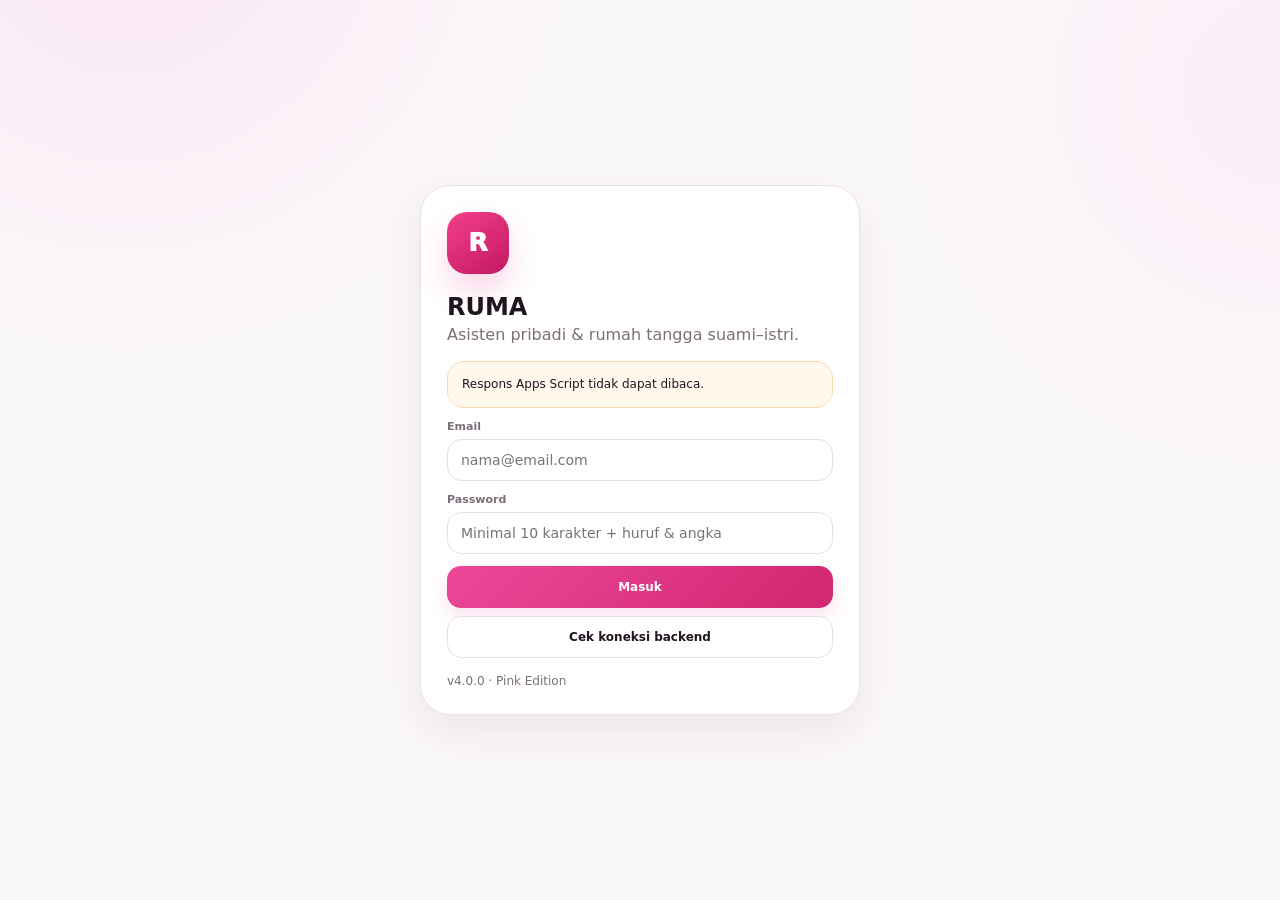
<file: index.html>
<!doctype html>
<html lang="id">
<head>
  <meta charset="utf-8">
  <meta name="viewport" content="width=device-width,initial-scale=1,maximum-scale=1,user-scalable=no,viewport-fit=cover">
  <meta name="theme-color" content="#ec4899">
  <title>RUMA</title>
  <link rel="manifest" href="manifest.webmanifest">
  <script src="config.js"></script>
  <style>

    :root{
      --pink:#ec4899;--pink-deep:#c21862;--pink-hot:#f43f8c;--pink-soft:#fff0f7;--rose:#fdf2f8;
      --ink:#20151f;--muted:#7d6d79;--muted-2:#a4939f;--line:#eadfe6;--line-2:#f3e8ef;
      --bg:#fbf8fb;--card:rgba(255,255,255,.94);--card-solid:#fff;--ok:#0f9f6e;--warn:#d97706;--danger:#dc2626;
      --shadow:0 18px 50px rgba(75,35,59,.09);--shadow-sm:0 8px 24px rgba(75,35,59,.065);--radius:24px;--radius-sm:16px;
      --nav-h:74px;
    }
    *{box-sizing:border-box;-webkit-tap-highlight-color:transparent}html,body{touch-action:manipulation;-webkit-text-size-adjust:100%}
    html{background:var(--bg);scroll-behavior:smooth}
    html,body{margin:0;color:var(--ink);font-family:Inter,ui-sans-serif,system-ui,-apple-system,BlinkMacSystemFont,"Segoe UI",Roboto,Arial,sans-serif}
    body{min-height:100vh;overflow-x:hidden;background:
      radial-gradient(circle at 10% -10%,rgba(236,72,153,.10),transparent 28rem),
      radial-gradient(circle at 100% 10%,rgba(244,114,182,.08),transparent 24rem),var(--bg)}
    button,input,select,textarea{font:inherit}button{cursor:pointer}.hidden{display:none!important}
    .app{max-width:1080px;margin:auto;min-height:100vh;padding:0 18px calc(118px + env(safe-area-inset-bottom))}
    .top{position:sticky;top:0;z-index:30;padding:10px 0 8px;background:linear-gradient(180deg,rgba(251,248,251,.97),rgba(251,248,251,.83) 75%,rgba(251,248,251,0));backdrop-filter:blur(18px)}
    .topin{display:flex;align-items:center;gap:10px;background:rgba(255,255,255,.88);border:1px solid rgba(234,223,230,.86);border-radius:22px;padding:10px 11px;box-shadow:var(--shadow-sm)}
    .brand{width:44px;height:44px;border-radius:15px;background:linear-gradient(145deg,#f43f8c,#c21862);color:white;display:grid;place-items:center;font-size:18px;font-weight:950;box-shadow:0 10px 25px rgba(236,72,153,.25)}
    .grow{flex:1;min-width:0}.title{font-size:17px;font-weight:900;letter-spacing:-.02em}.sub{font-size:11px;color:var(--muted);white-space:nowrap;overflow:hidden;text-overflow:ellipsis}
    .iconbtn{border:1px solid var(--line);background:rgba(255,255,255,.92);width:44px;height:44px;border-radius:14px;display:grid;place-items:center;color:var(--ink);transition:.18s ease;box-shadow:0 3px 12px rgba(60,30,48,.04)}
    .iconbtn:active{transform:scale(.95)}.iconbtn svg{width:19px;height:19px;stroke:currentColor;fill:none;stroke-width:2;stroke-linecap:round;stroke-linejoin:round}
    .notifybtn{position:relative}.notifybadge{position:absolute;right:-5px;top:-6px;min-width:19px;height:19px;padding:0 5px;border-radius:999px;background:#be123c;color:#fff;font-size:10px;font-weight:950;display:grid;place-items:center;border:2px solid #fff}.notify-section{margin-top:16px}.notify-section h3{font-size:12px;text-transform:uppercase;letter-spacing:.08em;color:var(--muted);margin:0 0 8px}.notify-item{border:1px solid var(--line);border-radius:18px;padding:12px;margin:8px 0;background:#fff}.notify-item.unread{border-color:#f4b6d5;background:#fff8fc}.notify-title{font-size:13px;font-weight:900}.notify-msg{font-size:12px;color:var(--muted);margin-top:4px;line-height:1.45}.notify-meta{font-size:10px;color:var(--muted-2);margin-top:6px}.notify-actions{display:flex;gap:7px;flex-wrap:wrap;margin-top:10px}.insight-strip{display:flex;gap:8px;overflow:auto;margin:11px 0 0;scrollbar-width:none}.insight-chip{min-width:min(290px,80vw);border:1px solid var(--line);background:rgba(255,255,255,.86);padding:11px 12px;border-radius:16px;font-size:12px;line-height:1.4}.pushline{display:flex;align-items:center;justify-content:space-between;gap:12px;border:1px solid var(--line-2);border-radius:16px;padding:11px 12px;margin-top:12px;background:#fff}
    .connpill{display:flex;align-items:center;gap:7px;border:1px solid var(--line);background:#fff;border-radius:999px;padding:8px 10px;font-size:11px;font-weight:850;color:var(--muted);white-space:nowrap}
    .conndot{width:8px;height:8px;border-radius:50%;background:#9ca3af}.conndot.ok{background:var(--ok);box-shadow:0 0 0 4px rgba(15,159,110,.10)}.conndot.warn{background:var(--warn);box-shadow:0 0 0 4px rgba(217,119,6,.08)}.conndot.bad{background:var(--danger);box-shadow:0 0 0 4px rgba(220,38,38,.08)}

    .page{display:none;animation:pageIn .18s ease}.page.active{display:block}@keyframes pageIn{from{opacity:.4;transform:translateY(3px)}to{opacity:1;transform:none}}
    .welcome{padding:18px 4px 12px;display:flex;align-items:flex-end;justify-content:space-between;gap:14px}.eyebrow{font-size:11px;font-weight:850;color:var(--pink-deep);text-transform:uppercase;letter-spacing:.08em}.welcome h1{font-size:27px;line-height:1.08;letter-spacing:-.04em;margin:5px 0 4px}.welcome p{margin:0;color:var(--muted);font-size:13px}.syncmini{font-size:11px;color:var(--muted);display:flex;align-items:center;gap:6px;white-space:nowrap}.syncmini::before{content:"";width:7px;height:7px;border-radius:50%;background:var(--ok)}
    .money-hero{position:relative;overflow:hidden;background:linear-gradient(135deg,#b41458 0%,#df2b78 47%,#f76fa9 100%);color:#fff;border-radius:30px;padding:23px;box-shadow:0 22px 50px rgba(200,24,93,.22)}
    .money-hero::after{content:"";position:absolute;width:230px;height:230px;border-radius:50%;right:-100px;top:-130px;background:rgba(255,255,255,.16)}
    .money-hero::before{content:"";position:absolute;width:130px;height:130px;border-radius:50%;right:40px;bottom:-90px;background:rgba(255,255,255,.08)}
    .money-hero .label{color:rgba(255,255,255,.72)}.balance-main{position:relative;z-index:1;font-size:34px;font-weight:950;letter-spacing:-.045em;margin:7px 0 17px}.balance-subrow{position:relative;z-index:1;display:grid;grid-template-columns:1fr 1fr;gap:10px}.balance-mini{padding:12px 13px;border-radius:18px;background:rgba(255,255,255,.12);border:1px solid rgba(255,255,255,.16);backdrop-filter:blur(8px)}.balance-mini .mini-label{font-size:10px;color:rgba(255,255,255,.74);font-weight:800}.balance-mini .mini-value{font-size:16px;font-weight:900;margin-top:3px}
    .statrail{display:grid;grid-template-columns:repeat(3,1fr);gap:10px;margin:12px 0 4px}.statbox{background:var(--card);border:1px solid var(--line);border-radius:19px;padding:13px 14px;box-shadow:var(--shadow-sm)}.statbox .label{font-size:10px}.statvalue{font-size:17px;font-weight:900;letter-spacing:-.02em;margin-top:4px}.statvalue.good{color:#087a54}.statvalue.bad{color:#be185d}
    .quick-actions{display:flex;gap:9px;overflow:auto;padding:10px 1px 3px;scrollbar-width:none}.quick-actions::-webkit-scrollbar,.tabs::-webkit-scrollbar,.pillbar::-webkit-scrollbar{display:none}.quick-action{border:1px solid var(--line);background:rgba(255,255,255,.92);border-radius:16px;padding:10px 13px;white-space:nowrap;font-size:12px;font-weight:850;color:var(--ink);box-shadow:0 4px 14px rgba(60,30,48,.04)}.quick-action.primary{background:var(--pink);border-color:var(--pink);color:#fff}

    .grid{display:grid;grid-template-columns:repeat(12,1fr);gap:12px}.span4{grid-column:span 4}.span6{grid-column:span 6}.span8{grid-column:span 8}.span12{grid-column:span 12}
    .card{background:var(--card);border:1px solid var(--line);border-radius:var(--radius);padding:17px;box-shadow:var(--shadow-sm);backdrop-filter:blur(10px)}
    .sectioncard{margin-top:12px}.sectionhead{display:flex;align-items:center;justify-content:space-between;gap:10px;margin:20px 1px 10px}.sectionhead h2{font-size:20px;letter-spacing:-.025em;margin:0}.sectionhint{font-size:11px;color:var(--muted);margin-top:2px}
    .metric{font-size:25px;font-weight:950;letter-spacing:-.03em;margin-top:7px}.muted{color:var(--muted)}.small{font-size:12px}.label{font-size:10px;font-weight:900;color:var(--muted);text-transform:uppercase;letter-spacing:.075em}
    .row{display:flex;align-items:center;gap:9px}.between{justify-content:space-between}.wrap{flex-wrap:wrap}
    .badge{padding:6px 9px;border-radius:999px;background:var(--pink-soft);color:var(--pink-deep);font-size:10px;font-weight:900}.badge.ok{background:#e5f8ef;color:#087a54}.badge.warn{background:#fff1d8;color:#9a5c08}.badge.gray{background:#f2eef1;color:#71636c}
    .list{display:flex;flex-direction:column;gap:8px;margin-top:11px}.item{border:1px solid var(--line-2);border-radius:17px;padding:11px 12px;background:rgba(255,255,255,.9);display:flex;align-items:center;gap:10px;transition:.15s ease}.item:active{transform:scale(.995)}.item .main{flex:1;min-width:0}.item .name{font-size:13px;font-weight:850;white-space:nowrap;overflow:hidden;text-overflow:ellipsis}.item .meta{font-size:11px;color:var(--muted);margin-top:3px}.amount{font-size:13px;font-weight:900;white-space:nowrap}.amount.expense{color:#be185d}.amount.income{color:#07835b}
    .checkbtn{width:40px;height:40px;min-width:40px;border-radius:12px;border:1px solid var(--line);background:#fff;color:var(--muted);font-weight:900;display:grid;place-items:center}.checkbtn.done{background:#e8fbf2;border-color:#bbf7d0;color:#087a54}.done-text{text-decoration:line-through;opacity:.55}
    .duechip{padding:5px 8px;border-radius:999px;font-size:10px;font-weight:900;white-space:nowrap}.duechip.h2{background:#fff7ed;color:#b45309}.duechip.h1{background:#fff1f2;color:#be123c}.duechip.today{background:#fee2e2;color:#b91c1c}.duechip.overdue{background:#8e1b1b;color:#fff}
    .empty{padding:23px 14px;text-align:center;color:var(--muted);border:1px dashed #e8dbe4;border-radius:17px;background:rgba(255,255,255,.55)}

    .btn{border:0;border-radius:14px;padding:10px 14px;min-height:42px;font-size:12px;font-weight:900;background:linear-gradient(135deg,var(--pink),#d12670);color:#fff;box-shadow:0 8px 18px rgba(236,72,153,.16);transition:.16s ease}.btn:active{transform:scale(.97)}.btn.secondary{background:var(--pink-soft);color:var(--pink-deep);box-shadow:none}.btn.ghost{background:#fff;border:1px solid var(--line);color:var(--ink);box-shadow:none}.btn.danger{background:#fff0f1;color:#b91c1c;box-shadow:none}.btn.sm{padding:7px 10px;border-radius:11px;font-size:11px;min-height:36px}.btn:disabled,.iconbtn:disabled{opacity:.5;cursor:not-allowed}
    .tabs{display:flex;gap:7px;overflow:auto;padding:3px 1px 7px;margin:8px 0 13px;scrollbar-width:none}.tab{white-space:nowrap;border:1px solid var(--line);background:rgba(255,255,255,.8);border-radius:999px;padding:8px 13px;font-size:11px;font-weight:850;color:var(--muted)}.tab.active{background:var(--ink);color:#fff;border-color:var(--ink);box-shadow:0 6px 16px rgba(32,21,31,.12)}
    .pillbar{display:flex;gap:8px;overflow:auto;padding:2px 1px 7px;scrollbar-width:none}.pill{border:1px solid var(--line);border-radius:999px;padding:9px 12px;background:#fff;white-space:nowrap;font-size:11px;font-weight:850;color:var(--ink)}
    .progress{height:7px;background:#f5eaf0;border-radius:999px;overflow:hidden;margin-top:9px}.progress span{display:block;height:100%;border-radius:999px;background:linear-gradient(90deg,var(--pink),#fb7185)}
    .pinkdot{width:8px;height:8px;background:var(--pink);border-radius:50%;display:inline-block;margin-right:6px}

    .nav{position:fixed;left:50%;transform:translateX(-50%);bottom:max(10px,env(safe-area-inset-bottom));z-index:40;width:min(520px,calc(100% - 20px));padding:7px;background:rgba(255,255,255,.92);backdrop-filter:blur(20px);border:1px solid rgba(231,219,227,.95);border-radius:25px;box-shadow:0 18px 50px rgba(60,30,48,.16)}
    .navin{display:grid;grid-template-columns:repeat(5,1fr);gap:4px}.navbtn{border:0;background:transparent;color:#8c7c87;padding:7px 3px 6px;border-radius:18px;font-size:10px;font-weight:850;min-height:54px}.navbtn b{display:grid;place-items:center;height:25px;margin-bottom:1px;font-size:18px}.navbtn b svg{width:20px;height:20px;stroke:currentColor;fill:none;stroke-width:2;stroke-linecap:round;stroke-linejoin:round}.navbtn.active{color:var(--pink-deep);background:linear-gradient(180deg,#fff1f7,#fde8f2)}
    .fab{position:fixed;right:max(18px,calc((100vw - 1080px)/2 + 18px));bottom:94px;width:54px;height:54px;border-radius:19px;border:0;background:linear-gradient(145deg,#f43f8c,#c21862);color:white;font-size:27px;box-shadow:0 16px 32px rgba(201,27,98,.26);z-index:41}.fab.hidden-page{display:none}
    @media(min-width:1260px){.fab{right:max(20px,calc((100vw - 1080px)/2 - 72px))}}

    .modal{position:fixed;inset:0;background:rgba(31,18,28,.38);backdrop-filter:blur(5px);z-index:60;display:grid;place-items:end center;padding:14px}.sheet{width:min(620px,100%);max-height:90dvh;overflow:auto;background:#fff;border:1px solid var(--line);border-radius:29px;padding:19px;box-shadow:0 30px 80px rgba(32,15,26,.24)}
    .field{margin:12px 0}.field label{display:block;font-size:11px;font-weight:900;color:var(--muted);margin-bottom:6px}.field input,.field select,.field textarea{width:100%;border:1px solid var(--line);border-radius:14px;padding:12px 13px;background:#fff;color:var(--ink);outline:none;font-size:14px}.field input:focus,.field select:focus,.field textarea:focus{border-color:#f08ab9;box-shadow:0 0 0 4px rgba(236,72,153,.09)}textarea{min-height:100px;resize:vertical}
    .loginwrap{min-height:100vh;display:grid;place-items:center;padding:20px}.loginbox{width:min(440px,100%);background:rgba(255,255,255,.92);border:1px solid var(--line);border-radius:30px;padding:26px;box-shadow:var(--shadow);backdrop-filter:blur(16px)}.loginbrand{width:62px;height:62px;border-radius:20px;background:linear-gradient(145deg,#f43f8c,#c21862);color:#fff;display:grid;place-items:center;font-size:25px;font-weight:950;box-shadow:0 16px 30px rgba(236,72,153,.22)}
    .alert{border:1px solid var(--line);border-radius:17px;padding:13px 14px;background:#fff;font-size:12px;line-height:1.55}.alert.warn{border-color:#fed7aa;background:#fff9ed}.alert.danger{border-color:#fecaca;background:#fff3f4}.alert.ok{border-color:#bbf7d0;background:#f1fcf6}
    .toast{position:fixed;top:max(16px,env(safe-area-inset-top));right:16px;z-index:90;max-width:min(390px,calc(100% - 32px));background:#241921;color:#fff;padding:12px 15px;border-radius:16px;box-shadow:0 15px 45px rgba(25,10,20,.23);font-size:12px}.toast.error{background:#9f1239}

    .ai-shell{background:linear-gradient(180deg,rgba(255,255,255,.94),rgba(255,250,253,.92));border:1px solid var(--line);border-radius:25px;padding:10px;box-shadow:var(--shadow-sm)}
    .chat{height:min(62dvh,680px);min-height:420px;overflow:auto;background:transparent;border:0;border-radius:18px;padding:7px 5px 12px;display:flex;flex-direction:column;gap:9px;overscroll-behavior:contain}.bubble{max-width:88%;padding:11px 13px;border-radius:18px;line-height:1.5;font-size:13px;box-shadow:0 3px 12px rgba(60,30,48,.035)}.bubble.user{align-self:flex-end;background:linear-gradient(135deg,#ec4899,#d12670);color:#fff;border-bottom-right-radius:6px}.bubble.ai{align-self:flex-start;background:#fff;border:1px solid var(--line-2);border-bottom-left-radius:6px}.bubble.feedback{background:#fff8ed;border-color:#fed7aa;color:#7c2d12}.bubble.success{background:#f0fcf6;border-color:#bbf7d0;color:#075f45}.bubble.pending{background:var(--pink-soft);border-color:#fbcfe8;color:var(--ink)}.bubble.ai strong{font-weight:900;color:#aa1858}.bubble.ai ul{padding-left:18px;margin:7px 0}.bubble.ai p{margin:0 0 7px}.bubble.ai p:last-child{margin-bottom:0}
    .chatinput{position:sticky;bottom:0;display:flex;gap:8px;margin-top:8px;padding:8px;background:rgba(255,255,255,.88);border:1px solid var(--line);border-radius:20px;backdrop-filter:blur(15px);box-shadow:0 8px 24px rgba(60,30,48,.07)}.chatinput input,.chatinput textarea{flex:1;min-width:0;border:0;outline:none;background:transparent;padding:10px 7px;font-size:16px;line-height:1.35;color:var(--ink)}.chatinput textarea{min-height:44px;max-height:116px;resize:none;overflow:auto}.chatinput .btn{width:44px;height:44px;padding:0;border-radius:15px;font-size:18px;align-self:flex-end}
    .chat-history-note{font-size:10px;color:var(--muted);text-align:center;padding:4px 0}.chattyping{display:inline-flex;gap:4px;align-items:center}.chattyping i{width:5px;height:5px;border-radius:50%;background:#b06a8c;animation:blink 1s infinite alternate}.chattyping i:nth-child(2){animation-delay:.2s}.chattyping i:nth-child(3){animation-delay:.4s}@keyframes blink{to{opacity:.25;transform:translateY(-2px)}}

    .statusgrid{display:grid;grid-template-columns:repeat(3,1fr);gap:9px}.statusbox{border:1px solid var(--line-2);border-radius:17px;padding:12px;background:#fff}.statusbox b{display:block;font-size:11px;margin-bottom:4px}.statusvalue{font-size:11px;color:var(--muted);word-break:break-word}.system-score{display:flex;align-items:center;gap:11px;padding:12px 13px;border-radius:18px;background:linear-gradient(135deg,#fff1f7,#fff);border:1px solid #f5dce8}.scoreball{width:44px;height:44px;border-radius:50%;display:grid;place-items:center;background:var(--ink);color:#fff;font-size:12px;font-weight:950}
    .account-card{position:relative;overflow:hidden}.account-card::after{content:"";position:absolute;width:95px;height:95px;border-radius:50%;right:-38px;top:-42px;background:rgba(236,72,153,.07)}.account-stats{display:grid;grid-template-columns:1fr 1fr;gap:8px;margin-top:12px}.account-stat{padding:9px;border-radius:13px;background:#fbf8fa}.account-stat b{display:block;font-size:11px}.account-stat span{font-size:10px;color:var(--muted)}
    .saving{opacity:.62}.syncline{font-size:10px;color:var(--muted);margin-top:4px}.savehint{font-size:10px;color:var(--muted);margin-left:auto}.installbtn{display:none}.installbtn.show{display:inline-flex;align-items:center;gap:6px}
    .chatback{display:none}.chatphoto{width:44px;height:44px;min-width:44px;border-radius:15px}.chatphoto.loading{opacity:.5;pointer-events:none}.receipt-preview{width:100%;max-height:240px;object-fit:contain;border-radius:18px;background:#f6f1f4;border:1px solid var(--line)}
    body.chat-mode{overflow:hidden}body.chat-mode .top,body.chat-mode .nav,body.chat-mode .fab{display:none!important}body.chat-mode .app{max-width:none;padding:0;min-height:100dvh}body.chat-mode #page-ai{display:flex!important;position:fixed;inset:0;z-index:55;flex-direction:column;background:var(--bg);padding:max(10px,env(safe-area-inset-top)) 14px max(10px,env(safe-area-inset-bottom));animation:none}body.chat-mode #page-ai .sectionhead{margin:0 0 8px;flex:0 0 auto}body.chat-mode #page-ai .chatback{display:grid}body.chat-mode #page-ai .pillbar{flex:0 0 auto;margin-bottom:4px}body.chat-mode #page-ai .ai-shell{flex:1;min-height:0;display:flex;flex-direction:column;padding:9px;border-radius:24px}body.chat-mode #page-ai .chat{flex:1;height:auto;min-height:0;max-height:none}body.chat-mode #page-ai .chatinput{flex:0 0 auto;position:relative;bottom:auto;margin-top:6px}
    .cal-card{padding:12px}.cal-head{display:flex;align-items:center;justify-content:space-between;gap:8px;margin-bottom:10px}.cal-title{font-size:17px;font-weight:950;letter-spacing:-.02em}.cal-week,.cal-grid{display:grid;grid-template-columns:repeat(7,1fr);gap:5px}.cal-week div{text-align:center;font-size:9px;color:var(--muted);font-weight:900;padding:4px 0}.cal-day{min-height:76px;border:1px solid var(--line-2);background:rgba(255,255,255,.78);border-radius:14px;padding:7px;position:relative;cursor:pointer;transition:.14s ease}.cal-day:active{transform:scale(.97)}.cal-day.out{opacity:.34}.cal-day.today{border-color:#f08ab9;box-shadow:inset 0 0 0 1px #f08ab9}.cal-day.selected{background:var(--pink-soft);border-color:#f08ab9}.cal-num{font-size:11px;font-weight:900}.cal-dots{display:flex;gap:3px;flex-wrap:wrap;margin-top:8px}.cal-dot{width:6px;height:6px;border-radius:50%}.cal-dot.event{background:#ec4899}.cal-dot.task{background:#f59e0b}.cal-dot.bill{background:#ef4444}.cal-count{font-size:8px;color:var(--muted);margin-top:4px}.calendar-legend{display:flex;gap:12px;flex-wrap:wrap;font-size:10px;color:var(--muted);margin:9px 2px 0}.calendar-legend span{display:flex;align-items:center;gap:5px}.calendar-modebar{display:flex;gap:7px;margin-bottom:9px}.calendar-modebar .btn.active{background:var(--ink);color:#fff}
    .switchline{display:flex;align-items:center;justify-content:space-between;gap:12px;padding:10px 0;border-bottom:1px solid var(--line-2)}.switchline:last-child{border-bottom:0}.switchline input[type=checkbox]{width:20px;height:20px;accent-color:var(--pink)}

    body[data-theme="dark"]{--ink:#f8eef4;--muted:#bcaeb7;--muted-2:#92848d;--line:#3f323a;--line-2:#352b31;--bg:#171216;--card:rgba(37,28,35,.94);--card-solid:#261d24;--pink-soft:#3a2030;--rose:#2a1d25}
    body[data-theme="dark"]{background:radial-gradient(circle at 10% -10%,rgba(236,72,153,.15),transparent 28rem),#171216}
    body[data-theme="dark"] .top{background:linear-gradient(180deg,rgba(23,18,22,.98),rgba(23,18,22,.80),rgba(23,18,22,0))}
    body[data-theme="dark"] .topin,body[data-theme="dark"] .card,body[data-theme="dark"] .item,body[data-theme="dark"] .statbox,body[data-theme="dark"] .statusbox,body[data-theme="dark"] .iconbtn,body[data-theme="dark"] .connpill,body[data-theme="dark"] .pill,body[data-theme="dark"] .tab,body[data-theme="dark"] .sheet,body[data-theme="dark"] .chatinput,body[data-theme="dark"] .bubble.ai{background:var(--card-solid);color:var(--ink)}
    body[data-theme="dark"] .field input,body[data-theme="dark"] .field select,body[data-theme="dark"] .field textarea{background:#20181e;color:var(--ink)}
    body[data-theme="dark"] .nav{background:rgba(36,27,33,.94)}body[data-theme="dark"] .navbtn.active{background:#3c2230}body[data-theme="dark"] .cal-day{background:#20181e;color:var(--ink)}

    @media(max-width:760px){
      .app{padding:0 12px calc(112px + env(safe-area-inset-bottom))}.top{padding-top:8px}.topin{border-radius:19px;padding:8px 9px}.brand{width:40px;height:40px;border-radius:13px}.title{font-size:16px}.connpill{padding:7px 8px}.connpill span:last-child{max-width:82px;overflow:hidden;text-overflow:ellipsis}.iconbtn{width:42px;height:42px;border-radius:13px}
      .welcome{padding:13px 2px 10px;align-items:center}.welcome h1{font-size:24px}.welcome p{font-size:12px}.syncmini{display:none}
      .money-hero{padding:19px;border-radius:25px}.balance-main{font-size:30px}.balance-mini{padding:10px 11px;border-radius:15px}.statrail{gap:7px}.statbox{padding:11px 10px;border-radius:16px}.statvalue{font-size:14px}.statbox .label{font-size:9px}
      .span4,.span6,.span8{grid-column:span 12}.grid{gap:10px}.priority-grid .span6{grid-column:span 6}.card{padding:15px;border-radius:21px}.sectionhead{margin-top:16px}.sectionhead h2{font-size:18px}
      .statusgrid{grid-template-columns:repeat(2,1fr)}.item{padding:10px}.item .name{font-size:12.5px}.item .meta{font-size:10.5px}.amount{font-size:12px}.duechip{font-size:9px}
      .chat{height:calc(100dvh - 300px);min-height:370px}.bubble{max-width:92%;font-size:13px}.ai-shell{padding:8px;border-radius:22px}.chatinput{margin-bottom:1px}.fab{right:16px;bottom:92px;width:52px;height:52px;border-radius:18px}.cal-day{min-height:58px;padding:5px;border-radius:11px}.cal-num{font-size:10px}.cal-dots{margin-top:5px}.cal-dot{width:5px;height:5px}.cal-count{display:none}body.chat-mode #page-ai{padding-left:8px;padding-right:8px}body.chat-mode #page-ai .sectionhint{display:none}
      .nav{bottom:max(8px,env(safe-area-inset-bottom));width:calc(100% - 16px);border-radius:23px;padding:6px}.navbtn{min-height:51px;padding:6px 2px}.navbtn b{height:23px}
      .modal{padding:8px}.sheet{border-radius:27px 27px 20px 20px;padding:17px;max-height:88dvh}.field input,.field select,.field textarea{font-size:16px}
      .account-stats{grid-template-columns:1fr 1fr}.quick-actions{margin-right:-12px;padding-right:12px}
    }
    @media(max-width:430px){.priority-grid .span6{grid-column:span 12}.balance-subrow{grid-template-columns:1fr 1fr}.statusgrid{grid-template-columns:1fr 1fr}.statrail{grid-template-columns:1fr 1fr 1fr}.statvalue{font-size:13px}.money-hero{padding:17px}.balance-main{font-size:28px}}

  
    .activity-kind{font-size:9px;font-weight:950;letter-spacing:.08em;text-transform:uppercase;padding:5px 8px;border-radius:999px;white-space:nowrap}.activity-kind.task{background:#fff1f2;color:#be185d}.activity-kind.event{background:#fdf2f8;color:#9d174d}.activity-time{min-width:48px;font-size:11px;font-weight:900;color:var(--pink-deep)}
    .syncpulse{display:inline-flex;align-items:center;gap:6px}.syncpulse::before{content:"";width:7px;height:7px;border-radius:50%;background:var(--ok);box-shadow:0 0 0 4px rgba(15,159,110,.08)}
    .receipt-speed{font-size:10px;color:var(--muted);margin-top:4px}
    .start-guide{display:none;margin:0 0 12px;padding:14px 15px;border:1px solid #f4d9e7;border-radius:20px;background:linear-gradient(135deg,#fff,#fff3f9);box-shadow:var(--shadow-sm)}.start-guide.show{display:flex;align-items:center;gap:12px}.start-icon{width:40px;height:40px;border-radius:14px;background:var(--pink-soft);display:grid;place-items:center;font-size:20px;flex:0 0 auto}.start-copy{flex:1;min-width:0}.start-title{font-weight:950;font-size:14px}.start-desc{font-size:11px;color:var(--muted);margin-top:3px}.personal-summary{padding:12px;border-radius:16px;background:var(--pink-soft);border:1px solid #fbcfe8;margin-bottom:10px}.role-note{font-size:10px;color:var(--muted);margin-top:6px}.receipt-source-grid{display:grid;grid-template-columns:1fr 1fr;gap:10px;margin-top:14px}.receipt-source{border:1px solid var(--line);background:#fff;border-radius:18px;padding:18px 12px;text-align:center;font-weight:900}.receipt-source span{display:block;font-size:28px;margin-bottom:7px}.chat-enter-hint{font-size:9px;color:var(--muted);text-align:right;margin:3px 5px 0}.owner-hidden{display:none!important}


    .target-card{position:relative;overflow:hidden}.target-progress{height:9px;background:var(--line-2);border-radius:999px;overflow:hidden;margin:10px 0}.target-progress>i{display:block;height:100%;background:linear-gradient(90deg,var(--pink),#d12670);border-radius:inherit;transition:width .25s ease}.target-kpis{display:grid;grid-template-columns:repeat(3,1fr);gap:7px;margin-top:10px}.target-kpi{padding:9px;border:1px solid var(--line-2);border-radius:12px;background:rgba(255,255,255,.72)}.target-kpi b{display:block;font-size:13px;margin-top:3px}.target-health{font-size:10px;font-weight:950;border-radius:999px;padding:5px 8px;white-space:nowrap}.target-health.ontrack{background:#ecfdf5;color:#047857}.target-health.attention{background:#fffbeb;color:#b45309}.target-health.lagging{background:#fff7ed;color:#c2410c}.target-health.risk{background:#fef2f2;color:#b91c1c}.target-week{border:1px solid var(--line-2);border-radius:14px;padding:10px;margin-top:8px;background:rgba(255,255,255,.72)}.target-week.locked{background:rgba(248,250,252,.9)}.target-week-grid{display:grid;grid-template-columns:repeat(2,minmax(0,1fr));gap:6px;margin-top:7px}.target-week-grid div{font-size:10px;color:var(--muted)}.target-week-grid b{display:block;color:var(--ink);font-size:12px}.target-template-grid{display:grid;grid-template-columns:repeat(2,minmax(0,1fr));gap:8px;margin-top:12px}.target-template{border:1px solid var(--line);border-radius:14px;padding:12px;background:#fff;text-align:left;font-weight:850;cursor:pointer}.target-template span{display:block;font-size:10px;color:var(--muted);font-weight:650;margin-top:4px}.target-filter.active{background:var(--ink);color:#fff;border-color:var(--ink)}.target-action-row{display:flex;align-items:center;gap:9px;padding:9px 0;border-bottom:1px solid var(--line-2)}.target-action-row:last-child{border-bottom:0}.target-detail-hero{padding:14px;border-radius:16px;background:linear-gradient(135deg,var(--pink-soft),#fff);border:1px solid #fbcfe8}.target-history-dot{width:8px;height:8px;border-radius:50%;background:var(--pink);flex:0 0 auto}
    @media(max-width:600px){.target-kpis{grid-template-columns:1fr 1fr}.target-template-grid{grid-template-columns:1fr}.target-week-grid{grid-template-columns:1fr 1fr}}
</style>
</head>
<body data-theme="system">
<div id="toast" class="toast hidden"></div>

<section id="gate" class="loginwrap">
  <div class="loginbox">
    <div class="loginbrand">R</div>
    <h1 style="margin-bottom:4px">RUMA</h1>
    <p class="muted" style="margin-top:0">Asisten pribadi & rumah tangga suami–istri.</p>
    <div id="endpointWarning" class="alert warn hidden"></div>
    <div id="loginPanel">
      <div class="field"><label>Email</label><input id="loginEmail" type="email" autocomplete="username" placeholder="nama@email.com"></div>
      <div class="field"><label>Password</label><input id="loginPassword" type="password" autocomplete="current-password" placeholder="Minimal 10 karakter + huruf & angka"></div>
      <button class="btn" style="width:100%" onclick="login()">Masuk</button>
      <button class="btn ghost" style="width:100%;margin-top:8px" onclick="checkBootstrap(true)">Cek koneksi backend</button>
    </div>
    <div id="bootstrapPanel" class="hidden">
      <div class="alert">Database sudah dibuat, tetapi pemilik pertama belum diaktifkan.</div>
      <div class="field"><label>Setup Code</label><input id="setupCode" placeholder="Kode dari setupRuma()"></div>
      <div class="field"><label>Nama</label><input id="ownerName" placeholder="Nama pemilik"></div>
      <div class="field"><label>Email</label><input id="ownerEmail" type="email"></div>
      <div class="field"><label>Password</label><input id="ownerPassword" type="password" placeholder="Minimal 10 karakter + huruf & angka"></div>
      <button class="btn" style="width:100%" onclick="createOwner()">Aktifkan RUMA</button>
    </div>
    <div class="small muted" style="margin-top:16px">v<span id="gateVersion">2.12.0</span> · Pink Edition</div>
  </div>
</section>

<main id="mainApp" class="hidden">
  <div class="app">
    <header class="top">
      <div class="topin">
        <div class="brand">R</div>
        <div class="grow"><div class="title">RUMA</div><div class="sub" id="userLine">Memuat...</div></div>
        <div class="connpill" onclick="openSettings()" title="Status koneksi"><span id="topConnDot" class="conndot"></span><span id="topConnText">Cek...</span></div>
        <button class="iconbtn notifybtn" onclick="openNotifications()" title="Notifikasi"><svg viewBox="0 0 24 24"><path d="M18 8a6 6 0 0 0-12 0c0 7-3 7-3 9h18c0-2-3-2-3-9"/><path d="M10 21h4"/></svg><span id="notifyBadge" class="notifybadge hidden">0</span></button>
        <button class="iconbtn" onclick="smartSync(true,{silent:false})" title="Sinkronkan"><svg viewBox="0 0 24 24"><path d="M20 11a8 8 0 1 0 2 5.5"/><path d="M20 4v7h-7"/></svg></button>
        <button class="iconbtn" onclick="openSettings()" title="Pengaturan"><svg viewBox="0 0 24 24"><circle cx="12" cy="12" r="3"/><path d="M19.4 15a1.7 1.7 0 0 0 .34 1.88l.06.06-2.12 2.12-.06-.06a1.7 1.7 0 0 0-1.88-.34 1.7 1.7 0 0 0-1.03 1.55V20.3h-3v-.09a1.7 1.7 0 0 0-1.03-1.55 1.7 1.7 0 0 0-1.88.34l-.06.06-2.12-2.12.06-.06A1.7 1.7 0 0 0 7 15a1.7 1.7 0 0 0-1.55-1.03H5.3v-3h.15A1.7 1.7 0 0 0 7 9.94a1.7 1.7 0 0 0-.34-1.88L6.6 8l2.12-2.12.06.06a1.7 1.7 0 0 0 1.88.34A1.7 1.7 0 0 0 11.7 4.7V4.6h3v.1a1.7 1.7 0 0 0 1.03 1.55 1.7 1.7 0 0 0 1.88-.34l.06-.06L19.8 8l-.06.06a1.7 1.7 0 0 0-.34 1.88 1.7 1.7 0 0 0 1.55 1.03h.15v3h-.15A1.7 1.7 0 0 0 19.4 15Z"/></svg></button>
      </div>
    </header>

    <section id="page-today" class="page active">
      <div class="welcome">
        <div><div class="eyebrow" id="todayDate"></div><h1 id="hello">Selamat datang</h1><p id="dailyLine">Fokus pada yang penting hari ini.</p></div>
        <div class="syncmini" id="miniSync">Cache siap</div>
      </div>

      <div id="startGuide" class="start-guide"><div class="start-icon" id="startGuideIcon">✨</div><div class="start-copy"><div class="start-title" id="startGuideTitle">Mulai dari sini</div><div class="start-desc" id="startGuideDesc"></div></div><button id="startGuideBtn" class="btn secondary sm">Mulai</button></div>

      <div class="money-hero">
        <div class="label">Saldo pribadi tersedia</div>
        <div class="balance-main" id="myBalance">Rp0</div>
        <div class="balance-subrow">
          <div class="balance-mini"><div class="mini-label">Rekening bersama</div><div class="mini-value" id="jointBalance">Rp0</div></div>
          <div class="balance-mini"><div class="mini-label">Akun pribadi</div><div class="mini-value" id="myAccountsCount">0 rekening</div></div>
        </div>
      </div>

      <div class="statrail">
        <div class="statbox"><div class="label">Pengeluaran</div><div class="statvalue bad" id="monthExpense">Rp0</div></div>
        <div class="statbox"><div class="label">Pemasukan</div><div class="statvalue good" id="monthIncome">Rp0</div></div>
        <div class="statbox"><div class="label">Arus kas</div><div class="statvalue" id="monthNet">Rp0</div></div>
      </div>
      <div id="proactiveInsights" class="insight-strip hidden"></div>

      <div class="quick-actions">
        <button class="quick-action primary" onclick="openTransactionModal()">＋ Transaksi</button>
        <button class="quick-action" onclick="triggerReceiptPhoto()">📷 Foto Struk</button>
        <button class="quick-action" onclick="openActivityModal()">◷ Aktivitas</button>
        <button class="quick-action" onclick="openBillModal()">◫ Tagihan</button>
        <button class="quick-action" onclick="goPage('ai',document.querySelector('.navbtn[data-page=&quot;ai&quot;]'))">✦ Tanya RUMA</button>
      </div>

      <div class="grid priority-grid">
        <div class="card span12 sectioncard"><div class="row between"><div><div class="label">Aktivitas hari ini</div><div style="font-weight:900;font-size:17px;margin-top:4px">Agenda & task dalam satu timeline</div></div><span class="badge" id="todayActivityCount">0 aktivitas</span></div><div id="todayActivities" class="list"></div></div>
        <div class="card span12 sectioncard" id="todayTargetCard"><div class="row between"><div><div class="label">Target aktif</div><div style="font-weight:900;font-size:17px;margin-top:4px">Pace yang perlu dijaga</div></div><button class="btn ghost sm" onclick="openTargetPlan()">Buka Target</button></div><div id="todayTargets" class="list"></div></div>
        <div class="card span12 sectioncard"><div class="row between"><div><div class="label">Tagihan prioritas</div><div style="font-weight:900;font-size:17px;margin-top:4px">H-2, H-1, hari H & terlambat</div></div><span class="badge warn" id="billReminderCount">0 tagihan</span></div><div id="todayBills" class="list"></div></div>
        <div class="card span12 sectioncard"><div class="row between"><div><div class="label">RUMA Insight</div><div style="font-weight:900;font-size:17px;margin-top:4px">Ringkasan yang perlu diperhatikan</div></div><button class="btn secondary sm" onclick="askPreset('Berikan feedback singkat kondisi keuangan, aktivitas, dan tagihan rumah tangga saya. Fokus pada hal yang perlu diperhatikan hari ini.')">Analisis</button></div><div id="aiInsight" class="alert" style="margin-top:12px">Belum ada analisis terbaru. Tekan Analisis bila ingin feedback lengkap.</div></div>
      </div>
    </section>

    <section id="page-money" class="page">
      <div class="sectionhead"><h2>Money</h2><div class="row wrap"><button class="btn secondary sm" onclick="openUserTransferModal()">⇄ Transfer User</button><button class="btn sm" onclick="openTransactionModal()">+ Transaksi</button></div></div>
      <div class="tabs">
        <button class="tab active" data-moneytab="overview" onclick="moneyTab('overview',this)">Overview</button>
        <button class="tab" data-moneytab="transactions" onclick="moneyTab('transactions',this)">Transaksi</button>
        <button class="tab" data-moneytab="accounts" onclick="moneyTab('accounts',this)">Rekening & Wallet</button>
        <button class="tab" data-moneytab="budgets" onclick="moneyTab('budgets',this)">Budget</button>
        <button class="tab" data-moneytab="bills" onclick="moneyTab('bills',this)">Tagihan</button>
        <button class="tab" data-moneytab="goals" onclick="moneyTab('goals',this)">Goals</button>
      </div>
      <div id="money-overview">
        <div class="grid">
          <div class="card span4"><div class="label">Saldo tersedia</div><div class="metric" id="moBalance">Rp0</div><div class="small muted" id="moBalanceSub">Pribadi + bersama</div></div>
          <div class="card span4"><div class="label">Arus kas bulan ini</div><div class="metric" id="moCashflow">Rp0</div><div class="small muted" id="moCashflowSub">Pemasukan − pengeluaran</div></div>
          <div class="card span4"><div class="label">Sisa budget</div><div class="metric" id="moBudget">Rp0</div><div class="small muted" id="moBudgetSub">Budget aktif bulan ini</div></div>
          <div class="card span4"><div class="label">Tagihan 7 hari</div><div class="metric" id="moBills">Rp0</div><div class="small muted" id="moBillsSub">0 tagihan</div></div>
          <div class="card span4"><div class="label">Goals</div><div class="metric" id="moGoals">0%</div><div class="small muted" id="moGoalsSub">Belum ada goal</div></div>
          <div class="card span4"><div class="label">Ledger</div><div class="metric" id="moIntegrity">Sehat</div><div class="small muted" id="moIntegritySub">Satu sumber kebenaran</div></div>
          <div class="card span12"><div class="row between wrap"><div><b>Ringkasan Money</b><div class="small muted">Saldo, budget, tagihan, goal dan transaksi dihitung dari Unified Transaction Ledger.</div></div><div class="row wrap"><button class="btn secondary sm" onclick="runMoneyIntegrity(false)">Audit Ledger</button><button class="btn ghost sm" onclick="goPage('ai',document.querySelector('.navbtn[data-page=&quot;ai&quot;]'));askPreset('Apakah kondisi keuangan saya aman sampai akhir bulan? Gunakan saldo, pengeluaran, budget, tagihan dan goal yang tersedia.')">Tanya RUMA</button></div></div><div id="moneyOverviewInsight" class="alert" style="margin-top:10px"></div></div>
          <div class="card span12"><div class="row between"><b>Transaksi terakhir</b><button class="btn ghost sm" onclick="moneyTab('transactions',document.querySelector('[data-moneytab=&quot;transactions&quot;]'))">Lihat semua</button></div><div id="moneyOverviewRecent" class="list"></div></div>
        </div>
      </div>
      <div id="money-transactions" class="hidden"><div class="card"><div class="row between wrap"><b>Transaksi terbaru</b><div class="row wrap" style="gap:7px"><select id="txFilter" onchange="renderTransactions()" style="border:1px solid var(--line);border-radius:10px;padding:7px"><option value="ALL">Semua tipe</option><option value="EXPENSE">Pengeluaran</option><option value="INCOME">Pemasukan</option><option value="TRANSFER">Transfer</option></select><select id="txSourceFilter" onchange="renderTransactions()" style="border:1px solid var(--line);border-radius:10px;padding:7px"><option value="ALL">Semua sumber</option><option value="MANUAL">Manual</option><option value="AI_CHAT">AI Chat</option><option value="RECEIPT">Struk</option><option value="SHOPPING">Belanja</option><option value="BILL">Tagihan</option><option value="GOAL">Goal</option><option value="TASK">Task</option><option value="EVENT">Agenda</option><option value="RECONCILE">Penyesuaian saldo</option></select></div></div><div id="transactionIntegrationOverview" class="alert" style="margin-top:10px"></div><div id="transactionsList" class="list"></div></div></div>
      <div id="money-accounts" class="hidden"><div class="sectionhead"><h2>Rekening & Wallet</h2><button class="btn sm" onclick="openAccountModal()">+ Rekening</button></div><div id="accountsGrid" class="grid"></div></div>
      <div id="money-budgets" class="hidden"><div class="sectionhead"><h2>Budget</h2><button class="btn sm" onclick="openBudgetModal()">+ Budget</button></div><div id="budgetsList" class="grid"></div></div>
      <div id="money-bills" class="hidden"><div class="sectionhead"><h2>Tagihan</h2><button class="btn sm" onclick="openBillModal()">+ Tagihan</button></div><div id="billsList" class="list"></div></div>
      <div id="money-goals" class="hidden"><div class="sectionhead"><h2>Goals</h2><button class="btn sm" onclick="openGoalModal()">+ Goal</button></div><div id="goalsList" class="grid"></div></div>
    </section>

    <section id="page-ai" class="page" data-chat-page="1">
      <div class="sectionhead"><div class="row"><button class="iconbtn chatback" onclick="exitChat()" title="Kembali">←</button><div><h2>RUMA AI</h2><div class="sectionhint">Personal OS · chat, web, dokumen, memory, agent, voice & aksi RUMA.</div></div></div><div class="row wrap"><button id="aiWebBtn" class="iconbtn" onclick="toggleAiWebV4()" title="Web Intelligence">🌐</button><button class="iconbtn" onclick="openDocumentKnowledgeV4()" title="Document Knowledge">📚</button><button class="iconbtn" onclick="openAgentV4()" title="Multi-step Agent">⚡</button><button id="aiVoiceMicBtn" class="iconbtn" onclick="startVoiceInputV4()" title="Voice input">🎙️</button><button id="aiVoiceReplyBtn" class="iconbtn" onclick="toggleVoiceReplyV4()" title="Voice reply">🔊</button><button class="iconbtn" onclick="triggerReceiptPhoto()" title="Struk dari kamera atau galeri">📷</button><button class="iconbtn" onclick="openChatSearch()" title="Cari chat"><svg viewBox="0 0 24 24"><circle cx="11" cy="11" r="7"/><path d="m20 20-3.5-3.5"/></svg></button><span class="badge" id="aiStatus">Belum dikonfigurasi</span></div></div>
      <div class="pillbar" style="margin-bottom:8px">
        <button class="pill" onclick="askPreset('Bulan ini saya paling boros di kategori apa? Berikan saran konkret.')">Keuangan bulan ini</button>
        <button class="pill" onclick="askPreset('Apa saja yang harus saya perhatikan dalam 7 hari ke depan?')">7 hari ke depan</button>
        <button class="pill" onclick="askPreset('Apa aktivitas dan tagihan penting hari ini?')">Prioritas hari ini</button>
        <button class="pill" onclick="askPreset('Target saya yang aktif bagaimana progresnya?')">Target aktif</button>
        <button class="pill" onclick="askPreset('Jelaskan topik yang saya tanyakan dengan sederhana dan praktis.')">Tanya apa saja</button>
      </div>
      <div class="ai-shell">
        <div id="chat" class="chat"><div class="bubble ai">Hai. Saya bisa **menjawab pertanyaan umum**, membaca **data RUMA milik Anda**, dan menjalankan **aksi RUMA**. Untuk tindakan sensitif seperti hapus, bayar, atau transfer, saya akan meminta konfirmasi dulu.</div></div>
        <input id="receiptCameraFile" type="file" accept="image/*" capture="environment" class="hidden" onchange="handleReceiptPhoto(event)"><input id="receiptGalleryFile" type="file" accept="image/*" class="hidden" onchange="handleReceiptPhoto(event)"><div class="chatinput"><button id="receiptBtn" class="iconbtn chatphoto" onclick="triggerReceiptPhoto()" title="Kamera / Galeri struk">📷</button><textarea id="chatInput" rows="1" enterkeyhint="send" placeholder="Tulis pesan atau command…" onkeydown="handleChatKeydown(event)" oninput="autoGrowChat(this)"></textarea><button class="btn" onclick="sendChat()" title="Enter / Kirim">↵</button></div><div class="chat-enter-hint">Enter untuk kirim · Shift+Enter untuk baris baru</div>
      </div>
    </section>

    <section id="page-plan" class="page">
      <div class="sectionhead"><div><h2>Plan</h2><div class="sectionhint">Aktivitas, kalender, dan target jangka panjang dalam satu ruang.</div></div><div class="row wrap"><button class="btn secondary sm" onclick="openTargetCreateChoice()">+ Target</button><button class="btn sm" onclick="openActivityModal()">+ Aktivitas</button></div></div>
      <div class="tabs">
        <button class="tab active" data-plantab="activities" onclick="planTab('activities',this)">Aktivitas</button>
        <button class="tab" data-plantab="calendar" onclick="planTab('calendar',this)">Kalender</button>
        <button class="tab" data-plantab="targets" onclick="planTab('targets',this)">Target</button>
      </div>
      <div id="plan-activities"><div id="activitiesList" class="list"></div></div>
      <div id="plan-targets" class="hidden">
        <div class="row between wrap" style="margin-bottom:10px"><div class="pillbar"><button class="pill target-filter active" data-targetfilter="ACTIVE" onclick="setTargetFilter('ACTIVE',this)">Aktif</button><button class="pill target-filter" data-targetfilter="COMPLETED" onclick="setTargetFilter('COMPLETED',this)">Selesai</button><button class="pill target-filter" data-targetfilter="ALL" onclick="setTargetFilter('ALL',this)">Semua</button></div><button class="btn sm" onclick="openTargetCreateChoice()">+ Buat Target</button></div>
        <div id="targetsList" class="grid"></div>
      </div>
      <div id="plan-calendar" class="hidden">
        <div class="calendar-modebar"><button id="calModeMonth" class="btn secondary sm active" onclick="setCalendarMode('month')">Bulan</button><button id="calModeList" class="btn ghost sm" onclick="setCalendarMode('list')">Daftar</button></div>
        <div id="calendarMonthView" class="card cal-card">
          <div class="cal-head"><button class="iconbtn" onclick="calendarMove(-1)">‹</button><div class="cal-title" id="calendarTitle">Kalender</div><div class="row"><button class="btn ghost sm" onclick="calendarToday()">Hari ini</button><button class="iconbtn" onclick="calendarMove(1)">›</button></div></div>
          <div class="cal-week"><div>Sen</div><div>Sel</div><div>Rab</div><div>Kam</div><div>Jum</div><div>Sab</div><div>Min</div></div>
          <div id="calendarGrid" class="cal-grid"></div>
          <div class="calendar-legend"><span><i class="cal-dot event"></i>Agenda</span><span><i class="cal-dot task"></i>Task</span><span><i class="cal-dot bill"></i>Tagihan</span></div>
        </div>
        <div id="calendarDayPanel" class="card" style="margin-top:10px"><div class="row between"><b id="calendarSelectedTitle">Hari ini</b><button class="btn ghost sm" onclick="openActivityModalForSelected()">+ Aktivitas</button></div><div id="calendarDayList" class="list"></div></div>
        <div id="calendarListView" class="hidden"><div id="activitiesCalendarList" class="list"></div></div>
      </div>
    </section>

    <section id="page-more" class="page">
      <div class="tabs">
        <button class="tab active" onclick="moreTab('shopping',this)">Belanja</button>
        <button class="tab" onclick="moreTab('notes',this)">Catatan</button>
        <button class="tab" onclick="moreTab('history',this)">History</button><button class="tab" onclick="moreTab('settings',this)">Pengaturan</button>
      </div>
      <div id="more-shopping"><div class="sectionhead"><h2>Shopping List</h2><button class="btn sm" onclick="openShoppingModal()">+ Item</button></div><div id="shoppingList" class="list"></div></div>
      <div id="more-notes" class="hidden"><div class="sectionhead"><h2>Catatan</h2><button class="btn sm" onclick="openNoteModal()">+ Catatan</button></div><div id="notesList" class="grid"></div></div>
      <div id="more-history" class="hidden"><div class="sectionhead"><h2>History Aktivitas</h2><div class="badge" id="historyCount">0 selesai</div></div><div class="card"><div class="small muted">Task dan agenda selesai disimpan sebagai riwayat, bukan dihapus.</div><div id="historyList" class="list" style="margin-top:12px"></div></div></div>
      <div id="more-settings" class="hidden">
        <div class="grid">
          <div class="card span12" id="personalSettingsCard"><div class="row between wrap"><div><h2 style="margin:0">Akun Saya</h2><div class="small muted">Pengaturan pribadi perangkat dan akun yang sedang login.</div></div><span id="myRoleBadge" class="badge gray">User</span></div><div class="personal-summary" style="margin-top:12px"><b id="myProfileName">-</b><div class="small muted" id="myProfileEmail">-</div></div><div class="grid"><div class="span6"><div class="field"><label>Nama tampilan</label><input id="setMyName" maxlength="80"></div><div class="field"><label>Password baru (opsional)</label><input id="setMyPassword" type="password" autocomplete="new-password" placeholder="Kosong = tetap"></div><div class="field"><label>Konfirmasi password baru</label><input id="setMyPassword2" type="password" autocomplete="new-password" placeholder="Ulangi password"></div></div><div class="span6"><div class="field"><label>Tema pribadi perangkat ini</label><select id="setMyTheme"><option value="system">System</option><option value="light">Light</option><option value="dark">Dark</option></select></div><div class="role-note">Tema disimpan di perangkat ini dan tidak mengubah tampilan pasangan.</div><div class="pushline"><div><b>Push Notification</b><div id="pushStatus" class="small muted">Mengikuti izin perangkat</div></div><div class="row wrap"><button class="btn secondary sm" onclick="enablePushNotifications()">Aktifkan</button><button class="btn ghost sm" onclick="testPushNotificationUI()">Tes Urgent</button><button class="btn ghost sm" onclick="disablePushNotifications()">Matikan</button></div></div><div class="row wrap" style="margin-top:14px"><button class="btn" onclick="savePersonalSettings()">Simpan Pribadi</button><button class="btn ghost" onclick="installPWA()">Install RUMA</button><button class="btn danger" onclick="logout()">Logout perangkat ini</button></div></div></div></div>
          <div class="card span6" data-owner-only="1"><div class="sectionhead" style="margin-top:0"><h2>User & Household</h2><button class="btn sm" onclick="openUserModal()">+ User</button></div><div id="usersList" class="list"></div></div>
          <div class="card span6" data-owner-only="1"><h2 style="margin-top:0">AI & Foto Struk</h2>
            <div class="field"><label>AI Provider</label><select id="setAiProvider"><option value="GEMINI">Gemini</option><option value="GROQ">Groq</option></select></div>
            <div class="field"><label>Model Chat</label><input id="setAiModel"></div>
            <div class="field"><label>API Key provider baru (opsional)</label><input id="setAiKey" type="password" placeholder="Tidak pernah ditampilkan kembali"></div>
            <div class="field"><label>Model Foto Struk</label><select id="setReceiptModel"><option value="gemini-3.5-flash-lite">Cepat · Gemini 3.5 Flash-Lite</option><option value="gemini-3.6-flash">Seimbang · Gemini 3.6 Flash</option><option value="gemini-3.7-flash">Akurat · Gemini 3.7 Flash</option></select><div class="small muted">Mode cepat direkomendasikan untuk OCR struk.</div></div>
            <div class="field"><label>Gemini Vision API Key (opsional)</label><input id="setGeminiVisionKey" type="password" placeholder="Dibutuhkan jika chat memakai Groq"></div>
            <button class="btn" onclick="saveSystemSettings()">Simpan Pengaturan</button>
          </div>
          <div class="card span12" data-owner-only="1" id="languageLearningCard">
            <div class="row between wrap"><div><h2 style="margin:0">AI Language & Learning</h2><div class="small muted">Perluas bahasa RUMA tanpa deploy backend. Import CSV/JSON, backup, restore, dan ajari intent yang benar.</div></div><span id="languageStatsBadge" class="badge gray">Belum dimuat</span></div>
            <div class="grid" style="margin-top:12px">
              <div class="span6">
                <div class="field"><label>Language Pack CSV / JSON</label><input id="languagePackFile" type="file" accept=".csv,.json,text/csv,application/json" onchange="loadLanguagePackFile(event)"></div>
                <div class="field"><label>Preview / paste pack</label><textarea id="languagePackText" rows="7" placeholder='CSV: intent,example atau JSON {"dictionary":[],"intents":[]}'></textarea></div>
                <div class="row wrap"><button class="btn" onclick="importLanguagePackUI()">Import</button><button class="btn secondary" onclick="exportLanguagePackUI('json')">Export JSON</button><button class="btn ghost" onclick="exportLanguagePackUI('csv')">Export CSV</button><button class="btn ghost" onclick="backupLanguagePackUI()">Backup</button><button class="btn ghost" onclick="restoreLanguagePackUI()">Restore</button></div>
              </div>
              <div class="span6">
                <div class="field"><label>Ajari RUMA — kalimat yang salah dipahami</label><input id="teachRumaInput" placeholder="Contoh: besok aku take video"></div>
                <div class="field"><label>Intent yang benar</label><select id="teachRumaIntent"></select></div>
                <div class="row wrap"><button class="btn" onclick="teachRumaUI()">Simpan Koreksi</button><button class="btn ghost" onclick="loadLanguageLearningUI(true)">Muat Ulang</button></div>
                <div class="small muted" style="margin-top:8px">Koreksi disimpan sebagai contoh belajar. Tidak otomatis menjadi aturan permanen sebelum cukup valid/di-approve.</div>
                <div id="learningExamplesList" class="list" style="margin-top:10px;max-height:260px;overflow:auto"></div>
              </div>
            </div>
          </div>
          <div class="card span6" data-owner-only="1"><h2 style="margin-top:0">Notifikasi Email</h2><div class="small muted">Dikirim otomatis ke email user yang terdaftar. Trigger dibuat saat setupRuma().</div>
            <div class="switchline"><div><b>Aktifkan email</b><div class="small muted">Reminder otomatis harian</div></div><input id="setEmailEnabled" type="checkbox"></div>
            <div class="switchline"><div><b>Tagihan</b><div class="small muted">H-2, H-1, dan hari H</div></div><input id="setEmailBill" type="checkbox"></div>
            <div class="switchline"><div><b>Task</b><div class="small muted">Task jatuh tempo hari ini</div></div><input id="setEmailTask" type="checkbox"></div>
            <div class="switchline"><div><b>Agenda</b><div class="small muted">Agenda hari ini</div></div><input id="setEmailEvent" type="checkbox"></div>
            <div class="field"><label>Jam kirim (0–23)</label><input id="setEmailHour" type="number" min="0" max="23" value="7"></div>
            <div class="row wrap"><button class="btn" onclick="saveNotificationSettings()">Simpan Notifikasi</button><button class="btn secondary" onclick="sendTestEmail()">Kirim Email Uji</button><button class="btn ghost" onclick="runNotificationNow()">Jalankan Sekarang</button></div>
          </div>
          <div class="card span12" id="personalOsV4Card">
            <div class="row between wrap"><div><h2 style="margin:0">RUMA Personal OS v4</h2><div class="small muted">Web Intelligence, Document Knowledge, Memory, Automation, Proactive Insight, Target→Action, dan Multi-step Agent.</div></div><span id="osV4Badge" class="badge gray">Belum diperiksa</span></div>
            <div id="osV4Summary" class="alert" style="margin-top:10px">Tekan Periksa OS untuk membaca kesiapan modul.</div>
            <div class="row wrap" style="margin-top:10px"><button class="btn secondary sm" onclick="loadPersonalOsStatusV4(true)">Periksa OS</button><button class="btn ghost sm" onclick="openDocumentKnowledgeV4()">Document Knowledge</button><button class="btn ghost sm" onclick="openMemoryV4()">Memory</button><button class="btn ghost sm" onclick="openAutomationV4()">Automation</button><button class="btn ghost sm" onclick="runProactiveV4UI()">Scan Insight</button><button class="btn ghost sm" onclick="openAgentV4()">Agent</button></div>
          </div>
          <div class="card span6" id="whatsappNotifyCard">
            <div class="row between wrap"><div><h2 style="margin:0">WhatsApp Reminder</h2><div class="small muted">Fonnte berjalan melalui <b>backend Notify terpisah</b>, sehingga tidak memperlambat CRUD RUMA.</div></div><span id="waNotifyBadge" class="badge gray">Belum diperiksa</span></div>
            <div class="switchline"><div><b>Aktifkan WhatsApp Reminder</b><div class="small muted">Kirim reminder penting ke nomor akun ini</div></div><input id="setWaEnabled" type="checkbox"></div><div class="switchline"><div><b>Aktifkan AI Chatbot WhatsApp</b><div class="small muted">Pesan masuk nomor ini dapat dijawab RUMA AI sesuai akun</div></div><input id="setWaChat" type="checkbox"></div>
            <div class="field"><label>Nomor WhatsApp akun ini</label><input id="setWaPhone" inputmode="tel" autocomplete="tel" placeholder="08xxxxxxxxxx atau 62xxxxxxxxxx"></div>
            <div class="grid">
              <div class="span6"><div class="switchline"><div><b>Task</b><div class="small muted">Task & reminder eksplisit</div></div><input id="setWaTask" type="checkbox"></div></div>
              <div class="span6"><div class="switchline"><div><b>Agenda</b><div class="small muted">Agenda yang segera dimulai</div></div><input id="setWaEvent" type="checkbox"></div></div>
              <div class="span6"><div class="switchline"><div><b>Tagihan</b><div class="small muted">Jatuh tempo & overdue</div></div><input id="setWaBill" type="checkbox"></div></div>
              <div class="span6"><div class="switchline"><div><b>Notifikasi penting lain</b><div class="small muted">Budget, briefing, dan reminder AI</div></div><input id="setWaGeneral" type="checkbox"></div></div>
            </div>
            <div class="row wrap"><button class="btn" onclick="saveWhatsAppSettings()">Simpan WhatsApp</button><button class="btn secondary" onclick="testWhatsAppNotification()">Kirim Pesan Tes</button><button class="btn ghost" onclick="loadWhatsAppSettings(true)">Muat Status</button></div>
            <div id="waNotifyInfo" class="small muted" style="margin-top:10px">Belum diperiksa.</div>
          </div>
          <div class="card span12" id="calendarSettingsCard" data-owner-only="1">
            <div class="row between wrap"><div><h2 style="margin:0">Google Calendar</h2><div class="small muted">Sinkronisasi berjalan di background agar CRUD RUMA tetap cepat.</div></div><span id="calendarStatusBadge" class="badge gray">Belum aktif</span></div>
            <div class="grid" style="margin-top:12px">
              <div class="span6">
                <div class="switchline"><div><b>Aktifkan integrasi</b><div class="small muted">Gunakan kalender khusus RUMA Household</div></div><input id="setCalendarEnabled" type="checkbox"></div>
                <div class="field"><label>Nama kalender</label><input id="setCalendarName" value="RUMA Household" maxlength="80"></div>
                <div class="switchline"><div><b>Agenda</b><div class="small muted">Agenda dengan jam otomatis disinkronkan</div></div><input id="setCalendarEvents" type="checkbox"></div>
                <div class="switchline"><div><b>Task</b><div class="small muted">Task bertanggal dibuat sebagai all-day event</div></div><input id="setCalendarTasks" type="checkbox"></div>
                <div class="switchline"><div><b>Tagihan</b><div class="small muted">Tagihan bertanggal dibuat sebagai all-day event</div></div><input id="setCalendarBills" type="checkbox"></div>
              </div>
              <div class="span6">
                <div class="small muted" style="margin-bottom:8px">Reminder Google Calendar</div>
                <div class="switchline"><div><b>H-1</b><div class="small muted">Popup 1 hari sebelumnya</div></div><input id="setCalendarPopupH1" type="checkbox"></div>
                <div class="switchline"><div><b>1 jam</b><div class="small muted">Popup 60 menit sebelumnya</div></div><input id="setCalendarPopup60" type="checkbox"></div>
                <div class="switchline"><div><b>15 menit</b><div class="small muted">Popup tambahan untuk agenda penting</div></div><input id="setCalendarPopup15" type="checkbox"></div>
                <div class="switchline"><div><b>Email H-1</b><div class="small muted">Opsional. Digest email RUMA tetap berjalan terpisah.</div></div><input id="setCalendarEmailH1" type="checkbox"></div>
                <div class="alert" style="margin-top:10px"><b>Mode Kalender Bersama</b><div class="small">Penanggung jawab tetap mengikuti user RUMA, tetapi email user <b>tidak dijadikan guest</b> dan RUMA <b>tidak mengirim email undangan/konfirmasi</b> per event.</div></div>
              </div>
            </div>
            <div class="alert" style="margin-top:12px"><b>Akun terdaftar & penanggung jawab</b><div class="small">Task dan agenda tetap dapat diarahkan ke <b>Saya, Pasangan, atau Bersama</b>. Email terdaftar hanya dipakai sebagai identitas user di RUMA. Agar kalender tampil di HP pasangan tanpa invitation per event, bagikan kalender <b>RUMA Household</b> satu kali melalui Google Calendar.</div><div id="calendarLinkedUsers" class="small" style="margin-top:8px"></div></div>
            <div id="calendarSetupHelp" class="alert hidden" style="margin-top:12px"><b>Google Calendar belum dihubungkan</b><div class="small">Tekan <b>Hubungkan / Buat Kalender</b> sekali. Jika Google meminta izin Calendar, izinkan lalu kembali ke RUMA.</div></div><div class="row wrap" style="margin-top:12px"><button class="btn" onclick="saveCalendarSettings()">Simpan Calendar</button><button class="btn secondary" onclick="setupGoogleCalendarUI()">Hubungkan / Buat Kalender</button><button class="btn ghost" onclick="testGoogleCalendarUI()">Tes Koneksi</button><button class="btn ghost" onclick="syncGoogleCalendarUI()">Sinkronkan Sekarang</button></div>
            <div id="calendarSettingsInfo" class="small muted" style="margin-top:10px">Belum diperiksa.</div>
          </div>
          <div class="card span12" data-owner-only="1">
            <div class="row between wrap"><div><h2 style="margin:0">Status Sistem</h2><div class="small muted">Status cepat Apps Script, Cloudflare D1 Phase 3, fallback, cache, dan sinkronisasi.</div></div><button class="btn ghost sm" onclick="checkSystemStatus(true,true)">Periksa Cepat</button></div>
            <div class="statusgrid" style="margin-top:14px">
              <div class="statusbox"><b>Internet</b><div id="stInternet" class="statusvalue">Memeriksa...</div></div>
              <div class="statusbox"><b>API Gateway Apps Script</b><div id="stBackend" class="statusvalue">Belum diperiksa</div></div>
              <div class="statusbox"><b>Cloudflare D1</b><div id="stD1" class="statusvalue">Belum diperiksa</div></div>
              <div class="statusbox"><b>Read-First</b><div id="stReadFirst" class="statusvalue">Belum diperiksa</div></div>
              <div class="statusbox"><b>Dual-Write</b><div id="stDualWrite" class="statusvalue">Belum diperiksa</div></div>
              <div class="statusbox"><b>Spreadsheet</b><div id="stSpreadsheet" class="statusvalue">-</div></div>
              <div class="statusbox"><b>Session</b><div id="stSession" class="statusvalue">Aktif · persisten</div></div>
              <div class="statusbox"><b>Cache</b><div id="stCache" class="statusvalue">-</div></div>
              <div class="statusbox"><b>AI</b><div id="stAI" class="statusvalue">-</div></div>
              <div class="statusbox"><b>Foto Struk</b><div id="stReceipt" class="statusvalue">-</div></div>
              <div class="statusbox"><b>Notifikasi Email</b><div id="stEmail" class="statusvalue">-</div></div>
              <div class="statusbox"><b>WhatsApp / Fonnte</b><div id="stWhatsApp" class="statusvalue">Belum diperiksa</div></div>
              <div class="statusbox"><b>Google Calendar</b><div id="stCalendar" class="statusvalue">-</div></div>
              <div class="statusbox"><b>Sinkronisasi</b><div id="stSync" class="statusvalue">-</div></div>
              <div class="statusbox"><b>Versi</b><div id="stVersion" class="statusvalue">-</div></div>
              <div class="statusbox"><b>PWA</b><div id="stPWA" class="statusvalue">Memeriksa...</div></div>
              <div class="statusbox"><b>Anti Duplikat</b><div id="stDedupe" class="statusvalue">Frontend + backend aktif</div></div>
              <div class="statusbox"><b>Kesehatan Data</b><div id="stDataHealth" class="statusvalue">Belum diperiksa</div></div>
              <div class="statusbox"><b>Diagnostik</b><div id="stDiagnostics" class="statusvalue">Belum dijalankan</div></div>
              <div class="statusbox"><b>API Endpoint</b><div id="stEndpoint" class="statusvalue">-</div></div>
            </div>
            <div class="row wrap" style="margin-top:14px">
              <button class="btn secondary sm" onclick="smartSync(true,{silent:false})">Sinkronkan Sekarang</button>
              <button class="btn secondary sm" onclick="runDiagnostics()">Diagnosa Sistem</button>
              <button class="btn secondary sm" onclick="runMoneyIntegrity(false)">Audit Money</button>
              <button class="btn ghost sm" onclick="checkAndRepairSystem()">Periksa & Perbaiki</button>
              <button id="installPwaBtn" class="btn secondary sm installbtn" onclick="installPWA()">Install RUMA</button>
              <button class="btn ghost sm" onclick="clearAppCache()">Bersihkan Cache</button>
              <button id="repairLegacyBtn" class="btn ghost sm" onclick="cleanupLegacyGhostData()">Bersihkan Data Bug Lama</button>
              <button class="btn ghost sm" onclick="logoutAllDevices()">Keluar Semua Perangkat</button>
              <button class="btn danger sm" onclick="logout()">Keluar Perangkat Ini</button>
            </div>
            <div id="dbInfo" class="small muted" style="margin-top:10px"></div>
          </div>
        </div>
      </div>
    </section>
  </div>

  <button class="fab" onclick="openQuick()">+</button>
  <nav class="nav"><div class="navin">
    <button class="navbtn active" data-page="today" onclick="goPage('today',this)"><b><svg viewBox="0 0 24 24"><path d="M3 10.5 12 3l9 7.5"/><path d="M5 9.5V21h14V9.5"/><path d="M9 21v-6h6v6"/></svg></b>Today</button>
    <button class="navbtn" data-page="money" onclick="goPage('money',this)"><b><svg viewBox="0 0 24 24"><rect x="3" y="6" width="18" height="13" rx="3"/><path d="M16 11h5"/><path d="M7 6V4h10v2"/></svg></b>Money</button>
    <button class="navbtn" data-page="ai" onclick="goPage('ai',this)"><b><svg viewBox="0 0 24 24"><path d="m12 3 1.4 4.1L17.5 8.5l-4.1 1.4L12 14l-1.4-4.1-4.1-1.4 4.1-1.4Z"/><path d="m18 14 .8 2.2L21 17l-2.2.8L18 20l-.8-2.2L15 17l2.2-.8Z"/></svg></b>AI</button>
    <button class="navbtn" data-page="plan" onclick="goPage('plan',this)"><b><svg viewBox="0 0 24 24"><rect x="4" y="5" width="16" height="16" rx="3"/><path d="M8 3v4M16 3v4M4 10h16"/></svg></b>Plan</button>
    <button class="navbtn" data-page="more" onclick="goPage('more',this)"><b><svg viewBox="0 0 24 24"><path d="M5 7h14M5 12h14M5 17h14"/></svg></b>More</button>
  </div></nav>
</main>

<div id="modal" class="modal hidden" onclick="if(event.target===this)closeModal()"><div class="sheet"><div class="row between"><h2 id="modalTitle" style="margin:0"></h2><button class="iconbtn" onclick="closeModal()">×</button></div><div id="modalBody"></div></div></div>

<script>
const C = window.RUMA_CONFIG || {};
const API_URL = (C.API_URL || '').trim();
const NOTIFY_API_URL = (C.NOTIFY_API_URL || '').trim();
const VERSION = '4.0.0';
const RUMA_BUILD_VERSION = VERSION;
const CACHE_TTL = Number(C.CACHE_TTL_MS || 300000);
const BG_SYNC_MS = Number(C.BACKGROUND_SYNC_MS || 120000);
const SNAP_KEY='ruma_snapshot_v2_7';
const CHAT_QUEUE_KEY='ruma_chat_queue_v2_6';
const MUTATION_QUEUE_KEY='ruma_mutation_queue_v2_9_2';
const DEVICE_KEY='ruma_device_id';
const LANGUAGE_RUNTIME_KEY='ruma_language_runtime_v3';
const ASSISTANT_CONTEXT_KEY='ruma_assistant_context_v3';
const DEVICE_ID=localStorage.getItem(DEVICE_KEY)||id('DEV');
localStorage.setItem(DEVICE_KEY,DEVICE_ID);
const PERSONAL_THEME_PREFIX='ruma_personal_theme_';
const WHATSAPP_NOTIFY_CACHE_PREFIX='ruma_whatsapp_notify_v1_';
const NOTIFY_BRIDGE={pending:new Map(),listener:false,failures:0};
let WHATSAPP_NOTIFY={loaded:false,loading:false,enabled:false,chat:false,phone:'',task:true,event:true,bill:true,general:true,minScore:65,service:{configured:false,trigger:false,pending:0,failed:0,lastSentAt:'',lastRunAt:'',lastError:''}};
const PERSONAL_OS_CACHE_KEY='ruma_personal_os_v4';
let AI_WEB_LIVE=localStorage.getItem('ruma_ai_web_live_v4')!=='0';
let PERSONAL_OS_STATUS=null;
let AI_VOICE_REPLY=localStorage.getItem('ruma_ai_voice_reply_v4')==='1';
let AI_VOICE_RECOGNIZER=null;
let CONN={online:navigator.onLine,backend:null,latency:null,lastSync:0,lastError:'',checking:false,pendingWrites:0,activeSessions:0,fastStatusAt:0};
let syncTimer=null;
const AI_CACHE=new Map();
let CHAT_PENDING=null;
let CHAT_CONFIRM=null;
let RECEIPT_DRAFT=null;
const PENDING_MUTATIONS=new Map();
let CHAT_BUSY=false;
let CAL_CURSOR=new Date(), CAL_SELECTED=todayISO(), CAL_MODE='month';
let deferredInstallPrompt=null;
let PWA_STATE={supported:'serviceWorker' in navigator,registered:false,controlled:!!(navigator.serviceWorker&&navigator.serviceWorker.controller),installed:window.matchMedia&&window.matchMedia('(display-mode: standalone)').matches,updateAvailable:false,error:''};
const TIMEOUT = Math.max(30000,Number(C.REQUEST_TIMEOUT || 32000));
let API_INFLIGHT=0;
let LOCAL_STATE_SEQ=0;
const API_STATS={timeouts:0,lastAction:'',lastMs:0};
function timeoutForAction(action){
  if(action==='ai.receipt')return Math.max(TIMEOUT,80000);
  if(action==='ai.chat'||action==='ai.command'||action==='ai.orchestrate')return Math.max(TIMEOUT,70000);
  if(action==='app.snapshot')return Math.max(TIMEOUT,45000);
  if(action.startsWith('calendar.'))return Math.max(TIMEOUT,65000);
  if(/\.(save|delete|toggle)$/.test(action)||action==='account.reconcile')return Math.max(TIMEOUT,38000);
  return TIMEOUT;
}
function isTimeoutLike(e){return !!(e&&((e.code==='TIMEOUT')||/timeout|tidak merespons/i.test(String(e.message||''))))}
let S = {session:localStorage.getItem('ruma_session')||'', user:null, users:[], accounts:[], transactions:[], budgets:[], bills:[], goals:[], tasks:[], events:[], shopping:[], notes:[], targets:[], targetMembers:[], targetProgress:[], targetWeekly:[], targetMilestones:[], targetActions:[], notifications:[], chatHistory:[], summary:{}, settings:{}, assistantContext:null, revision:0, serverTime:''};
document.getElementById('gateVersion').textContent=VERSION;

function rupiah(n){return new Intl.NumberFormat('id-ID',{style:'currency',currency:'IDR',maximumFractionDigits:0}).format(Number(n||0))}
function esc(s){return String(s??'').replace(/[&<>"']/g,m=>({'&':'&amp;','<':'&lt;','>':'&gt;','"':'&quot;',"'":'&#39;'}[m]))}
function toast(msg,bad=false){const t=document.getElementById('toast');t.textContent=msg;t.className='toast'+(bad?' error':'');clearTimeout(toast._t);toast._t=setTimeout(()=>t.classList.add('hidden'),3300)}
function id(prefix){return prefix+'_'+(crypto.randomUUID?crypto.randomUUID().replaceAll('-',''):Date.now().toString(36)+Math.random().toString(36).slice(2,14))}
function todayISO(){const d=new Date();return d.getFullYear()+'-'+String(d.getMonth()+1).padStart(2,'0')+'-'+String(d.getDate()).padStart(2,'0')}
function normText_(v){return String(v??'').normalize('NFKD').replace(/[\u0300-\u036f]/g,'').toLowerCase().replace(/[^a-z0-9]+/g,' ').replace(/\s+/g,' ').trim()}
function localDT(v){if(!v)return'';const d=new Date(v);return d.toLocaleString('id-ID',{dateStyle:'medium',timeStyle:'short'})}
function eventLocalRange(e){if(!e||!e.startAt)return'';const st=new Date(e.startAt),en=e.endAt?new Date(e.endAt):null;if(Number.isNaN(st.getTime()))return'';const date=st.toLocaleDateString('id-ID',{day:'numeric',month:'short',year:'numeric'}),a=st.toLocaleTimeString('id-ID',{hour:'2-digit',minute:'2-digit',hour12:false}).replace('.',':');if(!en||Number.isNaN(en.getTime()))return date+', '+a;const same=st.toDateString()===en.toDateString(),b=en.toLocaleTimeString('id-ID',{hour:'2-digit',minute:'2-digit',hour12:false}).replace('.',':');return same?date+', '+a+'–'+b:date+', '+a+' → '+localDT(e.endAt)}
function fmtDate(v){
  if(!v)return'-';
  let d=null,s=String(v).trim();
  if(/^\d{4}-\d{2}-\d{2}/.test(s))d=new Date(s.slice(0,10)+'T12:00:00');
  else d=new Date(v);
  if(!d||Number.isNaN(d.getTime()))return'-';
  return d.toLocaleDateString('id-ID',{day:'numeric',month:'short',year:'numeric'});
}
function formVal(id){return document.getElementById(id)?.value ?? ''}
function checked(id){return !!document.getElementById(id)?.checked}

const DIRECT_READ_ACTIONS=new Set(['system.ping','bootstrap.status','app.snapshot','app.revision','system.fastStatus','system.status','system.diagnose','system.healthV3','calendar.status','mutation.status','context.get','assistant.brief','assistant.insights','assistant.review','assistant.osStatus','web.search','document.list','document.search','automation.list','memory.list','notifications.list','transfer.userAccounts','language.runtime']);
const TRANSPORT={read:'Direct JSONP',write:'Direct Bridge',fallback:'POST job + poll',ai:'Direct Bridge',last:'-'};
const BRIDGE={frame:null,ready:false,booting:false,pending:new Map(),listener:false,failures:0};
function isClientMutationAction(action){return /\.(save|delete|toggle|pay|unpay|cost|contribute)$/.test(action)||['shopping.post','account.reconcile','settings.save','user.save','system.cleanupLegacyGhosts','system.moneyRepair','system.selfHeal','calendar.saveSettings','calendar.setup','calendar.sync','calendar.test','notifications.read','notifications.readAll','notifications.action','notifications.deviceSave','notifications.deviceDelete','transfer.user','ai.command','ai.orchestrate','file.receiptSave','document.saveText','document.importDrive','document.delete','automation.save','automation.delete','automation.runNow','target.planActions','assistant.proactiveRun','ai.agent.preview','ai.agent.execute'].includes(action)}
function ensureMutationId(action,payload){if(!isClientMutationAction(action)||payload.clientMutationId)return payload;return {...payload,clientMutationId:id('MUTAPI')}}
function shouldUseBridge(action){return !DIRECT_READ_ACTIONS.has(action)}
function resetBridge(){
  BRIDGE.ready=false;BRIDGE.booting=false;BRIDGE.failures++;
  try{BRIDGE.frame?.remove()}catch(e){}BRIDGE.frame=null;
  for(const [rid,req] of BRIDGE.pending){clearTimeout(req.timer);const e=new Error('Direct bridge di-reset untuk memulihkan koneksi.');e.code='BRIDGE_UNAVAILABLE';req.reject(e)}
  BRIDGE.pending.clear();
}
function sleepMs(ms){return new Promise(r=>setTimeout(r,ms))}
function initBridge(){
  if(!API_URL||API_URL.includes('PASTE_APPS_SCRIPT')||BRIDGE.frame)return;
  if(!BRIDGE.listener){
    BRIDGE.listener=true;
    window.addEventListener('message',ev=>{
      const d=ev.data||{};if(!d||d.rumaBridge!==1)return;
      if(BRIDGE.frame&&ev.source!==BRIDGE.frame.contentWindow)return;
      if(d.type==='ready'){BRIDGE.ready=true;BRIDGE.booting=false;updateConnectionUI();return}
      if(!d.id)return;const req=BRIDGE.pending.get(d.id);if(!req)return;
      BRIDGE.pending.delete(d.id);clearTimeout(req.timer);
      if(d.error){const e=new Error(String(d.error||'Direct bridge gagal.'));e.code='BRIDGE_ERROR';req.reject(e);return}
      const res=d.result;
      if(res&&res.ok)req.resolve(res.data);
      else{const e=new Error((res&&res.error)||'Respons bridge tidak valid.');e.code=(res&&/session/i.test(String(res.error||'')))?'SESSION':'BACKEND';req.reject(e)}
    });
  }
  BRIDGE.booting=true;
  const f=document.createElement('iframe');f.style.display='none';f.setAttribute('aria-hidden','true');f.src=API_URL+(API_URL.includes('?')?'&':'?')+'bridge=1&_='+Date.now();
  f.onerror=()=>{BRIDGE.ready=false;BRIDGE.booting=false};
  document.body.appendChild(f);BRIDGE.frame=f;
}
async function ensureBridge(timeout=3500){
  initBridge();if(BRIDGE.ready&&BRIDGE.frame)return true;
  const started=Date.now();
  while(Date.now()-started<timeout){if(BRIDGE.ready&&BRIDGE.frame)return true;await sleepMs(70)}
  const e=new Error('Direct bridge belum siap.');e.code='BRIDGE_UNAVAILABLE';throw e;
}
async function bridgeApi(action,payload={},opts={}){
  if(!navigator.onLine){const e=new Error('Perangkat sedang offline. Data lokal tetap tersedia.');e.code='OFFLINE';throw e}
  await ensureBridge(Number(opts.bridgeReadyTimeout||3500));
  const started=performance.now(),requestTimeout=Number(opts.timeout||timeoutForAction(action));API_INFLIGHT++;API_STATS.lastAction=action;TRANSPORT.last='BRIDGE';
  try{
    const data=await new Promise((resolve,reject)=>{
      const rid=id('BRG'),timer=setTimeout(()=>{BRIDGE.pending.delete(rid);const e=new Error(action==='ai.chat'?'RUMA AI masih memproses terlalu lama. Koneksi tetap aktif; coba kirim ulang bila jawaban belum muncul.':'Direct bridge timeout.');e.code='TIMEOUT';reject(e)},requestTimeout);
      BRIDGE.pending.set(rid,{resolve,reject,timer});
      try{BRIDGE.frame.contentWindow.postMessage({rumaBridge:1,id:rid,action,payload:payload||{},session:opts.noSession?'':S.session,deviceId:DEVICE_ID},'*')}
      catch(err){clearTimeout(timer);BRIDGE.pending.delete(rid);const e=new Error(err.message||'Gagal mengirim request ke bridge.');e.code='BRIDGE_UNAVAILABLE';reject(e)}
    });
    API_STATS.lastMs=Math.round(performance.now()-started);CONN.backend=true;CONN.latency=API_STATS.lastMs;CONN.lastError='';updateConnectionUI();return data;
  }catch(err){
    API_STATS.lastMs=Math.round(performance.now()-started);CONN.lastError=String(err.message||err);if(err.code==='TIMEOUT')API_STATS.timeouts++;updateConnectionUI();throw err;
  }finally{API_INFLIGHT=Math.max(0,API_INFLIGHT-1)}
}
function directJsonpOnce(action,payload={},opts={}){
  const started=performance.now(),requestTimeout=Number(opts.timeout||timeoutForAction(action));
  API_INFLIGHT++;API_STATS.lastAction=action;TRANSPORT.last='READ';
  return new Promise((resolve,reject)=>{
    const cb='__ruma_rpc_'+Date.now().toString(36)+'_'+Math.random().toString(36).slice(2,9);
    const scr=document.createElement('script');let done=false,timer;
    const finish=()=>{API_INFLIGHT=Math.max(0,API_INFLIGHT-1);API_STATS.lastMs=Math.round(performance.now()-started);clearTimeout(timer);try{delete window[cb]}catch(e){};scr.remove()};
    const success=data=>{if(done)return;done=true;finish();resolve(data)};
    const failure=err=>{if(done)return;done=true;finish();reject(err)};
    window[cb]=(res)=>{if(res&&res.ok)success(res.data);else{const e=new Error((res&&res.error)||'Respons backend tidak valid');e.code=(res&&/session/i.test(String(res.error||'')))?'SESSION':'BACKEND';failure(e)}};
    scr.onerror=()=>{const e=new Error('Respons Apps Script tidak dapat dibaca.');e.code='NETWORK';failure(e)};
    const q=new URLSearchParams();
    q.set('rpc','1');q.set('action',action);q.set('payload',JSON.stringify(payload||{}));q.set('session',opts.noSession?'':S.session);q.set('deviceId',DEVICE_ID);q.set('callback',cb);q.set('_',String(Date.now()));
    scr.src=API_URL+(API_URL.includes('?')?'&':'?')+q.toString();
    timer=setTimeout(()=>{const e=new Error(action==='app.snapshot'?'Sinkronisasi data terlalu lama. RUMA tetap memakai cache lokal.':'Koneksi Apps Script timeout. Data lokal tetap aman.');e.code='TIMEOUT';failure(e)},requestTimeout);
    document.head.appendChild(scr);
  });
}
async function directJsonpApi(action,payload={},opts={}){
  if(!API_URL)throw new Error('API_URL belum diisi di config.js');
  if(!navigator.onLine){const e=new Error('Perangkat sedang offline. Data lokal tetap tersedia.');e.code='OFFLINE';throw e}
  const attempts=Math.max(1,Number(opts.attempts||((action==='system.ping'||action==='app.revision')?3:2)));
  let lastErr=null;
  for(let i=0;i<attempts;i++){
    try{
      const data=await directJsonpOnce(action,payload,opts);
      CONN.backend=true;CONN.latency=API_STATS.lastMs;CONN.lastError='';updateConnectionUI();return data;
    }catch(err){
      lastErr=err;if(err.code==='OFFLINE')break;
      if(i<attempts-1){await sleepMs(350+350*i);continue;}
    }
  }
  CONN.lastError=String((lastErr&&lastErr.message)||lastErr||'Koneksi gagal');if(lastErr&&lastErr.code==='TIMEOUT')API_STATS.timeouts++;
  // Hanya heartbeat yang berhak menyatakan backend benar-benar offline.
  if(action==='system.ping'&&opts.healthNeutral!==true&&(!lastErr||lastErr.code!=='SESSION'))CONN.backend=false;
  updateConnectionUI();throw lastErr||new Error('Koneksi backend gagal.');
}

async function mutationReceipt(clientMutationId,attempts=2,action='',mutationPayload=null){
  if(!clientMutationId||!navigator.onLine)return null;
  const statusPayload={clientMutationId};
  if(action){statusPayload.action=action;statusPayload.mutationPayload=mutationPayload||{}}
  for(let i=0;i<Math.max(1,attempts);i++){
    try{
      const r=await directJsonpApi('mutation.status',statusPayload,{timeout:7500,attempts:1,healthNeutral:true});
      if(r&&r.found&&r.data)return r.data;
    }catch(e){}
    if(i<attempts-1)await sleepMs(240+(i*380));
  }
  return null;
}
async function api(action,payload={},opts={}){
  if(!API_URL)throw new Error('API_URL belum diisi di config.js');
  if(!navigator.onLine){const e=new Error('Perangkat sedang offline. Data lokal tetap tersedia.');e.code='OFFLINE';throw e}
  payload=ensureMutationId(action,payload||{});
  if(DIRECT_READ_ACTIONS.has(action))return directJsonpApi(action,payload,opts);
  if(shouldUseBridge(action)&&opts.bridge!==false){
    try{return await bridgeApi(action,payload,opts)}
    catch(e){
      const safeRetry=isClientMutationAction(action)&&payload.clientMutationId;
      const transportFail=e&&['BRIDGE_UNAVAILABLE','BRIDGE_ERROR','TIMEOUT','NETWORK'].includes(e.code);
      if(transportFail){resetBridge();setTimeout(initBridge,120);}
      // v2.10.1: sebelum menyebut timeout, cek ACK server. Sering kali write sudah sukses
      // tetapi browser terlambat menerima respons Apps Script.
      if(safeRetry&&transportFail){
        const ack=await mutationReceipt(payload.clientMutationId,e.code==='TIMEOUT'?3:1,action,payload);
        if(ack)return ack;
        try{return await apiLegacy(action,payload,{...opts,bridge:false})}
        catch(fallbackErr){
          const finalAck=await mutationReceipt(payload.clientMutationId,3,action,payload);
          if(finalAck)return finalAck;
          throw fallbackErr;
        }
      }
      // AI chat hanya pindah ke fallback jika bridge memang belum tersedia; timeout AI tidak dikirim ulang.
      if(e&&e.code==='BRIDGE_UNAVAILABLE')return apiLegacy(action,payload,{...opts,bridge:false});
      throw e;
    }
  }
  return apiLegacy(action,payload,opts);
}
function apiLegacy(action,payload={},opts={}){
  if(!API_URL) return Promise.reject(new Error('API_URL belum diisi di config.js'));
  if(!navigator.onLine){const e=new Error('Perangkat sedang offline. Data lokal tetap tersedia.');e.code='OFFLINE';return Promise.reject(e)}
  const started=performance.now(),requestTimeout=Number(opts.timeout||timeoutForAction(action));
  API_INFLIGHT++;API_STATS.lastAction=action;TRANSPORT.last='WRITE';
  return new Promise((resolve,reject)=>{
    const rid=id('RID'), frameName='bridge_'+rid;
    const iframe=document.createElement('iframe');iframe.name=frameName;iframe.style.display='none';document.body.appendChild(iframe);
    const form=document.createElement('form');form.method='POST';form.action=API_URL;form.target=frameName;form.style.display='none';
    const fields={rid,action,payload:JSON.stringify(payload||{}),session:opts.noSession?'':S.session,deviceId:DEVICE_ID};
    Object.entries(fields).forEach(([k,v])=>{const i=document.createElement('input');i.name=k;i.value=v;form.appendChild(i)});document.body.appendChild(form);
    let done=false,tries=0,timer;
    const finish=()=>{API_INFLIGHT=Math.max(0,API_INFLIGHT-1);API_STATS.lastMs=Math.round(performance.now()-started)};
    const cleanup=()=>{done=true;clearTimeout(timer);form.remove();setTimeout(()=>iframe.remove(),600)};
    const success=res=>{cleanup();finish();CONN.backend=true;CONN.latency=API_STATS.lastMs;CONN.lastError='';updateConnectionUI();resolve(res)};
    const failure=err=>{cleanup();finish();CONN.lastError=String(err.message||err);if(err.code==='TIMEOUT')API_STATS.timeouts++;updateConnectionUI();setTimeout(()=>{if(navigator.onLine)checkSystemStatus(false)},450);reject(err)};
    const nextDelay=()=>Math.min(1600,480+tries*170);
    const poll=()=>{
      if(done)return;tries++;
      const cb='__ruma_'+rid+'_'+tries,scr=document.createElement('script');
      const kill=()=>{try{delete window[cb]}catch(e){};scr.remove()};
      window[cb]=(res)=>{kill();if(done)return;if(res&&res.pending)return setTimeout(poll,nextDelay());if(res&&res.ok)success(res.data);else failure(new Error((res&&res.error)||'Respons backend tidak valid'))};
      scr.onerror=()=>{kill();if(done)return;if(performance.now()-started>requestTimeout){const e=new Error('Koneksi Apps Script terlalu lama. Data lokal tetap aman.');e.code='TIMEOUT';failure(e)}else setTimeout(poll,nextDelay())};
      scr.src=API_URL+'?action=poll&rid='+encodeURIComponent(rid)+'&callback='+encodeURIComponent(cb)+'&_='+Date.now();
      document.head.appendChild(scr);
    };
    timer=setTimeout(()=>{if(!done){const e=new Error(action==='ai.receipt'?'Pembacaan struk masih diproses. Coba lagi; foto yang sama akan memakai cache bila hasil sudah tersedia.':'Koneksi Apps Script timeout. Data lokal tetap aman.');e.code='TIMEOUT';failure(e)}},requestTimeout);
    try{form.submit();setTimeout(poll,420)}catch(err){failure(err)}
  });
}
async function checkBootstrap(force=false){
  if(!API_URL){
    document.getElementById('endpointWarning').classList.remove('hidden');
    document.getElementById('endpointWarning').textContent='Isi API_URL pada config.js dengan URL Web App Apps Script yang berakhiran /exec.';
    return;
  }
  try{
    const r=await api('bootstrap.status',{}, {noSession:true});
    document.getElementById('endpointWarning').classList.add('hidden');
    if(!r.ownerReady){
      document.getElementById('loginPanel').classList.add('hidden');
      document.getElementById('bootstrapPanel').classList.remove('hidden');
    }else if(force){toast('Backend terhubung ✓')}
  }catch(e){
    document.getElementById('endpointWarning').classList.remove('hidden');
    document.getElementById('endpointWarning').textContent=e.message;
    if(force)toast(e.message,true);
  }
}
async function createOwner(){
  try{
    await api('bootstrap.owner',{setupCode:formVal('setupCode'),name:formVal('ownerName'),email:formVal('ownerEmail'),password:formVal('ownerPassword')},{noSession:true});
    toast('Owner berhasil dibuat. Silakan login.');
    document.getElementById('bootstrapPanel').classList.add('hidden');document.getElementById('loginPanel').classList.remove('hidden');
    document.getElementById('loginEmail').value=formVal('ownerEmail');
  }catch(e){toast(e.message,true)}
}
async function login(){
  try{
    const r=await api('auth.login',{email:formVal('loginEmail'),password:formVal('loginPassword'),device:navigator.userAgent.slice(0,120),deviceId:DEVICE_ID},{noSession:true});
    S.session=r.session;localStorage.setItem('ruma_session',S.session);
    await syncAll(true);
  }catch(e){toast(e.message,true)}
}
async function logout(){
  try{if(S.session)await api('auth.logout',{})}catch(e){}
  localStorage.removeItem('ruma_session');localStorage.removeItem(SNAP_KEY);S.session='';location.reload();
}
async function logoutAllDevices(){
  if(!confirm('Keluar dari semua perangkat yang sedang login?'))return;
  try{await api('auth.logoutAll',{})}catch(e){toast(e.message,true);return}
  localStorage.removeItem('ruma_session');localStorage.removeItem(SNAP_KEY);S.session='';location.reload();
}
function isAuthError(msg){return /(session tidak valid|session tidak ditemukan|session sudah tidak berlaku|session tidak cocok|user tidak aktif)/i.test(String(msg||''))}
let SNAP_PERSIST_TIMER=0;
function persistSnapshot(){
  try{localStorage.setItem(SNAP_KEY,JSON.stringify({at:Date.now(),data:{user:S.user,users:S.users,accounts:S.accounts,transactions:S.transactions,budgets:S.budgets,bills:S.bills,goals:S.goals,tasks:S.tasks,events:S.events,shopping:S.shopping,notes:S.notes,targets:S.targets,targetMembers:S.targetMembers,targetProgress:S.targetProgress,targetWeekly:S.targetWeekly,targetMilestones:S.targetMilestones,targetActions:S.targetActions,notifications:S.notifications,chatHistory:S.chatHistory,summary:S.summary,settings:S.settings,assistantContext:S.assistantContext,revision:S.revision,serverTime:S.serverTime}}))}catch(e){}
  updateConnectionUI();
}
function persistSnapshotSoon(delay=24){clearTimeout(SNAP_PERSIST_TIMER);SNAP_PERSIST_TIMER=setTimeout(()=>{SNAP_PERSIST_TIMER=0;persistSnapshot()},Math.max(0,Number(delay||0)))}
async function syncAll(first=false,opts={}){
  if(!S.session)return;
  if(syncAll._running)return syncAll._running;
  const job=(async()=>{
    try{
      // Jangan menimpa optimistic local data sebelum mutation tertunda sempat dikirim.
      if(queuedMutationCount()&&navigator.onLine)await flushMutationQueue({silent:true});
      if(queuedMutationCount())return {deferred:true,pendingQueue:queuedMutationCount()};
      const syncSeq=LOCAL_STATE_SEQ;
      const r=await api('app.snapshot',{}, {healthNeutral:true}), localChats=(S.chatHistory||[]).slice();
      // Snapshot yang diminta sebelum CRUD lokal terjadi dianggap stale. Jangan biarkan
      // response lambat menghapus item optimistic yang sudah terlihat di layar/cache.
      if(LOCAL_STATE_SEQ!==syncSeq||CONN.pendingWrites>0){scheduleSync(320);return {deferred:true,staleSnapshot:true,revision:r&&r.revision};}
      Object.assign(S,r);S.chatHistory=mergeChatHistory(r.chatHistory||[],localChats);LOCAL_STATE_SEQ++;CONN.lastSync=Date.now();persistSnapshot();showApp();renderAll();flushChatQueue();setTimeout(()=>refreshAssistantContextV3(false).catch(()=>{}),80);setTimeout(()=>refreshLanguageRuntimeV3(false).catch(()=>{}),160);
      if(!first&&!opts.silent)toast('Data terbaru sudah masuk ✓');
      return r;
    }catch(e){
      if(isAuthError(e.message)){
        // Jangan pernah logout otomatis. Pertahankan session + cache sampai user memilih Logout.
        CONN.lastError='Session perlu diverifikasi ulang: '+e.message;updateConnectionUI();
        if(!opts.silent)toast('Data lokal tetap tersedia. Session backend perlu diverifikasi, RUMA tidak mengeluarkan Anda otomatis.',true);
      }else if(!opts.silent)toast(e.message,true);
      throw e;
    }finally{syncAll._running=null;updateConnectionUI()}
  })();syncAll._running=job;return job;
}
async function smartSync(force=false,opts={}){
  if(!S.session||!navigator.onLine)return;
  if(queuedMutationCount()){await flushMutationQueue({silent:true});if(queuedMutationCount())return {deferred:true,pendingQueue:queuedMutationCount()};}
  if(!force&&(API_INFLIGHT>0||CHAT_BUSY||CONN.pendingWrites>0))return {deferred:true};
  if(force||!S.user)return syncAll(false,opts);
  try{
    const r=await api('app.revision',{revision:Number(S.revision||0)},{healthNeutral:true});
    CONN.lastSync=Date.now();
    if(r&&Number(r.revision)!==Number(S.revision||0))return syncAll(false,opts);
    if(r&&r.version)S.settings={...S.settings,version:r.version};
    persistSnapshot();updateConnectionUI();if(!opts.silent)toast('Sudah terbaru ✓');
    return r;
  }catch(e){if(!opts.silent)toast(e.message,true);throw e}
}
function scheduleSync(delay=700){clearTimeout(syncTimer);syncTimer=setTimeout(()=>{if(S.session&&navigator.onLine&&document.visibilityState==='visible'&&API_INFLIGHT===0&&!CHAT_BUSY)smartSync(false,{silent:true}).catch(()=>{});else if(S.session)scheduleSync(1600)},delay)}
function showApp(){document.getElementById('gate').classList.add('hidden');document.getElementById('mainApp').classList.remove('hidden')}
function renderAll(){
  if(!S.user)return;
  document.getElementById('userLine').textContent=S.user.name+' · '+(S.user.role==='OWNER'?'Owner':'Partner');
  document.getElementById('hello').textContent='Halo, '+S.user.name.split(' ')[0]+' 👋';
  document.getElementById('todayDate').textContent=new Date().toLocaleDateString('id-ID',{weekday:'long',day:'numeric',month:'long',year:'numeric'});
  renderTodayMoneySummary();
  renderTodayActivities();
  renderTodayTargets();
  renderTodayBills();
  renderHistory();
  document.getElementById('aiStatus').textContent=S.settings.aiConfigured?(S.settings.aiProvider+' · '+S.settings.aiModel):'Belum dikonfigurasi';
  document.getElementById('setAiProvider').value=S.settings.aiProvider||'GEMINI';document.getElementById('setAiModel').value=S.settings.aiModel||'gemini-3.6-flash';const rm=document.getElementById('setReceiptModel'),rv=S.settings.receiptModel||'gemini-3.5-flash-lite';if(rm){rm.value=[...rm.options].some(o=>o.value===rv)?rv:'gemini-3.5-flash-lite';}document.getElementById('setEmailEnabled').checked=S.settings.emailEnabled!==false;document.getElementById('setEmailBill').checked=S.settings.emailBill!==false;document.getElementById('setEmailTask').checked=S.settings.emailTask!==false;document.getElementById('setEmailEvent').checked=S.settings.emailEvent!==false;document.getElementById('setEmailHour').value=Number(S.settings.emailHour??7);fillCalendarSettings();fillPersonalSettings();fillWhatsAppSettings();applySettingsRoleVisibility();applyTheme(personalTheme());renderStartGuide();
  document.getElementById('dbInfo').textContent=(S.settings.databaseName||'RUMA Database')+' · '+(S.settings.spreadsheetId||'');updateConnectionUI();renderNotificationBadge();renderProactiveInsights();renderPushStatus();
  renderMoneyOverview();renderAccounts();renderTransactions();renderBudgets();renderBills();renderGoals();renderTasks();renderEvents();renderActivities();renderCalendar();renderTargets();renderShopping();renderNotes();renderUsers();if(!CHAT_BUSY)renderChatHistory();
}

function renderNotificationBadge(){const b=document.getElementById('notifyBadge');if(!b)return;const n=(S.notifications||[]).filter(x=>!x.read&&x.status!=='CANCELLED').length;b.textContent=n>99?'99+':String(n);b.classList.toggle('hidden',!n)}
function notificationTimeLabel(n){const v=n.sentAt||n.scheduledAt||'';if(!v)return'';const d=new Date(v);return Number.isNaN(d.getTime())?'':d.toLocaleString('id-ID',{day:'numeric',month:'short',hour:'2-digit',minute:'2-digit'})}
function notificationGroup(n){const v=n.sentAt||n.scheduledAt||new Date().toISOString(),d=new Date(v),now=new Date(),key=x=>x.getFullYear()+'-'+x.getMonth()+'-'+x.getDate(),y=new Date();y.setDate(now.getDate()-1);return key(d)===key(now)?'Hari ini':key(d)===key(y)?'Kemarin':'Sebelumnya'}
function notificationActionButtons(n){const a=String(n.actionType||'').toUpperCase(),buttons=[];if(a==='COMPLETE_TASK')buttons.push(`<button class="btn sm" onclick="notificationAction('${n.id}','COMPLETE_TASK')">Selesai</button>`);if(a==='PAY_BILL')buttons.push(`<button class="btn sm" onclick="notificationAction('${n.id}','PAY_BILL')">Sudah Dibayar</button>`);buttons.push(`<button class="btn secondary sm" onclick="notificationAction('${n.id}','OPEN')">Buka</button>`);if(['TASK','BILL','CALENDAR'].includes(n.type))buttons.push(`<button class="btn ghost sm" onclick="notificationAction('${n.id}','SNOOZE',{minutes:60})">Ingatkan Lagi</button>`);return buttons.join('')}
function renderNotificationCenter(){const el=document.getElementById('notificationCenterList');if(!el)return;const arr=(S.notifications||[]).filter(x=>x.status!=='CANCELLED').sort((a,b)=>String(b.scheduledAt||'').localeCompare(String(a.scheduledAt||'')));if(!arr.length){el.innerHTML='<div class="empty">Belum ada notifikasi penting. RUMA akan menghubungi Anda hanya ketika perlu.</div>';return}const groups=['Hari ini','Kemarin','Sebelumnya'];el.innerHTML=groups.map(g=>{const rows=arr.filter(x=>notificationGroup(x)===g);if(!rows.length)return'';return `<div class="notify-section"><h3>${g}</h3>${rows.map(n=>`<div class="notify-item ${n.read?'':'unread'}"><div class="row between"><div class="notify-title">${esc(n.title)}</div><span class="badge ${n.priority==='URGENT'?'warn':'gray'}">${esc(n.priority||'NORMAL')}</span></div><div class="notify-msg">${esc(n.message)}</div><div class="notify-meta">${esc(n.sourceType||n.type)} · ${esc(notificationTimeLabel(n))}</div><div class="notify-actions">${notificationActionButtons(n)}</div></div>`).join('')}</div>`}).join('')}
async function refreshNotifications(){if(!S.session)return;try{const r=await api('notifications.list',{}, {healthNeutral:true});S.notifications=Array.isArray(r)?r:[];persistSnapshot();renderNotificationBadge();renderNotificationCenter()}catch(e){toast('Notifikasi memakai cache lokal. '+e.message,true)}}
function openNotifications(){modal('Notifikasi',`<div class="row between wrap" style="margin-top:10px"><div class="small muted">Prioritas tinggi dipush. Yang tidak mendesak disimpan di sini atau diringkas.</div><button class="btn ghost sm" onclick="markAllNotificationsRead()">Tandai semua dibaca</button></div><div id="notificationCenterList"></div>`);renderNotificationCenter();refreshNotifications()}
async function markAllNotificationsRead(){(S.notifications||[]).forEach(n=>n.read=true);renderNotificationBadge();renderNotificationCenter();persistSnapshot();try{await api('notifications.readAll',{})}catch(e){toast(e.message,true)}}
async function notificationAction(id,action,data={}){const n=(S.notifications||[]).find(x=>x.id===id);if(n)n.read=true;renderNotificationBadge();renderNotificationCenter();try{const r=await api('notifications.action',{id,action,actionData:data});if(r&&r.needsAccount){closeModal();openBillModal(r.sourceId);toast('Pilih rekening pembayaran agar tagihan bisa dicatat sebagai transaksi.');return}if(action==='OPEN'){closeModal();if(n?.sourceType==='BILL')return openBillModal(n.sourceId);if(n?.sourceType==='TASK')return openActivityModal(n.sourceId,'TASK');if(n?.sourceType==='EVENT')return openActivityModal(n.sourceId,'AGENDA');}toast(action==='SNOOZE'?'Akan diingatkan lagi ✓':'Sudah diperbarui ✓');scheduleSync(250)}catch(e){toast(e.message,true)}}
function renderProactiveInsights(){
  const el=document.getElementById('proactiveInsights');if(!el)return;
  const server=(S.assistantContext?.insights||[]).map(x=>String(x.message||x.title||'').trim()).filter(Boolean).slice(0,3);
  if(server.length){el.innerHTML=server.map(x=>`<div class="insight-chip">✨ ${esc(x)}</div>`).join('');el.classList.remove('hidden');return;}
  const out=[];(S.budgets||[]).forEach(b=>{const pct=b.amount?Math.round(Number(b.spent||0)/Number(b.amount||1)*100):0;if(pct>=85&&out.length<2)out.push(`Budget ${b.category} sudah ${pct}% · sisa ${rupiah(Math.max(0,b.amount-b.spent))}.`)});
  const tomorrow=new Date();tomorrow.setDate(tomorrow.getDate()+1);const tk=tomorrow.getFullYear()+'-'+String(tomorrow.getMonth()+1).padStart(2,'0')+'-'+String(tomorrow.getDate()).padStart(2,'0'),acts=(S.events||[]).filter(e=>String(e.startAt||'').slice(0,10)===tk).length+(S.tasks||[]).filter(t=>t.dueDate===tk&&t.status!=='DONE').length;if(acts>=3&&out.length<3)out.push(`Besok ada ${acts} aktivitas. Cek jarak waktunya agar tidak bertabrakan.`);
  const overdue=(S.tasks||[]).filter(t=>t.status!=='DONE'&&t.dueDate&&daysTo(t.dueDate)<0).length;if(overdue&&out.length<3)out.push(`${overdue} task sudah melewati tenggat.`);
  el.innerHTML=out.map(x=>`<div class="insight-chip">✨ ${esc(x)}</div>`).join('');el.classList.toggle('hidden',!out.length);
}
let FCM_RUNTIME=null,FCM_FOREGROUND_BOUND=false;
function renderPushStatus(){const el=document.getElementById('pushStatus');if(!el)return;const cfg=C.FIREBASE||{};if(!cfg.enabled){el.textContent='FCM belum dikonfigurasi di config.js; Notification Center tetap aktif.';return}if(!('Notification'in window)){el.textContent='Push tidak didukung browser ini.';return}el.textContent=Notification.permission==='granted'?'Diizinkan di perangkat ini':Notification.permission==='denied'?'Ditolak oleh browser; Notification Center tetap aktif.':'Belum diaktifkan di perangkat ini'}
async function firebaseMessagingRuntime(){if(FCM_RUNTIME)return FCM_RUNTIME;const f=C.FIREBASE||{};if(!f.enabled||!f.projectId||!f.messagingSenderId||!f.appId||!f.apiKey||!f.vapidKey)throw new Error('Firebase Web config belum lengkap.');const v=f.sdkVersion||'12.17.1',[appMod,msgMod]=await Promise.all([import(`https://www.gstatic.com/firebasejs/${v}/firebase-app.js`),import(`https://www.gstatic.com/firebasejs/${v}/firebase-messaging.js`)]),app=appMod.getApps().length?appMod.getApps()[0]:appMod.initializeApp({apiKey:f.apiKey,authDomain:f.authDomain||`${f.projectId}.firebaseapp.com`,projectId:f.projectId,storageBucket:f.storageBucket||'',messagingSenderId:f.messagingSenderId,appId:f.appId}),messaging=msgMod.getMessaging(app);FCM_RUNTIME={messaging,getToken:msgMod.getToken,deleteToken:msgMod.deleteToken,onMessage:msgMod.onMessage};bindForegroundPush_(FCM_RUNTIME);return FCM_RUNTIME}
async function enablePushNotifications(){try{if(!('Notification'in window))throw new Error('Browser ini tidak mendukung push notification.');const permission=await Notification.requestPermission();if(permission!=='granted')throw new Error('Izin push belum diberikan. Notification Center internal tetap aktif.');const rt=await firebaseMessagingRuntime(),reg=await navigator.serviceWorker.ready,token=await rt.getToken(rt.messaging,{vapidKey:C.FIREBASE.vapidKey,serviceWorkerRegistration:reg});if(!token)throw new Error('FCM token belum tersedia.');await api('notifications.deviceSave',{deviceId:DEVICE_ID,fcmToken:token,platform:(PWA_STATE.installed?'PWA':'WEB'),enabled:true});renderPushStatus();toast('Push notification aktif di perangkat ini ✓')}catch(e){renderPushStatus();toast(e.message,true)}}
async function refreshPushTokenSilently(){try{if(!S.user||!C.FIREBASE?.enabled||!('Notification'in window)||Notification.permission!=='granted')return;const rt=await firebaseMessagingRuntime(),reg=await navigator.serviceWorker.ready,token=await rt.getToken(rt.messaging,{vapidKey:C.FIREBASE.vapidKey,serviceWorkerRegistration:reg});if(token)await api('notifications.deviceSave',{deviceId:DEVICE_ID,fcmToken:token,platform:(PWA_STATE.installed?'PWA':'WEB'),enabled:true},{timeout:18000})}catch(e){console.warn('RUMA push refresh',e?.message||e)}}
function bindForegroundPush_(rt){if(FCM_FOREGROUND_BOUND||!rt?.onMessage)return;FCM_FOREGROUND_BOUND=true;rt.onMessage(rt.messaging,async payload=>{try{const n=payload?.notification||{},d=payload?.data||{},score=Number(d.score||0),urgent=score>=85||String(d.priority||'').toUpperCase()==='URGENT',reg=await navigator.serviceWorker.ready,actions=[];if(d.actionType==='COMPLETE_TASK')actions.push({action:'COMPLETE_TASK',title:'Selesai'},{action:'SNOOZE',title:'Tunda'});else if(d.actionType==='PAY_BILL')actions.push({action:'PAY_BILL',title:'Sudah Dibayar'},{action:'SNOOZE',title:'Ingatkan Lagi'});else if(String(d.sourceType||'').toUpperCase()==='EVENT')actions.push({action:'SNOOZE',title:'Ingatkan Lagi'},{action:'OPEN',title:'Buka Agenda'});else actions.push({action:'OPEN',title:'Buka'});await reg.showNotification(n.title||'RUMA',{body:n.body||'Ada informasi baru.',icon:'./icon-192.png',badge:'./icon-192.png',tag:d.notificationId||'ruma-foreground',renotify:urgent,requireInteraction:urgent,silent:false,vibrate:urgent?[300,150,300,150,500]:[200,100,200],data:d,actions:actions.slice(0,2)});}catch(e){console.warn('foreground push',e)}})}
async function testPushNotificationUI(){try{const r=await api('notifications.testPush',{score:92},{timeout:30000});toast(r.sent?'Tes push urgent dikirim ✓':(r.message||'Push belum terkirim.'),!r.sent)}catch(e){toast(e.message,true)}}
async function disablePushNotifications(){try{await api('notifications.deviceDelete',{deviceId:DEVICE_ID});if(FCM_RUNTIME?.deleteToken)try{await FCM_RUNTIME.deleteToken(FCM_RUNTIME.messaging)}catch(e){}renderPushStatus();toast('Push RUMA dimatikan untuk perangkat ini.')}catch(e){toast(e.message,true)}}
function chatQuestionLikeV340(q){
  const l=String(q||'').trim().toLowerCase();
  return /[?]\s*$/.test(l)||/^(?:apa|apakah|kenapa|mengapa|bagaimana|gimana|siapa|kapan|dimana|di mana|berapa|jelaskan|terangkan|arti|definisi|bedanya|perbedaan|menurutmu|menurut anda|bisakah|bisa kah)\b/.test(l);
}
function shouldTryAiCommand(q){
  q=String(q||'').trim();if(!q)return false;
  const l=q.toLowerCase(),imperative=/^(?:tolong\s+)?(?:buat|bikin|catat|tambah|tambahkan|ingatkan|ingetin|jangan lupa|kasih notif|bayar|lunasi|lunasin|pindah|pindahkan|pindahin|transfer|selesaikan|tandai|hapus|ubah|edit|mundur|mundurin|set budget|atur budget)\b/i.test(l);
  if(chatQuestionLikeV340(q)&&!imperative)return false;
  const explicit=/(buat|bikin|catat|tambah|tambahkan|ingatkan|ingetin|jangan lupa|kasih notif|bayar|lunas|lunasin|pindah|pindahin|transfer|selesaikan|tandai|hapus|mundur|mundurin|set budget|atur budget)/i.test(q),follow=/^(mundurin?|mundurkan?|kasih notif|ingatkan|hapus)\b/i.test(q),implicit=/\b(hari ini|besok|lusa|senin|selasa|rabu|kamis|jumat|sabtu|minggu|pagi|siang|sore|malam|jam|pukul)\b/i.test(q)&&!/\b(sibuk|berapa|apa saja|gimana|bagaimana|cek|lihat)\b/i.test(q);
  return explicit||follow||implicit;
}
function chatModeV340(q){
  const l=normText_(q),pronoun=/\b(saya|aku|gue|kami|kita|punya saya|milik saya)\b/.test(l),personalData=/\b(saldo|rekening|wallet|pengeluaran|pemasukan|budget|anggaran|tagihan|task|tugas|agenda|jadwal|kalender|target|subscriber|goal|belanja|shopping|notifikasi|reminder|catatan|note|anggota|join)\b/.test(l),personalTime=/\b(hari ini|besok|lusa|minggu ini|bulan ini|tahun ini)\b/.test(l),generalTerms=/\b(apa itu|jelaskan|definisi|arti|bagaimana cara|kenapa|mengapa|perbedaan|bedanya|contoh|belajar|sejarah|sains|teknologi|bisnis|marketing|hukum|ekonomi|investasi|obligasi|saham|programming|coding)\b/.test(l),genericDefinition=/^(?:apa itu|definisi|arti|jelaskan(?:\s+apa itu)?|terangkan(?:\s+apa itu)?)\b/.test(l);
  if(genericDefinition&&!pronoun&&!personalTime)return 'GENERAL';
  const personal=pronoun||personalData||personalTime;
  if(personal&&generalTerms)return 'MIXED';
  if(personal)return 'PERSONAL';
  return 'GENERAL';
}
function commandRiskV340(cmd,raw=''){
  const a=String(cmd?.action||''),p=cmd?.payload||{},l=normText_(raw);
  if(/\.delete$/.test(a)||a==='transaction.delete')return{level:'HIGH',label:'menghapus data'};
  if(a==='bill.pay'||a==='bill.unpay'||/\b(lunasi|lunas|bayar tagihan|sudah dibayar)\b/.test(l))return{level:'HIGH',label:'mengubah status pembayaran tagihan'};
  if(a==='goal.contribute'||a==='transfer.user'||String(p.type||'').toUpperCase()==='TRANSFER'||/\b(transfer|pindahkan uang|pindah uang|kirim uang)\b/.test(l))return{level:'HIGH',label:'memindahkan uang'};
  if(a==='shopping.post')return{level:'MEDIUM',label:'mencatat pembelian ke Money'};
  if(a==='transaction.save'&&p.id)return{level:'MEDIUM',label:'mengubah transaksi yang sudah ada'};
  return null;
}
function textRiskV340(raw){
  const l=normText_(raw);
  if(/\b(hapus|delete|batalkan)\b/.test(l)&&/\b(task|tugas|agenda|transaksi|pengeluaran|pemasukan|tagihan|reminder)\b/.test(l))return{level:'HIGH',label:'menghapus data'};
  if(/\b(transfer|pindahkan uang|pindah uang|kirim uang)\b/.test(l))return{level:'HIGH',label:'memindahkan uang'};
  if(/\b(lunasi|lunasin|bayar tagihan|tandai lunas|sudah dibayar)\b/.test(l))return{level:'HIGH',label:'mencatat pembayaran'};
  if(/\b(ubah|edit|koreksi|ganti)\b/.test(l)&&/\b(transaksi|pengeluaran|pemasukan|nominal)\b/.test(l))return{level:'MEDIUM',label:'mengubah transaksi'};
  return null;
}
function askConfirmationV340(payload,risk){
  CHAT_CONFIRM={...payload,risk,createdAt:Date.now()};
  appendChatMessage('assistant',`Konfirmasi dulu: tindakan ini akan **${risk.label}**. Lanjutkan?\n\nBalas **ya/lanjut** untuk menjalankan atau **batal** untuk membatalkan.`,'feedback',true);
}
function handleConfirmationV340(q){
  if(!CHAT_CONFIRM)return false;
  if(Date.now()-Number(CHAT_CONFIRM.createdAt||0)>300000){CHAT_CONFIRM=null;appendChatMessage('assistant','Konfirmasi sebelumnya kedaluwarsa setelah 5 menit. Kirim ulang perintah jika masih ingin menjalankannya.','feedback',true);return true}
  const l=String(q||'').trim().toLowerCase();
  if(/^(?:ya|iya|y|ok|oke|lanjut|lanjutkan|setuju|jadi)$/i.test(l)){
    const c=CHAT_CONFIRM;CHAT_CONFIRM=null;
    if(c.kind==='localAction'){runChatAction(c.cmd,{confirmed:true,raw:c.raw||''});return true}
    if(c.kind==='transaction'){runChatTransaction(c.cmd);return true}
    if(c.kind==='aiCommand'){runAiCommandFallback(c.raw,{confirmed:true});return true}
    return true;
  }
  if(/^(?:batal|tidak|nggak|ngga|gak|ga|jangan)$/i.test(l)){
    CHAT_CONFIRM=null;appendChatMessage('assistant','Baik, tindakan dibatalkan. Tidak ada data yang diubah.','normal',true);return true;
  }
  CHAT_CONFIRM=null;
  appendChatMessage('assistant','Konfirmasi sebelumnya saya batalkan karena Anda mengirim pesan baru.','normal',true);
  return false;
}
function runAiCommandFallback(q,opts={}){
  const risk=!opts.confirmed?textRiskV340(q):null;if(risk){askConfirmationV340({kind:'aiCommand',raw:q},risk);return}
  CHAT_BUSY=true;showChatThinking(looksMultiActionClientV3(q)?'RUMA menyusun dan menjalankan beberapa tindakan…':'RUMA menyiapkan tindakan…');
  const history=usableChatHistory().slice(0,-1).slice(-6).map(m=>({role:m.role,text:m.text}));
  api('ai.command',{prompt:q,history:history,confirmed:!!opts.confirmed},{timeout:70000}).then(r=>{document.getElementById('chatThinking')?.remove();CHAT_BUSY=false;if(r.requiresConfirmation){askConfirmationV340({kind:'aiCommand',raw:q},{level:'HIGH',label:r.risk||'melakukan tindakan sensitif'});return}if(r.handled){const suffix=r.partial?'\n\n⚠ Sebagian perintah belum dijalankan karena masih membutuhkan informasi.':'';appendChatMessage('assistant',(r.text||'Tindakan selesai ✓')+suffix,r.partial?'feedback':'success',true);scheduleSync(250);setTimeout(()=>refreshAssistantContextV3(true).catch(()=>{}),900);return}if(r.text&&/\?$/.test(r.text.trim())){appendChatMessage('assistant',r.text,'feedback',true);return}askAiOnly(q)}).catch(e=>{document.getElementById('chatThinking')?.remove();CHAT_BUSY=false;appendChatMessage('assistant','Saya belum menjalankan tindakan karena **'+e.message+'**. Tidak ada data yang diubah.','feedback',true);toast(e.message,true)})
}
function askAiOnly(q){const aiHistory=usableChatHistory().slice(0,-1).slice(-8).map(m=>({role:m.role,text:m.text})),mode=chatModeV340(q),aiContext=buildAiClientContext(q,aiHistory);CHAT_BUSY=true;showChatThinking(mode==='GENERAL'?'RUMA AI menjawab…':'RUMA membaca konteks Anda…');api('ai.chat',{message:q,history:aiHistory,context:aiContext,mode,allowWeb:AI_WEB_LIVE},{timeout:70000}).then(r=>finishChat(aiResponseTextV4(r),'normal')).catch(e=>{finishChat('Saya belum bisa menyelesaikan ini. **'+e.message+'**','feedback');toast(e.message,true)})}

function daysTo(dateStr){if(!dateStr)return 9999;const a=new Date(todayISO()+'T12:00:00'),s=String(dateStr).trim(),b=/^\d{4}-\d{2}-\d{2}/.test(s)?new Date(s.slice(0,10)+'T12:00:00'):new Date(dateStr);if(Number.isNaN(b.getTime()))return 9999;return Math.round((b-a)/86400000)}
function dueLabel(d){const n=daysTo(d);if(n===2)return ['H-2','h2'];if(n===1)return ['H-1','h1'];if(n===0)return ['Hari ini','today'];if(n<0)return ['Terlambat '+Math.abs(n)+' hari','overdue'];return ['H-'+n,'h2']}
function activityDateKey(a){return a.kind==='EVENT'?String(a.startAt||'').slice(0,10):String(a.dueDate||'')}
function activitySortKey(a){if(a.kind==='EVENT')return String(a.startAt||'9999-12-31T23:59');return (a.dueDate||'9999-12-31')+'T23:50'}
function combinedActivities(){
  const out=[];
  (S.events||[]).forEach(e=>out.push({...e,kind:'EVENT'}));
  (S.tasks||[]).forEach(t=>out.push({...t,kind:'TASK'}));
  return out.sort((a,b)=>activitySortKey(a).localeCompare(activitySortKey(b)));
}
function activityRow(a,opts={}){
  const done=a.status==='DONE',isEvent=a.kind==='EVENT',time=isEvent?(String(a.startAt||'').slice(11,16)||'Agenda'):(a.dueDate?fmtDate(a.dueDate):'Fleksibel');
  const toggle=isEvent?`toggleEvent('${a.id}')`:`toggleTask('${a.id}')`,edit=isEvent?`openActivityModal('${a.id}','AGENDA')`:`openActivityModal('${a.id}','TASK')`;
  const who=a.assignedTo==='HOUSEHOLD'?'Bersama':userName(a.assignedTo),cost=Number(a.actualCost||0),meta=(isEvent?`${eventLocalRange(a)} · ${esc(who)}${a.location?' · '+esc(a.location):''}`:`${a.dueDate?fmtDate(a.dueDate):'Tanpa tanggal'} · ${esc(who)}${a.priority?' · '+esc(a.priority):''}`)+(cost?` · Biaya ${rupiah(cost)}`:'');
  return `<div class="item"><button class="checkbtn ${done?'done':''}" onclick="${toggle}">${done?'✓':'○'}</button>${opts.timeline?`<div class="activity-time">${esc(isEvent?(String(a.startAt||'').slice(11,16)||'—'):(a.dueDate===todayISO()?'Hari ini':'Task'))}</div>`:''}<div class="main"><div class="row wrap" style="gap:6px"><span class="activity-kind ${isEvent?'event':'task'}">${isEvent?'Agenda':'Task'}</span><div class="name ${done?'done-text':''}">${esc(a.title)}</div></div><div class="meta">${meta}</div></div>${opts.edit===false?'':`<div class="row wrap"><button class="btn secondary sm" onclick="openActivityCost('${isEvent?'EVENT':'TASK'}','${a.id}')">+ Biaya</button><button class="btn ghost sm" onclick="${edit}">Edit</button></div>`}</div>`;
}
function renderTodayActivities(){
  const el=document.getElementById('todayActivities'),badge=document.getElementById('todayActivityCount');if(!el)return;const today=todayISO();
  const arr=combinedActivities().filter(a=>{const d=activityDateKey(a);if(a.status==='DONE')return false;if(a.kind==='EVENT')return d===today;return d&&d<=today}).slice(0,8);
  if(badge)badge.textContent=arr.length+' aktivitas';
  el.innerHTML=arr.length?arr.map(a=>activityRow(a,{timeline:true,edit:false})).join(''):'<div class="empty small">Tidak ada aktivitas yang perlu ditangani hari ini ✓</div>';
}
function renderActivities(){
  const el=document.getElementById('activitiesList');if(!el)return;const today=todayISO();const arr=combinedActivities().filter(a=>a.status!=='DONE').slice(0,120);
  el.innerHTML=arr.length?arr.map(a=>activityRow(a)).join(''):'<div class="empty">Belum ada aktivitas.</div>';
  const cal=document.getElementById('activitiesCalendarList');if(cal)cal.innerHTML=arr.length?arr.map(a=>activityRow(a)).join(''):'<div class="empty">Belum ada aktivitas.</div>';
}
function renderTodayEvents(data){const e=document.getElementById('todayEvents');if(!data.length){e.innerHTML='<div class="empty small">Belum ada agenda hari ini.</div>';return}e.innerHTML=data.map(x=>`<div class="item"><button class="checkbtn ${x.status==='DONE'?'done':''}" onclick="toggleEvent('${x.id}')">${x.status==='DONE'?'✓':'○'}</button><div class="main"><div class="name ${x.status==='DONE'?'done-text':''}">${esc(x.title)}</div><div class="meta">${localDT(x.startAt)}${x.location?' · '+esc(x.location):''}</div></div></div>`).join('')}
function renderTodayTasks(data){const e=document.getElementById('todayTasks');if(!data.length){e.innerHTML='<div class="empty small">Semua task selesai ✓</div>';return}e.innerHTML=data.map(x=>`<div class="item"><button class="checkbtn" onclick="toggleTask('${x.id}')">○</button><div class="main"><div class="name">${esc(x.title)}</div><div class="meta">${x.dueDate?fmtDate(x.dueDate):'Tanpa jatuh tempo'} · ${esc(userName(x.assignedTo))}${x.recurring&&x.recurring!=='NO'?' · '+esc(x.recurring):''}</div></div></div>`).join('')}
function renderTodayBills(){
  const e=document.getElementById('todayBills'),badge=document.getElementById('billReminderCount');if(!e)return;
  const arr=S.bills.filter(b=>{const d=daysTo(b.dueDate);return b.status!=='PAID'&&((d>=0&&d<=2)||d<0)}).sort((a,b)=>String(a.dueDate).localeCompare(String(b.dueDate))).slice(0,8),unpaid=arr.filter(b=>b.status!=='PAID').length;if(badge)badge.textContent=unpaid+' perlu dibayar';
  if(!arr.length){e.innerHTML='<div class="empty small">Tidak ada tagihan H-2/H-1 yang perlu dibayar.</div>';return}
  e.innerHTML=arr.map(b=>{const d=b.status==='PAID'?['Lunas','']:dueLabel(b.dueDate),linked=!!b.linkedTransactionId;return `<div class="item"><div class="main"><div class="name ${b.status==='PAID'?'done-text':''}">${esc(b.name)}</div><div class="meta">${rupiah(b.amount)} · ${fmtDate(b.dueDate)} · ${esc(accountName(b.accountId))}${linked?' · TX terhubung':b.legacyPaid?' · lunas lama belum terhubung':''}</div></div>${b.status==='PAID'?`<span class="badge ${linked?'ok':'warn'}">${linked?'Lunas · Money':'Lunas lama'}</span><button class="btn ${linked?'ghost':'secondary'} sm" onclick="${linked?`undoBillPayment('${b.id}')`:`openBillPayment('${b.id}')`}">${linked?'Batalkan':'Catat transaksi'}</button>`:`<span class="duechip ${d[1]}">${d[0]}</span><button class="btn sm" onclick="openBillPayment('${b.id}')">Bayar</button>`}</div>`}).join('');
}
function renderSmallList(el,data,map){
  const e=document.getElementById(el);if(!data.length){e.innerHTML='<div class="empty small">Belum ada data.</div>';return}
  e.innerHTML=data.map(x=>{const m=map(x);return `<div class="item"><span class="pinkdot"></span><div class="main"><div class="name">${esc(m.name)}</div><div class="meta">${esc(m.meta||'')}</div></div></div>`}).join('');
}
function userName(uid){if(uid==='HOUSEHOLD')return 'Bersama';return (S.users.find(u=>u.id===uid)||{}).name||'Belum ditentukan'}
function accountName(id){return (S.accounts.find(a=>a.id===id)||{}).name||'-'}
function accountMonthStats(accountId){const m=todayISO().slice(0,7),tx=S.transactions.filter(t=>String(t.date||'').slice(0,7)===m);let incoming=0,outgoing=0;tx.forEach(t=>{const n=Number(t.amount||0);if(t.type==='INCOME'&&t.accountId===accountId)incoming+=n;if(t.type==='EXPENSE'&&t.accountId===accountId)outgoing+=n;if(t.type==='TRANSFER'){if(t.toAccountId===accountId)incoming+=n;if(t.accountId===accountId)outgoing+=n}});return{incoming,outgoing}}
function renderAccounts(){
  const el=document.getElementById('accountsGrid');if(!el)return;
  if(!S.accounts.length){el.innerHTML='<div class="empty span12">Belum ada rekening/wallet.</div>';return}
  el.innerHTML=S.accounts.map(a=>{const st=a.summaryOnly?{incoming:Number(a.summaryMonthIncome||0),outgoing:Number(a.summaryMonthExpense||0)}:accountMonthStats(a.id);return `<div class="card span4 account-card"><div class="row between"><span class="badge ${a.scope==='JOINT'?'':'gray'}">${a.scope==='JOINT'?'BERSAMA':'PRIBADI'}</span><span class="small muted">${esc(a.type)}</span></div><div style="font-weight:900;font-size:17px;margin-top:10px">${esc(a.name)}</div><div class="metric">${a.summaryOnly?'Ringkasan':rupiah(a.balance)}</div><div class="small muted">${a.scope==='JOINT'?'Household':esc(a.ownerName||userName(a.ownerId))} · ${esc(a.visibility||'PRIVATE')}</div><div class="account-stats"><div class="account-stat"><span>Masuk bulan ini</span><b class="amount income">${rupiah(st.incoming)}</b></div><div class="account-stat"><span>Keluar bulan ini</span><b class="amount expense">${rupiah(st.outgoing)}</b></div></div>${a.summaryOnly?'<div class="small muted" style="margin-top:8px">Saldo dan detail transaksi disembunyikan oleh pemilik rekening.</div>':''}${a.active===false?'<div class="small muted" style="margin-top:8px">Diarsipkan · histori tetap dihitung</div>':''}${a.canEdit?`<div class="row wrap" style="margin-top:12px"><button class="btn ghost sm" onclick="openAccountModal('${a.id}')">Edit</button><button class="btn secondary sm" onclick="openReconcileModal('${a.id}')">Sesuaikan saldo</button><button class="btn danger sm" onclick="removeItem('account','${a.id}')">Arsip</button></div>`:''}</div>`}).join('');
}
function transactionSourceKey(t){const type=String(t.sourceType||'').toUpperCase(),channel=String(t.source||'').toUpperCase();if(type)return type;if(channel==='AI_CHAT')return 'AI_CHAT';if(channel==='RECEIPT')return 'RECEIPT';if(channel==='SHOPPING')return 'SHOPPING';if(channel==='BILL')return 'BILL';if(channel==='GOAL')return 'GOAL';if(channel==='TASK')return 'TASK';if(channel==='EVENT')return 'EVENT';if(String(t.category||'').toLowerCase()==='penyesuaian saldo')return 'RECONCILE';return 'MANUAL'}
function transactionSourceLabel(t){const key=transactionSourceKey(t),map={BILL:'Tagihan',SHOPPING:'Belanja',GOAL:'Goal',TASK:'Task',EVENT:'Agenda',RECEIPT:'Struk',AI_CHAT:'AI Chat',RECONCILE:'Penyesuaian',MANUAL:'Manual'};return map[key]||key}
function transactionLinkText(t){const links=Array.isArray(t.links)?t.links:[];if(!links.length)return'';return links.slice(0,3).map(l=>`${l.label||l.entityType}${l.relationLabel?' · '+l.relationLabel:''}`).join(' • ')+(links.length>3?` +${links.length-3}`:'')}
function budgetKey(v){return String(v||'').trim().toLowerCase().replace(/\s+/g,' ')}
function txEffectiveScope(t){const a=(S.accounts||[]).find(x=>x.id===t.accountId);return String(t.scope||a?.scope||'PERSONAL').toUpperCase()}
function txEffectiveOwner(t){const a=(S.accounts||[]).find(x=>x.id===t.accountId);return t.createdBy||a?.ownerId||''}
function budgetMatchesTx(b,t){
  if(!b||!t||t.type!=='EXPENSE')return false;
  if(String(t.date||'').slice(0,7)!==String(b.month||''))return false;
  if(budgetKey(t.category)!==budgetKey(b.category))return false;
  const bs=String(b.scope||'PERSONAL').toUpperCase(),ts=txEffectiveScope(t);if(bs!==ts)return false;
  if(bs==='JOINT')return true;
  const owner=b.ownerId||S.user?.id||'',txOwner=txEffectiveOwner(t);return !owner||!txOwner||owner===txOwner;
}
function localBudgetTxs(b){return (S.transactions||[]).filter(t=>budgetMatchesTx(b,t))}
function localBudgetSpent(b){return localBudgetTxs(b).reduce((n,t)=>n+Number(t.amount||0),0)}
function budgetsForTx(t){return (S.budgets||[]).filter(b=>budgetMatchesTx(b,t))}
function budgetCategoryList(){return [...new Set([...(S.budgets||[]).map(b=>b.category),...(S.transactions||[]).filter(t=>t.type==='EXPENSE').map(t=>t.category)].map(x=>String(x||'').trim()).filter(Boolean))].sort((a,b)=>a.localeCompare(b,'id'))}
function budgetAwareCategory(text,fallback='Belanja',scope='',date=todayISO()){
  const month=String(date||todayISO()).slice(0,7),needle=budgetKey(text),fb=budgetKey(fallback),visible=(S.budgets||[]).filter(b=>String(b.month||'')===month&&(!scope||String(b.scope||'PERSONAL').toUpperCase()===String(scope).toUpperCase()));
  const exact=visible.filter(b=>{const k=budgetKey(b.category);return k&&needle.includes(k)}).sort((a,b)=>budgetKey(b.category).length-budgetKey(a.category).length);if(exact.length)return exact[0].category;
  const fbExact=visible.find(b=>budgetKey(b.category)===fb);if(fbExact)return fbExact.category;
  const family=visible.filter(b=>{const k=budgetKey(b.category);return k&&fb&&(k.includes(fb)||fb.includes(k))});return family.length===1?family[0].category:fallback;
}
function syncBudgetCategoryField(inputId,accountSelectId,dateInputId=''){const input=document.getElementById(inputId),accountId=formVal(accountSelectId),acc=(S.accounts||[]).find(a=>a.id===accountId);if(!input||!acc)return;const date=dateInputId?(formVal(dateInputId)||todayISO()):todayISO(),text=input.dataset.budgetText||input.value||'',fallback=input.dataset.budgetFallback||input.value||'Belanja';input.value=budgetAwareCategory(text,fallback,acc.scope||'PERSONAL',date)}
function transactionScopeFromAccounts(type,accountId,toAccountId=''){const a=(S.accounts||[]).find(x=>x.id===accountId),b=(S.accounts||[]).find(x=>x.id===toAccountId);return type==='TRANSFER'&&((a&&a.scope==='JOINT')||(b&&b.scope==='JOINT'))?'JOINT':(a&&a.scope==='JOINT'?'JOINT':'PERSONAL')}
function syncTxScopeFromAccount(){const type=formVal('mTxType')||'EXPENSE',e=document.getElementById('mTxScope');if(e)e.value=transactionScopeFromAccounts(type,formVal('mTxAcc'),formVal('mTxTo'))}
function moneyOverviewData(){
  const active=(S.accounts||[]).filter(a=>a.active!==false&&!a.summaryOnly),mine=active.filter(a=>a.ownerId===S.user.id&&a.scope==='PERSONAL'),joint=active.filter(a=>a.scope==='JOINT');
  const balance=mine.concat(joint).reduce((n,a)=>n+Number(a.balance||0),0),month=todayISO().slice(0,7),inc=Number((S.summary||{}).monthIncome||0),exp=Number((S.summary||{}).monthExpense||0);
  const budgets=(S.budgets||[]).filter(b=>b.month===month),budgetTotal=budgets.reduce((n,b)=>n+Number(b.amount||0),0),budgetSpent=budgets.reduce((n,b)=>n+localBudgetSpent(b),0);
  const bills=(S.bills||[]).filter(b=>b.status!=='PAID'&&daysTo(b.dueDate)>=0&&daysTo(b.dueDate)<=7),billTotal=bills.reduce((n,b)=>n+Number(b.amount||0),0);
  const goals=S.goals||[],goalTarget=goals.reduce((n,g)=>n+Number(g.target||0),0),goalCurrent=goals.reduce((n,g)=>n+Number(g.current||0),0);
  const localIssues=localMoneyIntegrity().issues;
  return{balance,inc,exp,net:inc-exp,budgetTotal,budgetSpent,budgetRemaining:budgetTotal-budgetSpent,bills,billTotal,goals,goalTarget,goalCurrent,goalPct:goalTarget?Math.min(100,Math.round(goalCurrent/goalTarget*100)):0,localIssues};
}
function localMoneyIntegrity(){
  const issues=[],txIds=new Set((S.transactions||[]).map(t=>t.id));
  (S.bills||[]).forEach(b=>{if(b.status==='PAID'&&b.linkedTransactionId&&!txIds.has(b.linkedTransactionId))issues.push('Tagihan '+b.name+' kehilangan transaksi pembayaran');});
  (S.shopping||[]).forEach(x=>{if(x.status==='POSTED'&&x.postedTxId&&!txIds.has(x.postedTxId))issues.push('Belanja '+x.item+' kehilangan transaksi induk');});
  return{ok:!issues.length,issues};
}
function renderMoneyOverview(){
  if(!document.getElementById('moBalance'))return;const d=moneyOverviewData(),set=(id,v)=>{const e=document.getElementById(id);if(e)e.textContent=v};
  set('moBalance',rupiah(d.balance));set('moBalanceSub','Pribadi + bersama · '+(S.accounts||[]).filter(a=>a.active!==false&&!a.summaryOnly).length+' rekening');
  set('moCashflow',(d.net<0?'-':'')+rupiah(Math.abs(d.net)));set('moCashflowSub','Masuk '+rupiah(d.inc)+' · keluar '+rupiah(d.exp));
  set('moBudget',d.budgetTotal?rupiah(d.budgetRemaining):'Belum ada');set('moBudgetSub',d.budgetTotal?rupiah(d.budgetSpent)+' dari '+rupiah(d.budgetTotal)+' terpakai':'Buat budget untuk kontrol pengeluaran');
  set('moBills',d.bills.length?rupiah(d.billTotal):'Aman');set('moBillsSub',d.bills.length+' tagihan dalam 7 hari');
  set('moGoals',d.goals.length?d.goalPct+'%':'Belum ada');set('moGoalsSub',d.goals.length?rupiah(d.goalCurrent)+' dari '+rupiah(d.goalTarget):'Tambahkan target tabungan');
  const queued=queuedMutationCount(),issues=d.localIssues;set('moIntegrity',issues.length?'Perlu audit':'Sehat');set('moIntegritySub',issues.length?issues.length+' indikasi lokal'+(queued?' · '+queued+' sync':''):(queued?'Data lokal aman · '+queued+' sync background':'Ledger konsisten · sinkronisasi bersih'));
  const insight=document.getElementById('moneyOverviewInsight');if(insight){const over=d.budgetTotal&&d.budgetRemaining<0,pressure=d.balance>0?Math.round((d.billTotal/Math.max(1,d.balance))*100):0;insight.innerHTML=over?'<b>Budget terlewati.</b> Pengeluaran bulan ini sudah melebihi budget aktif.':d.bills.length&&pressure>=30?'<b>Perhatikan likuiditas.</b> Tagihan 7 hari ke depan cukup besar dibanding saldo tersedia.':d.net<0?'<b>Arus kas negatif.</b> Pengeluaran bulan ini lebih besar daripada pemasukan yang tercatat.':'<b>Kondisi tercatat stabil.</b> Tidak ada tekanan utama dari arus kas, budget, atau tagihan 7 hari berdasarkan data saat ini.';}
  const recent=document.getElementById('moneyOverviewRecent');if(recent){const a=(S.transactions||[]).slice(0,5);recent.innerHTML=a.length?a.map(t=>`<div class="item"><div class="main"><div class="name">${esc(t.description||t.category||t.type)}</div><div class="meta">${fmtDate(t.date)} · ${esc(accountName(t.accountId))} · ${esc(transactionSourceLabel(t))}</div></div><div class="amount ${t.type==='EXPENSE'?'expense':t.type==='INCOME'?'income':''}">${t.type==='EXPENSE'?'-':t.type==='INCOME'?'+':''}${rupiah(t.amount)}</div></div>`).join(''):'<div class="empty small">Belum ada transaksi.</div>';}
}

function renderTransactions(){
  const el=document.getElementById('transactionsList');if(!el)return;const f=document.getElementById('txFilter')?.value||'ALL',sf=document.getElementById('txSourceFilter')?.value||'ALL';
  const all=S.transactions||[],linkedCount=all.filter(t=>Array.isArray(t.links)&&t.links.length).length,sourceCount=all.filter(t=>transactionSourceKey(t)!=='MANUAL').length,pending=queuedMutationCount();
  const ov=document.getElementById('transactionIntegrationOverview');if(ov)ov.innerHTML=`<b>Unified Ledger aktif</b> · ${linkedCount} transaksi tertaut modul · ${sourceCount} transaksi otomatis · ${pending?`<b>${pending} antrean sedang dipulihkan otomatis</b>`:'sinkronisasi bersih'}.<br><span class="small">Saldo hanya berubah dari Transaksi. Tagihan, Belanja, Goal, Task/Agenda, Struk dan AI hanya membuat atau menautkan transaksi ke ledger yang sama.</span>`;
  const arr=all.filter(t=>(f==='ALL'||t.type===f)&&(sf==='ALL'||transactionSourceKey(t)===sf));
  if(!arr.length){el.innerHTML='<div class="empty">Belum ada transaksi sesuai filter.</div>';return}
  el.innerHTML=arr.slice(0,150).map(t=>{const src=transactionSourceLabel(t),link=transactionLinkText(t),bm=budgetsForTx(t);return `<div class="item"><div class="main"><div class="row wrap" style="gap:6px"><div class="name">${esc(t.description||t.category||t.type)}</div><span class="badge gray">${esc(src)}</span>${Array.isArray(t.links)&&t.links.length?'<span class="badge ok">Terintegrasi</span>':''}${bm.length?`<span class="badge ok">Budget ${esc(bm[0].category)}</span>`:''}</div><div class="meta">${fmtDate(t.date)} · ${esc(accountName(t.accountId))}${t.type==='TRANSFER'?' → '+esc(accountName(t.toAccountId)):''} · ${esc(t.category||'')} · ${txEffectiveScope(t)==='JOINT'?'Bersama':'Pribadi'}${Array.isArray(t.items)&&t.items.length?' · '+t.items.length+' item':''}${link?' · '+esc(link):''}</div></div><div class="amount ${t.type==='EXPENSE'?'expense':t.type==='INCOME'?'income':''}">${t.type==='EXPENSE'?'-':t.type==='INCOME'?'+':''}${rupiah(t.amount)}</div>${t.canEdit?`<button class="btn ghost sm" onclick="openTransactionModal('${t.id}')">Edit</button>`:''}</div>`}).join('');
}
function renderBudgets(){
  const el=document.getElementById('budgetsList');if(!el)return;if(!S.budgets.length){el.innerHTML='<div class="empty span12">Belum ada budget.</div>';return}
  el.innerHTML=S.budgets.map(b=>{const spent=localBudgetSpent(b),amount=Number(b.amount||0),pct=Math.min(100,Math.round((spent/Math.max(1,amount))*100)),remaining=amount-spent,count=Number.isFinite(Number(b.transactionCount))?Number(b.transactionCount):localBudgetTxs(b).length,status=remaining<0?'Melebihi '+rupiah(Math.abs(remaining)):'Sisa '+rupiah(remaining);return `<div class="card span4"><div class="row between"><div><b>${esc(b.category)}</b><div class="small muted">${b.scope==='JOINT'?'Bersama':'Pribadi'} · ${count} transaksi cocok</div></div><span class="badge">${esc(b.month)}</span></div><div class="metric">${rupiah(spent)} <span class="small muted">/ ${rupiah(amount)}</span></div><div class="progress"><span style="width:${pct}%"></span></div><div class="row between" style="margin-top:8px"><span class="small muted">${pct}% terpakai · ${status}</span><button class="btn ghost sm" onclick="openBudgetModal('${b.id}')">Edit</button></div></div>`}).join('');
}
function renderBills(){
  const el=document.getElementById('billsList');if(!el)return;if(!S.bills.length){el.innerHTML='<div class="empty">Belum ada tagihan.</div>';return}
  el.innerHTML=S.bills.map(b=>{const d=b.status==='PAID'?['Lunas','']:dueLabel(b.dueDate),linked=!!b.linkedTransactionId;return `<div class="item"><div class="main"><div class="row wrap" style="gap:6px"><div class="name ${b.status==='PAID'?'done-text':''}">${esc(b.name)}</div>${b.status==='PAID'?`<span class="badge ${linked?'ok':'warn'}">${linked?'Lunas · TX':'Lunas lama'}</span>`:''}</div><div class="meta">${fmtDate(b.dueDate)} · ${esc(accountName(b.accountId))}${linked?` · dibayar ${rupiah(b.paidAmount||b.amount)} · transaksi terhubung`:b.legacyPaid?' · belum punya transaksi pembayaran':''}</div></div><div class="amount">${rupiah(b.amount)}</div>${b.status!=='PAID'&&daysTo(b.dueDate)<=2?`<span class="duechip ${d[1]}">${d[0]}</span>`:''}<div class="row wrap">${b.status==='PAID'?(linked?`<button class="btn ghost sm" onclick="undoBillPayment('${b.id}')">Batalkan bayar</button>`:`<button class="btn secondary sm" onclick="openBillPayment('${b.id}')">Hubungkan pembayaran</button>`):`<button class="btn sm" onclick="openBillPayment('${b.id}')">Bayar</button>`}<button class="btn ghost sm" onclick="openBillModal('${b.id}')">Edit</button></div></div>`}).join('');
}
function renderGoals(){
  const el=document.getElementById('goalsList');if(!el)return;if(!S.goals.length){el.innerHTML='<div class="empty span12">Belum ada goal.</div>';return}
  el.innerHTML=S.goals.map(g=>{const pct=Math.min(100,Math.round(Number(g.current||0)/Math.max(1,Number(g.target||0))*100));return `<div class="card span4"><div class="row between"><b>${esc(g.name)}</b><span class="badge">${pct}%</span></div><div class="metric">${rupiah(g.current)}</div><div class="small muted">Target ${rupiah(g.target)} ${g.dueDate?'· '+fmtDate(g.dueDate):''}${g.accountId?' · '+esc(accountName(g.accountId)):''}</div>${Number(g.baseCurrent||0)>0?`<div class="small muted">Progress lama ${rupiah(g.baseCurrent)} · kontribusi via transaksi ${rupiah(g.contributionTotal||0)}</div>`:`<div class="small muted">Kontribusi via transaksi ${rupiah(g.contributionTotal||0)}</div>`}<div class="progress"><span style="width:${pct}%"></span></div><div class="row wrap" style="margin-top:10px"><button class="btn sm" onclick="openGoalContribution('${g.id}')">+ Dana</button><button class="btn ghost sm" onclick="openGoalModal('${g.id}')">Edit</button></div></div>`}).join('');
}
function renderTasks(){
  const el=document.getElementById('tasksList');if(!el)return;if(!S.tasks.length){el.innerHTML='<div class="empty">Belum ada task.</div>';return}
  const active=S.tasks.filter(t=>t.status!=='DONE');if(!active.length){el.innerHTML='<div class="empty">Belum ada task aktif.</div>';return} el.innerHTML=active.map(t=>`<div class="item"><button class="iconbtn" style="width:34px;height:34px" onclick="toggleTask('${t.id}')">${t.status==='DONE'?'✓':'○'}</button><div class="main"><div class="name" style="${t.status==='DONE'?'text-decoration:line-through;opacity:.55':''}">${esc(t.title)}</div><div class="meta">${t.dueDate?fmtDate(t.dueDate):'Tanpa tanggal'}${t.dueTime?' · '+esc(t.dueTime):''} · ${esc(userName(t.assignedTo))} · ${esc(t.priority)}${Number(t.reminderMinutes||0)<0?' · notif tepat waktu':Number(t.reminderMinutes||0)>0?' · notif '+Number(t.reminderMinutes)+'m':''}${t.recurring&&t.recurring!=='NO'?' · '+esc(t.recurring):''}</div></div><button class="btn ghost sm" onclick="openTaskModal('${t.id}')">Edit</button></div>`).join('');
}
function renderEvents(){
  const el=document.getElementById('eventsList');if(!el)return;if(!S.events.length){el.innerHTML='<div class="empty">Belum ada agenda.</div>';return}
  const active=S.events.filter(e=>e.status!=='DONE');if(!active.length){el.innerHTML='<div class="empty">Belum ada agenda aktif.</div>';return} el.innerHTML=active.map(e=>`<div class="item"><button class="checkbtn ${e.status==='DONE'?'done':''}" onclick="toggleEvent('${e.id}')">${e.status==='DONE'?'✓':'○'}</button><div class="main"><div class="name ${e.status==='DONE'?'done-text':''}">${esc(e.title)}</div><div class="meta">${eventLocalRange(e)}${e.location?' · '+esc(e.location):''}</div></div><button class="btn ghost sm" onclick="openEventModal('${e.id}')">Edit</button></div>`).join('');
}
function calISO(d){return d.getFullYear()+'-'+String(d.getMonth()+1).padStart(2,'0')+'-'+String(d.getDate()).padStart(2,'0')}
function setCalendarMode(mode){CAL_MODE=mode;document.getElementById('calendarMonthView')?.classList.toggle('hidden',mode!=='month');document.getElementById('calendarDayPanel')?.classList.toggle('hidden',mode!=='month');document.getElementById('calendarListView')?.classList.toggle('hidden',mode!=='list');document.getElementById('calModeMonth')?.classList.toggle('active',mode==='month');document.getElementById('calModeList')?.classList.toggle('active',mode==='list');renderCalendar()}
function calendarMove(delta){CAL_CURSOR=new Date(CAL_CURSOR.getFullYear(),CAL_CURSOR.getMonth()+delta,1,12);renderCalendar()}
function calendarToday(){CAL_CURSOR=new Date();CAL_SELECTED=todayISO();renderCalendar()}
function selectCalendarDay(d){CAL_SELECTED=d;renderCalendar()}
function openActivityModalForSelected(){openActivityModal('','TASK',CAL_SELECTED)}
function openEventModalForSelected(){openActivityModal('','AGENDA',CAL_SELECTED)}
function renderCalendar(){
  const grid=document.getElementById('calendarGrid');if(!grid)return;
  const y=CAL_CURSOR.getFullYear(),m=CAL_CURSOR.getMonth(),title=document.getElementById('calendarTitle');if(title)title.textContent=new Date(y,m,1).toLocaleDateString('id-ID',{month:'long',year:'numeric'});
  const first=new Date(y,m,1,12),offset=(first.getDay()+6)%7,start=new Date(y,m,1-offset,12),cells=[];
  for(let i=0;i<42;i++){const d=new Date(start);d.setDate(start.getDate()+i);const key=calISO(d),inMonth=d.getMonth()===m,ev=S.events.filter(x=>x.status!=='DONE'&&String(x.startAt||'').slice(0,10)===key),ta=S.tasks.filter(x=>String(x.dueDate||'').slice(0,10)===key&&x.status!=='DONE'),bi=S.bills.filter(x=>String(x.dueDate||'').slice(0,10)===key&&x.status!=='PAID');const dots=[];if(ev.length)dots.push('<i class="cal-dot event"></i>');if(ta.length)dots.push('<i class="cal-dot task"></i>');if(bi.length)dots.push('<i class="cal-dot bill"></i>');const total=ev.length+ta.length+bi.length;cells.push(`<button class="cal-day ${inMonth?'':'out'} ${key===todayISO()?'today':''} ${key===CAL_SELECTED?'selected':''}" onclick="selectCalendarDay('${key}')"><div class="cal-num">${d.getDate()}</div><div class="cal-dots">${dots.join('')}</div>${total?`<div class="cal-count">${total} item</div>`:''}</button>`)}
  grid.innerHTML=cells.join('');renderCalendarDay();
}
function renderCalendarDay(){
  const el=document.getElementById('calendarDayList'),ttl=document.getElementById('calendarSelectedTitle');if(!el)return;const d=CAL_SELECTED||todayISO();if(ttl)ttl.textContent=new Date(d+'T12:00:00').toLocaleDateString('id-ID',{weekday:'long',day:'numeric',month:'long'});
  const items=[];
  S.events.filter(x=>x.status!=='DONE'&&String(x.startAt||'').slice(0,10)===d).forEach(x=>items.push({kind:'event',sort:String(x.startAt||''),html:`<div class="item"><button class="checkbtn ${x.status==='DONE'?'done':''}" onclick="toggleEvent('${x.id}')">${x.status==='DONE'?'✓':'○'}</button><div class="main"><div class="name ${x.status==='DONE'?'done-text':''}">${esc(x.title)}</div><div class="meta">Agenda · ${eventLocalRange(x)}${x.location?' · '+esc(x.location):''}</div></div><button class="btn ghost sm" onclick="openEventModal('${x.id}')">Edit</button></div>`}));
  S.tasks.filter(x=>x.status!=='DONE'&&String(x.dueDate||'').slice(0,10)===d).forEach(x=>items.push({kind:'task',sort:d+'T'+(x.dueTime||'23:50'),html:`<div class="item"><button class="checkbtn ${x.status==='DONE'?'done':''}" onclick="toggleTask('${x.id}')">${x.status==='DONE'?'✓':'○'}</button><div class="main"><div class="name ${x.status==='DONE'?'done-text':''}">${esc(x.title)}</div><div class="meta">Task${x.dueTime?' · '+esc(x.dueTime):''} · ${esc(userName(x.assignedTo))} · ${esc(x.priority||'')}</div></div></div>`}));
  S.bills.filter(x=>x.status!=='PAID'&&String(x.dueDate||'').slice(0,10)===d).forEach(x=>items.push({kind:'bill',sort:d+'T23:59',html:`<div class="item"><div class="main"><div class="name ${x.status==='PAID'?'done-text':''}">${esc(x.name)}</div><div class="meta">Tagihan · ${rupiah(x.amount)} · ${esc(accountName(x.accountId))}${x.linkedTransactionId?' · TX terhubung':''}</div></div>${x.status==='PAID'?`<span class="badge ${x.linkedTransactionId?'ok':'warn'}">Lunas</span>`:`<button class="btn sm" onclick="openBillPayment('${x.id}')">Bayar</button>`}</div>`}));
  items.sort((a,b)=>a.sort.localeCompare(b.sort));el.innerHTML=items.length?items.map(x=>x.html).join(''):'<div class="empty small">Belum ada agenda, task, atau tagihan pada tanggal ini.</div>';
}

function isActivityDone(x){const st=String(x?.status||'').trim().toUpperCase();return ['DONE','COMPLETED','COMPLETE','FINISHED','CLOSED'].includes(st)||x?.done===true||x?.completed===true||x?.isCompleted===true} function renderHistory(){const el=document.getElementById('historyList');if(!el)return;const rows=[...(S.tasks||[]).filter(isActivityDone).map(x=>({...x,_type:'Task',_date:x.completed_at||x.completedAt||x.completedOn||x.completedDate||x.updatedAt||x.modifiedAt})),...(S.events||[]).filter(isActivityDone).map(x=>({...x,_type:'Agenda',_date:x.completed_at||x.completedAt||x.completedOn||x.completedDate||x.updatedAt||x.modifiedAt}))].sort((a,b)=>String(b._date||'').localeCompare(String(a._date||'')));const c=document.getElementById('historyCount');if(c)c.textContent=rows.length+' selesai';el.innerHTML=rows.length?rows.map(x=>`<div class="item"><div class="main"><div class="name">✓ ${esc(x.title||'Tanpa judul')}</div><div class="meta">${esc(x._type)} · selesai ${x._date?fmtDate(String(x._date).slice(0,10)):'tanggal tidak tercatat'}</div></div><span class="badge ok">Selesai</span></div>`).join(''):'<div class="empty">Belum ada aktivitas selesai.</div>'}

/* =========================
   TARGET ENGINE UI v3.2.6
========================= */
let TARGET_FILTER='ACTIVE';
const TARGET_TEMPLATES={
  savings:{label:'Tabungan',category:'Keuangan',targetType:'ACCUMULATION',metricName:'Tabungan',unit:'Rp',startValue:0,currentValue:0},
  revenue:{label:'Omzet',category:'Bisnis',targetType:'ACCUMULATION',metricName:'Omzet',unit:'Rp',startValue:0,currentValue:0},
  subscriber:{label:'Subscriber',category:'Audience',targetType:'INCREASE',metricName:'Subscriber',unit:'subscriber',startValue:0,currentValue:0},
  followers:{label:'Followers',category:'Audience',targetType:'INCREASE',metricName:'Followers',unit:'followers',startValue:0,currentValue:0},
  views:{label:'Views',category:'Audience',targetType:'INCREASE',metricName:'Views',unit:'views',startValue:0,currentValue:0},
  content:{label:'Produksi Konten',category:'Konten',targetType:'ACTIVITY',metricName:'Konten',unit:'konten',startValue:0,currentValue:0},
  sales:{label:'Penjualan',category:'Bisnis',targetType:'ACTIVITY',metricName:'Penjualan',unit:'penjualan',startValue:0,currentValue:0},
  books:{label:'Buku',category:'Personal',targetType:'ACTIVITY',metricName:'Buku selesai',unit:'buku',startValue:0,currentValue:0},
  project:{label:'Proyek',category:'Kerja',targetType:'COMPLETION',metricName:'Progress proyek',unit:'%',startValue:0,currentValue:0,targetValue:100},
  habit:{label:'Kebiasaan',category:'Kebiasaan',targetType:'RECURRING',metricName:'Frekuensi',unit:'kali',startValue:0,currentValue:0}
};
function targetById(id){return (S.targets||[]).find(x=>x.id===id)}
function targetWeeks(id){return (S.targetWeekly||[]).filter(x=>x.targetId===id).sort((a,b)=>Number(a.weekNumber||0)-Number(b.weekNumber||0))}
function targetProgressRows(id){return (S.targetProgress||[]).filter(x=>x.targetId===id).sort((a,b)=>String(a.progressDate||a.createdAt||'').localeCompare(String(b.progressDate||b.createdAt||'')))}
function targetMilestones(id){return (S.targetMilestones||[]).filter(x=>x.targetId===id).sort((a,b)=>Number(a.sortOrder||0)-Number(b.sortOrder||0))}
function targetActions(id){return (S.targetActions||[]).filter(x=>x.targetId===id)}
function targetMemberRows(id){return (S.targetMembers||[]).filter(x=>x.targetId===id)}
function renderTargetSurfaces(){renderTargets();renderTodayTargets()}
function renderTodayMoneySummary(){if(!S.user)return;const mine=(S.accounts||[]).filter(a=>a.active!==false&&a.ownerId===S.user.id&&a.scope==='PERSONAL'),joint=(S.accounts||[]).filter(a=>a.active!==false&&a.scope==='JOINT'),set=(id,v)=>{const el=document.getElementById(id);if(el)el.textContent=v};set('myBalance',rupiah(mine.reduce((x,a)=>x+Number(a.balance||0),0)));set('jointBalance',rupiah(joint.reduce((x,a)=>x+Number(a.balance||0),0)));set('myAccountsCount',mine.length+' rekening/wallet');const exp=Number((S.summary||{}).monthExpense||0),inc=Number((S.summary||{}).monthIncome||0);set('monthExpense',rupiah(exp));set('monthIncome',rupiah(inc));const net=inc-exp,netEl=document.getElementById('monthNet');if(netEl){netEl.textContent=(net<0?'-':'')+rupiah(Math.abs(net));netEl.className='statvalue '+(net>=0?'good':'bad')}set('dailyLine',exp>inc&&inc>0?'Pengeluaran bulan ini melewati pemasukan yang tercatat.':'Fokus pada prioritas, sisanya biarkan RUMA yang merapikan.')}
function renderMoneySurfaces(){renderTodayMoneySummary();renderTodayBills();renderHistory();renderMoneyOverview();renderAccounts();renderTransactions();renderBudgets();renderBills();renderGoals();renderProactiveInsights()}
function renderActivitySurfaces(){renderTodayActivities();renderHistory();renderTasks();renderEvents();renderActivities();renderCalendar();renderProactiveInsights()}
function renderShoppingSurfaces(){renderShopping()}
function renderNoteSurfaces(){renderNotes()}
function renderUserSurfaces(){renderUsers();renderTargetSurfaces()}
function renderShoppingMoneySurfaces(){renderShopping();renderMoneySurfaces()}
function renderActivityMoneySurfaces(){renderActivitySurfaces();renderMoneySurfaces()}
function targetDateOnlyLocal(v){if(!v)return'';const s=String(v);const m=s.match(/^(\d{4}-\d{2}-\d{2})/);if(m)return m[1];const d=new Date(v);if(Number.isNaN(d.getTime()))return'';return d.getFullYear()+'-'+String(d.getMonth()+1).padStart(2,'0')+'-'+String(d.getDate()).padStart(2,'0')}
function targetDateObjLocal(v){const s=targetDateOnlyLocal(v);if(!s)return null;const d=new Date(s+'T12:00:00');return Number.isNaN(d.getTime())?null:d}
function targetDateDiffDaysLocal(a,b){const x=targetDateObjLocal(a),y=targetDateObjLocal(b);return x&&y?Math.round((y-x)/86400000):null}
function targetAddDaysLocal(date,n){const d=targetDateObjLocal(date);if(!d)return'';d.setDate(d.getDate()+Number(n||0));return d.getFullYear()+'-'+String(d.getMonth()+1).padStart(2,'0')+'-'+String(d.getDate()).padStart(2,'0')}
function targetLocalWeekPlan(targetId,startDate,deadline,startValue,targetValue,firstWeek=1){startDate=targetDateOnlyLocal(startDate);deadline=targetDateOnlyLocal(deadline);const a=targetDateObjLocal(startDate),z=targetDateObjLocal(deadline);if(!a||!z||z<a)return[];const days=Math.floor((z-a)/86400000)+1,count=Math.max(1,Math.ceil(Math.max(1,days)/7)),out=[];let prev=Number(startValue||0);for(let i=1;i<=count;i++){const sd=targetAddDaysLocal(startDate,(i-1)*7),remain=Math.floor((z-new Date(sd+'T12:00:00'))/86400000)+1,ed=targetAddDaysLocal(sd,Math.min(6,Math.max(0,remain-1))),tv=i===count?Number(targetValue):Math.round((Number(startValue)+(Number(targetValue)-Number(startValue))*(i/count))*100)/100;out.push({id:id('TMPW'),targetId,weekNumber:firstWeek+i-1,startDate:sd,endDate:ed,startValue:Math.round(prev*100)/100,targetIncrement:Math.round((tv-prev)*100)/100,targetValue:tv,actualValue:null,completionPercentage:0,status:'RUNNING',gap:0,locked:false,review:{}});prev=tv}return out}
function targetLocalStatus(t,value){return t.direction==='DOWN'?Number(value)<=Number(t.targetValue):Number(value)>=Number(t.targetValue)}
function targetLocalFinalizeWeeks(t,date,value){const rows=targetWeeks(t.id),open=rows.filter(w=>!w.locked);if(!open.length)return;const d=targetDateOnlyLocal(date),current=open.find(w=>targetDateOnlyLocal(w.startDate)<=d&&targetDateOnlyLocal(w.endDate)>=d)||open.filter(w=>targetDateOnlyLocal(w.startDate)<=d).slice(-1)[0]||open[0];current.actualValue=Number(value);current.completionPercentage=100;current.status='ACHIEVED';current.gap=0;current.locked=true;current.review={weekNumber:Number(current.weekNumber),target:Number(current.targetValue),actual:Number(value),status:'ACHIEVED',gap:0,closedAt:new Date().toISOString(),completedTarget:true};S.targetWeekly=S.targetWeekly.filter(w=>w.targetId!==t.id||w.locked||w.id===current.id)}
function targetFormatNumber(n){return new Intl.NumberFormat('id-ID',{maximumFractionDigits:2}).format(Number(n||0))}
function targetValueText(t,n){const u=String(t?.unit||'').trim(),v=Number(n||0);if(/^(rp|idr|rupiah)$/i.test(u))return rupiah(v);return targetFormatNumber(v)+(u?' '+u:'')}
function targetJourneyPct(t){const a=Number(t?.startValue||0),c=Number(t?.currentValue||0),z=Number(t?.targetValue||0),need=Math.abs(z-a);if(!need)return 100;const made=t?.direction==='DOWN'?a-c:c-a;return Math.max(0,Math.min(100,Math.round(made/need*1000)/10))}
function targetPct(t){const c=Number(t?.currentValue||0),z=Number(t?.targetValue||0);if(t?.direction!=='DOWN'&&z>0&&c>=0)return Math.max(0,Math.min(100,Math.round(c/z*1000)/10));return targetJourneyPct(t)}
function targetDaysLeft(t){if(!t?.deadline)return null;const now=targetDateObjLocal(todayISO()),d=targetDateObjLocal(t.deadline);return now&&d?Math.ceil((d-now)/86400000):null}
function targetCurrentWeek(t){const today=todayISO(),w=targetWeeks(t.id);return w.find(x=>{const a=targetDateOnlyLocal(x.startDate),b=targetDateOnlyLocal(x.endDate);return a&&b&&a<=today&&b>=today})||w.find(x=>targetDateOnlyLocal(x.startDate)>today)||w[w.length-1]||null}
function targetWeekStatusLabel(s){return ({ACHIEVED:'✅ Tercapai',ALMOST:'⚠ Hampir Tercapai',MISSED:'❌ Tidak Tercapai',RUNNING:'⬜ Berjalan'})[String(s||'RUNNING').toUpperCase()]||String(s||'Berjalan')}
function targetPace(t){
  const hist=targetProgressRows(t.id),today=targetDateObjLocal(todayISO()),direction=t.direction==='DOWN'?'DOWN':'UP',progressMade=(from,to)=>direction==='DOWN'?Number(from)-Number(to):Number(to)-Number(from);
  const calc=days=>{const cutoff=new Date(today);cutoff.setDate(cutoff.getDate()-days);const old=[...hist].reverse().find(x=>{const d=targetDateObjLocal(x.progressDate);return d&&d<=cutoff})||hist[0];if(!old||hist.length<2)return null;const latest=hist[hist.length-1],ld=targetDateObjLocal(latest.progressDate),od=targetDateObjLocal(old.progressDate);if(!ld||!od)return null;const span=Math.max(1,Math.round((ld-od)/86400000));if(span<Math.min(7,days))return null;return progressMade(old.value,latest.value)/span*7};
  const left=Math.max(0,targetDaysLeft(t)),remaining=Math.abs(Number(t.targetValue||0)-Number(t.currentValue||0)),requiredDaily=left>0?remaining/left:remaining,requiredWeekly=requiredDaily*7;
  return {requiredDaily,requiredWeekly,actual7:calc(7),actual30:calc(30),actualAll:(()=>{if(hist.length<2)return null;const a=hist[0],b=hist[hist.length-1],ad=targetDateObjLocal(a.progressDate),bd=targetDateObjLocal(b.progressDate);if(!ad||!bd)return null;const span=Math.max(1,Math.round((bd-ad)/86400000));return span>=7?progressMade(a.value,b.value)/span*7:null})()};
}
function targetForecastForWindow(t,windowDays){
  const hist=targetProgressRows(t.id);if(hist.length<2)return null;const latest=hist[hist.length-1],latestD=targetDateObjLocal(latest.progressDate);if(!latestD)return null;let old=hist[0];if(Number.isFinite(windowDays)){const cut=new Date(latestD);cut.setDate(cut.getDate()-windowDays);old=hist.find(x=>{const d=targetDateObjLocal(x.progressDate);return d&&d>=cut})||hist[0];}
  const oldD=targetDateObjLocal(old.progressDate);if(!oldD)return null;const span=Math.max(1,Math.round((latestD-oldD)/86400000));if(span<7)return null;const delta=t.direction==='DOWN'?Number(old.value)-Number(latest.value):Number(latest.value)-Number(old.value),perDay=delta/span;if(perDay<=0)return {pace:perDay,projected:Number(t.currentValue||0),reaches:false,span};const days=Math.max(0,targetDaysLeft(t)),projected=t.direction==='DOWN'?Number(t.currentValue||0)-perDay*days:Number(t.currentValue||0)+perDay*days,reaches=t.direction==='DOWN'?projected<=Number(t.targetValue):projected>=Number(t.targetValue),remaining=Math.abs(Number(t.targetValue)-Number(t.currentValue)),daysToGoal=Math.ceil(remaining/perDay);return {pace:perDay,projected,reaches,daysToGoal,span};
}
function targetForecast(t){return targetForecastForWindow(t,30)||targetForecastForWindow(t,Infinity)}
function targetForecastWindows(t){return {d7:targetForecastForWindow(t,7),d30:targetForecastForWindow(t,30),all:targetForecastForWindow(t,Infinity)}}
function targetHealth(t){
  if(String(t.status).toUpperCase()==='COMPLETED'||targetPct(t)>=100)return{key:'ontrack',icon:'🟢',label:'On Track'};const daysLeft=targetDaysLeft(t);if(daysLeft!==null&&daysLeft<0)return{key:'risk',icon:'🔴',label:'Berisiko Tidak Tercapai'};
  const pace=targetPace(t),actual=pace.actual30??pace.actual7??pace.actualAll,req=pace.requiredWeekly,forecast=targetForecast(t);if(forecast?.reaches)return{key:'ontrack',icon:'🟢',label:'On Track'};if(actual===null||req<=0){const sd=targetDateObjLocal(t.startDate),dd=targetDateObjLocal(t.deadline),expected=sd&&dd&&dd>sd?Math.max(0,Math.min(1,(Date.now()-sd)/(dd-sd))):0,ratio=(targetJourneyPct(t)/100)/(expected||.01);return ratio>=.9?{key:'ontrack',icon:'🟢',label:'On Track'}:ratio>=.75?{key:'attention',icon:'🟡',label:'Perlu Perhatian'}:ratio>=.55?{key:'lagging',icon:'🟠',label:'Tertinggal'}:{key:'risk',icon:'🔴',label:'Berisiko Tidak Tercapai'}}
  const ratio=actual/req;return ratio>=.95?{key:'ontrack',icon:'🟢',label:'On Track'}:ratio>=.8?{key:'attention',icon:'🟡',label:'Perlu Perhatian'}:ratio>=.6?{key:'lagging',icon:'🟠',label:'Tertinggal'}:{key:'risk',icon:'🔴',label:'Berisiko Tidak Tercapai'};
}
function targetWeeklyNeedText(t,w){if(!w)return'Belum ada breakdown';const need=Math.abs(Number(w.targetValue||0)-Number(w.startValue||0));return (t.direction==='DOWN'?'Turunkan ':'Butuh +')+targetValueText(t,need)}
function setTargetFilter(v,b){TARGET_FILTER=v;document.querySelectorAll('.target-filter').forEach(x=>x.classList.toggle('active',x===b));renderTargets()}
function renderTargets(){
  const el=document.getElementById('targetsList');if(!el)return;let rows=(S.targets||[]).slice().sort((a,b)=>(String(a.status)==='COMPLETED')-(String(b.status)==='COMPLETED')||String(a.deadline||'').localeCompare(String(b.deadline||'')));if(TARGET_FILTER==='ACTIVE')rows=rows.filter(x=>String(x.status).toUpperCase()!=='COMPLETED');if(TARGET_FILTER==='COMPLETED')rows=rows.filter(x=>String(x.status).toUpperCase()==='COMPLETED');
  if(!rows.length){el.innerHTML='<div class="empty span12">Belum ada target pada filter ini. Buat target Personal atau Bersama.</div>';return}
  el.innerHTML=rows.map(t=>{const pct=targetPct(t),w=targetCurrentWeek(t),h=targetHealth(t),left=targetDaysLeft(t),deadlineMeta=left===null?' · tanggal deadline belum valid':(left>=0?' · '+left+' hari lagi':' · lewat '+Math.abs(left)+' hari'),gap=w?Math.abs(Number(w.targetValue||0)-Number(t.currentValue||0)):Math.abs(Number(t.targetValue||0)-Number(t.currentValue||0)),members=t.scope==='JOIN'?targetMemberRows(t.id).length:1;return `<div class="card span6 target-card"><div class="row between"><div><div class="row wrap"><span class="badge ${t.scope==='JOIN'?'':'gray'}">${t.scope==='JOIN'?'👥 JOIN':'👤 PERSONAL'}</span><span class="label">${esc(t.category||'Target')}</span></div><b style="font-size:17px">${esc(t.name)}</b></div><span class="target-health ${h.key}">${h.icon} ${h.label}</span></div><div style="margin-top:9px;font-weight:900">${targetValueText(t,t.currentValue)} / ${targetValueText(t,t.targetValue)}</div><div class="target-progress"><i style="width:${pct}%"></i></div><div class="small muted">${pct}% · Deadline ${fmtDate(targetDateOnlyLocal(t.deadline)||t.deadline)}${deadlineMeta}${t.scope==='JOIN'?' · '+members+' anggota':''}</div>${w?`<div class="target-kpis"><div class="target-kpi"><span class="small muted">Minggu ${w.weekNumber}</span><b>${targetValueText(t,w.targetValue)}</b></div><div class="target-kpi"><span class="small muted">Gap</span><b>${targetValueText(t,gap)}</b></div><div class="target-kpi"><span class="small muted">Status</span><b>${targetWeekStatusLabel(w.status)}</b></div></div>`:''}<div class="row wrap" style="margin-top:12px"><button class="btn sm" onclick="openTargetProgress('${t.id}')">Update</button><button class="btn ghost sm" onclick="openTargetDetail('${t.id}')">Detail</button></div></div>`}).join('');
}
function renderTodayTargets(){const el=document.getElementById('todayTargets'),card=document.getElementById('todayTargetCard');if(!el||!card)return;const rows=(S.targets||[]).filter(x=>String(x.status).toUpperCase()!=='COMPLETED').sort((a,b)=>(b.priority==='HIGH')-(a.priority==='HIGH')||String(a.deadline).localeCompare(String(b.deadline))).slice(0,3);card.classList.toggle('hidden',!rows.length);if(!rows.length){el.innerHTML='';return}el.innerHTML=rows.map(t=>{const w=targetCurrentWeek(t),gap=w?Math.abs(Number(w.targetValue)-Number(t.currentValue)):Math.abs(Number(t.targetValue)-Number(t.currentValue)),days=w?Math.max(0,targetDateDiffDaysLocal(todayISO(),w.endDate)??0):Math.max(0,targetDaysLeft(t)??0);return `<div class="item"><div class="main"><div class="name">🎯 ${esc(t.name)}</div><div class="meta">${targetValueText(t,t.currentValue)} → ${targetValueText(t,w?.targetValue??t.targetValue)} · ${targetValueText(t,gap)} lagi · ${days} hari</div></div><button class="btn ghost sm" onclick="openTargetProgress('${t.id}')">Update</button></div>`}).join('')}
function openTargetPlan(){goPage('plan',document.querySelector('.navbtn[data-page="plan"]'));const b=document.querySelector('[data-plantab="targets"]');planTab('targets',b)}
function openTargetCreateChoice(){
  modal('Target',`<div class="small muted" style="margin-top:8px">Pilih target Personal atau Bersama. Untuk target Bersama, cukup pilih user RUMA yang ikut.</div><div class="target-template-grid"><button class="target-template" onclick="openTargetTemplateChoice('PERSONAL')">👤 Personal<span>Hanya untuk akun Anda</span></button><button class="target-template" onclick="openTargetTemplateChoice('JOIN')">👥 Join / Bersama<span>Pilih anggota langsung, tanpa kode</span></button><button class="target-template" onclick="targetAiPlaceholder()">✦ Buat dengan AI<span>Future-ready untuk perintah natural language</span></button></div>`)
}
function openTargetTemplateChoice(scope='PERSONAL'){
  const cards=Object.entries(TARGET_TEMPLATES).map(([k,t])=>`<button class="target-template" onclick="openTargetForm('${k}','','${scope}')">${esc(t.label)}<span>${esc(t.metricName)} · ${esc(t.unit)}</span></button>`).join('');
  modal(scope==='JOIN'?'Buat Target Bersama':'Buat Target Personal',`<div class="small muted" style="margin-top:8px">${scope==='JOIN'?'Pilih user yang ikut. Target langsung muncul di akun anggota setelah sinkronisasi.':'Target ini hanya milik akun Anda.'}</div><div class="target-template-grid">${cards}<button class="target-template" onclick="openTargetForm('custom','','${scope}')">Custom Target<span>Tentukan metric, unit, arah, nilai, dan deadline sendiri</span></button></div>`)
}
function targetMemberPickerHtml(targetId='',scope='PERSONAL'){
  const existing=targetId?targetById(targetId):null,ownerId=existing?.ownerId||S.user.id,selected=new Set(targetId?targetMemberRows(targetId).filter(m=>m.userId!==ownerId).map(m=>m.userId):[]),users=(S.users||[]).filter(u=>u.id!==ownerId);if(!targetId&&users.length===1)selected.add(users[0].id);
  return `<div id="targetMemberPicker" class="${scope==='JOIN'?'':'hidden'}"><div class="field"><label>Anggota</label><div class="small muted" style="margin-bottom:7px">Pilih user yang ikut target ini. Tidak perlu kode Join.</div>${users.length?users.map(u=>`<label class="item" style="cursor:pointer"><input class="mTargetMember" type="checkbox" value="${esc(u.id)}" ${selected.has(u.id)?'checked':''}><div class="main"><div class="name">${esc(u.name)}</div><div class="meta">${esc(u.email||u.role||'User RUMA')}</div></div></label>`).join(''):'<div class="empty small">Belum ada user lain. Tambahkan user dari Pengaturan terlebih dahulu.</div>'}</div></div>`;
}
function targetScopeChanged(){const p=document.getElementById('targetMemberPicker');if(p)p.classList.toggle('hidden',formVal('mTargetScope')!=='JOIN')}
function selectedTargetMemberIds(){return [...document.querySelectorAll('.mTargetMember:checked')].map(x=>x.value).filter(Boolean)}
function targetAiPlaceholder(){toast('Struktur Target AI sudah disiapkan. Integrasi natural-language akan dihubungkan ke RUMA AI pada tahap berikutnya.');}
function targetTypeOptions(sel){return [['INCREASE','Target Naik'],['DECREASE','Target Turun'],['ACCUMULATION','Akumulasi'],['ACTIVITY','Jumlah Aktivitas'],['RECURRING','Recurring / Frekuensi'],['COMPLETION','Completion']].map(([v,l])=>`<option value="${v}" ${v===sel?'selected':''}>${l}</option>`).join('')}
function openTargetForm(template='custom',id='',scopeArg=''){
  const old=id?targetById(id):null;if(old&&old.canEdit===false)return toast('Hanya owner yang dapat mengedit target bersama.',true);const t=old||TARGET_TEMPLATES[template]||{},isEdit=!!old,start=targetDateOnlyLocal(t.startDate)||todayISO(),deadline=targetDateOnlyLocal(t.deadline)||(()=>{const d=new Date();d.setMonth(d.getMonth()+3);return d.getFullYear()+'-'+String(d.getMonth()+1).padStart(2,'0')+'-'+String(d.getDate()).padStart(2,'0')})(),type=t.targetType||'INCREASE',scope=old?.scope||scopeArg||'PERSONAL';
  modal(isEdit?'Edit Target':(scope==='JOIN'?'Target Bersama Baru':'Target Personal Baru'),`<div class="alert">RUMA akan membuat sub-target mingguan otomatis. Minggu yang sudah selesai dan terkunci tidak akan diubah saat target diedit.</div><div class="field"><label>Kepemilikan</label><select id="mTargetScope" onchange="targetScopeChanged()"><option value="PERSONAL" ${scope==='PERSONAL'?'selected':''}>👤 Personal</option><option value="JOIN" ${scope==='JOIN'?'selected':''}>👥 Join / Bersama</option></select></div>${targetMemberPickerHtml(id,scope)}<div class="field"><label>Nama Target</label><input id="mTargetName" value="${esc(t.name||t.label||'')}"></div><div class="grid"><div class="span6"><div class="field"><label>Kategori</label><input id="mTargetCategory" value="${esc(t.category||'Custom')}"></div></div><div class="span6"><div class="field"><label>Jenis Target</label><select id="mTargetType" onchange="targetFormTypeChanged()">${targetTypeOptions(type)}</select></div></div><div class="span6"><div class="field"><label>Nama Metric</label><input id="mTargetMetric" value="${esc(t.metricName||'Progress')}"></div></div><div class="span6"><div class="field"><label>Unit / Satuan</label><input id="mTargetUnit" value="${esc(t.unit||'')}"></div></div><div class="span4"><div class="field"><label>Nilai Awal</label><input id="mTargetStartValue" type="number" step="any" value="${Number(t.startValue??0)}"></div></div><div class="span4"><div class="field"><label>Nilai Saat Ini</label><input id="mTargetCurrentValue" type="number" step="any" value="${Number(t.currentValue??t.startValue??0)}" ${isEdit?'disabled':''}>${isEdit?'<div class="small muted">Ubah melalui Update Progress agar snapshot histori tersimpan.</div>':''}</div></div><div class="span4"><div class="field"><label>Nilai Target</label><input id="mTargetValue" type="number" step="any" value="${Number(t.targetValue??100)}"></div></div><div class="span6"><div class="field"><label>Tanggal Mulai</label><input id="mTargetStartDate" type="date" value="${start}"></div></div><div class="span6"><div class="field"><label>Deadline</label><input id="mTargetDeadline" type="date" value="${deadline}"></div></div></div><div class="switchline"><div><b>Adaptive Breakdown</b><div class="small muted">Jika minggu gagal, hitung ulang hanya minggu yang belum terkunci.</div></div><input id="mTargetAdaptive" type="checkbox" ${t.adaptiveBreakdown!==false?'checked':''}></div><div class="field"><label>Prioritas</label><select id="mTargetPriority"><option value="NORMAL" ${t.priority!=='HIGH'?'selected':''}>Normal</option><option value="HIGH" ${t.priority==='HIGH'?'selected':''}>Prioritas / tampil utama di Today</option></select></div><div class="field"><label>Milestone</label><select id="mTargetMilestone"><option value="NONE" ${t.milestoneMode!=='AUTO'?'selected':''}>Tanpa milestone otomatis</option><option value="AUTO" ${t.milestoneMode==='AUTO'?'selected':''}>Buat milestone otomatis</option><option value="MANUAL" ${t.milestoneMode==='MANUAL'?'selected':''}>Manual</option></select></div><details><summary style="font-weight:900;cursor:pointer">Catatan opsional</summary><div class="field"><textarea id="mTargetNotes" rows="3">${esc(t.notes||'')}</textarea></div></details><div class="row wrap" style="margin-top:14px"><button class="btn" onclick="saveTargetForm('${id}')">Simpan Target</button>${isEdit?`<button class="btn danger" onclick="deleteTarget('${id}')">Hapus Target</button>`:''}</div>`);targetFormTypeChanged();
}
function targetFormTypeChanged(){const type=formVal('mTargetType'),sv=document.getElementById('mTargetStartValue'),cv=document.getElementById('mTargetCurrentValue'),tv=document.getElementById('mTargetValue'),u=document.getElementById('mTargetUnit');if(type==='COMPLETION'&&sv&&cv&&tv){if(!Number(tv.value))tv.value=100;if(!u.value)u.value='%'} }
function saveTargetForm(targetId=''){
  const old=targetId?targetById(targetId):null,p={id:targetId,scope:formVal('mTargetScope')||'PERSONAL',name:formVal('mTargetName').trim(),category:formVal('mTargetCategory').trim()||'Custom',targetType:formVal('mTargetType'),metricName:formVal('mTargetMetric').trim()||'Progress',unit:formVal('mTargetUnit').trim(),startValue:Number(formVal('mTargetStartValue')),currentValue:Number(formVal('mTargetCurrentValue')),targetValue:Number(formVal('mTargetValue')),startDate:formVal('mTargetStartDate'),deadline:formVal('mTargetDeadline'),notes:formVal('mTargetNotes'),adaptiveBreakdown:checked('mTargetAdaptive'),priority:formVal('mTargetPriority'),milestoneMode:formVal('mTargetMilestone'),memberIds:formVal('mTargetScope')==='JOIN'?selectedTargetMemberIds():[]};
  if(!p.name)return toast('Nama target wajib diisi.',true);if(!p.startDate||!p.deadline)return toast('Tanggal mulai dan deadline wajib diisi.',true);if(p.deadline<p.startDate)return toast('Deadline tidak boleh lebih awal dari tanggal mulai.',true);if(p.targetValue===p.startValue)return toast('Nilai target harus berbeda dari nilai awal.',true);const down=p.targetType==='DECREASE';if(down&&p.targetValue>p.startValue)return toast('Target turun harus memiliki nilai target di bawah nilai awal.',true);if(!down&&p.targetValue<p.startValue)return toast('Target naik harus memiliki nilai target di atas nilai awal.',true);if(old){const locked=targetWeeks(targetId).filter(w=>w.locked);if(locked.length){const oldDown=old.direction==='DOWN';if(targetDateOnlyLocal(old.startDate)!==p.startDate||Number(old.startValue)!==p.startValue||oldDown!==down)return toast('Histori minggu sudah terkunci. Tanggal mulai, nilai awal, dan arah target tidak dapat diubah.',true);const last=[...locked].sort((a,b)=>Number(a.weekNumber)-Number(b.weekNumber)).slice(-1)[0];if(last&&p.deadline<targetDateOnlyLocal(last.endDate))return toast('Deadline tidak boleh lebih awal dari histori minggu yang sudah terkunci.',true)}}
  optimistic('target.save',p,()=>{const tid=targetId||idGenTarget(),direction=down?'DOWN':'UP',completed=targetLocalStatus({direction,targetValue:p.targetValue},p.currentValue),item={...(old||{}),...p,id:tid,ownerId:old?.ownerId||S.user.id,ownerName:old?.ownerName||S.user.name,scope:p.scope,direction,status:completed?'COMPLETED':'ACTIVE',breakdownFrequency:'WEEKLY',isOwner:true,canEdit:true,createdAt:old?.createdAt||new Date().toISOString(),updatedAt:new Date().toISOString()};upsert(S.targets,item,targetId||tid);if(!targetId){const initialProgressDate=todayISO()<p.startDate?p.startDate:todayISO();S.targetProgress.push({id:id('TMPP'),targetId:tid,value:p.startValue,progressDate:p.startDate,note:'Baseline target',updatedBy:S.user.id,updatedByName:S.user.name,delta:0,createdAt:new Date().toISOString()});if(p.currentValue!==p.startValue)S.targetProgress.push({id:id('TMPP'),targetId:tid,value:p.currentValue,progressDate:initialProgressDate,note:'Nilai awal saat target dibuat',updatedBy:S.user.id,updatedByName:S.user.name,delta:p.currentValue-p.startValue,createdAt:new Date().toISOString()});}else if(old&&Number(old.currentValue)!==p.currentValue){const hist=targetProgressRows(tid),latest=hist.length?targetDateOnlyLocal(hist[hist.length-1].progressDate):p.startDate,progressDate=[p.startDate,latest,todayISO()].sort().slice(-1)[0];S.targetProgress.push({id:id('TMPP'),targetId:tid,value:p.currentValue,progressDate,note:'Perubahan nilai saat edit target',updatedBy:S.user.id,updatedByName:S.user.name,delta:p.currentValue-Number(old.currentValue||0),createdAt:new Date().toISOString()});}S.targetMembers=S.targetMembers.filter(m=>m.targetId!==tid);if(p.scope==='JOIN'){const ownerId=item.ownerId||S.user.id,owner=(S.users||[]).find(x=>x.id===ownerId);S.targetMembers.push({id:id('TMPM'),targetId:tid,userId:ownerId,name:owner?.name||item.ownerName||S.user.name,role:'OWNER',joinedAt:new Date().toISOString()});(p.memberIds||[]).filter(uid=>uid!==ownerId).forEach(uid=>{const u=(S.users||[]).find(x=>x.id===uid);if(u)S.targetMembers.push({id:id('TMPM'),targetId:tid,userId:u.id,name:u.name,role:'MEMBER',joinedAt:new Date().toISOString()})})}if(completed&&targetId){targetLocalFinalizeWeeks(item,todayISO(),p.currentValue);}else{S.targetWeekly=S.targetWeekly.filter(w=>w.targetId!==tid||w.locked);if(!completed){const locked=targetWeeks(tid).filter(w=>w.locked),anchor=locked.length?targetAddDaysLocal(locked[locked.length-1].endDate,1):p.startDate,anchorValue=locked.length?Number(locked[locked.length-1].actualValue??locked[locked.length-1].targetValue):p.startValue,first=locked.length?Number(locked[locked.length-1].weekNumber)+1:1;if(anchor<=p.deadline)S.targetWeekly.push(...targetLocalWeekPlan(tid,anchor,p.deadline,anchorValue,p.targetValue,first))}}return{tempId:targetId?'':tid}},{message:targetId?'Target langsung diperbarui. Sinkronisasi berjalan…':'Target langsung muncul. Membuat breakdown di background…',render:renderTargetSurfaces,applyServer:(r,meta)=>{const sid=r&&r.id||meta.tempId,t=sid?targetById(sid):null;if(!t)return;if(r.scope)t.scope=String(r.scope).toUpperCase()==='JOIN'?'JOIN':'PERSONAL';t.isOwner=t.ownerId===S.user.id;t.canEdit=true;t.updatedAt=new Date().toISOString()}})
}
function idGenTarget(){return id('TMPTGT')}
function openTargetProgress(id){const t=targetById(id);if(!t)return;modal('Update Progress',`<div class="target-detail-hero"><div class="label">${esc(t.metricName||'Progress')}</div><b style="font-size:20px">${targetValueText(t,t.currentValue)} → ${targetValueText(t,t.targetValue)}</b><div class="small muted" style="margin-top:5px">${targetPct(t)}% tercapai${t.scope==='JOIN'?' · target bersama':''}</div></div><div class="field"><label>Nilai saat ini</label><input id="mTargetProgressValue" type="number" step="any" value="${Number(t.currentValue||0)}"></div><div class="row wrap" style="margin-bottom:10px"><button class="btn ghost sm" onclick="targetQuickAdd('${id}',1)">${t.direction==='DOWN'?'-':'+'}1</button><button class="btn ghost sm" onclick="targetQuickAdd('${id}',5)">${t.direction==='DOWN'?'-':'+'}5</button><button class="btn ghost sm" onclick="targetQuickAdd('${id}',10)">${t.direction==='DOWN'?'-':'+'}10</button></div><div class="field"><label>Tanggal progress</label><input id="mTargetProgressDate" type="date" value="${todayISO()}"></div><div class="field"><label>Catatan (opsional)</label><textarea id="mTargetProgressNote" rows="2"></textarea></div><button class="btn" onclick="saveTargetProgress('${id}')">Simpan Progress</button>`)}
function targetQuickAdd(id,n){const t=targetById(id),el=document.getElementById('mTargetProgressValue');if(!t||!el)return;el.value=Number(el.value||0)+(t.direction==='DOWN'?-Number(n):Number(n))}
function saveTargetProgress(id){const t=targetById(id),v=Number(formVal('mTargetProgressValue')),date=formVal('mTargetProgressDate'),note=formVal('mTargetProgressNote');if(!t||!Number.isFinite(v)||!date)return toast('Nilai dan tanggal progress wajib diisi.',true);const hist=targetProgressRows(id),latest=hist.length?targetDateOnlyLocal(hist[hist.length-1].progressDate):targetDateOnlyLocal(t.startDate);if(latest&&date<latest)return toast('Tanggal progress tidak boleh lebih lama dari update terakhir ('+fmtDate(latest)+').',true);const prev=Number(t.currentValue||0);optimistic('target.progress.save',{targetId:id,value:v,progressDate:date,note},()=>{t.currentValue=v;t.status=targetLocalStatus(t,v)?'COMPLETED':'ACTIVE';t.updatedAt=new Date().toISOString();S.targetProgress.push({id:idFnProgress(),targetId:id,value:v,progressDate:date,note,updatedBy:S.user.id,updatedByName:S.user.name,delta:v-prev,createdAt:new Date().toISOString()});const w=targetWeeks(id).find(x=>!x.locked&&targetDateOnlyLocal(x.startDate)<=date&&targetDateOnlyLocal(x.endDate)>=date);if(w){w.actualValue=v;const need=Math.abs(Number(w.targetValue)-Number(w.startValue)),made=t.direction==='DOWN'?Number(w.startValue)-v:v-Number(w.startValue);w.completionPercentage=need?Math.max(0,Math.min(100,Math.round(made/need*1000)/10)):100;w.gap=t.direction==='DOWN'?v-Number(w.targetValue):Number(w.targetValue)-v}if(t.status==='COMPLETED')targetLocalFinalizeWeeks(t,date,v);targetMilestones(id).forEach(m=>{const reached=t.direction==='DOWN'?v<=Number(m.value):v>=Number(m.value);if(reached){m.status='REACHED';m.reachedAt=date}})},{message:'Progress langsung diperbarui. Sinkronisasi berjalan…',render:renderTargetSurfaces})}
function idFnProgress(){return id('TMPP')}
function deleteTarget(id){const t=targetById(id);if(!t)return;if(t.canEdit===false)return leaveTarget(id);if(!confirm('Hapus target ini? Histori target tidak akan tampil lagi.'))return;optimistic('target.delete',{id},()=>{S.targets=S.targets.filter(x=>x.id!==id);S.targetMembers=S.targetMembers.filter(x=>x.targetId!==id);S.targetProgress=S.targetProgress.filter(x=>x.targetId!==id);S.targetWeekly=S.targetWeekly.filter(x=>x.targetId!==id);S.targetMilestones=S.targetMilestones.filter(x=>x.targetId!==id);S.targetActions=S.targetActions.filter(x=>x.targetId!==id)},{message:'Target langsung dihapus dari tampilan. Sinkronisasi berjalan…',render:renderTargetSurfaces})}
function leaveTarget(id){if(!confirm('Keluar dari target bersama ini?'))return;optimistic('target.leave',{id},()=>{S.targets=S.targets.filter(x=>x.id!==id);S.targetMembers=S.targetMembers.filter(x=>x.targetId!==id);S.targetProgress=S.targetProgress.filter(x=>x.targetId!==id);S.targetWeekly=S.targetWeekly.filter(x=>x.targetId!==id);S.targetMilestones=S.targetMilestones.filter(x=>x.targetId!==id);S.targetActions=S.targetActions.filter(x=>x.targetId!==id)},{message:'Anda langsung keluar dari target. Sinkronisasi berjalan…',render:renderTargetSurfaces})}
function targetForecastHtml(t){const fs=targetForecastWindows(t),one=(label,f,primary=false)=>`<div class="target-kpi"><span class="small muted">${label}${primary?' · default':''}</span><b>${f?targetValueText(t,f.projected):'—'}</b><span class="small ${f?(f.reaches?'good':'bad'):'muted'}">${f?(f.reaches?'Tercapai':'Belum tercapai'):'Data belum cukup'}</span></div>`;if(!fs.d7&&!fs.d30&&!fs.all)return'<div class="small muted">Belum cukup data untuk membuat prediksi.</div>';return `<div class="target-kpis">${one('7 hari',fs.d7)}${one('30 hari',fs.d30,true)}${one('Keseluruhan',fs.all)}</div>`}
function targetContributionRows(t){const hist=targetProgressRows(t.id),members=targetMemberRows(t.id),map={};members.forEach(m=>map[m.userId]={...m,contribution:0,updates:0});hist.forEach(x=>{if(!x.updatedBy||!map[x.updatedBy])return;const d=t.direction==='DOWN'?-Number(x.delta||0):Number(x.delta||0);map[x.updatedBy].contribution+=d;map[x.updatedBy].updates++});return Object.values(map).sort((a,b)=>b.contribution-a.contribution)}
function openTargetMembers(targetId){
  const t=targetById(targetId);if(!t||t.canEdit===false)return toast('Hanya pemilik target atau Owner RUMA yang dapat mengatur anggota.',true);if(t.scope!=='JOIN')return toast('Ubah target menjadi Bersama terlebih dahulu.',true);
  const ownerId=t.ownerId||S.user.id,selected=new Set(targetMemberRows(targetId).filter(m=>m.userId!==ownerId).map(m=>m.userId)),users=(S.users||[]).filter(u=>u.id!==ownerId);
  modal('Anggota Target',`<div class="small muted" style="margin-bottom:10px">Centang user yang ikut. Perubahan langsung tampil tanpa kode Join.</div>${users.length?users.map(u=>`<label class="item" style="cursor:pointer"><input class="mManageTargetMember" type="checkbox" value="${esc(u.id)}" ${selected.has(u.id)?'checked':''}><div class="main"><div class="name">${esc(u.name)}</div><div class="meta">${esc(u.email||u.role||'User RUMA')}</div></div></label>`).join(''):'<div class="empty">Belum ada user lain.</div>'}<button class="btn" style="margin-top:12px" onclick="saveTargetMembers('${targetId}')">Simpan Anggota</button>`)
}
function saveTargetMembers(targetId){const t=targetById(targetId);if(!t)return;const ownerId=t.ownerId||S.user.id,ids=[...document.querySelectorAll('.mManageTargetMember:checked')].map(x=>x.value).filter(uid=>uid&&uid!==ownerId);optimistic('target.members.save',{targetId,memberIds:ids},()=>{S.targetMembers=S.targetMembers.filter(m=>m.targetId!==targetId);const owner=(S.users||[]).find(x=>x.id===ownerId);S.targetMembers.push({id:id('TMPM'),targetId,userId:ownerId,name:owner?.name||t.ownerName||'Owner',role:'OWNER',joinedAt:new Date().toISOString()});ids.forEach(uid=>{const u=(S.users||[]).find(x=>x.id===uid);if(u)S.targetMembers.push({id:id('TMPM'),targetId,userId:u.id,name:u.name,role:'MEMBER',joinedAt:new Date().toISOString()})})},{message:'Anggota langsung diperbarui. Sinkronisasi berjalan…',render:renderTargetSurfaces})}
function openTargetDetail(id){
  const t=targetById(id);if(!t)return;const pct=targetPct(t),w=targetCurrentWeek(t),pace=targetPace(t),health=targetHealth(t),weeks=targetWeeks(id),recent=[...weeks].reverse().slice(0,4),actions=targetActions(id),milestones=targetMilestones(id),doneActions=actions.filter(x=>x.completed).length,members=targetMemberRows(id),contrib=targetContributionRows(t);
  const weekHtml=w?`<div class="target-week ${w.locked?'locked':''}"><div class="row between"><b>Minggu ${w.weekNumber}</b><span class="badge ${w.status==='ACHIEVED'?'ok':w.status==='MISSED'?'warn':'gray'}">${targetWeekStatusLabel(w.status)}</span></div><div class="target-week-grid"><div>Awal<b>${targetValueText(t,w.startValue)}</b></div><div>Target<b>${targetValueText(t,w.targetValue)}</b></div><div>Aktual<b>${targetValueText(t,w.actualValue??t.currentValue)}</b></div><div>Gap<b>${targetValueText(t,Math.abs(Number(w.targetValue)-Number(w.actualValue??t.currentValue)))}</b></div></div><div class="small muted" style="margin-top:8px">${targetWeeklyNeedText(t,w)} · ${Math.max(0,targetDateDiffDaysLocal(todayISO(),w.endDate)??0)} hari tersisa</div></div>`:'<div class="empty">Belum ada breakdown mingguan.</div>';
  const weekList=recent.map(x=>`<div class="target-week ${x.locked?'locked':''}"><div class="row between"><b>${x.locked?(x.status==='ACHIEVED'?'✅':x.status==='ALMOST'?'⚠':'❌'):'⬜'} Minggu ${x.weekNumber}</b><span class="small muted">${fmtDate(x.startDate)}–${fmtDate(x.endDate)}</span></div><div class="small">Target ${targetValueText(t,x.targetValue)} · Aktual ${x.actualValue===null?'—':targetValueText(t,x.actualValue)}${x.locked?' · '+targetWeekStatusLabel(x.status):' · Berjalan'}</div>${x.review&&Object.keys(x.review).length?`<div class="small muted">Review tersimpan · gap ${targetValueText(t,Math.abs(Number(x.review.gap||0)))}</div>`:''}</div>`).join('');
  const actionHtml=actions.length?actions.map(a=>`<div class="target-action-row"><button class="check ${a.completed?'done':''}" onclick="toggleTargetAction('${a.id}','${id}')">${a.completed?'✓':'○'}</button><div class="grow"><b>${esc(a.title)}</b><div class="small muted">${esc(a.frequency||'WEEKLY')}${a.period?' · '+esc(a.period):''}${a.createdByName?' · '+esc(a.createdByName):''}${a.completedByName?' · selesai oleh '+esc(a.completedByName):''}</div></div>${(t.isOwner||a.createdBy===S.user.id||!a.createdBy)?`<button class="btn danger sm" onclick="deleteTargetAction('${a.id}','${id}')">×</button>`:''}</div>`).join(''):'<div class="empty small">Belum ada action pendukung.</div>';
  const milestoneHtml=milestones.length?milestones.map(m=>`<div class="item"><button class="check ${m.status==='REACHED'?'done':''}" onclick="toggleTargetMilestone('${m.id}','${id}')">${m.status==='REACHED'?'✓':'○'}</button><div class="main"><div class="name">${esc(m.label||'Milestone')}</div><div class="meta">${targetValueText(t,m.value)}${m.reachedAt?' · '+fmtDate(String(m.reachedAt).slice(0,10)):''}</div></div></div>`).join(''):'<div class="empty small">Belum ada milestone.</div>';
  const joinHtml=t.scope==='JOIN'?`<div class="card" style="margin-top:10px"><div class="row between wrap"><div><b>👥 Target Bersama</b><div class="small muted">Owner: ${esc(t.ownerName||'Owner')} · ${members.length||1} anggota</div></div>${t.canEdit!==false?`<button class="btn ghost sm" onclick="openTargetMembers('${id}')">Kelola Anggota</button>`:`<button class="btn danger sm" onclick="leaveTarget('${id}')">Keluar</button>`}</div><div style="margin-top:8px">${members.map(m=>`<div class="item"><div class="main"><div class="name">${esc(m.name)}</div><div class="meta">${esc(m.role||'MEMBER')}</div></div></div>`).join('')||'<div class="small muted">Belum ada anggota lain.</div>'}</div>${contrib.length?`<div style="margin-top:10px"><b>Kontribusi Progress</b>${contrib.map(c=>`<div class="item"><div class="main"><div class="name">${esc(c.name)}</div><div class="meta">${c.updates} update progress</div></div><b>${c.contribution>=0?'+':''}${targetValueText(t,c.contribution)}</b></div>`).join('')}</div>`:''}</div>`:'';
  const ownerActions=t.canEdit!==false?`<button class="btn ghost sm" onclick="openTargetForm('custom','${id}')">Edit</button>`:'';
  modal(t.name,`<div class="target-detail-hero"><div class="row between"><div><div class="label">${t.scope==='JOIN'?'👥 JOIN · ':'👤 PERSONAL · '}${esc(t.category)} · ${esc(t.metricName)}</div><b style="font-size:22px">${targetValueText(t,t.currentValue)} / ${targetValueText(t,t.targetValue)}</b></div><span class="target-health ${health.key}">${health.icon} ${health.label}</span></div><div class="target-progress"><i style="width:${pct}%"></i></div><div class="small muted">${pct}% · deadline ${fmtDate(targetDateOnlyLocal(t.deadline)||t.deadline)} · ${Math.max(0,targetDaysLeft(t)??0)} hari tersisa</div></div>${joinHtml}<div class="row wrap" style="margin:12px 0"><button class="btn sm" onclick="openTargetProgress('${id}')">Update Progress</button>${ownerActions}</div><h3>Target Minggu Ini</h3>${weekHtml}<div class="target-kpis"><div class="target-kpi"><span class="small muted">Dibutuhkan</span><b>${targetValueText(t,pace.requiredWeekly)} / minggu</b></div><div class="target-kpi"><span class="small muted">Aktual 7 hari</span><b>${pace.actual7===null?'—':targetValueText(t,pace.actual7)}</b></div><div class="target-kpi"><span class="small muted">Aktual 30 hari</span><b>${pace.actual30===null?'—':targetValueText(t,pace.actual30)}</b></div><div class="target-kpi"><span class="small muted">Aktual keseluruhan</span><b>${pace.actualAll===null?'—':targetValueText(t,pace.actualAll)}</b></div></div><div class="card" style="margin-top:10px"><b>Forecast</b><div style="margin-top:7px">${targetForecastHtml(t)}</div></div><div class="row between" style="margin-top:15px"><h3 style="margin:0">Sub Target Mingguan</h3><button class="btn ghost sm" onclick="openAllTargetWeeks('${id}')">Lihat Semua</button></div>${weekList||'<div class="empty">Belum ada minggu.</div>'}<div class="row between" style="margin-top:15px"><div><h3 style="margin:0">Execution Progress</h3><div class="small muted">${doneActions} / ${actions.length} aktivitas selesai · terpisah dari outcome</div></div><div class="row wrap"><button class="btn ghost sm" onclick="planTargetActionsV4('${id}')">✦ AI Breakdown</button><button class="btn ghost sm" onclick="openTargetActionForm('${id}')">+ Action</button></div></div><div>${actionHtml}</div><div class="row between" style="margin-top:15px"><h3 style="margin:0">Milestone</h3>${t.canEdit!==false?`<button class="btn ghost sm" onclick="openTargetMilestoneForm('${id}')">+ Manual</button>`:''}</div><div>${milestoneHtml}</div><div class="row between" style="margin-top:15px"><h3 style="margin:0">Progress History</h3><span class="badge gray">${targetProgressRows(id).length} snapshot</span></div>${targetProgressRows(id).slice().reverse().slice(0,8).map(x=>`<div class="item"><span class="target-history-dot"></span><div class="main"><div class="name">${targetValueText(t,x.value)}</div><div class="meta">${fmtDate(x.progressDate)}${x.updatedByName?' · '+esc(x.updatedByName):''}${x.note?' · '+esc(x.note):''}</div></div></div>`).join('')}`)
}
function openAllTargetWeeks(id){const t=targetById(id);if(!t)return;const rows=targetWeeks(id);modal('Semua Minggu · '+t.name,rows.map(w=>`<div class="target-week ${w.locked?'locked':''}"><div class="row between"><b>${w.locked?(w.status==='ACHIEVED'?'✅':w.status==='ALMOST'?'⚠':'❌'):'⬜'} Minggu ${w.weekNumber}</b><span class="badge ${w.status==='ACHIEVED'?'ok':w.status==='MISSED'?'warn':'gray'}">${targetWeekStatusLabel(w.status)}</span></div><div class="target-week-grid"><div>Periode<b>${fmtDate(w.startDate)} – ${fmtDate(w.endDate)}</b></div><div>Target<b>${targetValueText(t,w.targetValue)}</b></div><div>Increment<b>${targetValueText(t,Math.abs(Number(w.targetIncrement||0)))}</b></div><div>Aktual<b>${w.actualValue===null?'—':targetValueText(t,w.actualValue)}</b></div></div>${w.review&&Object.keys(w.review).length?`<div class="alert" style="margin-top:8px"><b>Review Minggu ${w.weekNumber}</b><div class="small">Target ${targetValueText(t,w.review.target)} · Aktual ${targetValueText(t,w.review.actual)} · ${targetWeekStatusLabel(w.review.status)}</div></div>`:''}</div>`).join('')||'<div class="empty">Belum ada breakdown.</div>')}
function openTargetActionForm(targetId){modal('Tambah Weekly Action',`<div class="field"><label>Aktivitas pendukung</label><input id="mTargetActionTitle" placeholder="Contoh: 1 Long Video"></div><div class="field"><label>Frekuensi</label><select id="mTargetActionFreq"><option value="DAILY">Harian</option><option value="WEEKLY" selected>Mingguan</option><option value="ONCE">Sekali</option></select></div><div class="field"><label>Periode / hari (opsional)</label><input id="mTargetActionPeriod" placeholder="Contoh: Senin / Minggu 4"></div><button class="btn" onclick="saveTargetAction('${targetId}')">Simpan Action</button>`)}
function saveTargetAction(targetId){const title=formVal('mTargetActionTitle').trim(),frequency=formVal('mTargetActionFreq'),period=formVal('mTargetActionPeriod');if(!title)return toast('Nama action wajib diisi.',true);optimistic('target.action.save',{targetId,title,frequency,period},()=>{const tid=id('TMPA');S.targetActions.push({id:tid,targetId,title,frequency,period,completed:false,completedAt:'',createdBy:S.user.id,createdByName:S.user.name});return{tempId:tid}},{message:'Action langsung ditambahkan. Sinkronisasi berjalan…',render:renderTargetSurfaces})}
function toggleTargetAction(actionId,targetId){const a=(S.targetActions||[]).find(x=>x.id===actionId);if(!a)return;optimistic('target.action.toggle',{id:actionId},()=>{a.completed=!a.completed;a.completedAt=a.completed?new Date().toISOString():''},{message:a.completed?'Action dibuka kembali.':'Action selesai ✓',render:renderTargetSurfaces});setTimeout(()=>openTargetDetail(targetId),120)}
function deleteTargetAction(actionId,targetId){if(!confirm('Hapus action ini?'))return;optimistic('target.action.delete',{id:actionId},()=>{S.targetActions=S.targetActions.filter(x=>x.id!==actionId)},{message:'Action langsung dihapus. Sinkronisasi berjalan…',render:renderTargetSurfaces});setTimeout(()=>openTargetDetail(targetId),80)}
function openTargetMilestoneForm(targetId){const t=targetById(targetId);if(!t)return;if(t.canEdit===false)return toast('Hanya pemilik target atau Owner RUMA yang dapat menambah milestone.',true);modal('Tambah Milestone',`<div class="field"><label>Label</label><input id="mTargetMilestoneLabel" placeholder="Contoh: 500 ${esc(t.unit||'')}"></div><div class="field"><label>Nilai milestone</label><input id="mTargetMilestoneValue" type="number" step="any"></div><button class="btn" onclick="saveTargetMilestone('${targetId}')">Simpan Milestone</button>`)}
function saveTargetMilestone(targetId){const v=Number(formVal('mTargetMilestoneValue')),label=formVal('mTargetMilestoneLabel').trim()||'Milestone';if(!Number.isFinite(v))return toast('Nilai milestone tidak valid.',true);optimistic('target.milestone.save',{targetId,value:v,label},()=>{const tid=id('TMPMILE');S.targetMilestones.push({id:tid,targetId,value:v,label,status:'PENDING',reachedAt:'',sortOrder:99});return{tempId:tid}},{message:'Milestone langsung ditambahkan. Sinkronisasi berjalan…',render:renderTargetSurfaces})}
function toggleTargetMilestone(id,targetId){const m=(S.targetMilestones||[]).find(x=>x.id===id);if(!m)return;optimistic('target.milestone.toggle',{id},()=>{m.status=m.status==='REACHED'?'PENDING':'REACHED';m.reachedAt=m.status==='REACHED'?new Date().toISOString():''},{message:'Milestone diperbarui ✓',render:renderTargetSurfaces});setTimeout(()=>openTargetDetail(targetId),120)}

function renderShopping(){
  const el=document.getElementById('shoppingGrid');if(!el)return;const rows=S.shopping||[];if(!rows.length){el.innerHTML='<div class="empty span12">Daftar belanja kosong.</div>';return}
  const purchased=rows.filter(x=>x.status==='PURCHASED');
  el.innerHTML=rows.map(x=>`<div class="listitem"><button class="check ${x.status!=='OPEN'?'done':''}" ${x.status==='POSTED'?'disabled':''} onclick="toggleShopping('${x.id}')">${x.status==='OPEN'?'○':'✓'}</button><div class="grow"><b>${esc(x.item)}</b><div class="small muted">${esc(x.qty||'')}${x.status==='PURCHASED'?' · sudah dibeli, belum masuk Money':x.status==='POSTED'?' · sudah masuk pengeluaran':''}</div></div><span class="badge ${x.status==='POSTED'?'ok':x.status==='PURCHASED'?'warn':'gray'}">${x.status}</span>${x.status!=='POSTED'?`<button class="btn danger sm" onclick="removeItem('shopping','${x.id}')">Hapus</button>`:''}</div>`).join('')+(purchased.length?`<div style="margin-top:12px"><button class="btn" onclick="openPostShopping()">Catat ${purchased.length} item ke Pengeluaran</button></div>`:'');
}
function openPostShopping(){const items=S.shopping.filter(x=>x.status==='PURCHASED');if(!items.length)return toast('Centang item yang sudah dibeli dulu.',true);const first=(S.accounts||[]).find(a=>a.active!==false&&!a.summaryOnly&&(a.canEdit||a.scope==='JOINT'||a.ownerId===S.user.id)),scope=first?.scope==='JOINT'?'JOINT':'PERSONAL',suggested=budgetAwareCategory(items.map(x=>x.item).join(' ')+' belanja','Belanja',scope),cats=budgetCategoryList(),catList=cats.length?`<datalist id="shopCategoryList">${cats.map(x=>`<option value="${esc(x)}"></option>`).join('')}</datalist>`:'';modal('Catat Belanja ke Pengeluaran',`<div class="alert">${items.length} item akan dihubungkan ke <b>satu transaksi induk</b>. Saldo dan Budget hanya berubah satu kali.</div><div class="list" style="margin-bottom:10px">${items.map(x=>`<div class="item"><div class="main"><div class="name">${esc(x.item)}</div><div class="meta">${esc(x.qty||'')}</div></div><input id="shopPrice_${x.id}" type="number" inputmode="numeric" value="${Number(x.unitPrice||0)||''}" placeholder="Harga" style="max-width:130px"></div>`).join('')}</div><div class="field"><label>Total belanja</label><input id="mShopTotal" type="number" inputmode="numeric" placeholder="Kosongkan untuk jumlah harga item"></div><div class="field"><label>Rekening</label><select id="mShopAccount" onchange="syncBudgetCategoryField('mShopCategory','mShopAccount')">${accountOptions(first?.id||'')}</select></div><div class="field"><label>Kategori / Budget</label><input id="mShopCategory" list="shopCategoryList" data-budget-text="${esc(items.map(x=>x.item).join(' ')+' belanja')}" data-budget-fallback="Belanja" value="${esc(suggested)}">${catList}<div class="small muted">Jika sama dengan kategori Budget bulan ini, Budget langsung terpotong.</div></div><div class="field"><label>Keterangan</label><input id="mShopDesc" value="Belanja rumah tangga"></div><button class="btn" onclick="postShoppingExpense()">Simpan ke Money</button>`)}
function postShoppingExpense(){const rows=S.shopping.filter(x=>x.status==='PURCHASED'),ids=rows.map(x=>x.id),accountId=formVal('mShopAccount'),itemAmounts={};rows.forEach(x=>itemAmounts[x.id]=Number(formVal('shopPrice_'+x.id)||x.unitPrice||0));const itemTotal=Object.values(itemAmounts).reduce((n,v)=>n+Number(v||0),0),amount=Number(formVal('mShopTotal')||itemTotal||0),acc=S.accounts.find(a=>a.id===accountId),scope=acc&&acc.scope==='JOINT'?'JOINT':'PERSONAL',category=formVal('mShopCategory')||budgetAwareCategory(rows.map(x=>x.item).join(' '),'Belanja',scope);if(!ids.length||amount<=0||!accountId)return toast('Item, total/harga item, dan rekening wajib diisi.',true);return integratedMutation('shopping.post',{shoppingIds:ids,amount,accountId,itemAmounts,date:todayISO(),description:formVal('mShopDesc')||'Belanja rumah tangga',category},{applyLocal:()=>{const tid=id('TMPTXSHOP'),tx={id:tid,date:todayISO(),type:'EXPENSE',amount,accountId,category,description:formVal('mShopDesc')||'Belanja rumah tangga',scope,items:rows.map(x=>({shoppingId:x.id,name:x.item,qty:x.qty||'',amount:Number(itemAmounts[x.id]||0)})),source:'SHOPPING',sourceType:'SHOPPING',sourceId:ids[0]||'',links:rows.map(x=>({entityType:'SHOPPING',entityId:x.id,label:x.item,relation:'ITEM'})),canEdit:true,createdBy:S.user.id};S.transactions.unshift(tx);adjustTx(tx,1);rows.forEach(x=>{x.status='POSTED';x.postedTxId=tid;x.unitPrice=Number(itemAmounts[x.id]||0)});},start:'Belanja dicatat ke ledger…',success:'Belanja sudah masuk Money ✓',pending:'Belanja aman di perangkat dan sinkronisasi server berjalan otomatis.',render:renderShoppingMoneySurfaces})}

function renderNotes(){
  const el=document.getElementById('notesList');if(!el)return;if(!S.notes.length){el.innerHTML='<div class="empty span12">Belum ada catatan.</div>';return}
  el.innerHTML=S.notes.map(n=>`<div class="card span6"><div class="row between"><b>${esc(n.title)}</b><span class="badge gray">${esc(n.scope)}</span></div><div class="muted" style="white-space:pre-wrap;margin-top:10px">${esc(n.body)}</div><button class="btn ghost sm" style="margin-top:12px" onclick="openNoteModal('${n.id}')">Edit</button></div>`).join('');
}
function renderUsers(){
  const el=document.getElementById('usersList');if(!el)return;el.innerHTML=S.users.map(u=>`<div class="item"><div class="main"><div class="name">${esc(u.name)}</div><div class="meta">${esc(u.email)} · ${esc(u.role)}</div></div>${S.user.role==='OWNER'?`<button class="btn ghost sm" onclick="openUserModal('${u.id}')">Edit</button>`:''}</div>`).join('');
}

function goPage(p,b){document.body.classList.toggle('chat-mode',p==='ai');document.querySelectorAll('.page').forEach(x=>x.classList.remove('active'));document.getElementById('page-'+p).classList.add('active');document.querySelectorAll('.navbtn').forEach(x=>x.classList.remove('active'));(b||document.querySelector('.navbtn[data-page="'+p+'"]'))?.classList.add('active');document.querySelector('.fab')?.classList.toggle('hidden-page',p==='ai');if(p==='ai')setTimeout(()=>{const c=document.getElementById('chat');if(c)c.scrollTop=c.scrollHeight},60);if(p==='plan'){renderActivities();renderCalendar();renderTargets();}window.scrollTo({top:0,behavior:'smooth'})}
function exitChat(){goPage('today',document.querySelector('.navbtn[data-page="today"]'))}
function moneyTab(p,b){['overview','transactions','accounts','budgets','bills','goals'].forEach(x=>document.getElementById('money-'+x).classList.toggle('hidden',x!==p));b.parentElement.querySelectorAll('.tab').forEach(x=>x.classList.remove('active'));b.classList.add('active')}
function planTab(p,b){['activities','calendar','targets'].forEach(x=>document.getElementById('plan-'+x)?.classList.toggle('hidden',x!==p));b?.parentElement?.querySelectorAll('.tab').forEach(x=>x.classList.remove('active'));if(b)b.classList.add('active');if(p==='calendar')renderCalendar();else if(p==='targets')renderTargets();else renderActivities()}
function moreTab(p,b){['shopping','notes','history','settings'].forEach(x=>document.getElementById('more-'+x).classList.toggle('hidden',x!==p));b.parentElement.querySelectorAll('.tab').forEach(x=>x.classList.remove('active'));b.classList.add('active');if(p==='settings'){fillWhatsAppSettings();setTimeout(()=>loadWhatsAppSettings(false).catch(()=>{}),60)}}
function openSettings(){goPage('more',document.querySelector('.navbtn[data-page="more"]'));const btn=[...document.querySelectorAll('#page-more .tab')].find(x=>x.textContent.includes('Pengaturan'));moreTab('settings',btn);applySettingsRoleVisibility();fillPersonalSettings();fillWhatsAppSettings();setTimeout(()=>loadWhatsAppSettings(false).catch(()=>{}),60);setTimeout(()=>loadPersonalOsStatusV4(false).catch(()=>{}),100);if(S.user&&S.user.role==='OWNER')setTimeout(()=>{checkSystemStatus(false,true);loadLanguageLearningUI(false)},80)}
function closeModal(){document.getElementById('modal').classList.add('hidden')}
function modal(title,html){document.getElementById('modalTitle').textContent=title;document.getElementById('modalBody').innerHTML=html;document.getElementById('modal').classList.remove('hidden')}
function accountOptions(sel=''){const active=S.accounts.filter(a=>a.active!==false&&(a.canEdit||a.scope==='JOINT'||a.ownerId===S.user.id));let out=active.map(a=>`<option value="${a.id}" ${a.id===sel?'selected':''}>${esc(a.name)} · ${esc(a.scope)}</option>`).join('');const old=sel&&S.accounts.find(a=>a.id===sel&&a.active===false);if(old)out=`<option value="${old.id}" selected>${esc(old.name)} · ARSIP</option>`+out;return out}
function usableAccountId(preferred=''){const usable=(S.accounts||[]).filter(a=>a.active!==false&&!a.summaryOnly&&(a.canEdit||a.scope==='JOINT'||a.ownerId===S.user.id));return usable.some(a=>a.id===preferred)?preferred:(usable[0]?.id||'')}
function userOptions(sel=''){return S.users.map(u=>`<option value="${u.id}" ${u.id===sel?'selected':''}>${esc(u.name)}${u.email?' · '+esc(u.email):''}</option>`).join('')}
function activityAssigneeOptions(sel=''){const selected=sel||S.user.id;return `<option value="HOUSEHOLD" ${selected==='HOUSEHOLD'?'selected':''}>Bersama · semua user</option>`+userOptions(selected)}

function cloneState(){return JSON.parse(JSON.stringify({users:S.users,accounts:S.accounts,transactions:S.transactions,budgets:S.budgets,bills:S.bills,goals:S.goals,tasks:S.tasks,events:S.events,shopping:S.shopping,notes:S.notes,targets:S.targets,targetMembers:S.targetMembers,targetProgress:S.targetProgress,targetWeekly:S.targetWeekly,targetMilestones:S.targetMilestones,targetActions:S.targetActions,summary:S.summary}))}
function markLocalState(){LOCAL_STATE_SEQ++;return LOCAL_STATE_SEQ}
function restoreState(b){Object.assign(S,b);markLocalState();persistSnapshot();renderAll()}
function restoreStateIfCurrent(b,marker){if(marker&&LOCAL_STATE_SEQ===marker){restoreState(b);return true}scheduleSync(180);return false}
function replaceTempId(tempId,newId){if(!tempId||!newId)return;['accounts','transactions','budgets','bills','goals','tasks','events','shopping','notes','targets','targetMembers','targetProgress','targetWeekly','targetMilestones','targetActions','users'].forEach(k=>{(S[k]||[]).forEach(x=>{if(x.id===tempId)x.id=newId;if(x.targetId===tempId)x.targetId=newId})})}
function stableStringify(v){
  if(v===null||typeof v!=='object')return JSON.stringify(v);
  if(Array.isArray(v))return '['+v.map(stableStringify).join(',')+']';
  return '{'+Object.keys(v).sort().map(k=>JSON.stringify(k)+':'+stableStringify(v[k])).join(',')+'}';
}
function mutationFingerprint(action,payload){const clean={...payload};delete clean.clientMutationId;return action+'|'+stableStringify(clean)}
const CHAT_TX_GUARD_KEY='ruma_chat_tx_guard_v1';
function readChatTxGuards(){try{const a=JSON.parse(localStorage.getItem(CHAT_TX_GUARD_KEY)||'[]');return Array.isArray(a)?a:[]}catch(e){return[]}}
function writeChatTxGuards(a){const now=Date.now(),clean=(a||[]).filter(x=>x&&now-Number(x.at||0)<3600000).slice(-24);try{localStorage.setItem(CHAT_TX_GUARD_KEY,JSON.stringify(clean))}catch(e){}}
function chatTxGuardFingerprint(p){return mutationFingerprint('transaction.save',p||{})}
function recentChatTxGuard(p,maxAge=12*60*1000){const fp=chatTxGuardFingerprint(p),uid=S.user?.id||'',now=Date.now();return readChatTxGuards().slice().reverse().find(x=>x.fp===fp&&(!x.userId||x.userId===uid)&&now-Number(x.at||0)<maxAge)||null}
function setChatTxGuard(p,status,serverId=''){const fp=chatTxGuardFingerprint(p),uid=S.user?.id||'',a=readChatTxGuards().filter(x=>x.fp!==fp||((x.userId||'')!==uid));a.push({fp,userId:uid,status:String(status||'LOCAL'),serverId:String(serverId||''),at:Date.now()});writeChatTxGuards(a)}
function clearChatTxGuard(p){const fp=chatTxGuardFingerprint(p),uid=S.user?.id||'';writeChatTxGuards(readChatTxGuards().filter(x=>x.fp!==fp||((x.userId||'')!==uid)))}
const CHAT_CMD_GUARD_KEY='ruma_chat_command_guard_v2'; // v2 clears stale silent guards from older builds
function readChatCommandGuards(){try{const a=JSON.parse(localStorage.getItem(CHAT_CMD_GUARD_KEY)||'[]');return Array.isArray(a)?a:[]}catch(e){return[]}}
function writeChatCommandGuards(a){const now=Date.now(),clean=(a||[]).filter(x=>x&&now-Number(x.at||0)<120000).slice(-30);try{localStorage.setItem(CHAT_CMD_GUARD_KEY,JSON.stringify(clean))}catch(e){}}
function chatCommandFingerprint(cmd){if(!cmd)return'';return mutationFingerprint(cmd.action||'',cmd.payload||{})}
function recentChatCommandGuard(cmd,maxAge=25000){const fp=chatCommandFingerprint(cmd),uid=S.user?.id||'',now=Date.now();if(!fp)return null;return readChatCommandGuards().slice().reverse().find(x=>x.fp===fp&&(!x.userId||x.userId===uid)&&now-Number(x.at||0)<maxAge)||null}
function setChatCommandGuard(cmd,status='LOCAL',serverId=''){const fp=chatCommandFingerprint(cmd),uid=S.user?.id||'',a=readChatCommandGuards().filter(x=>x.fp!==fp||((x.userId||'')!==uid));if(fp)a.push({fp,userId:uid,status:String(status||'LOCAL'),serverId:String(serverId||''),at:Date.now()});writeChatCommandGuards(a)}
function chatTaskEquivalent(cmd){if(!cmd||cmd.action!=='task.save')return null;const p=cmd.payload||{},title=normText_(p.title||'');return (S.tasks||[]).find(t=>t&&t.status!=='DONE'&&t.active!==false&&normText_(t.title||'')===title&&String(t.dueDate||'')===String(p.dueDate||'')&&String(t.dueTime||'')===String(p.dueTime||'')&&String(t.assignedTo||S.user?.id||'')===String(p.assignedTo||S.user?.id||''))||null}
function chatCommandGuardReply(cmd,guard){if(cmd?.action==='task.save'){const p=cmd.payload||{},existing=chatTaskEquivalent(cmd),title=p.title||'Task',when=(p.dueDate?' untuk **'+fmtDate(p.dueDate)+'**':'')+(p.dueTime?' pukul **'+p.dueTime+'**':'');const sync=guard?.status==='PENDING'?' Sinkronisasi server masih berjalan.':'';return `✓ Task **${title}**${when} ${existing?'sudah ada':'baru saja dicatat'}. Tidak saya gandakan.${sync}`;}return 'Perintah yang sama baru saja diproses. Tidak saya gandakan.'}
function isDuplicatePending(action,payload){const key=mutationFingerprint(action,payload),now=Date.now(),last=PENDING_MUTATIONS.get(key)||0;if(now-last<2200)return true;PENDING_MUTATIONS.set(key,now);setTimeout(()=>{if(PENDING_MUTATIONS.get(key)===now)PENDING_MUTATIONS.delete(key)},6000);return false}
function readMutationQueue(){try{const q=JSON.parse(localStorage.getItem(MUTATION_QUEUE_KEY)||'[]');return Array.isArray(q)?q:[]}catch(e){return[]}}
function writeMutationQueue(q){try{localStorage.setItem(MUTATION_QUEUE_KEY,JSON.stringify((q||[]).slice(-100)))}catch(e){}updateConnectionUI()}
function queuedMutationCount(){return readMutationQueue().filter(x=>!x.userId||!S.user||x.userId===S.user.id).length}
function isQueuedMutation(action,payload){const fp=mutationFingerprint(action,payload);return readMutationQueue().some(x=>(!x.userId||!S.user||x.userId===S.user.id)&&mutationFingerprint(x.action,x.payload||{})===fp)}
function isTransientConnectionError(e){const m=String((e&&e.message)||e||'');return !!(e&&['TIMEOUT','OFFLINE','NETWORK','BRIDGE_UNAVAILABLE','BRIDGE_ERROR'].includes(e.code))||/timeout|tidak merespons|terlalu lama|offline|network|connection|sementara|coba lagi|sedang diperbarui/i.test(m)}
function queueMutation(action,payload){
  payload=ensureMutationId(action,{...(payload||{})});const mid=payload.clientMutationId||id('MUTQ');if(!payload.clientMutationId)payload.clientMutationId=mid;
  const q=readMutationQueue();if(!q.some(x=>x.clientMutationId===mid))q.push({clientMutationId:mid,action,payload,userId:S.user&&S.user.id||'',createdAt:Date.now(),attempts:0,lastError:''});writeMutationQueue(q);return mid;
}
let MUTATION_FLUSHING=false;
async function flushMutationQueue(opts={}){
  if(MUTATION_FLUSHING||!S.session||!navigator.onLine)return {pending:queuedMutationCount()};
  let q=readMutationQueue();if(!q.length)return {pending:0};MUTATION_FLUSHING=true;updateConnectionUI();let changed=false,done=0,failed=0,recovered=0;
  try{
    const keep=[];
    for(let qi=0;qi<q.length;qi++){
      const item=q[qi];if(item.userId&&S.user&&item.userId!==S.user.id){keep.push(item);continue}
      const mid=item.clientMutationId||(item.payload&&item.payload.clientMutationId)||'';
      try{
        // ACK-first: bersihkan antrean lama yang sebenarnya sudah sukses di server.
        if(mid){
          const priorAck=await mutationReceipt(mid,1,item.action,item.payload);
          if(priorAck){done++;recovered++;changed=true;if(priorAck._revision)S.revision=Number(priorAck._revision);continue}
        }
        const r=await api(item.action,item.payload,{timeout:Math.max(timeoutForAction(item.action),50000)});
        done++;changed=true;if(r&&r._revision)S.revision=Number(r._revision);
      }catch(e){
        if(isTransientConnectionError(e)){
          // Respons browser boleh timeout setelah write sukses. Cek ACK sekali lagi sebelum menyimpan antrean.
          const ack=mid?await mutationReceipt(mid,2,item.action,item.payload):null;
          if(ack){done++;recovered++;changed=true;if(ack._revision)S.revision=Number(ack._revision);continue}
          item.attempts=Number(item.attempts||0)+1;item.lastError=String(e.message||e).slice(0,180);item.lastAttemptAt=Date.now();
          keep.push(item,...q.slice(qi+1));break;
        }else{failed++;changed=true;if(!opts.silent)toast('Server menolak perubahan tertunda: '+e.message,true)}
      }
    }
    writeMutationQueue(keep);
    if(changed){persistSnapshot();if(!queuedMutationCount())scheduleSync(250)}
    if((done||recovered)&&!opts.silent)toast(recovered?'Sinkronisasi dipulihkan ✓':'Sinkronisasi tertunda selesai ✓');
    return {done,failed,recovered,pending:keep.length};
  }finally{MUTATION_FLUSHING=false;updateConnectionUI()}
}
function retryMutationBackground(action,payload){
  queueMutation(action,payload);setTimeout(()=>flushMutationQueue({silent:true}).catch(()=>{}),900);
}
function integratedMutation(action,payload,opts={}){
  payload=ensureMutationId(action,{...(payload||{})});
  if(isDuplicatePending(action,payload)){toast('Perubahan yang sama baru saja diproses. Duplikat dicegah.');return Promise.resolve({duplicatePrevented:true})}
  let backup=null,localMarker=0,needsRefresh=typeof opts.applyLocal!=='function';const renderLocal=typeof opts.render==='function'?opts.render:renderAll;
  if(typeof opts.applyLocal==='function'){backup=cloneState();try{opts.applyLocal(payload);localMarker=markLocalState();if(opts.close!==false)closeModal();renderLocal();persistSnapshotSoon();}catch(e){restoreState(backup);toast(e.message,true);return Promise.resolve({error:true,message:e.message})}}
  else if(opts.close!==false)closeModal();
  CONN.pendingWrites++;updateConnectionUI();if(opts.start)toast(opts.start);
  return api(action,payload).then(r=>{if(r&&r._revision)S.revision=Number(r._revision);needsRefresh=needsRefresh||!!(r&&r.refreshRequired);if(opts.success)toast(opts.success);persistSnapshotSoon();if(typeof opts.applyServer==='function'){try{opts.applyServer(r||{})}catch(e){console.warn('integratedMutation applyServer failed',action,e)}}return r}).catch(e=>{
    if(isTransientConnectionError(e)){queueMutation(action,payload);if(opts.pending!==false)toast(opts.pending||'Koneksi sedang lambat. Perubahan tetap aman di perangkat dan akan disinkronkan otomatis.');setTimeout(()=>flushMutationQueue({silent:true}).catch(()=>{}),900);return {queued:true};}
    let restored=true;if(backup){restored=restoreStateIfCurrent(backup,localMarker);if(!restored)scheduleSync(180);}toast((opts.errorPrefix||'Belum tersimpan: ')+e.message+(backup&&!restored?' · Perubahan lain tetap dipertahankan dan data akan diselaraskan.':''),true);return {error:true,message:e.message};
  }).finally(()=>{CONN.pendingWrites=Math.max(0,CONN.pendingWrites-1);updateConnectionUI();if(needsRefresh)scheduleSync(80);else scheduleSync(900)})
}
function optimistic(action,payload,applyLocal,opts={}){
  if(isDuplicatePending(action,payload)){toast('Input yang sama baru saja diproses. Duplikat dicegah.');return}
  payload={...payload,clientMutationId:id('MUT')};
  const backup=cloneState();let meta={},localMarker=0,needsRefresh=false;
  const renderLocal=typeof opts.render==='function'?opts.render:renderAll;
  try{meta=applyLocal()||{};localMarker=markLocalState();closeModal();renderLocal();persistSnapshotSoon();toast(opts.message||'Sudah tampil. Saya sinkronkan di belakang…')}
  catch(e){restoreState(backup);toast(e.message,true);return}
  CONN.pendingWrites++;updateConnectionUI();
  api(action,payload).then(r=>{
    if(r&&r.duplicatePrevented){const restored=restoreStateIfCurrent(backup,localMarker);if(!restored)syncAll(false,{silent:true}).catch(()=>{});toast('Data yang sama sudah ada. Duplikat tidak ditambahkan.');scheduleSync(120);return}
    replaceTempId(meta.tempId,r&&r.id);
    if(typeof opts.applyServer==='function'){
      try{opts.applyServer(r||{},meta||{})}catch(e){console.warn('optimistic applyServer failed',action,e)}
    }
    markLocalState();if(r&&r._revision)S.revision=Number(r._revision);needsRefresh=!!(r&&r.refreshRequired);renderLocal();persistSnapshotSoon();if(!needsRefresh)scheduleSync(1200)
  }).catch(e=>{if(isTransientConnectionError(e)){toast('Koneksi lambat. Perubahan tetap tersimpan di perangkat dan akan disinkronkan otomatis.');retryMutationBackground(action,payload);return}const restored=restoreStateIfCurrent(backup,localMarker);if(!restored)syncAll(false,{silent:true}).catch(()=>{});toast('Belum tersimpan: '+e.message+(restored?'':' · Perubahan lain tidak dibatalkan; data akan diselaraskan.'),true)}).finally(()=>{
    CONN.pendingWrites=Math.max(0,CONN.pendingWrites-1);updateConnectionUI();
    // Selalu lewat scheduler: smartSync menunggu pending write/API selesai sehingga snapshot lama tidak bisa menimpa optimistic state.
    if(needsRefresh)scheduleSync(80);else scheduleSync(900)
  })
}
function adjustTx(tx,sign){
  if(!tx)return;const n=Number(tx.amount||0)*sign,find=id=>S.accounts.find(a=>a.id===id);if(sign>0){const a=find(tx.accountId),b=find(tx.toAccountId);if(a)a.hasTransactions=true;if(b)b.hasTransactions=true;}
  if(tx.type==='INCOME'){const a=find(tx.accountId);if(a)a.balance=Number(a.balance||0)+n}
  if(tx.type==='EXPENSE'){const a=find(tx.accountId);if(a)a.balance=Number(a.balance||0)-n}
  if(tx.type==='TRANSFER'){const a=find(tx.accountId),b=find(tx.toAccountId);if(a)a.balance=Number(a.balance||0)-n;if(b)b.balance=Number(b.balance||0)+n}
  if(String(tx.date||'').slice(0,7)===todayISO().slice(0,7)){
    S.summary=S.summary||{};
    if(tx.type==='INCOME')S.summary.monthIncome=Number(S.summary.monthIncome||0)+n;
    if(tx.type==='EXPENSE'){
      S.summary.monthExpense=Number(S.summary.monthExpense||0)+n;
      S.summary.expenseByCategory=S.summary.expenseByCategory||{};const c=tx.category||'Lainnya';S.summary.expenseByCategory[c]=Number(S.summary.expenseByCategory[c]||0)+n;
    }
  }
  if(tx.type==='EXPENSE')S.budgets.forEach(b=>{if(budgetMatchesTx(b,tx)){b.spent=Math.max(0,Number(b.spent||0)+n);b.transactionCount=Math.max(0,Number(b.transactionCount||0)+sign)}});
}
function applyLinkedTransactionChange(oldTx,newTx){
  const links=Array.isArray((newTx||oldTx)?.links)?(newTx||oldTx).links:[],oldAmount=Number(oldTx?.amount||0),newAmount=Number(newTx?.amount||0),delta=newAmount-oldAmount;
  links.forEach(l=>{
    if(l.entityType==='BILL'&&l.relation==='PAYMENT'){const b=S.bills.find(x=>x.id===l.entityId);if(b){b.status='PAID';b.linkedTransactionId=newTx?.id||oldTx?.id||b.linkedTransactionId;b.paidAmount=newAmount;b.paymentAccountId=newTx?.accountId||oldTx?.accountId||b.paymentAccountId;}}
    if(l.entityType==='GOAL'&&l.relation==='CONTRIBUTION'){const g=S.goals.find(x=>x.id===l.entityId);if(g){g.current=Math.max(0,Number(g.current||0)+delta);g.contributionTotal=Math.max(0,Number(g.contributionTotal||0)+delta);if(newTx?.toAccountId)g.accountId=newTx.toAccountId;}}
    if((l.entityType==='TASK'||l.entityType==='EVENT')&&l.relation==='COST'){const arr=l.entityType==='TASK'?S.tasks:S.events,a=arr.find(x=>x.id===l.entityId);if(a)a.actualCost=Math.max(0,Number(a.actualCost||0)+delta);}
  });
}
function applyLinkedTransactionDelete(tx){
  (Array.isArray(tx?.links)?tx.links:[]).forEach(l=>{
    if(l.entityType==='BILL'&&l.relation==='PAYMENT'){const b=S.bills.find(x=>x.id===l.entityId);if(b){b.status='UNPAID';b.linkedTransactionId='';b.paidAmount=0;b.paymentAccountId='';}}
    if(l.entityType==='SHOPPING'&&l.relation==='ITEM'){const sh=S.shopping.find(x=>x.id===l.entityId);if(sh&&sh.postedTxId===tx.id){sh.status='PURCHASED';sh.postedTxId='';}}
    if(l.entityType==='GOAL'&&l.relation==='CONTRIBUTION'){const g=S.goals.find(x=>x.id===l.entityId);if(g){g.current=Math.max(0,Number(g.current||0)-Number(tx.amount||0));g.contributionTotal=Math.max(0,Number(g.contributionTotal||0)-Number(tx.amount||0));g.contributionCount=Math.max(0,Number(g.contributionCount||0)-1);}}
    if((l.entityType==='TASK'||l.entityType==='EVENT')&&l.relation==='COST'){const arr=l.entityType==='TASK'?S.tasks:S.events,a=arr.find(x=>x.id===l.entityId);if(a){a.actualCost=Math.max(0,Number(a.actualCost||0)-Number(tx.amount||0));if(Array.isArray(a.costTransactionIds))a.costTransactionIds=a.costTransactionIds.filter(id=>id!==tx.id);}}
  });
}
function removeOptimisticTransaction(tempId){const tx=(S.transactions||[]).find(x=>x.id===tempId);if(!tx)return;adjustTx(tx,-1);S.transactions=S.transactions.filter(x=>x.id!==tempId);persistSnapshot();renderAll()}
function upsert(list,item,idValue){const i=list.findIndex(x=>x.id===idValue);if(i>=0)list[i]={...list[i],...item};else list.unshift(item)}
function statusClock(v){if(!v)return'';const d=new Date(v);return Number.isNaN(d.getTime())?'':d.toLocaleTimeString('id-ID',{hour:'2-digit',minute:'2-digit'});}
function applyFastSystemStatus(r){
  if(!r)return;
  const rf=r.readFirst||{},dw=r.dualWrite||{},sp=r.spreadsheet||{};
  S.settings={...S.settings,
    version:r.version||S.settings.version,databaseName:sp.name||S.settings.databaseName,spreadsheetId:sp.id||S.settings.spreadsheetId,
    d1ReadFirstKnown:true,d1ReadFirstEnabled:!!rf.enabled,d1ReadFirstPhase2Enabled:!!rf.phase2Enabled,d1ReadFirstPhase3Enabled:!!rf.phase3Enabled,d1ReadFirstModules:Array.isArray(rf.modules)?rf.modules:[],d1LastLatencyMs:Number(rf.lastLatencyMs||0),d1LastSuccessAt:rf.lastSuccessAt||'',
    d1FallbackCount:Number(rf.fallbackCount||0),d1LastFallbackAt:rf.lastFallbackAt||'',d1LastFallbackReason:rf.lastFallbackReason||'',d1FallbackExpected:!!rf.fallbackExpected,d1LastError:rf.lastError||'',
    d1DualWriteKnown:true,d1DualWriteEnabled:!!dw.enabled,d1EngineTrigger:!!dw.engineTrigger,d1PendingEvents:Number(dw.pendingEvents||0),d1FailedEvents:Number(dw.failedD1MirrorEvents||0),
    d1MirrorLastSuccessAt:dw.lastMirrorSuccessAt||'',d1MirrorLastErrorAt:dw.lastMirrorErrorAt||'',d1MirrorLastError:dw.lastMirrorError||''
  };
  CONN.fastStatusAt=Date.now();
}
function versionsCompatible_(a,b){const pa=String(a||'').split('.'),pb=String(b||'').split('.');return !!a&&!!b&&pa[0]===pb[0]&&pa[1]===pb[1]}
function updateConnectionUI(){
  CONN.online=navigator.onLine;
  const queued=queuedMutationCount(),pendingTotal=CONN.pendingWrites+queued;
  const dot=document.getElementById('topConnDot'),text=document.getElementById('topConnText'),versionMismatch=!!(S.settings.version&&!versionsCompatible_(S.settings.version,VERSION));
  if(dot&&text){dot.className='conndot '+(!CONN.online?'bad':CONN.backend===false?'bad':versionMismatch?'warn':CONN.backend===true?'ok':'warn');text.textContent=!CONN.online?'Offline':CONN.backend===false?'Backend error':versionMismatch?('Backend '+(S.settings.version||'?')+' → '+VERSION):'Online';if(queued||CONN.pendingWrites)text.title=(queued?queued+' perubahan antre sync. ':'')+(CONN.pendingWrites?CONN.pendingWrites+' sedang disimpan.':'')}
  const cacheRaw=localStorage.getItem(SNAP_KEY),cache=(()=>{try{return JSON.parse(cacheRaw||'{}')}catch(e){return{}}})();
  const set=(id,v)=>{const e=document.getElementById(id);if(e)e.textContent=v};
  set('stInternet',CONN.online?'Online':'Offline');
  const transportLabel=TRANSPORT.last==='WRITE'?'POST background':TRANSPORT.last==='BRIDGE'?'Direct Bridge':'Direct JSONP',slowGateway=Number(CONN.latency||0)>=3000;
  set('stBackend',CONN.backend===true?'Gateway aktif'+(CONN.latency?' · '+CONN.latency+' ms':'')+(slowGateway?' · cold/slow start':'')+' · '+transportLabel+(API_STATS.timeouts?' · timeout '+API_STATS.timeouts:''):CONN.backend===false?'Terputus sementara'+(CONN.lastError?' · '+CONN.lastError:''):'Belum diperiksa');
  if(S.settings.d1ReadFirstKnown){
    const lat=Number(S.settings.d1LastLatencyMs||0),last=statusClock(S.settings.d1LastSuccessAt);
    const phase2=!!S.settings.d1ReadFirstPhase2Enabled,phase3=!!S.settings.d1ReadFirstPhase3Enabled,phaseLabel=phase3?' · Phase 3':(phase2?' · Phase 2':' · Phase 1');
    set('stD1',S.settings.d1ReadFirstEnabled?'Aktif'+phaseLabel+(lat?' · '+lat+' ms':'')+(last?' · terakhir '+last:''):'Read-First nonaktif');
    const fb=Number(S.settings.d1FallbackCount||0),reason=S.settings.d1LastFallbackReason||'',err=S.settings.d1LastError||'',moduleLabel=phase3?'Core harian: akun, transaksi, budget, tagihan, belanja, task, agenda, notifikasi':(phase2?'Money Core: akun, transaksi, budget, tagihan, belanja':'Akun + transaksi');
    set('stReadFirst',S.settings.d1ReadFirstEnabled?'Aktif · '+moduleLabel+(fb?' · fallback '+fb+'×':' · tanpa fallback')+(reason?' · '+reason:'')+(err&&!S.settings.d1FallbackExpected?' · ⚠ '+err:''):'Nonaktif');
  }else{set('stD1','Belum diperiksa');set('stReadFirst','Belum diperiksa');}
  if(S.settings.d1DualWriteKnown){
    const pend=Number(S.settings.d1PendingEvents||0),fail=Number(S.settings.d1FailedEvents||0);
    set('stDualWrite',(S.settings.d1DualWriteEnabled?'Aktif':'Nonaktif')+(S.settings.d1EngineTrigger?' · trigger aktif':' · trigger belum aktif')+' · '+pend+' pending · '+fail+' gagal'+(S.settings.d1MirrorLastError?' · ⚠ '+S.settings.d1MirrorLastError:''));
  }else set('stDualWrite','Belum diperiksa');
  set('stSpreadsheet','Write source + fallback · '+(S.settings.databaseName||'-')+(S.settings.spreadsheetId?' · '+S.settings.spreadsheetId.slice(0,12)+'…':''));
  set('stSession',S.session?'Aktif · tetap login sampai logout'+(CONN.activeSessions?' · '+CONN.activeSessions+' perangkat':''):'Tidak aktif');
  set('stCache',cache.at?((Date.now()-cache.at<=CACHE_TTL?'Fresh':'Stale')+' · '+Math.max(0,Math.round((Date.now()-cache.at)/1000))+' dtk · rev '+(S.revision||'-')):'Belum ada snapshot');
  set('stAI',S.settings.aiConfigured?(S.settings.aiProvider+' · '+S.settings.aiModel+' · Chat umum/personal/action'):'Belum dikonfigurasi');
  set('stReceipt',S.settings.receiptConfigured?'Aktif · Gemini Vision':'Belum aktif · butuh Gemini API Key');
  set('stEmail',S.settings.emailEnabled===false?'Nonaktif':((S.settings.notificationTrigger===false?'Trigger belum aktif':'Aktif')+' · jam '+String(S.settings.emailHour??7).padStart(2,'0')+'.00'+(Number(S.settings.mailQuota)>=0?' · kuota '+S.settings.mailQuota:'')));
  const calOn=!!S.settings.calendarEnabled,calConnected=!!S.settings.calendarConnected;set('stCalendar',!calOn?'Nonaktif':(calConnected?'Terhubung · '+(S.settings.calendarName||'RUMA Household')+(S.settings.calendarPending?' · '+S.settings.calendarPending+' antrean':'')+(S.settings.calendarRetrying?' · '+S.settings.calendarRetrying+' retry':''):'Perlu setup'+(S.settings.calendarLastError?' · '+S.settings.calendarLastError:'')));
  const d1Queue=Number(S.settings.d1PendingEvents||0),d1Failed=Number(S.settings.d1FailedEvents||0);
  set('stSync',(queued?queued+' perubahan lokal menunggu · ':CONN.pendingWrites?CONN.pendingWrites+' perubahan sedang disimpan · ':'')+(d1Queue?d1Queue+' mirror D1 menunggu · ':'')+(d1Failed?d1Failed+' mirror gagal · ':'')+(CONN.lastSync?new Date(CONN.lastSync).toLocaleTimeString('id-ID'):'Belum sinkron'));
  set('stVersion','App '+VERSION+' · Backend '+(S.settings.version||'-')+(versionMismatch?' · ⚠ versi berbeda':''));
  const pwaText=!C.PWA_ENABLED?'Dinonaktifkan di config':!PWA_STATE.supported?'Tidak didukung browser':PWA_STATE.installed?'Terpasang · standalone':PWA_STATE.controlled?'Aktif · service worker mengontrol':PWA_STATE.registered?'Terdaftar · siap offline':PWA_STATE.error?'Error · '+PWA_STATE.error:'Menunggu registrasi';
  set('stPWA',pwaText);set('stDedupe','Aktif · '+PENDING_MUTATIONS.size+' request dijaga');
  const ib=document.getElementById('installPwaBtn');if(ib)ib.classList.toggle('show',!!deferredInstallPrompt&&!PWA_STATE.installed);
  set('stEndpoint',API_URL?API_URL.replace(/\/s\/[^/]+\/exec/,'/s/••••/exec'):'Belum diisi');const mini=document.getElementById('miniSync');if(mini)mini.textContent=queued?'Menunggu sinkron '+queued:CONN.pendingWrites?'Menyimpan '+CONN.pendingWrites+' perubahan':d1Queue?'Mirror D1 '+d1Queue+' menunggu':CONN.lastSync?'Sinkron '+new Date(CONN.lastSync).toLocaleTimeString('id-ID',{hour:'2-digit',minute:'2-digit'}):'Cache siap';
}
async function checkSystemStatus(showToast=false,includeDetails=false){
  if(CONN.checking)return;if(!showToast&&API_INFLIGHT>0){setTimeout(()=>checkSystemStatus(false,includeDetails),1200);return}CONN.checking=true;updateConnectionUI();
  try{
    const tasks=[],pingStarted=performance.now();
    tasks.push(api('system.ping',{}, {noSession:true,timeout:7000,attempts:1,healthNeutral:true}).then(value=>({value:value,ms:Math.round(performance.now()-pingStarted)})));
    if(includeDetails&&S.session){tasks.push(api('system.fastStatus',{}, {timeout:7000,attempts:1,healthNeutral:true}));tasks.push(api('system.healthV3',{}, {timeout:9000,attempts:1,healthNeutral:true}));}
    const results=await Promise.allSettled(tasks),pingRes=results[0];
    if(pingRes.status==='fulfilled'){
      const ping=pingRes.value.value;CONN.backend=true;CONN.latency=Number(pingRes.value.ms||0);CONN.lastError='';if(ping&&ping.version)S.settings={...S.settings,version:ping.version};
    }else throw pingRes.reason||new Error('Heartbeat gagal');
    if(results[1]){
      if(results[1].status==='fulfilled'){applyFastSystemStatus(results[1].value);}
      else CONN.lastError='Status D1 tertunda: '+String(results[1].reason?.message||results[1].reason||'tidak tersedia');
    }
    if(results[2]&&results[2].status==='fulfilled')S.settings={...S.settings,healthV3:results[2].value};
    updateConnectionUI();
    if(showToast){const vm=!!(S.settings.version&&!versionsCompatible_(S.settings.version,VERSION));toast(versionMismatchText_(),vm);}
  }catch(e){CONN.backend=false;CONN.lastError=e.message;updateConnectionUI();if(showToast)toast('Backend belum merespons: '+e.message,true);
  }finally{CONN.checking=false}
}
function versionMismatchText_(){return S.settings.version&&!versionsCompatible_(S.settings.version,VERSION)?'Backend v'+S.settings.version+' tidak kompatibel dengan App '+VERSION+'.':'Status cepat sehat ✓';}

async function runDiagnostics(){if(!S.session)return;try{const r=await api('system.diagnose',{});const issues=r.issues||[];const score=Number(r.score||0);const st=document.getElementById('stDiagnostics');if(st)st.textContent=score+'/100 · '+(issues.length?issues.length+' catatan':'Sehat');const health=document.getElementById('stDataHealth');if(health)health.textContent=issues.length?issues.map(x=>x.label).slice(0,2).join(' · '):'Bersih';modal('Diagnosa Sistem',`<div class="system-score"><div class="scoreball">${score}</div><div><b>Kesehatan RUMA ${score}/100</b><div class="small muted">${issues.length?issues.length+' hal perlu diperhatikan':'Semua pemeriksaan utama sehat'}</div></div></div><div class="list">${issues.length?issues.map(x=>`<div class="item"><div class="main"><div class="name">${esc(x.label)}</div><div class="meta" style="white-space:normal">${esc(x.detail||'')}</div></div><span class="badge ${x.level==='error'?'warn':'gray'}">${esc(x.level||'info')}</span></div>`).join(''):'<div class="alert ok">Semua pemeriksaan utama sehat. Tidak ada referensi rusak atau schema yang hilang.</div>'}</div>`)}catch(e){toast('Diagnostik gagal: '+e.message,true)}}

async function checkAndRepairSystem(){
  if(!S.session)return;if(S.user&&S.user.role!=='OWNER')return toast('Hanya Owner yang dapat menjalankan perbaikan sistem.',true);
  if(queuedMutationCount()){try{await flushMutationQueue({silent:true})}catch(e){}}
  await runMoneyIntegrity(true);try{const heal=await api('system.selfHeal',{}, {timeout:65000,attempts:1});if(heal?.actions?.length)toast('Self-healing: '+heal.actions.join(', ')+' ✓')}catch(e){console.warn('Self-heal',e)}setTimeout(()=>checkSystemStatus(false,true),250);
}

async function runMoneyIntegrity(repair=false){
  if(!S.session)return;if(repair&&!confirm('RUMA akan memperbaiki hanya relasi yang aman: link yatim, status Tagihan/Belanja yang jelas dari transaksi aktif, dan duplikat identik tanpa relasi. Data finansial yang ambigu tidak akan dihapus. Lanjutkan?'))return;
  try{
    const action=repair?'system.moneyRepair':'system.moneyIntegrity',payload=repair?{clientMutationId:id('MUTINT')}:{},r=await api(action,payload,{timeout:25000,attempts:2});
    if(repair)await syncAll(true,{silent:true});const issues=r.issues||[],st=document.getElementById('stDataHealth');if(st)st.textContent=r.score+'/100 · '+(issues.length?issues.length+' catatan':'Ledger sehat');renderMoneyOverview();
    modal(repair?'Perbaikan Money':'Audit Money',`<div class="system-score"><div class="scoreball">${Number(r.score||0)}</div><div><b>Transaction Integrity ${Number(r.score||0)}/100</b><div class="small muted">${repair?(r.repaired||0)+' perbaikan aman diterapkan':(issues.length?issues.length+' hal terdeteksi':'Tidak ada masalah utama')}</div></div></div><div class="list">${issues.length?issues.map(x=>`<div class="item"><div class="main"><div class="name">${esc(x.label||x.type||'Catatan')}</div><div class="meta" style="white-space:normal">${esc(x.detail||'')}</div></div><span class="badge ${x.level==='error'?'warn':'gray'}">${esc(x.level||'info')}</span></div>`).join(''):'<div class="alert ok">Unified Transaction Ledger konsisten. Saldo, link Tagihan, Belanja, Goal dan Aktivitas tidak menunjukkan masalah utama.</div>'}</div>${!repair&&S.user&&S.user.role==='OWNER'&&issues.some(x=>x.repairable)?'<button class="btn" style="margin-top:12px" onclick="closeModal();runMoneyIntegrity(true)">Perbaiki yang aman</button>':''}`);
  }catch(e){toast('Audit Money gagal: '+e.message,true)}
}

async function cleanupLegacyGhostData(){
  if(!S.session)return;
  if(!confirm('Bersihkan hanya tagihan palsu yang cocok dengan pola bug chat lama (nominal Rp0, tanpa rekening, dan judul berbentuk pertanyaan/feedback)? Tagihan normal tidak disentuh.'))return;
  try{
    const r=await api('system.cleanupLegacyGhosts',{clientMutationId:id('MUTCLEAN')});
    toast((r.cleaned||0)+' data bug lama dibersihkan ✓');
    S.settings.legacyGhostBills=0;await syncAll(true,{silent:true});updateConnectionUI();
  }catch(e){toast('Belum bisa membersihkan: '+e.message,true)}
}
async function clearAppCache(){
  localStorage.removeItem(SNAP_KEY);localStorage.removeItem('ruma_snapshot_v2_6');localStorage.removeItem('ruma_snapshot_v2_3');localStorage.removeItem('ruma_snapshot_v2_1');localStorage.removeItem('ruma_snapshot');localStorage.removeItem('ruma_chat_command_guard_v1');localStorage.removeItem('ruma_chat_command_guard_v2');localStorage.removeItem(LANGUAGE_RUNTIME_KEY);localStorage.removeItem(ASSISTANT_CONTEXT_KEY);LANGUAGE_RUNTIME={dictionary:[],intents:[],generatedAt:'',loadedAt:0};invalidateLanguageIndexV3();S.assistantContext=null;AI_CACHE.clear();LAST_CHAT_SUBMIT={text:'',at:0};
  if('caches'in window){try{for(const k of await caches.keys())if(k.startsWith('ruma-'))await caches.delete(k)}catch(e){}}
  toast('Cache aplikasi dibersihkan. Login tetap aktif.');updateConnectionUI();scheduleSync(100)
}
function indoWordsToNumber(text){
  const raw=String(text||'').toLowerCase().replace(/[-]/g,' ').replace(/\b(?:rupiah|perak)\b/g,' ');
  const special={nol:0,satu:1,se:1,dua:2,tiga:3,empat:4,lima:5,enam:6,tujuh:7,delapan:8,sembilan:9,sepuluh:10,sebelas:11,seratus:100,seribu:1000};
  const numeric=/^(?:nol|satu|se|dua|tiga|empat|lima|enam|tujuh|delapan|sembilan|sepuluh|sebelas|seratus|seribu|belas|puluh|ratus|ribu|juta)$/;
  const tokens=raw.split(/[^a-z]+/).filter(Boolean),groups=[];let g=[];
  for(const t of tokens){if(numeric.test(t))g.push(t);else if(g.length){groups.push(g);g=[]}}if(g.length)groups.push(g);
  function calc(a){let total=0,cur=0,seen=false;for(const t of a){seen=true;if(t in special){const v=special[t];if(v===100||v===1000){if(v===1000){total+=(cur||1)*1000;cur=0}else cur=(cur||1)*100}else cur+=v;continue}if(t==='belas'){cur=(cur||1)+10;continue}if(t==='puluh'){cur=(cur||1)*10;continue}if(t==='ratus'){cur=(cur||1)*100;continue}if(t==='ribu'){total+=(cur||1)*1000;cur=0;continue}if(t==='juta'){total+=(cur||1)*1000000;cur=0;continue}}return seen?total+cur:0}
  return groups.reduce((m,a)=>Math.max(m,calc(a)),0);
}
function parseHumanAmount(text){
  const src=String(text||'').toLowerCase().replace(/rp\.?\s*/g,'').replace(/\s+/g,' ');
  let m=src.match(/(\d+(?:[.,]\d+)?)\s*(juta|jt|mio|ribu|rb|rebu|ewu|k)\b/i);
  if(m){let n=Number(m[1].replace(',','.'));if(!Number.isFinite(n))return 0;const u=m[2].toLowerCase();return Math.round(n*(/^(?:juta|jt|mio)$/.test(u)?1000000:1000));}
  m=src.match(/\b(\d{1,3}(?:[.]\d{3})+|\d{4,})\b/);if(m)return Number(m[1].replace(/\./g,''))||0;
  const words=indoWordsToNumber(src);if(words>=1000)return words;
  m=src.match(/\b(\d{1,3})\b/);return m?Number(m[1]):words||0;
}
function inferExpenseCategory(text){
  const q=String(text||'').toLowerCase();
  if(/bakso|makan|nasi|ayam|ikan|sayur|buah|kopi|teh|warung|resto|restaurant|gofood|grabfood|makanan|minuman|sarapan|makan siang|makan malam|jajan|cemilan|snack|kuliner/.test(q))return 'Makan';
  if(/bensin|bbm|solar|pertalite|pertamax|spbu|parkir|tol|ojek|gojek|grabcar|transport|angkot|bus|kereta|taksi|travel|ongkir/.test(q))return 'Transportasi';
  if(/listrik|pln|pdam|air|internet|wifi|telepon|pulsa|paket data|tagihan|iuran/.test(q))return 'Tagihan';
  if(/obat|dokter|klinik|rumah sakit|rs |apotek|vitamin|kesehatan|kontrol|periksa/.test(q))return 'Kesehatan';
  if(/sekolah|kuliah|buku|kursus|pendidikan|spp|les|seragam/.test(q))return 'Pendidikan';
  if(/sabun|deterjen|gas|galon|perabot|alat rumah|kebutuhan rumah|rumah tangga/.test(q))return 'Rumah';
  if(/belanja|supermarket|minimarket|alfamart|indomaret|pasar|grocer|toko/.test(q))return 'Belanja';
  if(/film|bioskop|game|hiburan|spotify|netflix|youtube premium|rekreasi/.test(q))return 'Hiburan';
  if(/zakat|sedekah|donasi|amal/.test(q))return 'Donasi';
  return 'Lainnya';
}
function extractTxDescription(text,type){
  const q=String(text||'').replace(/\s+/g,' ').trim();
  // Format singkat: "Transaksi Belanja Dapur: -Rp10.000" / "TX Gaji: +5jt".
  let shorthand=q.match(/^(?:transaksi|tx)\s+(.+?)\s*[:=]\s*[+-]?\s*(?:rp\.?\s*)?\d/i);
  if(shorthand&&shorthand[1])return shorthand[1].trim().slice(0,80);
  let m=q.match(/(?:beli|membeli|jajan|bayar|membayar|buat|untuk)\s+(.+?)\s+(?:(?:rp\.?\s*)?\d[\d.,]*\s*(?:k|ribu|rb|rebu|ewu|juta|jt|mio)?)(?:\b|\s)/i);
  if(m&&m[1])return m[1].replace(/\b(?:seharga|sebesar|senilai|harga)\b/gi,'').trim().slice(0,80);
  if(type==='INCOME'){
    if(/^pendapat\s+anda(?=\s+(?:rp\.?\s*)?\d)/i.test(q))return 'Pemasukan via chat';
    m=q.match(/(?:terima|menerima|mendapat|mendapatkan|dapat|dapet|masuk|pemasukan|income|pendapatan|gaji|gajian|honor|fee|bonus|upah)\s+(.+?)\s+(?:(?:rp\.?\s*)?\d[\d.,]*\s*(?:k|ribu|rb|juta|jt|mio)?)(?:\b|\s)/i);
    if(m&&m[1])return m[1].trim().replace(/^[,.:;-]+|[,.:;-]+$/g,'').slice(0,80);
  }
  m=q.match(/(?:buat|untuk)\s+(.+?)(?:\s+(?:dari|pakai|pake|rekening|rek|wallet)\b|$)/i);if(m&&m[1])return m[1].trim().slice(0,80);
  return type==='EXPENSE'?'Pengeluaran via chat':'Pemasukan via chat';
}
function chatIntentProfile(raw){
  const text=String(raw||'').trim(),l=text.toLowerCase().replace(/\s+/g,' ');
  const questionLike=/\?/.test(text)
    || /^(?:apa|berapa|bagaimana|gimana|gmn|kapan|siapa|apakah|adakah|mana|kenapa|mengapa|kok|bisakah|bolehkah|bisa gak|bisa nggak)\b/.test(l)
    || /^(?:tolong\s+)?(?:cek|check|periksa|analisis|analisa|ringkas|rangkum|jelaskan|tampilkan|lihat|lihatkan|kasih tahu|kasitau|berikan feedback|beri feedback)\b/.test(l)
    || /\b(?:feedback|analisis|analisa|ringkasan|kesimpulan|kondisi|status|apa saja|apa yang|berapa banyak|menurutmu|menurut anda|sisa berapa|ada apa|yang mana)\b/.test(l);
  const hypothetical=/\b(?:jika|kalau|kalo|seandainya|andaikan|misal|misalnya|rencana|berencana|mau|ingin|pengen|pingin|aman|boleh|bisa)\b/.test(l)
    && /\b(?:beli|bayar|keluar|pakai|ambil|transfer|belanja)\b/.test(l);
  const startsWrite=/^(?:tolong\s+)?(?:jangan lupa|catat|catetin|catet|catatkan|simpan|simpen|masukkan|masukan|masukin|masukkin|input|rekam|record|tambahkan|tambah|tambahin|buat|bikin|gawe|jadwalkan|jadwalin|agendakan|masukin kalender|ingatkan|ingetin|reminder(?:kan)?|set reminder|transfer|transferin|pindahkan|pindahin|kirim|bayarkan|bayarin)\b/.test(l);
  const recentWrite=/\b(?:tadi|barusan|baru saja|baru aja|habis|abis|tadi pagi|tadi siang|tadi sore|tadi malam)\b/.test(l)&&/\b(?:beli|membeli|bayar|membayar|jajan|belanja|terima|menerima|dapat|dapet|keluar)\b/.test(l);
  const directMoney=/^(?:saya|aku|gue|kami|kita)?\s*(?:habis|abis)?\s*(?:beli|membeli|bayar|membayar|jajan|belanja|terima|menerima|mendapat|mendapatkan|dapet|dapat|keluar)\b/.test(l);
  // v2.16.4: pemasukan yang sudah jelas harus dieksekusi langsung, bukan dilempar ke AI untuk klarifikasi transfer.
  const directIncome=/^(?:saya|aku|gue|kami|kita)?\s*(?:(?:baru|barusan|tadi)\s+)?(?:uang masuk|duit masuk|pemasukan|income|pendapatan|terima|menerima|mendapat|mendapatkan|dapet|dapat|gaji|gajian|honor|fee|bonus|upah)\b/.test(l)
    || /^(?:uang|duit)\s+masuk\b/.test(l)
    || /^pendapat\s+anda(?=\s+(?:rp\.?\s*)?\d)/.test(l); // toleransi autocorrect "pendapatan" -> "pendapat anda" hanya jika diikuti nominal
  const directExpense=/^(?:saya|aku|gue|kami|kita)?\s*(?:(?:baru|barusan|tadi)\s+)?(?:makan|minum|bensin|bbm|parkir|pulsa|ongkir|kopi|bakso|jajan|belanja|pengeluaran|expense|duit keluar|uang keluar)\b/.test(l);
  // v2.11.3: dukung format ledger singkat seperti "Transaksi Belanja Dapur: -Rp10.000".
  // Tanda +/- atau kata transaksi hanya dianggap perintah jika kalimat bukan pertanyaan/hipotetis.
  const shorthandLedger=/^(?:transaksi|tx)\b/.test(l)&&/(?:rp\.?\s*)?[+-]?\s*\d[\d.,]*\s*(?:k|rb|ribu|rebu|ewu|jt|juta|mio)?\b/.test(l);
  const signedLedger=/(?:^|[\s:])[+-]\s*(?:rp\.?\s*)?\d/.test(l)&&/\b(?:transaksi|belanja|makan|bbm|bensin|tagihan|gaji|honor|pemasukan|pengeluaran)\b/.test(l);
  return {questionLike,hypothetical,mutationAllowed:!questionLike&&!hypothetical&&(startsWrite||recentWrite||directMoney||directIncome||directExpense||shorthandLedger||signedLedger)};
}
function parseMultiExpenseItems(raw){
  let body=String(raw||'').trim();
  body=body.replace(/\b(?:rekening|rek|wallet|dompet|pakai|pake|dari)\s+(?:bank\s+)?[A-Za-z0-9 ._-]+\s*$/i,'').trim();
  const low=body.toLowerCase(),lastBelanja=Math.max(low.lastIndexOf('belanja '),low.lastIndexOf('beli '),low.lastIndexOf('membeli '),low.lastIndexOf('jajan '));
  if(lastBelanja>=0){const word=body.slice(lastBelanja).match(/^(?:belanja|beli|membeli|jajan)\s+/i);if(word)body=body.slice(lastBelanja+word[0].length);}
  const parts=body.split(/\s*(?:,|;|\bdan\b|\bsama\b|\bplus\b|\+ )\s*/i).map(x=>x.trim()).filter(Boolean),items=[];
  for(const part of parts){
    const m=part.match(/^(.+?)\s+(?:rp\.?\s*)?(\d+(?:[.,]\d+)?)\s*(k|rb|ribu|rebu|ewu|jt|juta|mio)?\b/i);if(!m)continue;
    let n=Number(m[2].replace(',','.'));const u=(m[3]||'').toLowerCase();if(/^(?:k|rb|ribu|rebu|ewu)$/.test(u))n*=1000;else if(/^(?:jt|juta|mio)$/.test(u))n*=1000000;else if(n<1000)n*=1000;
    const name=m[1].replace(/\b(?:seharga|harga|senilai|sebesar)\b/gi,'').replace(/^\s*(?:dan|sama|plus)\s+/i,'').trim();if(name)items.push({name,amount:Math.round(n)});
  }
  return items.length>=2?items:[];
}
function pendingTransactionPrompt(tx){const items=(tx.items||[]).map(i=>`- **${i.name}** · ${rupiah(i.amount)}`).join('\n');return `Saya sudah menangkap belanja **${rupiah(tx.amount)}**${items?'\n'+items:''}\n\nPakai rekening/wallet yang mana? **${tx.accounts.map(a=>a.name).join(', ')}**.`}
function matchPendingAccount(text){if(!CHAT_PENDING||CHAT_PENDING.kind!=='transaction')return null;const l=String(text||'').toLowerCase().trim();return CHAT_PENDING.accounts.find(a=>l===String(a.name||'').toLowerCase()||l.includes(String(a.name||'').toLowerCase()))||null}
function parseChatTransaction(q){
  const raw=String(q||'').trim(), l=raw.toLowerCase(), amount=parseHumanAmount(raw);
  const usable=S.accounts.filter(a=>a.active!==false&&(a.canEdit===true || a.scope==='JOINT' || a.ownerId===S.user.id)).filter(a=>!a.summaryOnly);
  const transferIntent=(/\b(transfer|transferin|tf|pindah(?:kan|in)?|kirim|geser)\b/i.test(l)&&/\bke\b/i.test(l))||(/\b(masukkan|masukin|taruh|simpan|tabung)\b/i.test(l)&&/\bke\b/i.test(l)&&usable.some(a=>l.includes(String(a.name||'').toLowerCase())));
  if(transferIntent){
    if(!amount)return {recognized:true,needs:'Nominal transfernya belum terbaca. Contoh: **“transfer 500 ribu dari BCA ke Mandiri”**.'};
    let from=null,to=null;
    const dm=l.match(/dari\s+(.+?)\s+ke\s+(.+)$/i), km=l.match(/(?:transfer|pindahkan|kirim|geser)[^\d]*.*?\s+dari\s+(.+?)\s+ke\s+(.+)$/i);
    const parts=dm||km;
    const matchAcc=txt=>{const z=String(txt||'').toLowerCase();const a=usable.filter(x=>z.includes(String(x.name||'').toLowerCase())||String(x.name||'').toLowerCase().includes(z.trim()));return a.length===1?a[0]:null};
    if(parts){from=matchAcc(parts[1]);to=matchAcc(parts[2]);}
    if(!from||!to){const mentioned=usable.filter(a=>l.includes(String(a.name||'').toLowerCase()));if(mentioned.length>=2){from=from||mentioned[0];to=to||mentioned[1];}}
    if(!from||!to)return {recognized:true,needs:'Sebutkan rekening sumber dan tujuan dengan jelas. Contoh: **“transfer 500 ribu dari BCA ke Mandiri”**.'};
    if(from.id===to.id)return {recognized:true,needs:'Rekening sumber dan tujuan transfer harus berbeda.'};
    return {recognized:true,payload:{type:'TRANSFER',date:todayISO(),amount,accountId:from.id,toAccountId:to.id,category:'Transfer',description:'Transfer '+from.name+' ke '+to.name,scope:(from.scope==='JOINT'||to.scope==='JOINT')?'JOINT':'PERSONAL'},account:from,toAccount:to};
  }
  const signedExpense=/(?:^|[\s:])-\s*(?:rp\.?\s*)?\d/i.test(l),signedIncome=/(?:^|[\s:])\+\s*(?:rp\.?\s*)?\d/i.test(l);
  const expenseIntent=signedExpense||/(pengeluaran|expense|habis beli|abis beli|habis membeli|\bbeli\b|membeli|\bbayar\b|membayar|bayarin|\bkeluar\b|keluar(?:in)? uang|duit keluar|uang keluar|keluar buat|belanja|jajan|kopi|bakso|makan|bensin|bbm|parkir|pulsa|ongkir|spent|spend)/i.test(l);
  const incomeIntent=signedIncome||/(pemasukan|income|pendapatan|pendapat\s+anda(?=\s+(?:rp\.?\s*)?\d)|terima gaji|menerima|mendapat|mendapatkan|dapet|dapat|\bgaji(?:an)?\b|uang masuk|duit masuk|masuk rekening|masuk ke rekening|dibayar|honor|fee|bonus|upah|salary)/i.test(l);
  const intent=chatIntentProfile(raw);
  const writeIntent=intent.mutationAllowed;
  if(!writeIntent||(!expenseIntent&&!incomeIntent))return null;
  // Tanda eksplisit +/- menang atas kata kategori agar shorthand ledger tidak ambigu.
  const type=signedExpense?'EXPENSE':signedIncome?'INCOME':(incomeIntent&&!expenseIntent?'INCOME':'EXPENSE');
  if(!amount)return {recognized:true,needs:'Nominalnya belum terbaca. Tulis misalnya: **“tadi beli bakso 10 ribu pakai BCA”**.'};
  if(!usable.length)return {recognized:true,needs:'Belum ada rekening/wallet yang bisa dipakai. Tambahkan rekening dulu di **Money → Rekening**.'};
  let account=null;
  const accountNeedle=v=>String(v||'').toLowerCase().replace(/\bbank\s+/g,'').replace(/[^a-z0-9]+/g,' ').trim();const hits=usable.filter(a=>{const n=accountNeedle(a.name),q=accountNeedle(l);return n&&new RegExp('(?:^|\\s)'+n.replace(/[.*+?^${}()|[\]\\]/g,'\\$&')+'(?:$|\\s)').test(q)});
  if(hits.length===1)account=hits[0];
  if(!account&&/(bersama|joint|rekening rumah|uang rumah)/.test(l)){const j=usable.filter(a=>a.scope==='JOINT');if(j.length===1)account=j[0];else if(j.length>1)return {recognized:true,needs:'Ada beberapa rekening bersama. Sebutkan yang dipakai: **'+j.slice(0,4).map(a=>a.name).join(', ')+'**.'};}
  if(!account&&/(pribadi|rekening saya|wallet saya)/.test(l)){const a=usable.filter(x=>x.scope!=='JOINT'&&x.ownerId===S.user.id);if(a.length===1)account=a[0];else if(a.length>1)return {recognized:true,needs:'Rekening pribadi yang mana? Pilih: **'+a.slice(0,4).map(x=>x.name).join(', ')+'**.'};}
  if(!account&&usable.length===1)account=usable[0];
  if(!account){const preferred=usable.filter(a=>a.ownerId===S.user.id&&a.scope!=='JOINT');if(preferred.length===1)account=preferred[0];}
  const items=type==='EXPENSE'?parseMultiExpenseItems(raw):[];const total=items.length?items.reduce((n,i)=>n+Number(i.amount||0),0):amount;
  const desc=items.length?'Belanja':extractTxDescription(raw,type), fallbackCategory=type==='EXPENSE'?(items.length?'Belanja':inferExpenseCategory(raw)):(/gaji/i.test(l)?'Gaji':'Pemasukan'),category=type==='EXPENSE'?budgetAwareCategory(raw,fallbackCategory,account?.scope==='JOINT'?'JOINT':'PERSONAL',parseNaturalDate(raw)||todayISO()):fallbackCategory;
  if(!account)return {recognized:true,pending:true,items,amount:total,accounts:usable.slice(0,5),payload:{type,date:parseNaturalDate(raw)||todayISO(),amount:total,accountId:'',toAccountId:'',category,description:desc,scope:'PERSONAL',items,source:'AI_CHAT',sourceType:'AI_CHAT'}};
  return {recognized:true,payload:{type,date:parseNaturalDate(raw)||todayISO(),amount:total,accountId:account.id,toAccountId:'',category,description:desc,scope:account.scope==='JOINT'?'JOINT':'PERSONAL',items,source:'AI_CHAT',sourceType:'AI_CHAT'},account};
}
function isoDateFrom(d){return d.getFullYear()+'-'+String(d.getMonth()+1).padStart(2,'0')+'-'+String(d.getDate()).padStart(2,'0')}
function parseNaturalDate(text){
  const l=String(text||'').toLowerCase().replace(/jum['’]?at/g,'jumat'),now=new Date(),base=new Date(now.getFullYear(),now.getMonth(),now.getDate());
  const add=n=>{const d=new Date(base);d.setDate(d.getDate()+n);return isoDateFrom(d)};
  if(/\b(?:hari ini|sekarang|today)\b/.test(l)||/\b(?:nanti|malam ini|sore ini|siang ini|pagi ini)\b/.test(l))return add(0);
  if(/\bkemarin\b/.test(l))return add(-1);
  if(/\b(?:besok|tomorrow)\b/.test(l))return add(1);
  if(/\blusa\b/.test(l))return add(2);
  if(/\bawal bulan depan\b/.test(l)){return isoDateFrom(new Date(now.getFullYear(),now.getMonth()+1,1))}
  if(/\bakhir bulan(?: ini)?\b/.test(l)){return isoDateFrom(new Date(now.getFullYear(),now.getMonth()+1,0))}
  if(/\bminggu depan\b/.test(l)&&!/\bhari minggu depan\b/.test(l))return '';
  const days={minggu:0,senin:1,selasa:2,rabu:3,kamis:4,jumat:5,sabtu:6};
  let dm=l.match(/\b(?:hari\s+)?(minggu|senin|selasa|rabu|kamis|jumat|sabtu)(?:\s+(depan|berikutnya))?\b/);
  if(dm){const target=days[dm[1]],cur=base.getDay();let delta=(target-cur+7)%7;if(dm[2]&&delta===0)delta=7;else if(dm[2]&&delta>0){}else if(delta===0)delta=0;return add(delta);}
  let m=l.match(/\b(?:tanggal|tgl)\s*(\d{1,2})(?:[\s\/-]+(\d{1,2}))?(?:[\s\/-]+(\d{4}))?/);
  if(m){let day=Number(m[1]),mon=m[2]?Number(m[2])-1:now.getMonth(),yr=m[3]?Number(m[3]):now.getFullYear();let d=new Date(yr,mon,day);if(!m[2]&&d<base)d=new Date(yr,mon+1,day);return isoDateFrom(d)}
  m=l.match(/\b(\d{1,2})[\/-](\d{1,2})(?:[\/-](\d{2,4}))?\b/);if(m){let yr=m[3]?Number(m[3]):now.getFullYear();if(yr<100)yr+=2000;return isoDateFrom(new Date(yr,Number(m[2])-1,Number(m[1])))}
  return '';
}
function parseNaturalDateTime(text){
  const l=String(text||'').toLowerCase(),d=parseNaturalDate(text);if(!d)return'';
  let hh=null,mm=0,m=l.match(/\b(?:jam|pukul|pk|pkl)\s*(\d{1,2})(?:[:.]([0-5]\d))?\s*(pagi|siang|sore|malam)?/);
  if(m){hh=Math.min(23,Number(m[1]));mm=Number(m[2]||0);const part=m[3]||'';if(part==='malam'&&hh<12)hh+=12;else if(part==='sore'&&hh<12)hh+=12;else if(part==='siang'&&hh<11)hh+=12;else if(part==='pagi'&&hh===12)hh=0;}
  if(hh===null){m=l.match(/\bsetengah\s+(\d{1,2})\b/);if(m){hh=(Number(m[1])+23)%24;mm=30;}}
  if(hh===null){if(/\bpagi\b/.test(l))hh=8;else if(/\bsiang\b/.test(l))hh=12;else if(/\bsore\b/.test(l))hh=16;else if(/\bmalam\b/.test(l))hh=19;else hh=9;}
  return d+'T'+String(hh).padStart(2,'0')+':'+String(mm).padStart(2,'0');
}
function parseNaturalEventRange(text){
  const startAt=parseNaturalDateTime(text);if(!startAt)return{startAt:'',endAt:''};const l=String(text||'').toLowerCase();
  const m=l.match(/\b(?:jam|pukul|pk|pkl)\s*(\d{1,2})(?:[:.]([0-5]\d))?\s*(pagi|siang|sore|malam)?\s*(?:sampai|hingga|s\/?d|-)\s*(?:(?:jam|pukul|pk|pkl)\s*)?(\d{1,2})(?:[:.]([0-5]\d))?\s*(pagi|siang|sore|malam)?\b/);if(!m)return{startAt,endAt:''};
  const clock=(h,mi,part)=>{h=Number(h);mi=Number(mi||0);part=part||'';if((part==='sore'||part==='malam')&&h<12)h+=12;else if(part==='siang'&&h<11)h+=12;else if(part==='pagi'&&h===12)h=0;return{h,mi};},a=clock(m[1],m[2],m[3]),b=clock(m[4],m[5],m[6]||m[3]);let d=String(startAt).slice(0,10),end=new Date(d+'T'+String(b.h).padStart(2,'0')+':'+String(b.mi).padStart(2,'0')+':00'),start=new Date(startAt+':00');if(end<=start)end.setDate(end.getDate()+1);const endAt=isoDateFrom(end)+'T'+String(end.getHours()).padStart(2,'0')+':'+String(end.getMinutes()).padStart(2,'0');return{startAt,endAt};
}
function resolveCommandAssignee(raw){
  const text=normText_(raw||'');if(/\b(?:bersama|berdua|bareng|kita|untuk kita|rumah tangga)\b/.test(text))return 'HOUSEHOLD';
  const other=(S.users||[]).find(u=>u.id!==S.user.id);if(/\b(?:pasangan|suami|istri|partner)\b/.test(text)&&other)return other.id;
  for(const u of (S.users||[])){const nm=normText_(u.name||'');if(nm&&nm.length>=3&&text.includes(nm))return u.id;}
  return S.user.id;
}
function commandAssignmentLabel(id){return id==='HOUSEHOLD'?'Bersama':userName(id)}
function cleanCommandTitle(q){return String(q||'')
  .replace(/\b(?:jangan lupa|tolong|dong|ya|yah|please|plis|catat|catetin|catet|catatkan|simpan|simpen|masukkan|masukan|masukin|masukkin|input|rekam|record|tambahkan|tambah|tambahin|buat|bikin|gawe|jadwalkan|jadwalin|agendakan|masukin kalender|agenda|jadwal|task|tugas|tagihan|reminder|ingatkan|ingetin|bayar|membayar|bayarin|saya|aku|gue|kami|untuk|pada|di|ke daftar belanja|ke list belanja|daftar belanja|shopping list|belanja)\b/gi,' ')
  .replace(/\b(?:hari ini|besok|lusa|kemarin|nanti|pagi ini|siang ini|sore ini|malam ini)\b/gi,' ')
  .replace(/\b(?:hari\s+)?(?:minggu|senin|selasa|rabu|kamis|jum['’]?at|sabtu)(?:\s+(?:depan|berikutnya))?\b/gi,' ')
  .replace(/\b(?:tanggal|tgl)\s*\d{1,2}(?:[\s\/-]+\d{1,2})?(?:[\s\/-]+\d{4})?/gi,' ')
  .replace(/\b(?:jam|pukul|pk|pkl)\s*\d{1,2}(?:[:.]\d{2})?\s*(?:pagi|siang|sore|malam)?\s*(?:sampai|hingga|s\/?d|-)\s*(?:(?:jam|pukul|pk|pkl)\s*)?\d{1,2}(?:[:.]\d{2})?\s*(?:pagi|siang|sore|malam)?/gi,' ')
  .replace(/\b(?:jam|pukul|pk|pkl)\s*\d{1,2}(?:[:.]\d{2})?\s*(?:pagi|siang|sore|malam)?/gi,' ')
  .replace(/\b(?:rp\.?\s*)?\d[\d.,]*\s*(?:k|ribu|rb|rebu|ewu|juta|jt|mio)?\b/gi,' ')
  .replace(/\s+/g,' ').trim().replace(/^[,.:;-]+|[,.:;-]+$/g,'').slice(0,100)}
function findMentioned(arr,q,field){const l=String(q||'').toLowerCase();const hit=arr.filter(x=>{const n=String(x[field]||'').toLowerCase().trim();return n&&l.includes(n)});return hit.length===1?hit[0]:null}
function recentTransactionForCommand(raw){
  const l=String(raw||'').toLowerCase(),arr=(S.transactions||[]).filter(t=>t.canEdit!==false),today=todayISO();if(!arr.length)return null;
  const stop=new Set(['hapus','delete','batalkan','transaksi','pengeluaran','pemasukan','pembelian','ubah','edit','koreksi','ganti','jadi','menjadi','nominal','tadi','terakhir','barusan','yang','saya','aku','gue','rp','ribu','rb','juta','jt']);const terms=l.split(/[^a-z0-9]+/).filter(w=>w.length>=3&&!stop.has(w)&&!/^[0-9]+$/.test(w));
  if(terms.length){const hits=arr.filter(t=>terms.some(w=>String((t.description||'')+' '+(t.category||'')+' '+((t.items||[]).map(i=>i.name||i.item||'').join(' '))).toLowerCase().includes(w)));if(hits.length===1)return hits[0];if(hits.length>1&&/\b(tadi|barusan|terakhir)\b/.test(l))return hits[0];}
  if(/\b(terakhir|tadi|barusan|baru saja|baru aja)\b/.test(l)){const todayTx=arr.filter(t=>String(t.date||'')===today);if(todayTx.length)return todayTx[0];return arr[0];}
  return null;
}
function editableTxPayload(t,changes={}){return {...t,...changes,id:t.id,items:Array.isArray(t.items)?t.items:[],source:t.source||'MANUAL',sourceType:t.sourceType||transactionSourceKey(t),sourceId:t.sourceId||''}}

function parseTaskReminderSpec(q){
  const raw=String(q||''),l=raw.toLowerCase(),date=parseNaturalDate(raw),isReminder=/\b(ingatkan|ingetin|jangan lupa|remind me|set reminder|kasih notif)\b/i.test(l);
  let dueTime='',reminderMinutes=0,m=l.match(/(\d+)\s*(menit|jam)\s*(?:sebelum|sebelumnya)/i);
  if(m)reminderMinutes=Number(m[1])*(m[2].toLowerCase()==='jam'?60:1);else if(/\bsetengah jam\s*(?:sebelum|sebelumnya)/i.test(l))reminderMinutes=30;else if(isReminder)reminderMinutes=-1;
  const explicitClock=/\b(?:jam|pukul|pk|pkl)\s*\d{1,2}(?:[:.]\d{2})?|\bsetengah\s+\d{1,2}|\b(?:pagi|siang|sore|malam)\b/i.test(l);
  if(date&&explicitClock){const dt=parseNaturalDateTime(raw);if(dt)dueTime=String(dt).slice(11,16);}
  if(date&&isReminder&&!dueTime)dueTime='08:00';
  return {date,dueTime,reminderMinutes,isReminder};
}
function parseDirectTaskCommand(q){
  const raw=String(q||'').trim(),l=raw.toLowerCase().replace(/\s+/g,' ');
  if(!/\b(buat tugas|bikin tugas|gawe tugas|tambah tugas|tambahin tugas|catat tugas|masukkan tugas|masukin tugas|buat to do|tambah to do|ingatkan|ingetin|jangan lupa|remind me|set reminder|kasih notif)\b/.test(l))return null;
  if(/[?]/.test(raw)||/^(?:apa|berapa|bagaimana|gimana|kapan|siapa|apakah|cek|lihat)\b/.test(l))return null;
  const title=cleanCommandTitle(raw);if(!title)return {needs:'Tugasnya apa? Contoh: **“ingetin service motor besok”**.'};
  const spec=parseTaskReminderSpec(raw),assignedTo=resolveCommandAssignee(raw),scope=assignedTo===S.user.id?'PERSONAL':'JOINT';
  return {action:'task.save',payload:{title,dueDate:spec.date,dueTime:spec.dueTime,reminderMinutes:spec.reminderMinutes,assignedTo,priority:/\b(penting|urgent|prioritas tinggi|high)\b/.test(l)?'HIGH':'NORMAL',scope},create:'task',success:`✓ Task **${title}** dibuat${spec.date?' untuk **'+fmtDate(spec.date)+'**':''}${spec.dueTime?' pukul **'+spec.dueTime+'**':''}${spec.reminderMinutes<0?' · pengingat tepat waktu aktif':spec.reminderMinutes>0?' · pengingat '+spec.reminderMinutes+' menit sebelumnya aktif':''} · ${commandAssignmentLabel(assignedTo)}.`};
}
function parseChatAction(q){
  const raw=String(q||'').trim(),l=raw.toLowerCase().replace(/\s+/g,' ');
  // Edit/hapus transaksi langsung dari chat. Hanya transaksi yang dapat diidentifikasi dengan aman.
  if(/\b(hapus|delete|batalkan)\b/.test(l)&&/\b(transaksi|pengeluaran|pemasukan|pembelian)\b/.test(l)){
    const t=recentTransactionForCommand(raw);if(!t)return {needs:'Transaksi yang mana? Sebutkan keterangannya, misalnya **“hapus transaksi makan tadi”**.'};
    return {action:'transaction.delete',payload:{id:t.id},apply:()=>{adjustTx(t,-1);S.transactions=S.transactions.filter(x=>x.id!==t.id)},success:`✓ Transaksi **${t.description||t.category} · ${rupiah(t.amount)}** dihapus dan modul terkait akan dihitung ulang.`};
  }
  if(/\b(ubah|edit|koreksi|ganti)\b/.test(l)&&/\b(transaksi|pengeluaran|pemasukan|pembelian|nominal)\b/.test(l)){
    const t=recentTransactionForCommand(raw),amount=parseHumanAmount(raw);if(!t)return {needs:'Transaksi yang mana yang ingin diubah? Sebutkan keterangannya.'};if(!amount)return {needs:'Nominal barunya berapa? Contoh: **“ubah pembelian makan tadi jadi 30 ribu”**.'};const before={...t};
    return {action:'transaction.save',payload:editableTxPayload(t,{amount}),apply:()=>{adjustTx(before,-1);Object.assign(t,{amount});adjustTx(t,1)},success:`✓ Nominal **${t.description||t.category}** diubah menjadi **${rupiah(amount)}**.`};
  }
  // Bayar tagihan yang sudah terdaftar: jangan membuat expense manual terpisah.
  if(/^(?:tolong\s+)?(?:bayar|bayarin|membayar)\b/.test(l)){
    const open=S.bills.filter(b=>b.status!=='PAID'),b=findMentioned(open,raw,'name');if(b){const usable=S.accounts.filter(a=>a.active!==false&&!a.summaryOnly&&(a.canEdit===true||a.scope==='JOINT'||a.ownerId===S.user.id)),named=usable.find(a=>l.includes(String(a.name||'').toLowerCase())),def=usable.find(a=>a.id===b.accountId),acc=named||def;if(!acc)return {needs:`Tagihan **${b.name}** dibayar dari rekening/wallet mana?`};const amount=parseHumanAmount(raw)||Number(b.amount||0);return {action:'bill.pay',payload:{id:b.id,accountId:acc.id,date:parseNaturalDate(raw)||todayISO(),amount,category:budgetAwareCategory(b.name+' '+raw,'Tagihan',acc.scope,parseNaturalDate(raw)||todayISO())},apply:()=>{b.status='PAID'},success:`✓ Tagihan **${b.name}** dibayar ${rupiah(amount)} dari **${acc.name}** dan otomatis masuk Money.`};}
  }
  // Tandai item shopping sekaligus posting ke Money dari bahasa natural.
  if(/\b(sudah dibeli|udah dibeli|wes dituku|selesai belanja|baru beli)\b/.test(l)){
    const candidates=(S.shopping||[]).filter(x=>x.status!=='POSTED'),hits=candidates.filter(x=>l.includes(String(x.item||'').toLowerCase()));if(hits.length){const amount=parseHumanAmount(raw),acc=S.accounts.filter(a=>a.active!==false&&!a.summaryOnly).find(a=>l.includes(String(a.name||'').toLowerCase()));if(!amount||!acc)return {needs:'Saya menemukan item belanja **'+hits.map(x=>x.item).join(', ')+'**. Sebutkan total dan rekeningnya, misalnya **“sudah dibeli 55 ribu dari BCA”**.'};return {action:'shopping.post',payload:{shoppingIds:hits.map(x=>x.id),amount,accountId:acc.id,itemAmounts:{},date:parseNaturalDate(raw)||todayISO(),description:'Belanja · '+hits.map(x=>x.item).join(', '),category:budgetAwareCategory(raw+' '+hits.map(x=>x.item).join(' '),'Belanja',acc.scope,parseNaturalDate(raw)||todayISO()),markPurchased:true},apply:()=>hits.forEach(x=>x.status='PURCHASED'),success:`✓ ${hits.length} item belanja masuk ke Money sebagai **${rupiah(amount)}** dari **${acc.name}**.`};}
  }
  // Tambah dana goal dari chat = TRANSFER, bukan expense.
  if(/\b(goal|target|tabung|tabungan|tambah dana|masukkan dana|masukin dana)\b/.test(l)){
    const g=findMentioned(S.goals||[],raw,'name');if(g&&/\b(tambah|masukkan|masukin|tabung|simpan|isi|transfer)\b/.test(l)){const amount=parseHumanAmount(raw),usable=S.accounts.filter(a=>a.active!==false&&!a.summaryOnly&&(a.canEdit===true||a.scope==='JOINT'||a.ownerId===S.user.id)),from=usable.find(a=>l.includes(String(a.name||'').toLowerCase())&&a.id!==g.accountId),to=usable.find(a=>a.id===g.accountId);if(!amount)return {needs:`Berapa dana yang ingin ditambahkan ke Goal **${g.name}**?`};if(!to)return {needs:`Goal **${g.name}** belum punya rekening tujuan. Atur rekening tujuan di Money → Goals terlebih dahulu.`};if(!from)return {needs:`Dana **${rupiah(amount)}** untuk Goal **${g.name}** diambil dari rekening mana?`};return {action:'goal.contribute',payload:{id:g.id,amount,fromAccountId:from.id,toAccountId:to.id,date:parseNaturalDate(raw)||todayISO()},apply:()=>{g.current=Number(g.current||0)+amount;g.contributionTotal=Number(g.contributionTotal||0)+amount},success:`✓ ${rupiah(amount)} dipindahkan dari **${from.name}** ke Goal **${g.name}** sebagai transfer.`};}
  }
  // Budget dapat dibuat dari chat tanpa membuka form.
  if(/\b(budget|anggaran)\b/.test(l)&&/\b(buat|bikin|set|pasang|tambah|tetapkan)\b/.test(l)){
    const amount=parseHumanAmount(raw);if(!amount)return {needs:'Nominal budgetnya berapa? Contoh: **“buat budget makan 2 juta bulan ini”**.'};let category=inferExpenseCategory(raw);if(category==='Lainnya'){const m=raw.match(/(?:budget|anggaran)\s+(.+?)\s+(?:rp\.?\s*)?\d/i);if(m&&m[1])category=m[1].trim().replace(/\b(bulan ini|bulan depan)\b/gi,'').trim()||'Lainnya';}const month=/bulan depan/i.test(l)?(()=>{const d=new Date();d.setMonth(d.getMonth()+1);return isoDateFrom(d).slice(0,7)})():todayISO().slice(0,7),scope=/\b(bersama|rumah tangga|joint)\b/.test(l)?'JOINT':'PERSONAL';return {action:'budget.save',payload:{month,category,amount,scope},create:'budget',success:`✓ Budget **${category}** ${month} dibuat sebesar **${rupiah(amount)}**.`};
  }
  // Selesai/lunas diproses lebih dulu agar tidak dianggap membuat data baru.
  if(/\b(lunas|sudah dibayar|udah dibayar|wes dibayar|sudah bayar|udah bayar|beres bayar|selesai bayar|tandai.*(?:bayar|lunas)|lunasin|lunas(?:kan|in))\b/.test(l)){
    const open=S.bills.filter(b=>b.status!=='PAID'||b.legacyPaid),mentioned=findMentioned(open,raw,'name'),b=mentioned||(open.length===1?open[0]:null);
    if(b){const usable=S.accounts.filter(a=>a.active!==false&&!a.summaryOnly&&(a.canEdit===true||a.scope==='JOINT'||a.ownerId===S.user.id)),namedAcc=usable.find(a=>l.includes(String(a.name||'').toLowerCase())),defaultAcc=usable.find(a=>a.id===b.accountId),accountId=(namedAcc&&namedAcc.id)||(defaultAcc&&defaultAcc.id)||'';if(!accountId)return {needs:`Tagihan **${b.name}** dibayar dari rekening/wallet mana? Sebutkan nama rekening atau gunakan tombol Bayar.`};return {action:'bill.pay',payload:{id:b.id,accountId,date:parseNaturalDate(raw)||todayISO(),amount:b.amount,category:budgetAwareCategory(b.name+' '+raw,'Tagihan',(usable.find(a=>a.id===accountId)?.scope)||'PERSONAL',parseNaturalDate(raw)||todayISO())},apply:()=>{b.status='PAID'},success:`✓ Tagihan **${b.name}** dibayar dan transaksi pengeluarannya terhubung ke Money.`};}
    if(open.length>1)return {needs:'Tagihan yang mana yang sudah dibayar? Sebutkan namanya: **'+open.slice(0,5).map(x=>x.name).join(', ')+'**.'};
  }
  const doneWords=/\b(selesai|beres|kelar|done|rampung|berhasil|sudah beres|udah beres|sudah selesai|udah selesai)\b/;
  if(doneWords.test(l)){
    const openTasks=S.tasks.filter(t=>t.status!=='DONE'),t=findMentioned(openTasks,raw,'title');if(t)return {action:'task.toggle',payload:{id:t.id},apply:()=>{t.status='DONE'},success:`✓ Task **${t.title}** selesai.`};
    const openEvents=S.events.filter(e=>e.status!=='DONE'),e=findMentioned(openEvents,raw,'title');if(e)return {action:'event.toggle',payload:{id:e.id},apply:()=>{e.status='DONE'},success:`✓ Agenda **${e.title}** saya tandai selesai.`};
    if(/\b(tugas|task|to do|todo)\b/.test(l)){if(openTasks.length===1)return {action:'task.toggle',payload:{id:openTasks[0].id},apply:()=>{openTasks[0].status='DONE'},success:`✓ Task **${openTasks[0].title}** selesai.`};if(openTasks.length>1)return {needs:'Task yang mana yang selesai? Sebutkan judulnya.'};}
    if(/\b(agenda|jadwal|acara|meeting)\b/.test(l)){if(openEvents.length===1)return {action:'event.toggle',payload:{id:openEvents[0].id},apply:()=>{openEvents[0].status='DONE'},success:`✓ Agenda **${openEvents[0].title}** saya tandai selesai.`};if(openEvents.length>1)return {needs:'Agenda yang mana yang selesai? Sebutkan judulnya.'};}
  }
  const intent=chatIntentProfile(raw);if(!intent.mutationAllowed)return null;
  if(/(?:ke\s+)?(?:daftar|list)\s+belanja|shopping list/.test(l)&&/(tambah|tambahin|masukkan|masukin|catat|catet|catetin|input|beli|butuh)/.test(l)){
    const item=cleanCommandTitle(raw);if(!item)return {needs:'Barangnya apa? Contoh: **“masukin beras 5 kg ke daftar belanja”**.'};return {action:'shopping.save',payload:{item,qty:''},create:'shopping',success:`✓ **${item}** ditambahkan ke daftar belanja.`};
  }
  if(/\b(tagihan|bill|jatuh tempo|reminder bayar|ingatkan bayar)\b/.test(l)&&/(tambah|tambahin|catat|catet|catetin|buat|bikin|simpan|simpen|masukkan|masukin|input|ingatkan|ingetin|reminder|set reminder)/.test(l)){
    const due=parseNaturalDate(raw),amount=parseHumanAmount(raw);if(!due)return {needs:'Tanggal jatuh temponya belum jelas. Contoh: **“catat PLN 350 ribu tanggal 20 sebagai tagihan”**.'};
    let name=cleanCommandTitle(raw).trim();if(!name){const m=l.match(/\b(internet|wifi|listrik|pln|pdam|cicilan|sewa|asuransi|spp|kartu kredit)\b/);name=m?m[1].toUpperCase():'Tagihan';}
    const acc=S.accounts.find(a=>l.includes(String(a.name||'').toLowerCase()));return {action:'bill.save',payload:{name,amount,dueDate:due,accountId:acc?acc.id:'',recurring:/\b(setiap hari|tiap hari|harian|daily)\b/.test(l)?'DAILY':/\b(setiap minggu|tiap minggu|mingguan|weekly)\b/.test(l)?'WEEKLY':/\b(tiap bulan|setiap bulan|bulanan|monthly)\b/.test(l)?'MONTHLY':'NO',scope:acc&&acc.scope==='PERSONAL'?'PERSONAL':'JOINT'},create:'bill',success:`✓ Tagihan **${name}** untuk **${fmtDate(due)}** sudah dicatat${amount?' sebesar **'+rupiah(amount)+'**':''}${/\b(setiap hari|tiap hari|harian|daily)\b/.test(l)?' · berulang harian':/\b(setiap minggu|tiap minggu|mingguan|weekly)\b/.test(l)?' · berulang mingguan':/\b(tiap bulan|setiap bulan|bulanan|monthly)\b/.test(l)?' · berulang bulanan':''}.`};
  }
  if(/\b(jadwalkan|jadwalin|agendakan|buat agenda|bikin agenda|tambah agenda|catat agenda|masukkan agenda|masukin agenda|masukin kalender|masukkan kalender|set jadwal|set agenda)\b/.test(l)){
    const range=parseNaturalEventRange(raw),start=range.startAt;if(!start)return {needs:'Waktu agendanya belum jelas. Contoh: **“jadwalin dokter besok jam 9 pagi”**.'};const title=cleanCommandTitle(raw);if(!title)return {needs:'Judul agendanya apa?'};const assignedTo=resolveCommandAssignee(raw),scope=assignedTo===S.user.id?'PERSONAL':'JOINT';return {action:'event.save',payload:{title,startAt:start,endAt:range.endAt||'',location:'',assignedTo,scope},create:'event',success:`✓ Agenda **${title}** dibuat untuk **${eventLocalRange({startAt:start,endAt:range.endAt||''})}** · ${commandAssignmentLabel(assignedTo)}.`};
  }
  if(/\b(buat tugas|bikin tugas|gawe tugas|tambah tugas|tambahin tugas|catat tugas|masukkan tugas|masukin tugas|buat to do|tambah to do|ingatkan|ingetin|jangan lupa|remind me|set reminder)\b/.test(l)){
    const title=cleanCommandTitle(raw);if(!title)return {needs:'Tugasnya apa? Contoh: **“ingetin service motor besok”**.'};const spec=parseTaskReminderSpec(raw),due=spec.date,assignedTo=resolveCommandAssignee(raw),scope=assignedTo===S.user.id?'PERSONAL':'JOINT';return {action:'task.save',payload:{title,dueDate:due,dueTime:spec.dueTime,reminderMinutes:spec.reminderMinutes,assignedTo,priority:/\b(penting|urgent|prioritas tinggi|high)\b/.test(l)?'HIGH':'NORMAL',scope},create:'task',success:`✓ Task **${title}** dibuat${due?' untuk **'+fmtDate(due)+'**':''}${spec.dueTime?' pukul **'+spec.dueTime+'**':''}${spec.reminderMinutes<0?' · pengingat tepat waktu aktif':spec.reminderMinutes>0?' · pengingat '+spec.reminderMinutes+' menit sebelumnya aktif':''} · ${commandAssignmentLabel(assignedTo)}.`};
  }
  return null;
}
function runChatTransaction(cmd){
  const p=cmd.payload,account=cmd.account,guard=recentChatTxGuard(p);
  if(guard){
    const done=guard.status==='SAVED';
    appendChatMessage('assistant',done?'Transaksi ini **sudah tercatat di Money**. Tidak saya gandakan.':'Transaksi ini **sudah dicatat** dan sinkronisasi masih berjalan otomatis. Tidak perlu dikirim ulang.','pending',true);return;
  }
  if(isQueuedMutation('transaction.save',p)){setChatTxGuard(p,'PENDING');appendChatMessage('assistant','Transaksi yang sama masih **menunggu sinkronisasi**. Tidak perlu dikirim ulang; RUMA akan melanjutkan otomatis.','pending',true);return}
  const tempId=id('TMPTXCHAT'),mutationPayload={...p,clientMutationId:id('MUTCHAT')};CHAT_BUSY=true;
  const item={...p,id:tempId,canEdit:true,createdBy:S.user.id};upsert(S.transactions,item,tempId);adjustTx(item,1);setChatTxGuard(p,'LOCAL');persistSnapshot();renderAll();
  CONN.pendingWrites++;updateConnectionUI();
  // Mulai write terlebih dahulu, tetapi chat tidak menunggu ACK server. Respons terasa instan.
  const writePromise=api('transaction.save',mutationPayload);
  let instantText;
  if(p.type==='TRANSFER'){
    const from=S.accounts.find(a=>a.id===p.accountId),to=S.accounts.find(a=>a.id===p.toAccountId);
    instantText=`✓ **Dicatat** · Transfer ${rupiah(p.amount)} dari **${account.name}** ke **${cmd.toAccount.name}**.${from&&to?`\nSaldo: **${from.name} ${rupiah(from.balance)}** · **${to.name} ${rupiah(to.balance)}**`:''}\n\n_Sinkronisasi server berjalan otomatis di belakang._`;
  }else{
    const lines=(p.items||[]).map(i=>`- ${i.name} · ${rupiah(i.amount)}`).join('\n'),matchedBudget=p.type==='EXPENSE'?budgetsForTx(item)[0]:null;
    const balanceLine=account?`\nSaldo **${account.name}**: ${rupiah(account.balance)}`:'';
    const budgetLine=matchedBudget?`\nBudget **${matchedBudget.category}**: ${rupiah(matchedBudget.spent)} / ${rupiah(matchedBudget.amount)} · sisa **${rupiah(Number(matchedBudget.amount||0)-Number(matchedBudget.spent||0))}**`:'';
    instantText=`✓ **Dicatat**\n**${p.description||'Transaksi'} · ${p.type==='EXPENSE'?'-':p.type==='INCOME'?'+':''}${rupiah(p.amount)}**\nRekening: **${account.name}**${lines?'\n\n'+lines:''}${balanceLine}${budgetLine}\n\n_Sinkronisasi server berjalan otomatis di belakang._`;
  }
  CHAT_PENDING=null;finishChat(instantText,'success');
  writePromise.then(r=>{
    if(r&&r.duplicatePrevented){removeOptimisticTransaction(tempId);setChatTxGuard(p,'SAVED',r.id||'');scheduleSync(120);return;}
    replaceTempId(tempId,r&&r.id);setChatTxGuard(p,'SAVED',(r&&r.id)||'');if(r&&r._revision)S.revision=Number(r._revision);persistSnapshot();renderAll();scheduleSync(250);
  }).catch(e=>{
    if(isTransientConnectionError(e)){
      queueMutation('transaction.save',mutationPayload);setChatTxGuard(p,'PENDING');persistSnapshot();renderAll();setTimeout(()=>flushMutationQueue({silent:true}).catch(()=>{}),900);return;
    }
    removeOptimisticTransaction(tempId);clearChatTxGuard(p);appendChatMessage('assistant',`Transaksi **${rupiah(p.amount)}** tadi ditolak server karena **${e.message}**. Catatan lokalnya sudah dibatalkan agar saldo tetap benar.`,'feedback',true);toast(e.message,true);
  }).finally(()=>{CONN.pendingWrites=Math.max(0,CONN.pendingWrites-1);updateConnectionUI()});
}

function runChatAction(cmd,opts={}){
  if(cmd.needs){appendChatMessage('assistant',cmd.needs,'feedback');return}
  const risk=!opts.confirmed?commandRiskV340(cmd,opts.raw||''):null;if(risk){askConfirmationV340({kind:'localAction',cmd,raw:opts.raw||''},risk);return}
  const localFirstTask=(cmd.action==='task.save'&&cmd.create==='task');
  let backup;try{backup=cloneState()}catch(e){appendChatMessage('assistant','Belum bisa menyiapkan perubahan lokal: '+e.message,'feedback',true);return}
  CHAT_BUSY=true;let tempId='',localMarker=0;
  try{
    if(cmd.create==='task'){tempId=id('TMPTASKC');S.tasks.unshift({...cmd.payload,id:tempId,status:'OPEN'});}
    else if(cmd.create==='event'){tempId=id('TMPEVTC');S.events.unshift({...cmd.payload,id:tempId,status:'OPEN'});}
    else if(cmd.create==='bill'){tempId=id('TMPBILLC');S.bills.unshift({...cmd.payload,id:tempId,status:'UNPAID'});}
    else if(cmd.create==='budget'){tempId=id('TMPBDGC');S.budgets.unshift({...cmd.payload,id:tempId,spent:0,ownerId:S.user.id});}
    else if(cmd.create==='shopping'){tempId=id('TMPSHPC');S.shopping.unshift({...cmd.payload,id:tempId,status:'OPEN',addedBy:S.user.id});}
    else if(cmd.apply)cmd.apply();
    if(cmd.action==='bill.pay'){const b=S.bills.find(x=>x.id===cmd.payload.id),acc=S.accounts.find(x=>x.id===cmd.payload.accountId);if(b&&acc&&!S.transactions.some(t=>t.sourceType==='BILL'&&t.sourceId===b.id)){const tid=id('TMPTXCHATBILL'),tx={id:tid,date:cmd.payload.date||todayISO(),type:'EXPENSE',amount:Number(cmd.payload.amount||b.amount||0),accountId:acc.id,category:cmd.payload.category||'Tagihan',description:b.name,scope:transactionScopeFromAccounts('EXPENSE',acc.id),source:'BILL',sourceType:'BILL',sourceId:b.id,links:[{entityType:'BILL',entityId:b.id,label:b.name,relation:'PAYMENT'}],canEdit:true,createdBy:S.user.id};S.transactions.unshift(tx);adjustTx(tx,1);b.status='PAID';b.paidAt=tx.date;b.linkedTransactionId=tid;b.paidAmount=tx.amount;b.paymentAccountId=acc.id;}}
    if(cmd.action==='shopping.post'){const ids=cmd.payload.shoppingIds||[],rows=(S.shopping||[]).filter(x=>ids.includes(x.id)),acc=S.accounts.find(x=>x.id===cmd.payload.accountId);if(rows.length&&acc&&!S.transactions.some(t=>t.sourceType==='SHOPPING'&&ids.includes(t.sourceId))){const tid=id('TMPTXCHATSHOP'),tx={id:tid,date:cmd.payload.date||todayISO(),type:'EXPENSE',amount:Number(cmd.payload.amount||0),accountId:acc.id,category:cmd.payload.category||'Belanja',description:cmd.payload.description||'Belanja rumah tangga',scope:transactionScopeFromAccounts('EXPENSE',acc.id),items:rows.map(x=>({shoppingId:x.id,name:x.item,qty:x.qty||'',amount:Number((cmd.payload.itemAmounts||{})[x.id]||0)})),source:'SHOPPING',sourceType:'SHOPPING',sourceId:ids[0]||'',links:rows.map(x=>({entityType:'SHOPPING',entityId:x.id,label:x.item,relation:'ITEM'})),canEdit:true,createdBy:S.user.id};S.transactions.unshift(tx);adjustTx(tx,1);rows.forEach(x=>{x.status='POSTED';x.postedTxId=tid;x.unitPrice=Number((cmd.payload.itemAmounts||{})[x.id]||x.unitPrice||0);});}}
    if(cmd.action==='goal.contribute'){const g=S.goals.find(x=>x.id===cmd.payload.id);if(g&&!S.transactions.some(t=>t.sourceType==='GOAL'&&t.sourceId===g.id&&Number(t.amount||0)===Number(cmd.payload.amount||0))){const tid=id('TMPTXCHATGOAL'),tx={id:tid,date:cmd.payload.date||todayISO(),type:'TRANSFER',amount:Number(cmd.payload.amount||0),accountId:cmd.payload.fromAccountId,toAccountId:cmd.payload.toAccountId,category:'Goal',description:'Goal · '+g.name,scope:transactionScopeFromAccounts('TRANSFER',cmd.payload.fromAccountId,cmd.payload.toAccountId),source:'GOAL',sourceType:'GOAL',sourceId:g.id,links:[{entityType:'GOAL',entityId:g.id,label:g.name,relation:'CONTRIBUTION'}],canEdit:true,createdBy:S.user.id};S.transactions.unshift(tx);adjustTx(tx,1);g.current=Number(g.current||0)+Number(tx.amount||0);g.contributionTotal=Number(g.contributionTotal||0)+Number(tx.amount||0);g.contributionCount=Number(g.contributionCount||0)+1;g.accountId=tx.toAccountId||g.accountId;}}
    localMarker=markLocalState();persistSnapshot();
    if(localFirstTask){
      setChatCommandGuard(cmd,'LOCAL');
      // Balasan task harus tampil sebelum render modul lain / request server, agar chat tidak terlihat macet.
      CHAT_BUSY=false;appendChatMessage('assistant',(cmd.success||'✓ Task sudah dicatat.')+'\n\n_Sinkronisasi server berjalan otomatis di belakang._','success',true);renderChatHistory();
      setTimeout(()=>{try{renderAll()}catch(err){console.warn('Deferred task render:',err)}},0);
    }else renderAll();
  }catch(e){CHAT_BUSY=false;try{restoreState(backup)}catch(_){Object.assign(S,backup);persistSnapshot()}appendChatMessage('assistant','Belum bisa diproses: '+e.message,'feedback',true);return}
  const mutationPayload={...cmd.payload,clientMutationId:id('MUTCMD')};
  if(!localFirstTask)showChatThinking('Saya kerjakan…');
  CONN.pendingWrites++;api(cmd.action,mutationPayload).then(r=>{
    if(r&&r.duplicatePrevented){if(localFirstTask){syncAll(false,{silent:true}).catch(()=>{});return}finishChat('Data yang sama sudah ada di server, jadi tidak saya gandakan. Saya sinkronkan status terbarunya.','feedback');syncAll(false,{silent:true}).catch(()=>{});return}
    if(tempId&&r&&r.id)replaceTempId(tempId,r.id);if(r&&r._revision)S.revision=Number(r._revision);persistSnapshot();renderAll();
    if(localFirstTask){setChatCommandGuard(cmd,'SAVED',(r&&r.id)||'');}
    else finishChat(cmd.success||'✓ Sudah dilakukan.','success');
    if((r&&r.refreshRequired)||['bill.pay','bill.unpay','goal.contribute','task.cost','event.cost','shopping.post','transaction.save','transaction.delete'].includes(cmd.action))syncAll(false,{silent:true}).catch(()=>{});else scheduleSync(1200)
  }).catch(e=>{
    if(isTransientConnectionError(e)){
      queueMutation(cmd.action,mutationPayload);persistSnapshot();renderAll();setChatCommandGuard(cmd,'PENDING');
      if(!localFirstTask)finishChat('✓ Perubahan sudah **dicatat di perangkat**. Sinkronisasi ke server akan dilanjutkan otomatis; tidak perlu mengulangi perintah.','pending');
      else toast('Task sudah dicatat. Koneksi sedang lambat; sinkronisasi dilanjutkan otomatis.');
      setTimeout(()=>flushMutationQueue({silent:true}).catch(()=>{}),900);return
    }
    const restored=restoreStateIfCurrent(backup,localMarker);if(!restored)syncAll(false,{silent:true}).catch(()=>{});
    if(localFirstTask){appendChatMessage('assistant',restored?`⚠️ Task tadi **belum tersimpan di server** karena ${e.message}. Catatan lokal sudah dibatalkan.`:`⚠️ Server menolak task tadi karena ${e.message}. Data lain tetap aman dan akan diselaraskan.`,'feedback',true);}
    else finishChat(restored?`Belum tersimpan karena **${e.message}**. Perubahan lokal sudah saya batalkan.`:`Server menolak perubahan karena **${e.message}**. Perubahan lain tetap dipertahankan; data akan saya selaraskan.`,'feedback')
  }).finally(()=>{CONN.pendingWrites=Math.max(0,CONN.pendingWrites-1);updateConnectionUI()});
}

function chatClarification(q){
  const x=String(q||'').trim(),l=x.toLowerCase();
  if(x.length<2)return 'Boleh diperjelas sedikit? Contohnya: **“keluar berapa bulan ini?”**, **“besok ada apa?”**, atau **“catat kopi 15 ribu pakai BCA”**.';
  if(/^(cek|check|gimana|gmn|bagaimana|aman|analisis|analisa|tolong cek|menurutmu|menurut anda|lihat)[?!. ]*$/i.test(x))return 'Bisa. Mau dicek bagian **keuangan, tagihan, aktivitas, rekening, atau daftar belanja**?';
  if(/(aman|boleh|bisa|cukup).*(beli|ambil|keluar|pakai|belanja)/i.test(l)&&!/(\d|ribu|juta|rb|jt|k)/i.test(l))return 'Bisa saya nilai, tapi nominalnya belum ada. Contoh: **“aman beli laptop 8 juta bulan ini?”**';
  if(/(rekening|wallet|dompet|akun).*(ini|itu|tersebut)/i.test(l)&&S.accounts.length>1&&!S.accounts.some(a=>l.includes(String(a.name||'').toLowerCase())))return 'Rekeningnya belum jelas. Sebutkan nama rekening/wallet yang dimaksud agar saya tidak salah membaca data.';
  return null;
}
function fastLocalAnswer(q){
  const x=String(q||'').toLowerCase(),mine=S.accounts.filter(a=>a.active!==false&&a.ownerId===S.user.id&&a.scope==='PERSONAL').reduce((n,a)=>n+Number(a.balance||0),0),joint=S.accounts.filter(a=>a.active!==false&&a.scope==='JOINT').reduce((n,a)=>n+Number(a.balance||0),0);
  const sum=S.summary||{},exp=Number(sum.monthExpense||0),inc=Number(sum.monthIncome||0);
  if(/\b(?:hari ini|sekarang)\b.*\b(?:ada apa|ngapain|ngapain aja|kegiatan|agenda|jadwal|aktivitas)\b|\b(?:ada apa|ngapain|kegiatan)\b.*\b(?:hari ini|sekarang)\b/.test(x)){
    const d=todayISO(),ev=S.events.filter(e=>e.status!=='DONE'&&String(e.startAt||'').slice(0,10)===d).slice(0,6),ts=S.tasks.filter(t=>t.status!=='DONE'&&String(t.dueDate||'')===d).slice(0,6);const all=[...ev.map(e=>`- **${e.title}** · ${localDT(e.startAt)}`),...ts.map(t=>`- **${t.title}** · task`)];return all.length?`Aktivitas hari ini:\n${all.join('\n')}`:'Hari ini belum ada aktivitas yang tercatat.';
  }
  if(/\b(?:besok)\b.*\b(?:ada apa|ngapain|kegiatan|agenda|jadwal|aktivitas)\b|\b(?:ada apa|ngapain|kegiatan)\b.*\b(?:besok)\b/.test(x)){
    const d=parseNaturalDate('besok'),ev=S.events.filter(e=>e.status!=='DONE'&&String(e.startAt||'').slice(0,10)===d).slice(0,6),ts=S.tasks.filter(t=>t.status!=='DONE'&&String(t.dueDate||'')===d).slice(0,6);const all=[...ev.map(e=>`- **${e.title}** · ${localDT(e.startAt)}`),...ts.map(t=>`- **${t.title}** · task`)];return all.length?`Besok ada:\n${all.join('\n')}`:'Besok belum ada aktivitas yang tercatat.';
  }
  if(/\b(?:duit|uang)\s*(?:ku|saya|gue)?\s*(?:sisa|tinggal|ada)?\s*berapa\b|\bsisa\s+(?:duit|uang)\b/.test(x))return `Saldo yang terlihat sekarang:\n- Pribadi: **${rupiah(mine)}**\n- Bersama: **${rupiah(joint)}**`;
  if(/\b(?:belum bayar apa|apa yang belum dibayar|tagihan belum bayar|utang tagihan)\b/.test(x)){const a=S.bills.filter(b=>b.status!=='PAID').slice(0,8);return a.length?`Yang belum dibayar:\n${a.map(b=>`- **${b.name}** · ${rupiah(b.amount)} · ${fmtDate(b.dueDate)}`).join('\n')}`:'Tidak ada tagihan belum dibayar yang tercatat.';}
  if(/\b(?:belanjaan|barang belanja|list belanja|shopping)\b.*\b(?:apa|mana|belum)\b/.test(x)){const a=S.shopping.filter(s=>s.status==='OPEN');return a.length?`Yang belum dibeli:\n${a.slice(0,12).map(i=>`- **${i.item}**${i.qty?' · '+i.qty:''}`).join('\n')}`:'Daftar belanja aktif sedang kosong.';}

  if(/\b(?:aktivitas|agenda|jadwal|task|tugas)\b.*\btagihan\b|\btagihan\b.*\b(?:aktivitas|agenda|jadwal|task|tugas)\b/.test(x)&&/\b(?:hari ini|penting|perlu diperhatikan)\b/.test(x)){
    const today=todayISO();
    const ev=S.events.filter(e=>e.status!=='DONE'&&String(e.startAt||'').slice(0,10)===today).slice(0,5);
    const tasks=S.tasks.filter(t=>t.status!=='DONE'&&(!t.dueDate||String(t.dueDate)<=today)).slice(0,5);
    const bills=S.bills.filter(b=>b.status!=='PAID'&&daysTo(b.dueDate)<=2).sort((a,b)=>String(a.dueDate).localeCompare(String(b.dueDate))).slice(0,5);
    const parts=[];
    parts.push(`**Ringkasan hari ini**`);
    parts.push(ev.length?`Agenda:\n${ev.map(e=>`- **${e.title}** · ${localDT(e.startAt)}`).join('\n')}`:'Agenda: tidak ada yang tercatat hari ini.');
    parts.push(tasks.length?`Task perlu diperhatikan:\n${tasks.map(t=>`- **${t.title}**${t.dueDate?' · '+fmtDate(t.dueDate):''}`).join('\n')}`:'Task: tidak ada yang mendesak.');
    parts.push(bills.length?`Tagihan perlu diperhatikan:\n${bills.map(b=>{const d=daysTo(b.dueDate);const label=d<0?'Terlambat '+Math.abs(d)+' hari':d===0?'Hari ini':`H-${d}`;return `- **${b.name}** · ${rupiah(b.amount)} · ${label}`}).join('\n')}`:'Tagihan: tidak ada yang jatuh tempo dalam H-2 sampai hari ini.');
    return parts.join('\n\n');
  }
  if(/\b(saldo|uang tersedia|uang saya)\b/.test(x)&&!/(boros|analisis|aman beli|budget)/.test(x))return `Saldo yang terlihat sekarang:
- Pribadi: **${rupiah(mine)}**
- Bersama: **${rupiah(joint)}**

Kalau mau, saya bisa lanjut cek arus kas bulan ini.`;
  if(/(daftar belanja|shopping list|yang harus dibeli|belum dibeli)/.test(x)){const a=S.shopping.filter(s=>s.status==='OPEN');return a.length?`Daftar belanja aktif:
${a.slice(0,12).map(i=>`- **${i.item}**${i.qty?' · '+i.qty:''}`).join('\n')}`:'Daftar belanja sedang kosong.'}
  if(/(pengeluaran|pengeluaran belanja|habis.*belanja).*(bulan ini)|bulan ini.*(pengeluaran|pengeluaran belanja)/.test(x)&&!/(boros|kategori|terbesar|analisis)/.test(x))return `Pengeluaran bulan ini **${rupiah(exp)}**. Pemasukan yang tercatat **${rupiah(inc)}**. Selisih sementara **${rupiah(inc-exp)}**.`;
  if(/(pemasukan|income).*(bulan ini)|bulan ini.*(pemasukan|income)/.test(x))return `Pemasukan bulan ini yang tercatat **${rupiah(inc)}**.`;
  if(/(boros|kategori.*terbesar|paling banyak)/.test(x)){const arr=Object.entries(sum.expenseByCategory||{}).sort((a,b)=>b[1]-a[1]);if(!arr.length)return 'Belum ada cukup transaksi pengeluaran bulan ini untuk menilai kategori terbesar.';const [cat,val]=arr[0];return `Pengeluaran terbesar bulan ini ada di **${cat}** sebesar **${rupiah(val)}**${exp?` atau sekitar ${Math.round(val/exp*100)}% dari total pengeluaran.`:'.'}`;}
  if(/(budget|anggaran).*(status|aman|bulan|bagaimana)|sisa budget/.test(x)){const active=S.budgets.filter(b=>b.month===todayISO().slice(0,7));if(!active.length)return 'Budget bulan ini belum tercatat. Tambahkan budget dulu supaya saya bisa memberi feedback yang lebih akurat.';const risky=active.filter(b=>Number(b.amount)>0&&Number(b.spent)/Number(b.amount)>=.8).sort((a,b)=>b.spent/b.amount-a.spent/a.amount);return risky.length?`Yang perlu diperhatikan:\n${risky.slice(0,4).map(b=>`- **${b.category}**: ${Math.round(Number(b.spent)/Number(b.amount)*100)}% · ${rupiah(b.spent)} / ${rupiah(b.amount)}`).join('\n')}`:'Budget yang tercatat masih di bawah 80% pemakaian. Sejauh ini belum ada kategori yang mendekati batas.';}
  if(/(tagihan).*(hari|minggu|dekat|apa)|tagihan apa/.test(x)){const a=S.bills.filter(b=>b.status!=='PAID').slice(0,5);return a.length?`Tagihan terdekat:\n${a.map(b=>`- **${b.name}** · ${rupiah(b.amount)} · ${fmtDate(b.dueDate)}`).join('\n')}`:'Tidak ada tagihan aktif yang tercatat.'}
  if(/(task|tugas).*(apa|aktif|belum|hari)|tugas apa/.test(x)){const a=S.tasks.filter(t=>t.status!=='DONE').slice(0,6);return a.length?`Task yang masih aktif:\n${a.map(t=>`- **${t.title}** · ${userName(t.assignedTo)}${t.dueDate?' · '+fmtDate(t.dueDate):''}`).join('\n')}`:'Semua task yang tercatat sudah selesai.'}
  if(/(agenda|jadwal).*(hari ini)/.test(x)){const a=S.events.filter(e=>e.status!=='DONE'&&String(e.startAt).slice(0,10)===todayISO());return a.length?`Agenda hari ini:\n${a.map(e=>`- **${e.title}** · ${localDT(e.startAt)}`).join('\n')}`:'Tidak ada agenda hari ini yang tercatat.'}
  if(/(agenda|jadwal).*(besok)/.test(x)){const d=new Date();d.setDate(d.getDate()+1);const iso=d.getFullYear()+'-'+String(d.getMonth()+1).padStart(2,'0')+'-'+String(d.getDate()).padStart(2,'0'),a=S.events.filter(e=>e.status!=='DONE'&&String(e.startAt).slice(0,10)===iso);return a.length?`Agenda besok:\n${a.map(e=>`- **${e.title}** · ${localDT(e.startAt)}`).join('\n')}`:'Belum ada agenda besok yang tercatat.'}
  return null;
}
function aiDisplayText(text){
  let out=String(text||'');
  (S.users||[]).forEach(u=>{if(u&&u.id&&u.name)out=out.split(u.id).join(u.name)});
  return out.replace(/\bUSR_[A-Z0-9_-]{6,}\b/g,'anggota keluarga');
}
function chatHtml(text){
  const safe=esc(aiDisplayText(text));return safe.split(/\n{2,}/).map(block=>{const lines=block.split('\n');if(lines.every(l=>/^[-•] /.test(l.trim())))return '<ul>'+lines.map(l=>'<li>'+l.trim().replace(/^[-•] /,'').replace(/\*\*(.+?)\*\*/g,'<strong>$1</strong>')+'</li>').join('')+'</ul>';return '<p>'+block.replace(/^#{1,4}\s+/gm,'').replace(/\*\*(.+?)\*\*/g,'<strong>$1</strong>').replace(/\n/g,'<br>')+'</p>'}).join('')
}

function mergeChatHistory(server,local){const m=new Map();[...(server||[]),...(local||[])].forEach(x=>{if(x&&x.id)m.set(x.id,x)});return [...m.values()].sort((a,b)=>String(a.createdAt||'').localeCompare(String(b.createdAt||''))).slice(-180)}
function isLegacyTransportNoise(m){const t=String((m&&m.text)||'');return m&&m.role!=='user'&&(/Belum tersimpan karena.*Koneksi Apps Script timeout/i.test(t)||/Data lokal sudah saya kembalikan supaya saldo tidak salah/i.test(t))}
function usableChatHistory(){return (S.chatHistory||[]).filter(m=>!isLegacyTransportNoise(m))}
function renderChatHistory(){
  const ch=document.getElementById('chat');if(!ch)return;const h=usableChatHistory().slice(-60);
  if(!h.length){ch.innerHTML='<div class="bubble ai">Hai 👋 Mau cek apa? Saya bisa mencatat transaksi, membuat task/agenda/tagihan, dan membantu analisis. Riwayat chat akan tersimpan otomatis.</div>';return}
  ch.innerHTML='<div class="chat-history-note">Riwayat chat tersimpan</div>'+h.map(m=>`<div class="bubble ${m.role==='user'?'user':'ai'} ${m.kind==='feedback'?'feedback':m.kind==='success'?'success':''}">${m.role==='user'?esc(m.text):chatHtml(m.text)}</div>`).join('');ch.scrollTop=ch.scrollHeight;
}
function openChatSearch(){modal('Cari riwayat chat',`<div class="field"><label>Kata kunci</label><input id="mChatSearch" placeholder="Contoh: bakso, tagihan, BCA" oninput="renderChatSearch()"></div><div id="chatSearchResult" class="list"><div class="empty small">Ketik kata kunci untuk mencari riwayat.</div></div>`)}
async function renderChatSearch(){const q=formVal('mChatSearch').trim().toLowerCase(),el=document.getElementById('chatSearchResult');if(!el)return;if(!q){el.innerHTML='<div class="empty small">Ketik kata kunci untuk mencari riwayat.</div>';return}let arr=(S.chatHistory||[]).filter(m=>String(m.text||'').toLowerCase().includes(q)).slice(-30).reverse();const draw=a=>{el.innerHTML=a.length?a.map(m=>`<div class="item"><div class="main"><div class="name">${m.role==='user'?'Anda':'RUMA AI'}</div><div class="meta" style="white-space:normal">${esc(String(m.text||'').slice(0,220))}</div></div></div>`).join(''):'<div class="empty small">Tidak ditemukan.</div>'};draw(arr);if(q.length>=3){try{const remote=await api('chat.search',{query:q},{timeout:25000});if(Array.isArray(remote)&&remote.length)draw(remote.slice(-30).reverse())}catch(e){}}}

function queueChat(msg){try{const q=JSON.parse(localStorage.getItem(CHAT_QUEUE_KEY)||'[]');if(!q.some(x=>x.id===msg.id)){q.push(msg);localStorage.setItem(CHAT_QUEUE_KEY,JSON.stringify(q.slice(-80)))}}catch(e){}}
function saveChatServer(msg){if(!S.session)return;api('chat.append',{id:msg.id,role:msg.role,text:msg.text,kind:msg.kind||'normal'}).catch(()=>queueChat(msg))}
async function flushChatQueue(){if(!S.session||!navigator.onLine)return;let q=[];try{q=JSON.parse(localStorage.getItem(CHAT_QUEUE_KEY)||'[]')}catch(e){};if(!q.length)return;const keep=[];for(const m of q){if(m.userId&&S.user&&m.userId!==S.user.id){keep.push(m);continue}try{await api('chat.append',{id:m.id,role:m.role,text:m.text,kind:m.kind||'normal'})}catch(e){keep.push(m)}}localStorage.setItem(CHAT_QUEUE_KEY,JSON.stringify(keep))}
function appendChatMessage(role,text,kind='normal',persist=true){const msg={id:id('CHAT'),userId:S.user?.id||'',role,text:String(text||''),kind,createdAt:new Date().toISOString()};S.chatHistory=S.chatHistory||[];S.chatHistory.push(msg);S.chatHistory=S.chatHistory.slice(-180);persistSnapshot();if(!CHAT_BUSY)renderChatHistory();if(persist)saveChatServer(msg);return msg}
function showChatThinking(label='Saya cek…'){const ch=document.getElementById('chat');document.getElementById('chatThinking')?.remove();ch.insertAdjacentHTML('beforeend',`<div id="chatThinking" class="bubble ai"><span class="chattyping">${esc(label)} <i></i><i></i><i></i></span></div>`);ch.scrollTop=ch.scrollHeight}
function finishChat(text,kind='normal'){document.getElementById('chatThinking')?.remove();CHAT_BUSY=false;appendChatMessage('assistant',text,kind,true);renderChatHistory();if(AI_VOICE_REPLY&&kind!=='pending')speakAiReplyV4(text)}

function openQuick(){modal('Tambah cepat',`<div class="grid" style="margin-top:14px"><button class="btn secondary span6" onclick="closeModal();openTransactionModal()">💸 Transaksi</button><button class="btn secondary span6" onclick="closeModal();triggerReceiptPhoto()">📷 Foto Struk</button><button class="btn secondary span6" onclick="closeModal();openActivityModal()">📅 Aktivitas</button><button class="btn secondary span6" onclick="closeModal();openShoppingModal()">🛒 Belanja</button></div>`)}
function openAccountModal(i=''){const a=S.accounts.find(x=>x.id===i)||{},identityLocked=!!a.hasTransactions;modal(i?'Edit Rekening':'Tambah Rekening',`
<div class="field"><label>Nama rekening/wallet</label><input id="mAccName" value="${esc(a.name||'')}"></div>
<div class="field"><label>Jenis</label><select id="mAccType">${['BANK','EWALLET','CASH','SAVING','CREDIT','INVESTMENT','OTHER'].map(x=>`<option ${a.type===x?'selected':''}>${x}</option>`).join('')}</select></div>
<div class="field"><label>Scope</label><select id="mAccScope" ${identityLocked?'disabled':''}><option value="PERSONAL" ${a.scope!=='JOINT'?'selected':''}>PERSONAL</option><option value="JOINT" ${a.scope==='JOINT'?'selected':''}>JOINT / BERSAMA</option></select></div>
<div class="field"><label>Pemilik personal</label><select id="mAccOwner" ${identityLocked?'disabled':''}>${userOptions(a.ownerId||S.user.id)}</select>${identityLocked?'<div class="small muted">Scope dan pemilik dikunci karena rekening sudah mempunyai histori transaksi.</div>':''}</div>
<div class="field"><label>Visibility</label><select id="mAccVis">${['PRIVATE','SUMMARY','SHARED'].map(x=>`<option ${a.visibility===x?'selected':''}>${x}</option>`).join('')}</select></div>
<div class="field"><label>Saldo awal</label><input id="mAccStart" type="number" value="${Number(a.startBalance||0)}" ${i?'disabled':''}>${i?'<div class="small muted">Saldo awal dikunci setelah rekening dibuat. Gunakan <b>Sesuaikan saldo</b> agar perubahan tercatat sebagai transaksi dan histori tidak berubah diam-diam.</div>':''}</div>
<button class="btn" onclick="saveAccount('${i}')">Simpan</button>`)}
function saveAccount(i){const p={id:i,name:formVal('mAccName'),type:formVal('mAccType'),scope:formVal('mAccScope'),ownerId:formVal('mAccOwner'),visibility:formVal('mAccVis'),startBalance:Number(formVal('mAccStart')||0)};if(!p.name)return toast('Nama rekening wajib diisi.',true);optimistic('account.save',p,()=>{const old=S.accounts.find(x=>x.id===i),tid=i||id('TMPACC'),item={id:tid,name:p.name,type:p.type,scope:p.scope,ownerId:p.ownerId,ownerName:userName(p.ownerId),visibility:p.scope==='JOINT'?'SHARED':p.visibility,startBalance:p.startBalance,balance:old?Number(old.balance||0)+(p.startBalance-Number(old.startBalance||0)):p.startBalance,hasTransactions:old?.hasTransactions||false,canEdit:true};upsert(S.accounts,item,i||tid);return{tempId:i?'':tid}},{render:renderMoneySurfaces})}

function openReconcileModal(accountId){const a=S.accounts.find(x=>x.id===accountId);if(!a)return;modal('Sesuaikan saldo',`<div class="alert">Saldo RUMA saat ini <b>${rupiah(a.balance)}</b>. Masukkan saldo aktual yang terlihat di bank/wallet. Selisih akan dicatat sebagai transaksi penyesuaian agar histori tetap rapi.</div><div class="field"><label>Saldo aktual</label><input id="mRecActual" type="number" inputmode="numeric" value="${Number(a.balance||0)}"></div><button class="btn" onclick="saveReconcile('${a.id}')">Sesuaikan Saldo</button>`)}
function saveReconcile(accountId){const a=S.accounts.find(x=>x.id===accountId),actual=Number(formVal('mRecActual'));if(!a||!Number.isFinite(actual))return toast('Saldo aktual tidak valid.',true);const diff=actual-Number(a.balance||0);if(Math.abs(diff)<.0001){closeModal();return toast('Saldo sudah sama. Tidak ada penyesuaian.')}optimistic('account.reconcile',{id:accountId,actualBalance:actual},()=>{const tid=id('TMPREC'),type=diff>0?'INCOME':'EXPENSE',tx={id:tid,date:todayISO(),type,amount:Math.abs(diff),accountId,category:'Penyesuaian Saldo',description:'Rekonsiliasi saldo',scope:a.scope,canEdit:true};S.transactions.unshift(tx);adjustTx(tx,1);return{tempId:tid}},{message:'Saldo langsung disesuaikan. Saya simpan di belakang…',render:renderMoneySurfaces})}

async function openUserTransferModal(){
  const users=(S.users||[]).filter(u=>u.id!==S.user.id);
  const source=(S.accounts||[]).find(a=>a.active!==false&&!a.summaryOnly&&(a.ownerId===S.user.id||a.scope==='JOINT'));
  if(!source)return toast('Tambahkan rekening pribadi dulu.',true);
  if(!users.length)return toast('Belum ada user lain yang aktif.',true);
  const userOpts=users.map(u=>`<option value="${esc(u.id)}">${esc(u.name)}</option>`).join('');
  const sourceOpts=(S.accounts||[]).filter(a=>a.active!==false&&!a.summaryOnly&&(a.ownerId===S.user.id||a.scope==='JOINT')).map(a=>`<option value="${esc(a.id)}">${esc(a.name)}</option>`).join('');
  modal('Transfer Antar User',`<div class="alert">Transfer antar user memindahkan saldo dari rekening Anda ke rekening pribadi user tujuan. Tidak dihitung sebagai pemasukan/pengeluaran/budget.</div><div class="field"><label>Dari rekening</label><select id="mUTFrom">${sourceOpts}</select></div><div class="field"><label>User tujuan</label><select id="mUTUser" onchange="loadUserTransferAccounts()">${userOpts}</select></div><div class="field"><label>Rekening tujuan</label><select id="mUTTo"><option value="">Memuat…</option></select></div><div class="field"><label>Nominal</label><input id="mUTAmount" type="number" inputmode="numeric" placeholder="500000"></div><div class="field"><label>Keterangan</label><input id="mUTDesc" placeholder="Opsional"></div><button class="btn" onclick="saveUserTransfer()">Transfer</button>`);
  await loadUserTransferAccounts();
}
async function loadUserTransferAccounts(){
  const uid=formVal('mUTUser'),sel=document.getElementById('mUTTo');if(!uid||!sel)return;sel.innerHTML='<option value="">Memuat…</option>';
  try{const r=await api('transfer.userAccounts',{userId:uid},{healthNeutral:true});const rows=r?.accounts||[];sel.innerHTML=rows.length?rows.map(a=>`<option value="${esc(a.id)}">${esc(a.name)} · ${esc(a.type)}</option>`).join(''):'<option value="">User belum memiliki rekening pribadi</option>';}catch(e){sel.innerHTML='<option value="">Gagal memuat</option>';toast(e.message,true)}
}
function saveUserTransfer(){
  const toUserId=formVal('mUTUser'),fromAccountId=formVal('mUTFrom'),toAccountId=formVal('mUTTo'),amount=Number(formVal('mUTAmount')),recipient=S.users.find(u=>u.id===toUserId);
  if(!toUserId||!toAccountId||!amount||amount<=0)return toast('User, rekening tujuan, dan nominal wajib diisi.',true);
  if(!confirm(`Transfer ${rupiah(amount)} ke ${recipient?.name||'user ini'}?`))return;
  integratedMutation('transfer.user',{toUserId,fromAccountId,toAccountId,amount,description:formVal('mUTDesc')},{start:'Memproses transfer…',success:'Transfer antar user berhasil ✓',pending:'Transfer disimpan dan akan disinkronkan otomatis.'});
}

function openTransactionModal(i=''){const t=S.transactions.find(x=>x.id===i)||{},links=Array.isArray(t.links)?t.links:[],linked=links.length>0,requiredType=links.some(l=>l.entityType==='GOAL')?'TRANSFER':links.some(l=>['BILL','SHOPPING','TASK','EVENT'].includes(l.entityType))?'EXPENSE':'',firstAcc=t.accountId||(S.accounts||[]).find(a=>a.active!==false&&!a.summaryOnly&&(a.canEdit||a.scope==='JOINT'||a.ownerId===S.user.id))?.id||'',firstAccObj=(S.accounts||[]).find(a=>a.id===firstAcc),defaultScope=t.scope||(firstAccObj?.scope==='JOINT'?'JOINT':'PERSONAL'),cats=budgetCategoryList(),catList=cats.length?`<datalist id="txCategoryList">${cats.map(x=>`<option value="${esc(x)}"></option>`).join('')}</datalist>`:'',itemInfo=Array.isArray(t.items)&&t.items.length?`<div class="alert" style="margin-bottom:12px"><b>Rincian ${t.items.length} item</b><div class="small" style="margin-top:6px">${t.items.slice(0,15).map(x=>esc(x.name||x.item||'Item')+' · '+rupiah(x.amount||0)).join('<br>')}</div></div>`:'',linkInfo=linked?`<div class="alert" style="margin-bottom:12px"><b>Transaksi terintegrasi</b><div class="small" style="margin-top:6px">${links.map(l=>esc((l.label||l.entityType)+(l.relationLabel?' · '+l.relationLabel:''))).join('<br>')}</div><div class="small muted" style="margin-top:6px">Mengubah nominal/rekening akan otomatis terbaca kembali oleh modul terkait. Tipe transaksi dikunci agar relasi tidak rusak.</div></div>`:'';modal(i?'Edit Transaksi':'Tambah Transaksi',`${linkInfo}${itemInfo}
<div class="field"><label>Tipe</label><select id="mTxType" ${requiredType?'disabled':''} onchange="document.getElementById('toAccWrap').classList.toggle('hidden',this.value!=='TRANSFER');syncTxScopeFromAccount()">${['EXPENSE','INCOME','TRANSFER'].map(x=>`<option ${t.type===x||(!t.type&&x==='EXPENSE')?'selected':''}>${x}</option>`).join('')}</select></div>
<div class="field"><label>Tanggal</label><input id="mTxDate" type="date" value="${t.date||todayISO()}"></div>
<div class="field"><label>Nominal</label><input id="mTxAmount" type="number" value="${Number(t.amount||0)}"></div>
<div class="field"><label>Rekening</label><select id="mTxAcc" onchange="syncTxScopeFromAccount()">${accountOptions(firstAcc)}</select></div>
<div id="toAccWrap" class="field ${(t.type||requiredType)==='TRANSFER'?'':'hidden'}"><label>Ke rekening</label><select id="mTxTo" onchange="syncTxScopeFromAccount()">${accountOptions(t.toAccountId)}</select></div>
<div class="field"><label>Kategori</label><input id="mTxCat" list="txCategoryList" value="${esc(t.category||'Umum')}" placeholder="Pilih kategori budget agar otomatis terpotong">${catList}<div class="small muted">Kategori yang sama dengan Budget akan mengurangi Budget otomatis.</div></div>
<div class="field"><label>Keterangan</label><input id="mTxDesc" value="${esc(t.description||'')}"></div>
<div class="field"><label>Scope transaksi</label><select id="mTxScope" disabled><option ${defaultScope!=='JOINT'?'selected':''}>PERSONAL</option><option ${defaultScope==='JOINT'?'selected':''}>JOINT</option></select><div class="small muted">Scope ditentukan otomatis dari rekening agar saldo, privasi, dan Budget selalu konsisten.</div></div>
<div class="row"><button class="btn" onclick="saveTransaction('${i}')">Simpan</button>${i?`<button class="btn danger" onclick="removeItem('transaction','${i}')">Hapus</button>`:''}</div>`)}
function saveTransaction(i){const old=S.transactions.find(x=>x.id===i)||{},links=Array.isArray(old.links)?old.links:[],requiredType=links.some(l=>l.entityType==='GOAL')?'TRANSFER':links.some(l=>['BILL','SHOPPING','TASK','EVENT'].includes(l.entityType))?'EXPENSE':'',type=requiredType||formVal('mTxType'),accountId=formVal('mTxAcc'),toAccountId=formVal('mTxTo'),p={id:i,type,date:formVal('mTxDate'),amount:Number(formVal('mTxAmount')),accountId,toAccountId,category:formVal('mTxCat'),description:formVal('mTxDesc'),scope:transactionScopeFromAccounts(type,accountId,toAccountId)};if(!p.amount||p.amount<=0)return toast('Nominal harus lebih dari 0.',true);if(p.type==='TRANSFER'&&(!p.toAccountId||p.toAccountId===p.accountId))return toast('Rekening tujuan transfer harus berbeda.',true);optimistic('transaction.save',p,()=>{if(i)adjustTx(old,-1);const tid=i||id('TMPTX'),item={...old,...p,id:tid,canEdit:true,createdBy:old.createdBy||S.user.id};upsert(S.transactions,item,i||tid);adjustTx(item,1);if(i)applyLinkedTransactionChange(old,item);return{tempId:i?'':tid}},{render:renderMoneySurfaces})}

function openBudgetModal(i=''){const b=S.budgets.find(x=>x.id===i)||{},cats=budgetCategoryList(),catList=cats.length?`<datalist id="budgetCategoryList">${cats.map(x=>`<option value="${esc(x)}"></option>`).join('')}</datalist>`:'';modal(i?'Edit Budget':'Tambah Budget',`
<div class="alert">Budget tidak dikurangi manual. RUMA menghitungnya dari transaksi <b>EXPENSE</b> dengan bulan, kategori, dan scope yang sama.</div><div class="field"><label>Bulan</label><input id="mBudMonth" type="month" value="${b.month||todayISO().slice(0,7)}"></div><div class="field"><label>Kategori</label><input id="mBudCat" list="budgetCategoryList" value="${esc(b.category||'Makan')}" placeholder="Contoh: Belanja Dapur">${catList}<div class="small muted">Pilih kategori yang sudah dipakai transaksi agar pengeluaran lama bulan ini langsung ikut dihitung.</div></div><div class="field"><label>Nominal</label><input id="mBudAmount" type="number" value="${Number(b.amount||0)}"></div><div class="field"><label>Scope</label><select id="mBudScope"><option ${b.scope!=='JOINT'?'selected':''}>PERSONAL</option><option ${b.scope==='JOINT'?'selected':''}>JOINT</option></select><div class="small muted">Pribadi hanya menghitung transaksi pribadi pemilik budget. Bersama hanya menghitung transaksi bersama.</div></div><div class="row"><button class="btn" onclick="saveBudget('${i}')">Simpan</button>${i?`<button class="btn danger" onclick="removeItem('budget','${i}')">Hapus</button>`:''}</div>`)}
function saveBudget(i){const p={id:i,month:formVal('mBudMonth'),category:formVal('mBudCat'),amount:Number(formVal('mBudAmount')),scope:formVal('mBudScope')};if(!p.category||!p.month||p.amount<=0)return toast('Bulan, kategori, dan nominal Budget wajib diisi.',true);optimistic('budget.save',p,()=>{const old=S.budgets.find(x=>x.id===i),tid=i||id('TMPBUD'),item={...p,id:tid,ownerId:old?.ownerId||S.user.id,spent:0};const matched=localBudgetTxs(item);item.spent=matched.reduce((n,t)=>n+Number(t.amount||0),0);item.transactionCount=matched.length;upsert(S.budgets,item,i||tid);return{tempId:i?'':tid}},{render:renderMoneySurfaces})}

function openBillModal(i=''){const b=S.bills.find(x=>x.id===i)||{},locked=!!(b.status==='PAID'&&b.linkedTransactionId);modal(i?'Edit Tagihan':'Tambah Tagihan',`
${locked?'<div class="alert">Tagihan ini sudah terhubung ke transaksi pembayaran. Data inti dikunci agar transaksi, Calendar, dan tagihan berikutnya tidak berbeda. Batalkan pembayaran dulu untuk mengubahnya.</div>':''}<div class="field"><label>Nama tagihan</label><input id="mBillName" value="${esc(b.name||'')}" ${locked?'disabled':''}></div><div class="field"><label>Nominal</label><input id="mBillAmount" type="number" value="${Number(b.amount||0)}" ${locked?'disabled':''}></div><div class="field"><label>Jatuh tempo</label><input id="mBillDate" type="date" value="${b.dueDate||todayISO()}" ${locked?'disabled':''}></div><div class="field"><label>Rekening pembayaran default</label><select id="mBillAcc" ${locked?'disabled':''}>${accountOptions(b.accountId)}</select><div class="small muted">Saldo belum berubah sampai tombol Bayar digunakan.</div></div><div class="field"><label>Berulang</label><select id="mBillRec" ${locked?'disabled':''}><option value="NO" ${!b.recurring||b.recurring==='NO'?'selected':''}>Tidak</option><option value="DAILY" ${b.recurring==='DAILY'?'selected':''}>Harian</option><option value="WEEKLY" ${b.recurring==='WEEKLY'?'selected':''}>Mingguan</option><option value="MONTHLY" ${b.recurring==='MONTHLY'||b.recurring==='YES'?'selected':''}>Bulanan</option></select></div><div class="field"><label>Scope</label><select id="mBillScope" ${locked?'disabled':''}><option ${b.scope!=='JOINT'?'selected':''}>PERSONAL</option><option ${b.scope==='JOINT'?'selected':''}>JOINT</option></select></div><div class="row"><button class="btn" onclick="saveBill('${i}')">Simpan</button>${i?`<button class="btn danger" onclick="removeItem('bill','${i}')">Hapus</button>`:''}</div>`)}
function saveBill(i){const old=S.bills.find(x=>x.id===i)||{},locked=!!(old.status==='PAID'&&old.linkedTransactionId),p={id:i,name:locked?old.name:formVal('mBillName'),amount:Number(locked?old.amount:formVal('mBillAmount')),dueDate:locked?old.dueDate:formVal('mBillDate'),accountId:locked?old.accountId:formVal('mBillAcc'),recurring:locked?old.recurring:formVal('mBillRec'),scope:locked?old.scope:formVal('mBillScope')};optimistic('bill.save',p,()=>{const prev=S.bills.find(x=>x.id===i),tid=i||id('TMPBILL');upsert(S.bills,{...p,id:tid,status:prev?prev.status:'UNPAID',linkedTransactionId:prev?.linkedTransactionId||''},i||tid);return{tempId:i?'':tid}},{render:renderMoneySurfaces})}
function toggleBill(i){const b=S.bills.find(x=>x.id===i);if(!b)return;if(b.status==='PAID'&&b.linkedTransactionId)return undoBillPayment(i);return openBillPayment(i)}
function openBillPayment(i){const b=S.bills.find(x=>x.id===i);if(!b)return;const preferred=b.paymentAccountId||b.accountId,payAccId=usableAccountId(preferred);if(!payAccId)return toast('Tambahkan rekening/wallet aktif dulu sebelum membayar tagihan.',true);const acc=S.accounts.find(a=>a.id===payAccId),scope=acc?.scope==='JOINT'?'JOINT':'PERSONAL',suggested=budgetAwareCategory(b.name+' tagihan','Tagihan',scope),cats=budgetCategoryList(),catList=cats.length?`<datalist id="billPayCategoryList">${cats.map(x=>`<option value="${esc(x)}"></option>`).join('')}</datalist>`:'',archivedHint=preferred&&preferred!==payAccId?'<div class="alert warn" style="margin-bottom:10px">Rekening default tagihan sudah diarsipkan. RUMA memilih rekening aktif; cek kembali sebelum membayar.</div>':'';modal(b.legacyPaid?'Hubungkan Pembayaran Lama':'Bayar Tagihan',`${archivedHint}<div class="alert">Pembayaran akan membuat <b>1 transaksi pengeluaran</b>. Saldo rekening, Budget, dan ringkasan Money otomatis ikut berubah.</div><div class="field"><label>Tagihan</label><input value="${esc(b.name)} · ${rupiah(b.amount)}" disabled></div><div class="field"><label>Bayar dari rekening/wallet</label><select id="mBillPayAcc" onchange="syncBudgetCategoryField('mBillPayCategory','mBillPayAcc','mBillPayDate')">${accountOptions(payAccId)}</select></div><div class="field"><label>Tanggal pembayaran</label><input id="mBillPayDate" type="date" value="${todayISO()}" onchange="syncBudgetCategoryField('mBillPayCategory','mBillPayAcc','mBillPayDate')"></div><div class="field"><label>Nominal dibayar</label><input id="mBillPayAmount" type="number" value="${Number(b.amount||0)}"></div><div class="field"><label>Kategori / Budget</label><input id="mBillPayCategory" list="billPayCategoryList" data-budget-text="${esc(b.name+' tagihan')}" data-budget-fallback="Tagihan" value="${esc(suggested)}">${catList}</div><button class="btn" onclick="payBill('${i}')">Konfirmasi Pembayaran</button>`)}
function payBill(i){const accountId=formVal('mBillPayAcc'),amount=Number(formVal('mBillPayAmount')),date=formVal('mBillPayDate'),b=S.bills.find(x=>x.id===i),a=S.accounts.find(x=>x.id===accountId),scope=a?.scope==='JOINT'?'JOINT':'PERSONAL',category=formVal('mBillPayCategory')||budgetAwareCategory((b?.name||'')+' tagihan','Tagihan',scope,date);if(!accountId||amount<=0)return toast('Rekening dan nominal pembayaran wajib diisi.',true);return integratedMutation('bill.pay',{id:i,accountId,amount,date,category},{applyLocal:()=>{if(!b||!a)return;const tid=id('TMPTXBILL'),tx={id:tid,date:date||todayISO(),type:'EXPENSE',amount,accountId,category,description:b.name,scope:transactionScopeFromAccounts('EXPENSE',accountId),source:'BILL',sourceType:'BILL',sourceId:b.id,links:[{entityType:'BILL',entityId:b.id,label:b.name,relation:'PAYMENT'}],canEdit:true,createdBy:S.user.id};S.transactions.unshift(tx);adjustTx(tx,1);b.status='PAID';b.paidAt=date||todayISO();b.linkedTransactionId=tid;b.paidAmount=amount;b.paymentAccountId=accountId;},start:'Mencatat pembayaran ke ledger…',success:'Tagihan dibayar dan transaksi Money dibuat ✓',pending:'Pembayaran sudah aman di perangkat. Sinkronisasi server berjalan otomatis.',render:renderMoneySurfaces})}
function undoBillPayment(i){if(!confirm('Batalkan pembayaran? Transaksi pembayaran yang terhubung juga akan diarsipkan dan saldo dikembalikan.'))return;return integratedMutation('bill.unpay',{id:i},{close:false,applyLocal:()=>{const b=S.bills.find(x=>x.id===i);if(!b)return;const t=S.transactions.find(x=>x.id===b.linkedTransactionId);if(t){adjustTx(t,-1);S.transactions=S.transactions.filter(x=>x.id!==t.id)}b.status='UNPAID';b.linkedTransactionId='';b.paidAmount=0;b.paymentAccountId='';},start:'Membatalkan pembayaran…',success:'Pembayaran dibatalkan dan transaksi terkait dikembalikan.',pending:'Pembatalan sudah aman di perangkat. Sinkronisasi dilanjutkan otomatis.',render:renderMoneySurfaces})}
function openGoalModal(i=''){const g=S.goals.find(x=>x.id===i)||{},structureLocked=Number(g.contributionCount||0)>0;modal(i?'Edit Goal':'Tambah Goal',`
<div class="alert">Progress goal baru dihitung dari transaksi kontribusi. Mengedit goal tidak mengubah saldo rekening.${structureLocked?' Rekening tujuan dan scope dikunci karena sudah ada kontribusi.':''}</div><div class="field"><label>Nama goal</label><input id="mGoalName" value="${esc(g.name||'')}"></div><div class="field"><label>Target</label><input id="mGoalTarget" type="number" value="${Number(g.target||0)}"></div>${Number(g.baseCurrent||0)>0?`<div class="field"><label>Progress lama (read-only)</label><input value="${Number(g.baseCurrent||0)}" disabled><div class="small muted">Data sebelum Unified Transaction dipertahankan sebagai baseline.</div></div>`:''}<div class="field"><label>Rekening tujuan goal</label><select id="mGoalAcc" ${structureLocked?'disabled':''}><option value="">Pilih nanti saat kontribusi</option>${accountOptions(g.accountId)}</select></div><div class="field"><label>Target tanggal</label><input id="mGoalDate" type="date" value="${g.dueDate||''}"></div><div class="field"><label>Scope</label><select id="mGoalScope" ${structureLocked?'disabled':''}><option ${g.scope!=='JOINT'?'selected':''}>PERSONAL</option><option ${g.scope==='JOINT'?'selected':''}>JOINT</option></select></div><div class="row"><button class="btn" onclick="saveGoal('${i}')">Simpan</button>${i?`<button class="btn danger" onclick="removeItem('goal','${i}')">Hapus</button>`:''}</div>`)}
function saveGoal(i){const old=S.goals.find(x=>x.id===i)||{},locked=Number(old.contributionCount||0)>0,p={id:i,name:formVal('mGoalName'),target:Number(formVal('mGoalTarget')),accountId:locked?old.accountId:formVal('mGoalAcc'),dueDate:formVal('mGoalDate'),scope:locked?old.scope:formVal('mGoalScope')};optimistic('goal.save',p,()=>{const old=S.goals.find(x=>x.id===i)||{},tid=i||id('TMPGOAL');upsert(S.goals,{...old,...p,id:tid,baseCurrent:old.baseCurrent||0,current:old.current||0,contributionTotal:old.contributionTotal||0},i||tid);return{tempId:i?'':tid}},{render:renderMoneySurfaces})}
function openGoalContribution(i){const g=S.goals.find(x=>x.id===i);if(!g)return;const usable=S.accounts.filter(a=>a.active!==false&&!a.summaryOnly&&(a.canEdit===true||a.scope==='JOINT'||a.ownerId===S.user.id));if(usable.length<2)return toast('Kontribusi goal membutuhkan rekening sumber dan tujuan yang berbeda.',true);const opts=(sel='')=>usable.map(a=>`<option value="${a.id}" ${a.id===sel?'selected':''}>${esc(a.name)} · ${a.scope==='JOINT'?'Bersama':'Pribadi'} · ${rupiah(a.balance)}</option>`).join('');modal('Tambah Dana Goal',`<div class="alert">Kontribusi dibuat sebagai <b>TRANSFER</b>, bukan pengeluaran. Uang hanya berpindah rekening.</div><div class="field"><label>Goal</label><input value="${esc(g.name)} · ${rupiah(g.current)} / ${rupiah(g.target)}" disabled></div><div class="field"><label>Nominal</label><input id="mGoalContribAmount" type="number" inputmode="numeric"></div><div class="field"><label>Dari rekening</label><select id="mGoalFrom">${opts('')}</select></div><div class="field"><label>Ke rekening tujuan</label><select id="mGoalTo">${opts(g.accountId||'')}</select></div><div class="field"><label>Tanggal</label><input id="mGoalContribDate" type="date" value="${todayISO()}"></div><button class="btn" onclick="contributeGoal('${i}')">Simpan Kontribusi</button>`)}
function contributeGoal(i){const amount=Number(formVal('mGoalContribAmount')),fromAccountId=formVal('mGoalFrom'),toAccountId=formVal('mGoalTo'),date=formVal('mGoalContribDate');if(amount<=0||!fromAccountId||!toAccountId)return toast('Nominal dan rekening wajib diisi.',true);if(fromAccountId===toAccountId)return toast('Rekening sumber dan tujuan harus berbeda.',true);return integratedMutation('goal.contribute',{id:i,amount,fromAccountId,toAccountId,date},{applyLocal:()=>{const g=S.goals.find(x=>x.id===i);if(!g)return;const tid=id('TMPTXGOAL'),tx={id:tid,date:date||todayISO(),type:'TRANSFER',amount,accountId:fromAccountId,toAccountId,category:'Goal',description:'Goal · '+g.name,scope:transactionScopeFromAccounts('TRANSFER',fromAccountId,toAccountId),source:'GOAL',sourceType:'GOAL',sourceId:g.id,links:[{entityType:'GOAL',entityId:g.id,label:g.name,relation:'CONTRIBUTION'}],canEdit:true,createdBy:S.user.id};S.transactions.unshift(tx);adjustTx(tx,1);g.current=Number(g.current||0)+amount;g.contributionTotal=Number(g.contributionTotal||0)+amount;g.contributionCount=Number(g.contributionCount||0)+1;g.accountId=toAccountId;},start:'Mencatat kontribusi goal…',success:'Kontribusi goal tersimpan sebagai transfer ✓',pending:'Kontribusi goal aman di perangkat dan sinkronisasi server berjalan otomatis.',render:renderMoneySurfaces})}
function openActivityModal(i='',kind='TASK',presetDate=''){
  const isEvent=kind==='AGENDA',src=isEvent?(S.events.find(x=>x.id===i)||{}):(S.tasks.find(x=>x.id===i)||{});
  const dt=x=>x?String(x).slice(0,16):'',date=presetDate||(isEvent?String(src.startAt||'').slice(0,10):src.dueDate)||todayISO(),startTime=isEvent?(String(src.startAt||'').slice(11,16)||'09:00'):(src.dueTime||''),endTime=isEvent?(String(src.endAt||'').slice(11,16)||''):'',locked=i?'disabled':'';
  modal(i?'Edit Aktivitas':'Tambah Aktivitas',`
  <div class="field"><label>Jenis</label><select id="mActivityType" ${locked} onchange="updateActivityFields()"><option value="TASK" ${!isEvent?'selected':''}>Task / Tugas</option><option value="AGENDA" ${isEvent?'selected':''}>Agenda / Jadwal</option></select></div>
  <div class="field"><label>Judul</label><input id="mActivityTitle" value="${esc(src.title||'')}" placeholder="Contoh: Bayar pajak / Meeting"></div>
  <div class="field"><label>Tanggal</label><input id="mActivityDate" type="date" value="${date}"></div>
  <div class="field"><label>Untuk / Penanggung jawab</label><select id="mActivityUser" onchange="syncActivityScope()">${activityAssigneeOptions(src.assignedTo||S.user.id)}</select><div class="small muted">Penanggung jawab mengikuti User RUMA. Google Calendar memakai kalender bersama tanpa menambahkan email user sebagai guest event.</div></div>
  <div id="activityAgendaFields">
    <div class="grid"><div class="field span6"><label>Mulai</label><input id="mActivityStart" type="time" value="${startTime}"></div><div class="field span6"><label>Selesai</label><input id="mActivityEnd" type="time" value="${endTime}"></div></div>
    <div class="field"><label>Lokasi</label><input id="mActivityLocation" value="${esc(src.location||'')}" placeholder="Opsional"></div>
  </div>
  <div id="activityTaskFields">
    <div class="grid"><div class="field span6"><label>Jam task (opsional)</label><input id="mActivityTaskTime" type="time" value="${esc(src.dueTime||'')}"></div><div class="field span6"><label>Pengingat</label><select id="mActivityReminder"><option value="0" ${!Number(src.reminderMinutes||0)?'selected':''}>Tanpa notif khusus</option><option value="-1" ${Number(src.reminderMinutes||0)<0?'selected':''}>Pada waktunya</option><option value="15" ${Number(src.reminderMinutes||0)===15?'selected':''}>15 menit sebelumnya</option><option value="30" ${Number(src.reminderMinutes||0)===30?'selected':''}>30 menit sebelumnya</option><option value="60" ${Number(src.reminderMinutes||0)===60?'selected':''}>1 jam sebelumnya</option><option value="1440" ${Number(src.reminderMinutes||0)===1440?'selected':''}>1 hari sebelumnya</option></select></div></div>
    <div class="grid"><div class="field span6"><label>Prioritas</label><select id="mActivityPri">${['LOW','NORMAL','HIGH'].map(x=>`<option ${src.priority===x?'selected':''}>${x}</option>`).join('')}</select></div><div class="field span6"><label>Berulang</label><select id="mActivityRecurring">${['NO','DAILY','WEEKLY','MONTHLY'].map(x=>`<option ${String(src.recurring||'NO')===x?'selected':''}>${x}</option>`).join('')}</select></div></div>
  </div>
  <div class="field"><label>Visibilitas</label><select id="mActivityScope"><option ${src.scope!=='JOINT'?'selected':''}>PERSONAL</option><option ${src.scope==='JOINT'?'selected':''}>JOINT</option></select><div id="activityScopeHint" class="small muted"></div></div>
  <div class="row"><button class="btn" onclick="saveActivity('${i}','${kind}')">Simpan Aktivitas</button>${i?`<button class="btn danger" onclick="removeItem('${isEvent?'event':'task'}','${i}')">Hapus</button>`:''}</div>`);
  updateActivityFields();syncActivityScope();
}
function updateActivityFields(){const type=formVal('mActivityType')||'TASK';document.getElementById('activityAgendaFields')?.classList.toggle('hidden',type!=='AGENDA');document.getElementById('activityTaskFields')?.classList.toggle('hidden',type!=='TASK')}
function syncActivityScope(){const assignee=formVal('mActivityUser')||S.user.id,scope=document.getElementById('mActivityScope'),hint=document.getElementById('activityScopeHint'),shared=assignee==='HOUSEHOLD'||assignee!==S.user.id;if(scope&&shared){scope.value='JOINT';scope.disabled=true}else if(scope)scope.disabled=false;if(hint)hint.textContent=shared?'Aktivitas untuk pasangan/Bersama otomatis memakai visibilitas BERSAMA.':'Aktivitas pribadi dapat tetap PERSONAL atau dibagikan sebagai JOINT.'}
function saveActivity(i='',originalKind='TASK'){
  const type=formVal('mActivityType')||originalKind,title=formVal('mActivityTitle').trim(),date=formVal('mActivityDate');if(!title)return toast('Judul aktivitas wajib diisi.',true);if(!date)return toast('Tanggal aktivitas wajib diisi.',true);
  if(type==='AGENDA'){const st=formVal('mActivityStart')||'09:00',en=formVal('mActivityEnd'),assignedTo=formVal('mActivityUser')||S.user.id,scope=(assignedTo==='HOUSEHOLD'||assignedTo!==S.user.id)?'JOINT':formVal('mActivityScope');const p={id:i,title,startAt:date+'T'+st,endAt:en?date+'T'+en:'',location:formVal('mActivityLocation'),assignedTo,scope};optimistic('event.save',p,()=>{const old=S.events.find(x=>x.id===i),tid=i||id('TMPEVT');upsert(S.events,{...p,id:tid,status:old?old.status:'OPEN'},i||tid);return{tempId:i?'':tid}},{render:renderActivitySurfaces});
  }else{const assignedTo=formVal('mActivityUser')||S.user.id,scope=(assignedTo==='HOUSEHOLD'||assignedTo!==S.user.id)?'JOINT':formVal('mActivityScope'),p={id:i,title,dueDate:date,dueTime:formVal('mActivityTaskTime'),reminderMinutes:Number(formVal('mActivityReminder')||0),assignedTo,priority:formVal('mActivityPri')||'NORMAL',recurring:formVal('mActivityRecurring')||'NO',scope};optimistic('task.save',p,()=>{const old=S.tasks.find(x=>x.id===i),tid=i||id('TMPTASK');upsert(S.tasks,{...p,id:tid,status:old?old.status:'OPEN'},i||tid);return{tempId:i?'':tid}},{render:renderActivitySurfaces});}
}
function openTaskModal(i=''){openActivityModal(i,'TASK')}
function toggleTask(i){optimistic('task.toggle',{id:i},()=>{const t=S.tasks.find(x=>x.id===i);if(t){t.status=t.status==='DONE'?'OPEN':'DONE';if(t.status==='DONE')t.completed_at=new Date().toISOString();}},{render:renderActivitySurfaces})}

function openEventModal(i=''){openActivityModal(i,'AGENDA')}
function toggleEvent(i){optimistic('event.toggle',{id:i},()=>{const e=S.events.find(x=>x.id===i);if(e){e.status=e.status==='DONE'?'OPEN':'DONE';if(e.status==='DONE')e.completed_at=new Date().toISOString();}},{render:renderActivitySurfaces})}

function openActivityCost(kind,i){const isEvent=kind==='EVENT',a=isEvent?S.events.find(x=>x.id===i):S.tasks.find(x=>x.id===i);if(!a)return;const first=(S.accounts||[]).find(x=>x.active!==false&&!x.summaryOnly&&(x.canEdit||x.scope==='JOINT'||x.ownerId===S.user.id)),scope=first?.scope==='JOINT'?'JOINT':'PERSONAL',suggested=budgetAwareCategory((a.title||'')+' aktivitas','Aktivitas',scope),cats=budgetCategoryList(),catList=cats.length?`<datalist id="actCostCategoryList">${cats.map(x=>`<option value="${esc(x)}"></option>`).join('')}</datalist>`:'';modal('Catat Biaya Aktivitas',`<div class="alert">Biaya aktual akan dibuat sebagai transaksi pengeluaran dan ditautkan ke ${isEvent?'agenda':'task'} ini.</div><div class="field"><label>Aktivitas</label><input value="${esc(a.title)}" disabled></div><div class="field"><label>Nominal</label><input id="mActCostAmount" type="number" inputmode="numeric"></div><div class="field"><label>Rekening</label><select id="mActCostAcc" onchange="syncBudgetCategoryField('mActCostCat','mActCostAcc','mActCostDate')">${accountOptions(first?.id||'')}</select></div><div class="field"><label>Kategori / Budget</label><input id="mActCostCat" list="actCostCategoryList" data-budget-text="${esc((a.title||'')+' aktivitas')}" data-budget-fallback="Aktivitas" value="${esc(suggested)}">${catList}</div><div class="field"><label>Tanggal</label><input id="mActCostDate" type="date" value="${todayISO()}" onchange="syncBudgetCategoryField('mActCostCat','mActCostAcc','mActCostDate')"></div><button class="btn" onclick="saveActivityCost('${kind}','${i}')">Catat ke Money</button>`)}
function saveActivityCost(kind,i){const amount=Number(formVal('mActCostAmount')),accountId=formVal('mActCostAcc'),category=formVal('mActCostCat')||'Aktivitas',date=formVal('mActCostDate');if(amount<=0||!accountId)return toast('Nominal dan rekening wajib diisi.',true);return integratedMutation(kind==='EVENT'?'event.cost':'task.cost',{id:i,amount,accountId,category,date},{applyLocal:()=>{const arr=kind==='EVENT'?S.events:S.tasks,a=arr.find(x=>x.id===i);if(!a)return;const tid=id('TMPTXACT'),tx={id:tid,date:date||todayISO(),type:'EXPENSE',amount,accountId,category,description:a.title,scope:transactionScopeFromAccounts('EXPENSE',accountId),source:kind,sourceType:kind,sourceId:a.id,links:[{entityType:kind,entityId:a.id,label:a.title,relation:'COST'}],canEdit:true,createdBy:S.user.id};S.transactions.unshift(tx);adjustTx(tx,1);a.actualCost=Number(a.actualCost||0)+amount;},start:'Mencatat biaya aktivitas…',success:'Biaya aktivitas masuk Money ✓',pending:'Biaya aktivitas aman di perangkat dan akan ditautkan otomatis saat sinkron.',render:renderActivityMoneySurfaces})}
function openShoppingModal(){modal('Tambah Belanja',`<div class="field"><label>Item</label><input id="mShopItem"></div><div class="field"><label>Jumlah/catatan</label><input id="mShopQty" placeholder="2 pcs / 1 kg"></div><button class="btn" onclick="saveShopping()">Tambah</button>`)}
function saveShopping(){const p={item:formVal('mShopItem'),qty:formVal('mShopQty')};optimistic('shopping.save',p,()=>{const tid=id('TMPSHP');S.shopping.unshift({id:tid,item:p.item,qty:p.qty,status:'OPEN',addedBy:S.user.id});return{tempId:tid}},{render:renderShoppingSurfaces})}
function toggleShopping(i){const cur=S.shopping.find(x=>x.id===i);if(cur&&cur.status==='POSTED')return toast('Item ini sudah terhubung ke transaksi Money.',true);optimistic('shopping.toggle',{id:i},()=>{const t=S.shopping.find(x=>x.id===i);if(t)t.status=t.status==='OPEN'?'PURCHASED':'OPEN'},{render:renderShoppingSurfaces})}

function openNoteModal(i=''){const n=S.notes.find(x=>x.id===i)||{};modal(i?'Edit Catatan':'Tambah Catatan',`
<div class="field"><label>Judul</label><input id="mNoteTitle" value="${esc(n.title||'')}"></div><div class="field"><label>Catatan</label><textarea id="mNoteBody">${esc(n.body||'')}</textarea></div><div class="field"><label>Scope</label><select id="mNoteScope"><option ${n.scope!=='JOINT'?'selected':''}>PERSONAL</option><option ${n.scope==='JOINT'?'selected':''}>JOINT</option></select></div><div class="row"><button class="btn" onclick="saveNote('${i}')">Simpan</button>${i?`<button class="btn danger" onclick="removeItem('note','${i}')">Hapus</button>`:''}</div>`)}
function saveNote(i){const p={id:i,title:formVal('mNoteTitle'),body:formVal('mNoteBody'),scope:formVal('mNoteScope')};optimistic('note.save',p,()=>{const tid=i||id('TMPNOTE');upsert(S.notes,{...p,id:tid,ownerId:S.user.id},i||tid);return{tempId:i?'':tid}},{render:renderNoteSurfaces})}

function personalTheme(){if(!S.user)return S.settings.theme||'system';return localStorage.getItem(PERSONAL_THEME_PREFIX+S.user.id)||S.settings.theme||'system'}
function fillPersonalSettings(){if(!S.user)return;const n=document.getElementById('setMyName'),e=document.getElementById('myProfileEmail'),nm=document.getElementById('myProfileName'),rb=document.getElementById('myRoleBadge'),th=document.getElementById('setMyTheme');if(n)n.value=S.user.name||'';if(e)e.textContent=S.user.email||((S.users.find(u=>u.id===S.user.id)||{}).email||'-');if(nm)nm.textContent=S.user.name||'-';if(rb){rb.textContent=S.user.role==='OWNER'?'Owner':'Partner';rb.className='badge '+(S.user.role==='OWNER'?'ok':'gray')}if(th)th.value=personalTheme()}
function applySettingsRoleVisibility(){const owner=!!(S.user&&S.user.role==='OWNER');document.querySelectorAll('[data-owner-only="1"]').forEach(el=>el.classList.toggle('owner-hidden',!owner))}
async function savePersonalSettings(){if(!S.user)return;const name=formVal('setMyName').trim(),p1=formVal('setMyPassword'),p2=formVal('setMyPassword2'),theme=formVal('setMyTheme')||'system';if(!name)return toast('Nama tampilan wajib diisi.',true);if(p1&&p1!==p2)return toast('Konfirmasi password belum sama.',true);if(p1&&(p1.length<10||!/[A-Za-z]/.test(p1)||!/\d/.test(p1)))return toast('Password baru minimal 10 karakter dan mengandung huruf & angka.',true);localStorage.setItem(PERSONAL_THEME_PREFIX+S.user.id,theme);applyTheme(theme);try{const r=await api('profile.save',{name,password:p1},{timeout:40000});S.user={...S.user,name:r.name||name,email:r.email||S.user.email};const u=S.users.find(x=>x.id===S.user.id);if(u)u.name=S.user.name;document.getElementById('setMyPassword').value='';document.getElementById('setMyPassword2').value='';persistSnapshot();renderAll();toast('Pengaturan pribadi disimpan ✓')}catch(e){toast(e.message,true)}}
function startRecommendation(){if(!S.user)return null;const mine=(S.accounts||[]).filter(a=>a.active!==false&&(a.ownerId===S.user.id||a.scope==='JOINT')&&a.canEdit!==false);if(!mine.length)return{icon:'💳',title:'Tambahkan rekening pertama',desc:'RUMA butuh rekening/wallet agar transaksi, struk, dan saldo bisa dicatat.',label:'Tambah',action:'account'};if(!(S.transactions||[]).length)return{icon:'↗️',title:'Catat transaksi pertama',desc:'Mulai dari satu pemasukan atau pengeluaran agar ringkasan Money mulai terbentuk.',label:'Catat',action:'transaction'};if(!(S.budgets||[]).length)return{icon:'🎯',title:'Buat budget bulanan',desc:'Budget membuat feedback AI lebih akurat saat menilai pengeluaran.',label:'Buat',action:'budget'};if(!(S.bills||[]).length)return{icon:'🧾',title:'Tambahkan tagihan rutin',desc:'RUMA bisa mengingatkan H-2, H-1, hari H, dan keterlambatan.',label:'Tambah',action:'bill'};if(!((S.tasks||[]).length+(S.events||[]).length))return{icon:'📅',title:'Buat aktivitas pertama',desc:'Satukan task dan agenda agar Today dan Calendar mulai berguna.',label:'Buat',action:'activity'};if(S.user.role==='OWNER'&&!S.settings.aiConfigured)return{icon:'✨',title:'Aktifkan RUMA AI',desc:'Tambahkan API AI agar analisis, command natural, dan foto struk lebih lengkap.',label:'Atur AI',action:'settings'};if(S.user.role==='OWNER'&&S.settings.calendarEnabled&&!S.settings.calendarConnected)return{icon:'🗓️',title:'Hubungkan Google Calendar',desc:'Integrasi sudah aktif, tetapi kalender RUMA Household belum selesai dihubungkan.',label:'Hubungkan',action:'calendar'};return null}
function renderStartGuide(){const box=document.getElementById('startGuide');if(!box)return;const r=startRecommendation();if(!r){box.classList.remove('show');return}box.classList.add('show');document.getElementById('startGuideIcon').textContent=r.icon;document.getElementById('startGuideTitle').textContent=r.title;document.getElementById('startGuideDesc').textContent=r.desc;const b=document.getElementById('startGuideBtn');b.textContent=r.label;b.onclick=()=>runStartAction(r.action)}
function runStartAction(a){if(a==='account')return openAccountModal();if(a==='transaction')return openTransactionModal();if(a==='budget')return openBudgetModal();if(a==='bill')return openBillModal();if(a==='activity')return openActivityModal();openSettings();if(a==='calendar')setTimeout(()=>document.getElementById('calendarSettingsCard')?.scrollIntoView({behavior:'smooth',block:'start'}),120)}

function openUserModal(i=''){if(S.user.role!=='OWNER'){toast('Hanya owner yang dapat mengelola user.',true);return}const u=S.users.find(x=>x.id===i)||{};modal(i?'Edit User':'Tambah User',`
<div class="field"><label>Nama</label><input id="mUserName" value="${esc(u.name||'')}"></div><div class="field"><label>Email</label><input id="mUserEmail" type="email" value="${esc(u.email||'')}"></div><div class="field"><label>Role</label><select id="mUserRole"><option value="PARTNER" ${u.role!=='OWNER'?'selected':''}>PARTNER</option><option value="OWNER" ${u.role==='OWNER'?'selected':''}>OWNER</option></select></div><div class="field"><label>${i?'Password baru (kosong = tetap)':'Password sementara'}</label><input id="mUserPass" type="password"></div><button class="btn" onclick="saveUser('${i}')">Simpan User</button>`)}
function saveUser(i){const p={id:i,name:formVal('mUserName'),email:formVal('mUserEmail'),role:formVal('mUserRole'),password:formVal('mUserPass')};if(!i&&p.password.length<10)return toast('Password user baru minimal 10 karakter dan mengandung huruf & angka.',true);optimistic('user.save',p,()=>{const tid=i||id('TMPUSR');upsert(S.users,{id:tid,name:p.name,email:p.email,role:p.role},i||tid);return{tempId:i?'':tid}},{render:renderUserSurfaces})}

function saveSystemSettings(){if(!S.user||S.user.role!=='OWNER')return toast('Hanya Owner yang dapat mengubah AI dan Foto Struk.',true);const p={aiProvider:formVal('setAiProvider'),aiModel:formVal('setAiModel'),aiKey:formVal('setAiKey'),receiptModel:formVal('setReceiptModel'),geminiVisionKey:formVal('setGeminiVisionKey')};S.settings={...S.settings,aiProvider:p.aiProvider,aiModel:p.aiModel,receiptModel:p.receiptModel};document.getElementById('setAiKey').value='';document.getElementById('setGeminiVisionKey').value='';persistSnapshot();renderAll();api('settings.save',p).then(r=>{if(r&&r.receiptConfigured)S.settings.receiptConfigured=true;updateConnectionUI();toast('Pengaturan disimpan');scheduleSync(300)}).catch(e=>toast(e.message,true))}
function saveNotificationSettings(){const p={enabled:checked('setEmailEnabled'),bill:checked('setEmailBill'),task:checked('setEmailTask'),event:checked('setEmailEvent'),hour:Number(formVal('setEmailHour')||7)};S.settings={...S.settings,emailEnabled:p.enabled,emailBill:p.bill,emailTask:p.task,emailEvent:p.event,emailHour:p.hour};persistSnapshot();updateConnectionUI();api('notifications.save',p).then(()=>{toast('Notifikasi email disimpan ✓');setTimeout(()=>checkSystemStatus(false),250)}).catch(e=>toast(e.message,true))}

function whatsappNotifyCacheKey(){return WHATSAPP_NOTIFY_CACHE_PREFIX+(S.user?.id||'guest')}
function readWhatsAppNotifyCache(){if(!S.user)return null;try{const x=JSON.parse(localStorage.getItem(whatsappNotifyCacheKey())||'null');return x&&typeof x==='object'?x:null}catch(e){return null}}
function writeWhatsAppNotifyCache(){if(!S.user)return;try{localStorage.setItem(whatsappNotifyCacheKey(),JSON.stringify({...WHATSAPP_NOTIFY,cachedAt:Date.now()}))}catch(e){}}
function hydrateWhatsAppNotifyCache(){if(WHATSAPP_NOTIFY.loaded||!S.user)return;const c=readWhatsAppNotifyCache();if(c)WHATSAPP_NOTIFY={...WHATSAPP_NOTIFY,...c,loading:false};}
function fillWhatsAppSettings(){
  if(!S.user)return;hydrateWhatsAppNotifyCache();const by=id=>document.getElementById(id),enabled=by('setWaEnabled'),phone=by('setWaPhone');if(!enabled||!phone)return;
  enabled.checked=!!WHATSAPP_NOTIFY.enabled;if(by('setWaChat'))by('setWaChat').checked=!!WHATSAPP_NOTIFY.chat;phone.value=WHATSAPP_NOTIFY.phone||'';by('setWaTask').checked=WHATSAPP_NOTIFY.task!==false;by('setWaEvent').checked=WHATSAPP_NOTIFY.event!==false;by('setWaBill').checked=WHATSAPP_NOTIFY.bill!==false;by('setWaGeneral').checked=WHATSAPP_NOTIFY.general!==false;
  const badge=by('waNotifyBadge'),info=by('waNotifyInfo'),sys=by('stWhatsApp'),svc=WHATSAPP_NOTIFY.service||{},configured=!!NOTIFY_API_URL&&svc.configured!==false,reminderActive=WHATSAPP_NOTIFY.enabled&&configured&&svc.fonnteConfigured!==false,chatActive=WHATSAPP_NOTIFY.chat&&configured&&svc.fonnteConfigured!==false&&svc.chatbotConfigured===true,active=reminderActive||chatActive;
  if(badge){badge.className='badge '+(active?'ok':configured?'warn':'gray');badge.textContent=active?'Aktif':configured?'Siap · nonaktif':'Belum terhubung'}
  const bits=[];if(!NOTIFY_API_URL)bits.push('Tambahkan NOTIFY_API_URL di config.js');else{bits.push(svc.trigger===false?'trigger belum aktif':'backend terpisah');if(Number(svc.pending||0))bits.push(Number(svc.pending)+' antre');if(Number(svc.failed||0))bits.push(Number(svc.failed)+' gagal');if(WHATSAPP_NOTIFY.chat)bits.push(svc.chatbotConfigured===true?'AI chatbot siap':'AI chatbot belum dikonfigurasi');if(svc.lastSentAt)bits.push('terakhir '+new Date(svc.lastSentAt).toLocaleString('id-ID'));if(svc.lastError)bits.push('⚠ '+svc.lastError)}if(info)info.textContent=bits.join(' · ')||'Backend Notify siap.';if(sys)sys.textContent=bits.join(' · ')||'Belum diperiksa';
}
function cleanupNotifyRpc_(req){if(!req)return;clearTimeout(req.timer);try{req.form?.remove()}catch(e){}try{req.frame?.remove()}catch(e){}}
function resetNotifyBridge(){NOTIFY_BRIDGE.failures++;for(const [rid,req] of NOTIFY_BRIDGE.pending){cleanupNotifyRpc_(req);req.reject(new Error('Notify bridge di-reset.'))}NOTIFY_BRIDGE.pending.clear()}
function initNotifyBridge(){
  if(NOTIFY_BRIDGE.listener)return;NOTIFY_BRIDGE.listener=true;
  window.addEventListener('message',ev=>{const d=ev.data||{};if(!d||d.rumaNotifyBridge!==1||!d.id||!d.nonce)return;const req=NOTIFY_BRIDGE.pending.get(d.id);if(!req||req.nonce!==d.nonce)return;NOTIFY_BRIDGE.pending.delete(d.id);cleanupNotifyRpc_(req);if(d.error){req.reject(new Error(String(d.error)));return}const res=d.result;if(res&&res.ok)req.resolve(res.data);else req.reject(new Error((res&&res.error)||'Respons Notify Service tidak valid.'))});
}
async function ensureNotifyBridge(){if(!NOTIFY_API_URL||NOTIFY_API_URL.includes('PASTE_')){const e=new Error('Backend WhatsApp belum dapat dihubungi. Periksa NOTIFY_API_URL.');e.code='NOTIFY_UNAVAILABLE';throw e}initNotifyBridge();return true}
async function notifyApi(action,payload={},opts={}){if(!NOTIFY_API_URL)throw new Error('NOTIFY_API_URL belum diisi di config.js.');if(!S.session)throw new Error('Silakan login kembali.');if(!navigator.onLine)throw new Error('Perangkat offline. Pengaturan WhatsApp tidak dapat disinkronkan.');await ensureNotifyBridge();const timeout=Number(opts.timeout||22000);return new Promise((resolve,reject)=>{const rid=id('NTRPC'),nonce=id('NTNONCE')+'_'+Date.now(),frame=document.createElement('iframe'),form=document.createElement('form'),frameName='ruma_notify_'+rid.replace(/[^A-Za-z0-9_]/g,'');frame.name=frameName;frame.style.display='none';frame.setAttribute('aria-hidden','true');form.method='POST';form.action=NOTIFY_API_URL;form.target=frameName;form.style.display='none';const fields={bridge:'1',rid,nonce,action,payload:JSON.stringify(payload||{}),session:S.session,deviceId:DEVICE_ID};Object.keys(fields).forEach(k=>{const i=document.createElement('input');i.type='hidden';i.name=k;i.value=String(fields[k]??'');form.appendChild(i)});const timer=setTimeout(()=>{const req=NOTIFY_BRIDGE.pending.get(rid);if(req){NOTIFY_BRIDGE.pending.delete(rid);cleanupNotifyRpc_(req)}const e=new Error('Notify Service timeout. CRUD RUMA tetap aman; coba lagi nanti.');e.code='TIMEOUT';reject(e)},timeout);NOTIFY_BRIDGE.pending.set(rid,{resolve,reject,timer,frame,form,nonce});frame.onerror=()=>{const req=NOTIFY_BRIDGE.pending.get(rid);if(!req)return;NOTIFY_BRIDGE.pending.delete(rid);cleanupNotifyRpc_(req);const e=new Error('Backend WhatsApp gagal dimuat.');e.code='NOTIFY_UNAVAILABLE';reject(e)};document.body.appendChild(frame);document.body.appendChild(form);try{form.submit();setTimeout(()=>{try{form.remove()}catch(e){}},0)}catch(err){NOTIFY_BRIDGE.pending.delete(rid);cleanupNotifyRpc_({timer,frame,form});reject(err)}})}
async function loadWhatsAppSettings(force=false){
  if(!S.user)return;if(WHATSAPP_NOTIFY.loading)return;if(!NOTIFY_API_URL){fillWhatsAppSettings();return}
  const cached=readWhatsAppNotifyCache();if(!force&&WHATSAPP_NOTIFY.loaded&&cached&&Date.now()-Number(cached.cachedAt||0)<120000){fillWhatsAppSettings();return}
  WHATSAPP_NOTIFY.loading=true;try{const r=await notifyApi('settings.get',{}, {timeout:18000});WHATSAPP_NOTIFY={...WHATSAPP_NOTIFY,...r,loaded:true,loading:false,service:r.service||{}};writeWhatsAppNotifyCache();fillWhatsAppSettings()}catch(e){WHATSAPP_NOTIFY.loading=false;fillWhatsAppSettings();if(force)toast('WhatsApp Notify: '+e.message,true)}
}
async function saveWhatsAppSettings(){
  if(!S.user)return;const p={enabled:checked('setWaEnabled'),chat:checked('setWaChat'),phone:formVal('setWaPhone'),task:checked('setWaTask'),event:checked('setWaEvent'),bill:checked('setWaBill'),general:checked('setWaGeneral'),minScore:65},prev={...WHATSAPP_NOTIFY};WHATSAPP_NOTIFY={...WHATSAPP_NOTIFY,...p,loaded:true};writeWhatsAppNotifyCache();fillWhatsAppSettings();
  try{const r=await notifyApi('settings.save',p,{timeout:22000});WHATSAPP_NOTIFY={...WHATSAPP_NOTIFY,...r,loaded:true};writeWhatsAppNotifyCache();fillWhatsAppSettings();toast('Pengaturan WhatsApp disimpan ✓');setTimeout(()=>loadWhatsAppSettings(true).catch(()=>{}),350)}catch(e){WHATSAPP_NOTIFY=prev;writeWhatsAppNotifyCache();fillWhatsAppSettings();toast('WhatsApp belum tersimpan: '+e.message,true)}
}
async function testWhatsAppNotification(){const phone=formVal('setWaPhone')||WHATSAPP_NOTIFY.phone;if(!phone)return toast('Isi nomor WhatsApp terlebih dahulu.',true);try{toast('Mengirim pesan tes WhatsApp…');const r=await notifyApi('test.send',{phone},{timeout:30000});toast('Pesan tes dikirim ke '+(r.to||'WhatsApp')+' ✓');setTimeout(()=>loadWhatsAppSettings(true).catch(()=>{}),350)}catch(e){toast('Tes WhatsApp gagal: '+e.message,true)}}


function fillCalendarSettings(){
  const by=id=>document.getElementById(id);if(!by('setCalendarEnabled'))return;
  by('setCalendarEnabled').checked=!!S.settings.calendarEnabled;by('setCalendarName').value=S.settings.calendarName||'RUMA Household';by('setCalendarEvents').checked=S.settings.calendarSyncEvents!==false;by('setCalendarTasks').checked=!!S.settings.calendarSyncTasks;by('setCalendarBills').checked=S.settings.calendarSyncBills!==false;by('setCalendarPopupH1').checked=S.settings.calendarPopupH1!==false;by('setCalendarPopup60').checked=S.settings.calendarPopup60!==false;by('setCalendarPopup15').checked=!!S.settings.calendarPopup15;by('setCalendarEmailH1').checked=!!S.settings.calendarEmailH1;
  const badge=by('calendarStatusBadge'),info=by('calendarSettingsInfo'),help=by('calendarSetupHelp');if(badge){badge.className='badge '+(S.settings.calendarEnabled?(S.settings.calendarConnected?'ok':'warn'):'gray');badge.textContent=!S.settings.calendarEnabled?'Nonaktif':S.settings.calendarConnected?'Terhubung':'Belum terhubung'}if(help)help.classList.toggle('hidden',!S.settings.calendarEnabled||!!S.settings.calendarConnected)
  if(info){const bits=[];if(S.settings.calendarId)bits.push((S.settings.calendarName||'RUMA Household')+' · '+S.settings.calendarId.slice(0,18)+'…');if(S.settings.calendarTrigger)bits.push('sync background 5 menit');if(S.settings.calendarPending)bits.push(S.settings.calendarPending+' menunggu sinkron');if(S.settings.calendarRetrying)bits.push(S.settings.calendarRetrying+' retry otomatis');if(S.settings.calendarLastSync)bits.push('terakhir '+new Date(S.settings.calendarLastSync).toLocaleString('id-ID'));if(S.settings.calendarLastError)bits.push('⚠ '+S.settings.calendarLastError);info.textContent=bits.join(' · ')||'Belum terhubung ke Google Calendar.'}const links=by('calendarLinkedUsers');if(links){const us=S.settings.calendarLinkedUsers?.length?S.settings.calendarLinkedUsers:S.users;links.innerHTML=(us.length?us.map(u=>`<span class="badge gray" style="margin:2px 4px 2px 0">${esc(u.name)} · ${esc(u.email||'email belum diisi')}</span>`).join(''):'Belum ada user dengan email aktif.')+'<div class="small muted" style="margin-top:6px">Ini adalah user RUMA terdaftar. Akses share kalender ke akun pasangan tetap diatur sekali dari Google Calendar.</div>'}
  const owner=S.user&&S.user.role==='OWNER';['setCalendarEnabled','setCalendarName','setCalendarEvents','setCalendarTasks','setCalendarBills','setCalendarPopupH1','setCalendarPopup60','setCalendarPopup15','setCalendarEmailH1'].forEach(id=>{const e=by(id);if(e)e.disabled=!owner});
}
function applyCalendarResponse(r){if(!r)return;S.settings={...S.settings,calendarEnabled:!!r.enabled,calendarConnected:!!r.connected,calendarId:r.id||S.settings.calendarId||'',calendarName:r.name||S.settings.calendarName||'RUMA Household',calendarTrigger:!!r.trigger,calendarSyncEvents:r.syncEvents!==false,calendarSyncTasks:!!r.syncTasks,calendarSyncBills:r.syncBills!==false,calendarPopupH1:r.popupH1!==false,calendarPopup60:r.popup60!==false,calendarPopup15:!!r.popup15,calendarEmailH1:!!r.emailH1,calendarLinkUsers:true,calendarSendInvites:false,calendarSharedOnly:true,calendarLinkedUsers:r.linkedUsers||S.settings.calendarLinkedUsers||[],calendarLastSync:r.lastSync||'',calendarLastError:r.lastError||'',calendarPending:Number(r.pending||0),calendarRetrying:Number(r.retrying||0)};persistSnapshot();fillCalendarSettings();updateConnectionUI()}
async function saveCalendarSettings(){
  if(!S.user||S.user.role!=='OWNER')return toast('Hanya owner yang dapat mengubah Google Calendar.',true);
  const p={enabled:checked('setCalendarEnabled'),name:formVal('setCalendarName')||'RUMA Household',events:checked('setCalendarEvents'),tasks:checked('setCalendarTasks'),bills:checked('setCalendarBills'),popupH1:checked('setCalendarPopupH1'),popup60:checked('setCalendarPopup60'),popup15:checked('setCalendarPopup15'),emailH1:checked('setCalendarEmailH1'),clientMutationId:id('MUTCAL')};
  try{const r=await api('calendar.saveSettings',p,{timeout:65000});applyCalendarResponse(r);toast(p.enabled?'Google Calendar disimpan ✓':'Google Calendar dinonaktifkan');scheduleSync(600)}catch(e){toast('Calendar belum tersimpan: '+e.message,true)}
}
async function setupGoogleCalendarUI(){
  if(!S.user||S.user.role!=='OWNER')return toast('Hanya owner yang dapat menghubungkan Google Calendar.',true);
  toast('Menghubungkan Google Calendar…');try{const r=await api('calendar.setup',{clientMutationId:id('MUTCALSET')},{timeout:70000});applyCalendarResponse(r);toast('Google Calendar terhubung ✓');setTimeout(()=>checkSystemStatus(false),500)}catch(e){toast('Setup Calendar gagal: '+e.message+'. Jika Google meminta izin baru, jalankan setupGoogleCalendar() sekali dari editor Apps Script lalu deploy New version.',true)}
}
async function testGoogleCalendarUI(){try{const r=await api('calendar.test',{clientMutationId:id('MUTCALTEST')},{timeout:65000});toast('Tes Google Calendar berhasil · '+(r.calendarName||'RUMA Household')+' ✓')}catch(e){toast(e.message,true)}}
async function syncGoogleCalendarUI(){
  if(!S.settings.calendarEnabled)return toast('Aktifkan Google Calendar dulu.',true);toast('Sinkronisasi Calendar berjalan di background…');
  try{const r=await api('calendar.sync',{clientMutationId:id('MUTCALSYNC')},{timeout:90000});S.settings.calendarLastSync=r.lastSync||S.settings.calendarLastSync;S.settings.calendarPending=Number(r.pending||0);S.settings.calendarRetrying=Number(r.retrying||0);S.settings.calendarLastError=r.errors?(r.errors+' item gagal; retry otomatis aktif'):'';persistSnapshot();fillCalendarSettings();updateConnectionUI();const m=r.maintenance||{};toast('Calendar: '+Number(r.processed||0)+' diproses · '+Number(r.errors||0)+' gagal'+(m.duplicatesRemoved?' · '+m.duplicatesRemoved+' duplikat dibersihkan':''))}catch(e){toast('Sinkronisasi Calendar belum selesai: '+e.message,true)}
}

function sendTestEmail(){api('system.emailTest',{}).then(r=>toast('Email uji dikirim ke '+r.to+' ✓')).catch(e=>toast(e.message,true))}
function runNotificationNow(){api('system.notificationRun',{}).then(r=>toast('Reminder diproses · '+Number(r.sent||0)+' email terkirim')).catch(e=>toast(e.message,true))}
function applyTheme(t){document.body.dataset.theme=t||'system'}

function removeItem(type,i){let msg='Yakin menghapus/mengarsipkan data ini?';if(type==='transaction'){const t=S.transactions.find(x=>x.id===i);if(t&&Array.isArray(t.links)&&t.links.length)msg='Transaksi ini terhubung ke '+t.links.map(l=>l.label||l.entityType).join(', ')+'. Menghapusnya akan otomatis melepas hubungan dan menghitung ulang modul terkait. Lanjutkan?'}if(!confirm(msg))return;const map={account:'accounts',transaction:'transactions',budget:'budgets',bill:'bills',goal:'goals',task:'tasks',event:'events',shopping:'shopping',note:'notes',target:'targets'},renders={account:renderMoneySurfaces,transaction:renderMoneySurfaces,budget:renderMoneySurfaces,bill:renderMoneySurfaces,goal:renderMoneySurfaces,task:renderActivitySurfaces,event:renderActivitySurfaces,shopping:renderShoppingSurfaces,note:renderNoteSurfaces,target:renderTargetSurfaces};const k=map[type];if(!k)return;optimistic(type+'.delete',{id:i},()=>{if(type==='transaction'){const old=S.transactions.find(x=>x.id===i);if(old){adjustTx(old,-1);applyLinkedTransactionDelete(old)}}S[k]=S[k].filter(x=>x.id!==i)},{render:renders[type]||renderAll})}

function triggerReceiptPhoto(){modal('Pilih sumber struk',`<div class="small muted">Gunakan kamera untuk foto langsung atau pilih struk yang sudah tersimpan di galeri.</div><div class="receipt-source-grid"><button class="receipt-source" onclick="openReceiptSource('camera')"><span>📷</span>Kamera</button><button class="receipt-source" onclick="openReceiptSource('gallery')"><span>🖼️</span>Galeri</button></div>`)}
function openReceiptSource(source){const target=document.getElementById(source==='camera'?'receiptCameraFile':'receiptGalleryFile');closeModal();if(!target)return toast('Input foto belum siap.',true);target.value='';setTimeout(()=>target.click(),80)}
async function fileToReceiptPayload(file){
  if(!file)throw new Error('Foto belum dipilih.');if(!/^image\//.test(file.type||''))throw new Error('File harus berupa gambar.');
  const started=performance.now();
  let source=null,release=()=>{};
  if('createImageBitmap' in window){
    try{source=await createImageBitmap(file,{imageOrientation:'from-image'});release=()=>{try{source.close()}catch(e){}}}catch(e){}
  }
  if(!source){
    const dataUrl=await new Promise((resolve,reject)=>{const r=new FileReader();r.onload=()=>resolve(r.result);r.onerror=()=>reject(new Error('Gagal membaca foto.'));r.readAsDataURL(file)});
    source=await new Promise((resolve,reject)=>{const i=new Image();i.onload=()=>resolve(i);i.onerror=()=>reject(new Error('Format foto tidak dapat dibaca browser.'));i.src=dataUrl});
  }
  const sw=source.width||source.naturalWidth,sh=source.height||source.naturalHeight;
  let max=820,quality=.58,out='';
  for(let pass=0;pass<3;pass++){
    const scale=Math.min(1,max/Math.max(sw,sh)),w=Math.max(1,Math.round(sw*scale)),h=Math.max(1,Math.round(sh*scale)),c=document.createElement('canvas');c.width=w;c.height=h;
    const ctx=c.getContext('2d',{alpha:false});ctx.fillStyle='#fff';ctx.fillRect(0,0,w,h);ctx.imageSmoothingEnabled=true;ctx.imageSmoothingQuality='high';ctx.drawImage(source,0,0,w,h);out=c.toDataURL('image/jpeg',quality);
    if(out.length<520000)break;max=Math.round(max*.84);quality=Math.max(.44,quality-.06);
  }
  const archiveScale=Math.min(1,1800/Math.max(sw,sh)),aw=Math.max(1,Math.round(sw*archiveScale)),ah=Math.max(1,Math.round(sh*archiveScale)),ac=document.createElement('canvas');ac.width=aw;ac.height=ah;const actx=ac.getContext('2d',{alpha:false});actx.fillStyle='#fff';actx.fillRect(0,0,aw,ah);actx.imageSmoothingEnabled=true;actx.imageSmoothingQuality='high';actx.drawImage(source,0,0,aw,ah);let archive=ac.toDataURL('image/jpeg',.82);if(archive.length>5200000)archive=ac.toDataURL('image/jpeg',.68);
  release();
  return{imageBase64:out.split(',')[1],mimeType:'image/jpeg',preview:out,fileName:file.name||'struk.jpg',archiveBase64:archive.split(',')[1],archiveMimeType:'image/jpeg',clientProcessMs:Math.round(performance.now()-started),compressedKB:Math.round((out.length*3/4)/1024),archiveKB:Math.round((archive.length*3/4)/1024)}
}
async function handleReceiptPhoto(ev){
  const file=ev.target.files&&ev.target.files[0];if(!file)return;goPage('ai',document.querySelector('.navbtn[data-page="ai"]'));const btn=document.getElementById('receiptBtn'),started=performance.now();
  try{
    btn?.classList.add('loading');appendChatMessage('user','📷 Foto struk dipilih. Saya optimalkan dulu agar lebih cepat dibaca…','normal',true);CHAT_BUSY=true;showChatThinking('Optimasi foto');
    const data=await fileToReceiptPayload(file);showChatThinking('Membaca struk · '+data.compressedKB+' KB');
    const r=await api('ai.receipt',{imageBase64:data.imageBase64,mimeType:data.mimeType,fileName:data.fileName},{timeout:65000});
    document.getElementById('chatThinking')?.remove();CHAT_BUSY=false;const warn=(r.warnings||[]),elapsed=Math.round(performance.now()-started);
    const line=`Struk terbaca: **${r.merchant||r.description||'Transaksi'}** · **${rupiah(r.total)}** · ${fmtDate(r.date)} · ${r.category}.`+(warn.length?'\n\n⚠ '+warn.join(' '):'')+`\n\n_${data.compressedKB} KB · ${Math.max(1,Math.round(elapsed/100)/10)} dtk_`;
    appendChatMessage('assistant',line,warn.length?'feedback':'success',true);openReceiptDraft(r,data.preview,{archiveBase64:data.archiveBase64,archiveMimeType:data.archiveMimeType,fileName:data.fileName});
  }catch(e){document.getElementById('chatThinking')?.remove();CHAT_BUSY=false;appendChatMessage('assistant','Foto belum bisa diproses. **'+e.message+'**\n\nTips: pastikan struk terang, memenuhi frame, dan tidak blur.','feedback',true);toast(e.message,true)}finally{btn?.classList.remove('loading');if(ev.target)ev.target.value=''}
}
function openReceiptDraft(r,preview){
  const acc=S.accounts.filter(a=>a.active!==false&&(a.canEdit||a.scope==='JOINT'||a.ownerId===S.user.id));if(!acc.length){toast('Tambahkan rekening/wallet dulu sebelum menyimpan struk.',true);return}
  RECEIPT_DRAFT={...r,receiptId:id('RCPT'),items:Array.isArray(r.items)?r.items:[],filePayload:arguments[2]||null};
  const warning=(r.warnings||[]).length?`<div class="alert warn" style="margin:10px 0"><b>Perlu dicek</b><div class="small">${esc((r.warnings||[]).join(' '))}</div></div>`:`<div class="alert ok" style="margin:10px 0">Pembacaan cukup jelas · confidence ${Number(r.confidence||0)}%</div>`;
  const itemHtml=RECEIPT_DRAFT.items.length?`<div class="field"><label>Item terbaca (${RECEIPT_DRAFT.items.length})</label><div class="panel" style="padding:10px">${RECEIPT_DRAFT.items.slice(0,12).map(i=>`<div style="display:flex;justify-content:space-between;gap:12px;padding:5px 0"><span>${esc(i.name)}</span><b>${rupiah(i.amount)}</b></div>`).join('')}${RECEIPT_DRAFT.items.length>12?`<div class="small">+${RECEIPT_DRAFT.items.length-12} item lainnya</div>`:''}</div></div>`:'',first=acc[0],cats=budgetCategoryList(),catList=cats.length?`<datalist id="receiptCategoryList">${cats.map(x=>`<option value="${esc(x)}"></option>`).join('')}</datalist>`:'',receiptCategory=budgetAwareCategory((r.description||'')+' '+(r.merchant||'')+' '+(r.category||''),r.category||'Belanja',first?.scope||'',r.date||todayISO());
  modal('Konfirmasi Foto Struk',`${preview?`<img class="receipt-preview" src="${preview}" alt="Preview struk">`:''}${warning}<div class="field"><label>Keterangan</label><input id="mReceiptDesc" value="${esc(r.description||r.merchant||'Belanja dari struk')}"></div><div class="field"><label>Total</label><input id="mReceiptAmount" type="number" value="${Number(r.total||0)}"></div><div class="field"><label>Tanggal</label><input id="mReceiptDate" type="date" value="${esc(r.date||todayISO())}" onchange="syncBudgetCategoryField('mReceiptCategory','mReceiptAccount','mReceiptDate')"></div><div class="field"><label>Kategori / Budget</label><input id="mReceiptCategory" list="receiptCategoryList" data-budget-text="${esc((r.description||'')+' '+(r.merchant||'')+' '+(r.category||''))}" data-budget-fallback="${esc(r.category||'Belanja')}" value="${esc(receiptCategory)}">${catList}</div>${itemHtml}<div class="field"><label>Rekening / Wallet</label><select id="mReceiptAccount" onchange="syncBudgetCategoryField('mReceiptCategory','mReceiptAccount','mReceiptDate')">${accountOptions('')}</select></div><div class="small muted" style="margin:-4px 0 12px">Scope mengikuti rekening secara otomatis agar Budget dan privasi konsisten.</div><button class="btn" style="width:100%" onclick="saveReceiptDraft()">Simpan sebagai Pengeluaran</button>`)
}
function saveReceiptDraft(){const accountId=formVal('mReceiptAccount'),acc=S.accounts.find(a=>a.id===accountId),draft=RECEIPT_DRAFT,receiptId=draft?.receiptId||id('RCPT');const p={date:formVal('mReceiptDate')||todayISO(),type:'EXPENSE',amount:Number(formVal('mReceiptAmount')||0),accountId:accountId,toAccountId:'',category:formVal('mReceiptCategory')||'Belanja',description:formVal('mReceiptDesc')||'Belanja dari struk',scope:transactionScopeFromAccounts('EXPENSE',accountId),items:(draft&&Array.isArray(draft.items))?draft.items:[],source:'RECEIPT',sourceType:'RECEIPT',sourceId:receiptId};if(!p.amount||!p.accountId)return toast('Total dan rekening wajib diisi.',true);optimistic('transaction.save',p,()=>{const tid=id('TMPTX'),tx={...p,id:tid,canEdit:true,createdBy:S.user.id};S.transactions.unshift(tx);adjustTx(tx,1);return{tempId:tid}},{message:'Transaksi struk langsung tampil. Menyimpan di background…',render:renderMoneySurfaces});if(draft?.filePayload?.archiveBase64)queueReceiptUpload({sourceType:'RECEIPT',sourceId:receiptId,imageBase64:draft.filePayload.archiveBase64,mimeType:draft.filePayload.archiveMimeType||'image/jpeg',fileName:draft.filePayload.fileName||('struk-'+todayISO()+'.jpg')}).catch(e=>toast('Transaksi tersimpan, arsip Drive menunggu retry: '+e.message,true));RECEIPT_DRAFT=null}


const RECEIPT_UPLOAD_DB='ruma_receipt_uploads_v1';
function receiptUploadDb(){return new Promise((resolve,reject)=>{const q=indexedDB.open(RECEIPT_UPLOAD_DB,1);q.onupgradeneeded=()=>{const db=q.result;if(!db.objectStoreNames.contains('uploads'))db.createObjectStore('uploads',{keyPath:'sourceId'})};q.onsuccess=()=>resolve(q.result);q.onerror=()=>reject(q.error||new Error('IndexedDB tidak tersedia'))})}
async function receiptUploadPut(payload){const db=await receiptUploadDb();return new Promise((resolve,reject)=>{const tx=db.transaction('uploads','readwrite');tx.objectStore('uploads').put({...payload,queuedAt:Date.now(),attempts:Number(payload.attempts||0)});tx.oncomplete=()=>resolve(true);tx.onerror=()=>reject(tx.error)})}
async function receiptUploadList(){const db=await receiptUploadDb();return new Promise((resolve,reject)=>{const q=db.transaction('uploads','readonly').objectStore('uploads').getAll();q.onsuccess=()=>resolve(q.result||[]);q.onerror=()=>reject(q.error)})}
async function receiptUploadDelete(sourceId){const db=await receiptUploadDb();return new Promise((resolve,reject)=>{const tx=db.transaction('uploads','readwrite');tx.objectStore('uploads').delete(sourceId);tx.oncomplete=()=>resolve(true);tx.onerror=()=>reject(tx.error)})}
async function queueReceiptUpload(payload){await receiptUploadPut(payload);if(navigator.onLine)flushReceiptUploads().catch(()=>{});return true}
async function flushReceiptUploads(){if(!S.session||!navigator.onLine||!('indexedDB'in window))return;const list=await receiptUploadList();for(const item of list.slice(0,3)){try{await api('file.receiptSave',{...item,clientMutationId:'MUTFILE_'+item.sourceId},{timeout:90000});await receiptUploadDelete(item.sourceId)}catch(e){await receiptUploadPut({...item,attempts:Number(item.attempts||0)+1,lastError:String(e.message||e).slice(0,180)});if(Number(item.attempts||0)>=2)break}}}

let LANGUAGE_RUNTIME={dictionary:[],intents:[],generatedAt:'',loadedAt:0};
let LANGUAGE_INDEX_CACHE={key:'',dictionary:[],intents:[]};
function invalidateLanguageIndexV3(){LANGUAGE_INDEX_CACHE={key:'',dictionary:[],intents:[]}}
function languageIndexKeyV3(){return String(LANGUAGE_RUNTIME.generatedAt||'')+'|'+String((LANGUAGE_RUNTIME.dictionary||[]).length)+'|'+String((LANGUAGE_RUNTIME.intents||[]).length)}
function languageDictionaryIndexV3(){const key=languageIndexKeyV3();if(LANGUAGE_INDEX_CACHE.key!==key){LANGUAGE_INDEX_CACHE={key:key,dictionary:(LANGUAGE_RUNTIME.dictionary||[]).slice().sort((a,b)=>String(b.token||'').length-String(a.token||'').length),intents:[]}}return LANGUAGE_INDEX_CACHE.dictionary}
function languageIntentIndexV3(){const key=languageIndexKeyV3();if(LANGUAGE_INDEX_CACHE.key!==key)languageDictionaryIndexV3();if(!LANGUAGE_INDEX_CACHE.intents.length&&Array.isArray(LANGUAGE_RUNTIME.intents)&&LANGUAGE_RUNTIME.intents.length)LANGUAGE_INDEX_CACHE.intents=LANGUAGE_RUNTIME.intents.map(x=>({intent:x.intent,example:x.example,tokens:tokenSetV3(x.example||'')}));return LANGUAGE_INDEX_CACHE.intents}
function loadCachedLanguageRuntimeV3(){try{const x=JSON.parse(localStorage.getItem(LANGUAGE_RUNTIME_KEY)||'null');if(x&&Array.isArray(x.dictionary)){LANGUAGE_RUNTIME={...x,loadedAt:Number(x.loadedAt||0)};invalidateLanguageIndexV3();return true}}catch(e){}return false}
loadCachedLanguageRuntimeV3();
function escapeRxV3(v){return String(v||'').replace(/[.*+?^${}()|[\]\\]/g,'\\$&')}
function clientLanguageNormalizeV3(raw){let out=String(raw||'').normalize('NFKC'),dict=languageDictionaryIndexV3();for(const d of dict){const token=String(d.token||'').trim(),normalized=String(d.normalized||'').trim();if(!token||!normalized||Number(d.weight||1)<.55)continue;try{const rx=new RegExp('(^|[\\s,.;:!?()])('+escapeRxV3(token)+')(?=$|[\\s,.;:!?()])','gi');out=out.replace(rx,(m,prefix)=>prefix+normalized)}catch(e){}}return out.replace(/\s+/g,' ').trim()}
function tokenSetV3(v){return new Set(normText_(v).split(' ').filter(x=>x.length>1))}
function clientIntentHintV3(raw){const q=tokenSetV3(clientLanguageNormalizeV3(raw));if(!q.size)return null;let best=null;for(const x of languageIntentIndexV3()){const e=x.tokens;if(!e||!e.size)continue;let inter=0;for(const t of q)if(e.has(t))inter++;const score=inter/Math.max(q.size,e.size);if(inter>=2&&(!best||score>best.score))best={intent:x.intent,score,example:x.example}}return best&&best.score>=.62?best:null}
async function refreshLanguageRuntimeV3(force=false){if(!S.session)return LANGUAGE_RUNTIME;if(!force&&LANGUAGE_RUNTIME.loadedAt&&Date.now()-LANGUAGE_RUNTIME.loadedAt<6*3600000)return LANGUAGE_RUNTIME;try{const r=await api('language.runtime',{}, {timeout:25000,attempts:1,healthNeutral:true});LANGUAGE_RUNTIME={...r,loadedAt:Date.now()};invalidateLanguageIndexV3();localStorage.setItem(LANGUAGE_RUNTIME_KEY,JSON.stringify(LANGUAGE_RUNTIME));return LANGUAGE_RUNTIME}catch(e){return LANGUAGE_RUNTIME}}
async function refreshAssistantContextV3(force=false){if(!S.session||!navigator.onLine)return S.assistantContext;if(!force&&S.assistantContext?.generatedAt&&Date.now()-new Date(S.assistantContext.generatedAt).getTime()<90000)return S.assistantContext;try{const r=await api('context.get',{compact:true},{timeout:30000,attempts:1,healthNeutral:true});S.assistantContext=r;try{localStorage.setItem(ASSISTANT_CONTEXT_KEY,JSON.stringify({at:Date.now(),data:r}))}catch(e){}persistSnapshot();renderProactiveInsights();return r}catch(e){return S.assistantContext}}
function restoreAssistantContextV3(){if(S.assistantContext)return;try{const x=JSON.parse(localStorage.getItem(ASSISTANT_CONTEXT_KEY)||'null');if(x&&x.data)S.assistantContext=x.data}catch(e){}}
function looksMultiActionClientV3(raw){const x=String(raw||'');return /(?:\bterus\b|\blalu\b|\bkemudian\b|\bhabis itu\b|\boh iya\b|[;]|\.\s+)/i.test(x)&&normText_(x).length>28}
function actionIntentHintV3(raw){const h=clientIntentHintV3(raw);return h&&/^(create|update|complete|delete|mark|cancel|transfer)_/.test(String(h.intent||''))?h:null}

function handleChatKeydown(event){if(event.key!=='Enter')return;if(event.shiftKey)return;event.preventDefault();sendChat()}
function autoGrowChat(el){if(!el)return;el.style.height='auto';el.style.height=Math.min(116,Math.max(44,el.scrollHeight))+'px'}
let LAST_CHAT_SUBMIT={text:'',at:0};
function sendChat(){const q=formVal('chatInput').trim();if(!q||CHAT_BUSY)return;const now=Date.now(),key=normText_(q);if(key&&LAST_CHAT_SUBMIT.text===key&&now-LAST_CHAT_SUBMIT.at<1400){toast('Pesan yang sama baru saja dikirim. Duplikat dicegah.');return}LAST_CHAT_SUBMIT={text:key,at:now};const input=document.getElementById('chatInput');input.value='';autoGrowChat(input);try{askPreset(q)}catch(e){CHAT_BUSY=false;console.error('RUMA chat local parser error',e);appendChatMessage('assistant','Perintah belum diproses karena ada kesalahan lokal **'+String(e?.message||e)+'**. Data Anda tidak berubah.','feedback',true);toast('Parser chat perlu diperiksa: '+String(e?.message||e),true)}}
function buildAiClientContext(message,history){
  const mode=chatModeV340(message),q=String(message||'').toLowerCase();
  const base={mode,user:{name:S.user?.name||'',role:S.user?.role||''},recentChat:(history||[]).slice(-5).map(x=>({role:x.role==='user'?'user':'assistant',text:String(x.text||'').slice(0,320)}))};
  if(mode==='GENERAL')return JSON.stringify(base);
  const finance=/(uang|saldo|rekening|wallet|pengeluaran|pemasukan|budget|anggaran|tagihan|beli|belanja|boros|goal|tabung|keuangan)/.test(q),plan=/(agenda|jadwal|task|tugas|kalender|besok|hari ini|minggu|aktivitas)/.test(q),targetQ=/(target|subscriber|follower|views|omzet|penjualan|milestone|progress|progres|pace|forecast)/.test(q),noteQ=/(catatan|note|notes)/.test(q),notifQ=/(notifikasi|reminder|pengingat)/.test(q),household=/(rumah|suami|istri|pasangan|belanja|shopping|bagi tugas|anggota|join)/.test(q);
  const mo=moneyOverviewData(),serverCtx=S.assistantContext||null,data={...base,executionPolicy:'AI_CHAT_READ_ONLY_UNLESS_FRONTEND_ACTION_ALREADY_EXECUTED',assistantContext:serverCtx?{today:serverCtx.today,tomorrow:serverCtx.tomorrow,calendar:serverCtx.calendar,money:serverCtx.money?.intelligence,bills:serverCtx.bills,budget:serverCtx.budget,patterns:serverCtx.patterns,memory:serverCtx.memory,workingMemory:serverCtx.workingMemory,insights:serverCtx.insights}:null,moneyQuick:{saldoTersedia:mo.balance,arusKasBulan:mo.net,sisaBudget:mo.budgetRemaining,tagihan7Hari:mo.billTotal,jumlahTagihan7Hari:mo.bills.length,progressGoalPersen:mo.goalPct,syncQueue:queuedMutationCount()},anggotaRuma:(S.users||[]).slice(0,10).map(u=>({name:u.name,role:u.role})),dataQuality:{transactions:(S.transactions||[]).length,budgets:(S.budgets||[]).length,bills:(S.bills||[]).length,tasks:(S.tasks||[]).length,events:(S.events||[]).length,accounts:(S.accounts||[]).length,targets:(S.targets||[]).length}};
  if(finance||mode==='MIXED'||(!plan&&!targetQ&&!household&&!noteQ&&!notifQ)){
    data.balances=(S.accounts||[]).filter(a=>a.active!==false).slice(0,12).map(a=>({rekening:a.name,pemilik:a.ownerName||userName(a.ownerId)||((a.scope==='JOINT')?'Bersama':'Pribadi'),jenis:a.scope,saldo:Number(a.balance||0),visibilitas:a.visibility}));
    data.month={income:Number((S.summary||{}).monthIncome||0),expense:Number((S.summary||{}).monthExpense||0),expenseByCategory:(S.summary||{}).expenseByCategory||{}};
    data.budgets=(S.budgets||[]).slice(0,12).map(b=>({bulan:b.month,kategori:b.category,anggaran:Number(b.amount||0),terpakai:Number(b.spent||0),scope:b.scope}));
    data.upcomingBills=(S.bills||[]).filter(b=>b.status!=='PAID').slice(0,10).map(b=>({nama:b.name,nominal:Number(b.amount||0),jatuhTempo:b.dueDate,rekening:b.accountName||'',status:b.status,scope:b.scope,transaksiTerhubung:!!b.linkedTransactionId}));
    data.goals=(S.goals||[]).slice(0,8).map(g=>({nama:g.name,target:Number(g.target||0),terkumpul:Number(g.current||0),jatuhTempo:g.dueDate,scope:g.scope}));
  }
  if(plan||household||mode==='MIXED'){
    const acts=[];(S.tasks||[]).filter(t=>t.status!=='DONE').slice(0,14).forEach(t=>acts.push({jenis:'Task',judul:t.title,tanggal:t.dueDate,waktu:t.dueTime||'',ditugaskanKepada:t.assignedToName||userName(t.assignedTo)||'Belum ditentukan',prioritas:t.priority,status:t.status,scope:t.scope}));
    (S.events||[]).filter(e=>!e.startAt||new Date(e.startAt).getTime()>=Date.now()-86400000).slice(0,12).forEach(e=>acts.push({jenis:'Agenda',judul:e.title,mulai:e.startAt,selesai:e.endAt,lokasi:e.location,status:e.status,scope:e.scope,ditugaskanKepada:e.assignedToName||userName(e.assignedTo)||''}));data.aktivitas=acts.slice(0,22);
    const since=Date.now()-7*86400000,doneTasks=(S.tasks||[]).filter(t=>t.status==='DONE'&&t.completedAt&&new Date(t.completedAt).getTime()>=since).length,doneEvents=(S.events||[]).filter(e=>e.status==='DONE'&&e.completedAt&&new Date(e.completedAt).getTime()>=since).length;data.history7d={taskSelesai:doneTasks,agendaSelesai:doneEvents,totalSelesai:doneTasks+doneEvents};
  }
  if(targetQ||mode==='MIXED'){
    data.targets=(S.targets||[]).filter(t=>t.status!=='ARCHIVED').slice(0,10).map(t=>{const w=targetCurrentWeek(t),h=targetHealth(t),members=targetMemberRows(t.id),actions=targetActions(t.id);return{name:t.name,category:t.category,metric:t.metricName,unit:t.unit,current:Number(t.currentValue||0),target:Number(t.targetValue||0),start:Number(t.startValue||0),deadline:t.deadline,status:t.status,scope:t.scope,health:h.label,progressPercent:targetPct(t),week:w?{number:w.weekNumber,target:Number(w.targetValue||0),actual:Number(w.actualValue ?? t.currentValue ?? 0),status:w.status,gap:Number(w.gap||0)}:null,members:members.map(m=>m.name).filter(Boolean),execution:{done:actions.filter(a=>a.completed).length,total:actions.length,open:actions.filter(a=>!a.completed).slice(0,6).map(a=>a.title)}}});
  }
  if(household)data.shopping=(S.shopping||[]).filter(x=>x.status==='OPEN').slice(0,14).map(x=>({item:x.item,jumlah:x.qty,status:x.status,harga:Number(x.unitPrice||0)}));
  if(noteQ)data.notes=(S.notes||[]).slice(0,12).map(n=>({title:n.title,body:String(n.body||'').slice(0,700),scope:n.scope}));
  if(notifQ)data.notifications=(S.notifications||[]).filter(n=>n.status!=='CANCELLED').slice(0,12).map(n=>({title:n.title,message:n.message,type:n.type,sourceType:n.sourceType,scheduledAt:n.scheduledAt,status:n.status,priority:n.priority}));
  if(finance){const terms=q.split(/[^a-z0-9]+/).filter(w=>w.length>=3&&!['uang','saldo','berapa','bulan','hari','saya','yang','untuk','dari','rekening','pengeluaran','pemasukan','belanja'].includes(w));data.transaksiRelevan=(S.transactions||[]).filter(t=>!terms.length||terms.some(w=>String((t.description||'')+' '+(t.category||'')+' '+((t.items||[]).map(i=>i.name||i.item||'').join(' '))).toLowerCase().includes(w))).slice(0,18).map(t=>({tanggal:t.date,jenis:t.type,nominal:Number(t.amount||0),kategori:t.category,keterangan:t.description,item:(t.items||[]).slice(0,8),sumber:t.sourceType||t.source||''}));}
  let out=JSON.stringify(data);if(out.length>22000){data.contextTruncated=true;if(Array.isArray(data.transaksiRelevan))data.transaksiRelevan=data.transaksiRelevan.slice(0,8);if(Array.isArray(data.notes))data.notes=data.notes.slice(0,6).map(n=>({...n,body:String(n.body||'').slice(0,260)}));if(Array.isArray(data.aktivitas))data.aktivitas=data.aktivitas.slice(0,12);if(Array.isArray(data.notifications))data.notifications=data.notifications.slice(0,8);if(Array.isArray(data.targets))data.targets=data.targets.slice(0,6);if(Array.isArray(data.anggotaRuma))data.anggotaRuma=data.anggotaRuma.slice(0,8);out=JSON.stringify(data)}if(out.length>22000){data.assistantContext=null;if(Array.isArray(data.balances))data.balances=data.balances.slice(0,8);if(Array.isArray(data.budgets))data.budgets=data.budgets.slice(0,8);if(Array.isArray(data.upcomingBills))data.upcomingBills=data.upcomingBills.slice(0,6);out=JSON.stringify(data)}if(out.length>22000){const compact={mode:data.mode,user:data.user,recentChat:data.recentChat,moneyQuick:data.moneyQuick,dataQuality:data.dataQuality,aktivitas:(data.aktivitas||[]).slice(0,8),targets:(data.targets||[]).slice(0,4),contextTruncated:true};out=JSON.stringify(compact)}return out;
}
function shortChatFollowup(q){
  const l=String(q||'').trim().toLowerCase();
  if(!/^(?:iya|ya|y|ok|oke|okay|sip|siap|mantap|baik|lanjut|nggak|ngga|tidak|gak|ga|batal)$/i.test(l))return '';
  const hist=usableChatHistory(),lastAssistant=[...hist].reverse().find(m=>m.role!=='user');
  if(/^(?:nggak|ngga|tidak|gak|ga|batal)$/i.test(l))return 'Baik, tidak saya lanjutkan. Tidak ada perubahan baru yang dibuat.';
  const text=String(lastAssistant?.text||'');
  if(/(?:✓|Dicatat|sudah dicatat|sudah tercatat|sinkronisasi server berjalan)/i.test(text))return 'Siap. **Transaksi terakhir sudah tercatat**; tidak ada konfirmasi tambahan yang diperlukan. Kalau mau koreksi, cukup tulis misalnya **“ubah transaksi tadi jadi 15 ribu”** atau **“hapus transaksi tadi”**.';
  if(/(?:Tagihan .*dibayar|dibayar .*otomatis masuk Money|Goal .*transfer|item belanja .*masuk ke Money|Task .*selesai|Agenda .*selesai|dibuat untuk|sudah dicatat)/i.test(text))return 'Siap. Perubahan terakhir sudah saya catat. Kalau ingin mengubah atau membatalkannya, sebutkan saja data yang tadi.';
  if(/\?$|yang mana|sebutkan|pilih|berapa|kapan|rekening\/wallet mana/i.test(text))return 'Saya masih perlu jawaban yang spesifik dari pertanyaan terakhir. Sebutkan pilihannya agar saya tidak menebak.';
  return 'Siap 👍';
}
function askPreset(q){
  q=String(q||'').trim();if(!q||CHAT_BUSY)return;const normalizedQ=clientLanguageNormalizeV3(q),multi=looksMultiActionClientV3(normalizedQ),preDirectTask=multi?null:parseDirectTaskCommand(normalizedQ);
  goPage('ai',document.querySelector('.navbtn[data-page="ai"]'));appendChatMessage('user',q,'normal',true);
  if(handleConfirmationV340(normalizedQ))return;
  if(multi){runAiCommandFallback(q);return}
  if(preDirectTask){const guard=recentChatCommandGuard(preDirectTask);if(guard){appendChatMessage('assistant',chatCommandGuardReply(preDirectTask,guard),'pending',true);return}}
  if(CHAT_PENDING&&CHAT_PENDING.kind==='transaction'){
    const acc=matchPendingAccount(normalizedQ);if(acc){const cmd={payload:{...CHAT_PENDING.payload,accountId:acc.id,scope:acc.scope==='JOINT'?'JOINT':'PERSONAL'},account:acc};CHAT_PENDING=null;runChatTransaction(cmd);return;}
    if(/^(?:batal|tidak|nggak|ngga|gak|ga)$/i.test(normalizedQ)){CHAT_PENDING=null;appendChatMessage('assistant','Baik, transaksi belum saya catat.','normal',true);return;}
    if(/^(?:iya|ya|ok|oke|lanjut|jadi)$/i.test(normalizedQ)){appendChatMessage('assistant',pendingTransactionPrompt(CHAT_PENDING),'feedback',true);return;}
    CHAT_PENDING=null;
  }
  const directTask=preDirectTask||parseDirectTaskCommand(normalizedQ);if(directTask){runChatAction(directTask,{raw:q});return}
  const action=parseChatAction(normalizedQ);if(action){runChatAction(action,{raw:q});return}
  const tx=parseChatTransaction(normalizedQ);if(tx){if(tx.pending){CHAT_PENDING={kind:'transaction',payload:tx.payload,items:tx.items||[],amount:tx.amount,accounts:tx.accounts||[]};appendChatMessage('assistant',pendingTransactionPrompt(CHAT_PENDING),'feedback',true);return}if(tx.needs){appendChatMessage('assistant',tx.needs,'feedback',true);return}const txRisk=String(tx.payload?.type||'').toUpperCase()==='TRANSFER'?{level:'HIGH',label:'memindahkan uang'}:null;if(txRisk){askConfirmationV340({kind:'transaction',cmd:tx,raw:q},txRisk);return}runChatTransaction(tx);return}
  if(shouldTryAiCommand(normalizedQ)||(!chatQuestionLikeV340(normalizedQ)&&actionIntentHintV3(normalizedQ))){runAiCommandFallback(q);return}
  const shortReply=shortChatFollowup(normalizedQ);if(shortReply){appendChatMessage('assistant',shortReply,'normal',true);return}
  const feedback=chatClarification(normalizedQ);if(feedback){appendChatMessage('assistant',feedback,'feedback',true);return}
  const fast=fastLocalAnswer(normalizedQ);if(fast){appendChatMessage('assistant',fast,'normal',true);return}
  const contextual=usableChatHistory().slice(-3).map(m=>m.role+':'+m.text).join('|'),ck=(S.revision||0)+'|'+normalizedQ.toLowerCase()+'|'+contextual.slice(-800),cached=AI_CACHE.get(ck);if(cached&&Date.now()-cached.at<180000){appendChatMessage('assistant',cached.text,'normal',true);return}
  const aiHistory=usableChatHistory().slice(0,-1).slice(-6).map(m=>({role:m.role,text:m.text})),aiContext=buildAiClientContext(q,aiHistory);
  const mode=chatModeV340(q);CHAT_BUSY=true;showChatThinking(mode==='GENERAL'?'RUMA AI menjawab…':'RUMA membaca konteks Anda…');api('ai.chat',{message:q,history:aiHistory,context:aiContext,mode,allowWeb:AI_WEB_LIVE},{timeout:70000}).then(r=>{const txt=aiResponseTextV4(r);AI_CACHE.set(ck,{at:Date.now(),text:txt});document.getElementById('aiInsight').innerHTML=chatHtml(txt);finishChat(txt,'normal')}).catch(e=>{finishChat('Saya belum bisa menyelesaikan pengecekan ini. **'+e.message+'**\n\nCoba kirim ulang. Data lokal tetap aman dan RUMA akan memakai jalur koneksi cadangan bila direct bridge belum siap.','feedback');toast(e.message,true)})
}


function handleNotificationLaunch(){const u=new URL(location.href),nid=u.searchParams.get('notification'),action=u.searchParams.get('action');if(!nid)return;history.replaceState({},document.title,location.pathname+location.hash);openNotifications();if(action&&action!=='OPEN')setTimeout(()=>notificationAction(nid,action),180)}


let LANGUAGE_UI_CACHE=null;
const RUMA_INTENTS=['create_task','update_task','complete_task','delete_task','create_event','update_event','delete_event','create_transaction','update_transaction','delete_transaction','create_bill','mark_bill_paid','create_reminder','cancel_reminder','create_shopping_item','transfer_money','check_balance','check_budget','check_bills','check_tasks','check_calendar'];
async function loadLanguageLearningUI(force=false){if(!S.user||S.user.role!=='OWNER')return;try{if(!force&&LANGUAGE_UI_CACHE){renderLanguageLearningUI(LANGUAGE_UI_CACHE);return}const [lang,learning]=await Promise.all([api('language.list',{}, {timeout:25000}),api('learning.list',{all:true},{timeout:25000})]);LANGUAGE_UI_CACHE={lang,learning};renderLanguageLearningUI(LANGUAGE_UI_CACHE)}catch(e){const b=document.getElementById('languageStatsBadge');if(b)b.textContent='Gagal memuat';console.warn(e)}}
function renderLanguageLearningUI(x){const lang=x?.lang||{},learn=x?.learning||[],b=document.getElementById('languageStatsBadge');if(b)b.textContent=`${(lang.dictionary||[]).length} kata · ${(lang.intents||[]).length} contoh · ${lang.learning?.pending||0} pending`;const sel=document.getElementById('teachRumaIntent');if(sel){const names=[...new Set(RUMA_INTENTS.concat((lang.intents||[]).map(i=>i.intent).filter(Boolean)))];sel.innerHTML=names.map(n=>`<option value="${esc(n)}">${esc(n)}</option>`).join('')}const list=document.getElementById('learningExamplesList');if(list){list.innerHTML=learn.length?learn.slice(0,40).map(r=>`<div class="item"><div class="main"><div class="name">${esc(r.input)}</div><div class="meta">${esc(r.correctIntent)} · confidence ${Math.round(Number(r.confidence||0)*100)}% · ${Number(r.frequency||0)}×</div></div>${r.approved?'<span class="badge ok">Approved</span>':`<button class="btn ghost sm" onclick="approveLearningUI('${r.id}')">Approve</button>`}</div>`).join(''):'<div class="empty small">Belum ada koreksi bahasa.</div>'}}
function loadLanguagePackFile(ev){const f=ev?.target?.files?.[0];if(!f)return;const rd=new FileReader();rd.onload=()=>{const el=document.getElementById('languagePackText');if(el)el.value=String(rd.result||'')};rd.readAsText(f)}
async function importLanguagePackUI(){const content=formVal('languagePackText');if(!content)return toast('Pilih file atau paste Language Pack dulu.',true);try{const format=content.trim().startsWith('{')||content.trim().startsWith('[')?'json':'csv',r=await api('language.import',{format,content});toast(`Language Pack masuk: ${r.dictionary||0} kata, ${r.intents||0} contoh ✓`);LANGUAGE_UI_CACHE=null;refreshLanguageRuntimeV3(true).catch(()=>{});loadLanguageLearningUI(true)}catch(e){toast(e.message,true)}}
function downloadRumaText(name,text,type='application/json'){const blob=new Blob([String(text||'')],{type:type+';charset=utf-8'}),url=URL.createObjectURL(blob),a=document.createElement('a');a.href=url;a.download=name;document.body.appendChild(a);a.click();a.remove();setTimeout(()=>URL.revokeObjectURL(url),1000)}
async function exportLanguagePackUI(format='json'){try{const r=await api('language.export',{});if(format==='csv')downloadRumaText(`ruma-language-${VERSION}.csv`,r.csv||'','text/csv');else downloadRumaText(`ruma-language-${VERSION}.json`,r.json||'{}','application/json')}catch(e){toast(e.message,true)}}
async function backupLanguagePackUI(){try{const r=await api('language.backup',{});localStorage.setItem('ruma_language_backup',r.json||'{}');downloadRumaText(`ruma-language-backup-${new Date().toISOString().slice(0,10)}.json`,r.json||'{}');toast('Backup Language Pack tersimpan ✓')}catch(e){toast(e.message,true)}}
async function restoreLanguagePackUI(){let content=formVal('languagePackText')||localStorage.getItem('ruma_language_backup')||'';if(!content)return toast('Belum ada backup untuk direstore.',true);try{const r=await api('language.restore',{content,replace:false});toast(`Restore selesai: ${r.dictionary||0} kata, ${r.intents||0} contoh ✓`);LANGUAGE_UI_CACHE=null;refreshLanguageRuntimeV3(true).catch(()=>{});loadLanguageLearningUI(true)}catch(e){toast(e.message,true)}}
async function teachRumaUI(){const input=formVal('teachRumaInput').trim(),correctIntent=formVal('teachRumaIntent');if(!input||!correctIntent)return toast('Kalimat dan intent benar wajib diisi.',true);try{const r=await api('learning.correct',{input,correctIntent});document.getElementById('teachRumaInput').value='';toast(r.approved?'Koreksi diperkuat ✓':'Koreksi disimpan untuk validasi ✓');LANGUAGE_UI_CACHE=null;refreshLanguageRuntimeV3(true).catch(()=>{});loadLanguageLearningUI(true)}catch(e){toast(e.message,true)}}
async function approveLearningUI(id){try{await api('learning.approve',{id,approved:true});toast('Contoh belajar di-approve ✓');LANGUAGE_UI_CACHE=null;refreshLanguageRuntimeV3(true).catch(()=>{});loadLanguageLearningUI(true)}catch(e){toast(e.message,true)}}


/* ========================= RUMA v4 PERSONAL OS UI ========================= */
function aiResponseTextV4(r){let text=String(r&&r.text||'');const src=(r&&r.webSources)||[];if(src.length){text+='\n\n**Sumber live:** '+src.slice(0,4).map(x=>x.source||x.title).filter(Boolean).join(' · ');}if(r&&r.documentHits)text+='\n\n_Referensi Document Knowledge: '+r.documentHits+' potongan._';return text;}
function updateV4Toolbar(){const w=document.getElementById('aiWebBtn'),v=document.getElementById('aiVoiceReplyBtn');if(w){w.style.opacity=AI_WEB_LIVE?'1':'.45';w.title='Web Intelligence: '+(AI_WEB_LIVE?'ON':'OFF')}if(v){v.style.opacity=AI_VOICE_REPLY?'1':'.45';v.title='Voice reply: '+(AI_VOICE_REPLY?'ON':'OFF')}}
function toggleAiWebV4(){AI_WEB_LIVE=!AI_WEB_LIVE;localStorage.setItem('ruma_ai_web_live_v4',AI_WEB_LIVE?'1':'0');updateV4Toolbar();toast('Web Intelligence '+(AI_WEB_LIVE?'aktif':'nonaktif'))}
function toggleVoiceReplyV4(){AI_VOICE_REPLY=!AI_VOICE_REPLY;localStorage.setItem('ruma_ai_voice_reply_v4',AI_VOICE_REPLY?'1':'0');updateV4Toolbar();toast('Jawaban suara '+(AI_VOICE_REPLY?'aktif':'nonaktif'))}
function speechPlainV4(text){return String(text||'').replace(/[`*_#>\[\]()]/g,' ').replace(/https?:\/\/\S+/g,'').replace(/\s+/g,' ').trim().slice(0,1800)}
function speakAiReplyV4(text){if(!('speechSynthesis'in window))return;try{speechSynthesis.cancel();const u=new SpeechSynthesisUtterance(speechPlainV4(text));u.lang='id-ID';u.rate=1;speechSynthesis.speak(u)}catch(e){}}
function startVoiceInputV4(){const SR=window.SpeechRecognition||window.webkitSpeechRecognition;if(!SR)return toast('Voice input belum didukung browser ini.',true);try{if(AI_VOICE_RECOGNIZER)AI_VOICE_RECOGNIZER.abort();const r=AI_VOICE_RECOGNIZER=new SR();r.lang='id-ID';r.interimResults=false;r.maxAlternatives=1;r.onstart=()=>{const b=document.getElementById('aiVoiceMicBtn');if(b)b.textContent='⏺'};r.onend=()=>{const b=document.getElementById('aiVoiceMicBtn');if(b)b.textContent='🎙️'};r.onerror=e=>toast('Voice input: '+(e.error||'gagal'),true);r.onresult=e=>{const t=e.results?.[0]?.[0]?.transcript||'';if(t){document.getElementById('chatInput').value=t;sendChat()}};r.start()}catch(e){toast('Voice input gagal: '+e.message,true)}}
async function loadPersonalOsStatusV4(showToast=false){try{const r=await api('assistant.osStatus',{}, {timeout:25000});PERSONAL_OS_STATUS=r;localStorage.setItem(PERSONAL_OS_CACHE_KEY,JSON.stringify({at:Date.now(),data:r}));const b=document.getElementById('osV4Badge'),x=document.getElementById('osV4Summary');if(b){b.className='badge';b.textContent='v'+(r.version||'4.0.0')+' siap'}if(x)x.innerHTML=`Web: <b>${r.web?.configured?'siap':'belum API'}</b> · Dokumen: <b>${r.documents?.count||0}</b> · Memory: <b>${r.memory?.count||0}</b> · Automation: <b>${r.automations?.count||0}</b> (${r.automations?.trigger?'trigger aktif':'trigger belum aktif'}) · Agent: <b>aktif</b>`;if(showToast)toast('Personal OS diperiksa ✓');return r}catch(e){if(showToast)toast(e.message,true);throw e}}
async function openDocumentKnowledgeV4(){modal('Document Knowledge',`<div class="small muted">Knowledge per akun. Tempel teks panjang atau ${S.user?.role==='OWNER'?'import Google Docs/Sheets.':'simpan teks.'}</div><div class="field"><label>Judul</label><input id="v4DocTitle" placeholder="Contoh: SOP Keuangan"></div><div class="field"><label>Isi teks</label><textarea id="v4DocText" rows="7" placeholder="Tempel isi dokumen…"></textarea></div><div class="row wrap"><button class="btn" onclick="saveDocumentV4()">Simpan Knowledge</button>${S.user?.role==='OWNER'?'<button class="btn secondary" onclick="importDriveDocumentV4()">Import Drive</button>':''}</div><div id="v4DocList" class="list" style="margin-top:12px"></div>`);await loadDocumentsV4()}
async function loadDocumentsV4(){const el=document.getElementById('v4DocList');if(!el)return;try{const a=await api('document.list',{});el.innerHTML=a.length?a.map(d=>`<div class="item"><div class="main"><div class="name">📚 ${esc(d.title)}</div><div class="meta">${d.chunkCount||0} chunk · ${d.charCount||0} karakter · ${esc(d.sourceType||'TEXT')}</div></div><button class="btn danger sm" onclick="deleteDocumentV4('${d.id}')">Hapus</button></div>`).join(''):'<div class="empty small">Belum ada Document Knowledge.</div>'}catch(e){el.innerHTML='<div class="empty small">'+esc(e.message)+'</div>'}}
async function saveDocumentV4(){const title=formVal('v4DocTitle').trim(),text=formVal('v4DocText').trim();if(!title||text.length<10)return toast('Judul dan isi dokumen wajib diisi.',true);try{await api('document.saveText',{title,text,sourceType:'TEXT'},{timeout:60000});document.getElementById('v4DocText').value='';toast('Document Knowledge tersimpan ✓');loadDocumentsV4()}catch(e){toast(e.message,true)}}
async function importDriveDocumentV4(){const url=prompt('Tempel URL atau file ID Google Docs/Sheets:');if(!url)return;try{toast('Mengimpor Drive…');await api('document.importDrive',{url},{timeout:90000});toast('Dokumen Drive diimpor ✓');loadDocumentsV4()}catch(e){toast(e.message,true)}}
async function deleteDocumentV4(docId){if(!confirm('Arsipkan dokumen ini?'))return;try{await api('document.delete',{id:docId});toast('Dokumen diarsipkan');loadDocumentsV4()}catch(e){toast(e.message,true)}}
async function openMemoryV4(){modal('Long-term Memory','<div class="small muted">Memory aktif untuk akun ini. Edit/hapus tetap melalui chat atau fitur yang tersedia.</div><div id="v4MemoryList" class="list" style="margin-top:10px"></div>');const el=document.getElementById('v4MemoryList');try{const a=await api('memory.list',{});el.innerHTML=a.length?a.map(m=>`<div class="item"><div class="main"><div class="name">${esc(m.key)}</div><div class="meta" style="white-space:normal">${esc(m.value)} · ${esc(m.category||'')}</div></div><span class="badge gray">${Math.round((m.confidence||0)*100)}%</span></div>`).join(''):'<div class="empty small">Belum ada memory.</div>'}catch(e){el.innerHTML='<div class="empty">'+esc(e.message)+'</div>'}}
async function openAutomationV4(){modal('RUMA Automation',`<div class="row wrap"><button class="btn ghost sm" onclick="createAutomationV4('MORNING_BRIEF')">+ Morning Brief</button><button class="btn ghost sm" onclick="createAutomationV4('EVENING_REVIEW')">+ Evening Review</button><button class="btn ghost sm" onclick="createAutomationV4('WEEKLY_REVIEW')">+ Weekly Review</button><button class="btn ghost sm" onclick="createAutomationV4('PROACTIVE_SCAN')">+ Proactive Scan</button></div><div id="v4AutoList" class="list" style="margin-top:12px"></div>`);await loadAutomationV4()}
async function loadAutomationV4(){const el=document.getElementById('v4AutoList');if(!el)return;try{const a=await api('automation.list',{});el.innerHTML=a.length?a.map(x=>`<div class="item"><div class="main"><div class="name">${esc(x.name)}</div><div class="meta">${esc(x.type)} · ${esc(x.schedule)} · ${x.enabled?'Aktif':'Nonaktif'}</div></div><div class="row"><button class="btn ghost sm" onclick="runAutomationV4('${x.id}')">Jalankan</button><button class="btn danger sm" onclick="deleteAutomationV4('${x.id}')">Hapus</button></div></div>`).join(''):'<div class="empty small">Belum ada automation.</div>'}catch(e){el.innerHTML='<div class="empty">'+esc(e.message)+'</div>'}}
async function createAutomationV4(type){const map={MORNING_BRIEF:'Morning Brief',EVENING_REVIEW:'Evening Review',WEEKLY_REVIEW:'Weekly Review',PROACTIVE_SCAN:'Proactive Scan'};try{await api('automation.save',{type,name:map[type]||type,enabled:true});toast('Automation dibuat ✓');loadAutomationV4()}catch(e){toast(e.message,true)}}
async function runAutomationV4(idv){try{await api('automation.runNow',{id:idv},{timeout:60000});toast('Automation dijalankan ✓');loadAutomationV4()}catch(e){toast(e.message,true)}}
async function deleteAutomationV4(idv){if(!confirm('Hapus automation?'))return;try{await api('automation.delete',{id:idv});loadAutomationV4()}catch(e){toast(e.message,true)}}
async function runProactiveV4UI(){try{const r=await api('assistant.proactiveRun',{});toast('Insight scan: '+(r.created||0)+' insight baru ✓');loadPersonalOsStatusV4(false).catch(()=>{})}catch(e){toast(e.message,true)}}
function openAgentV4(){modal('Multi-step Agent',`<div class="alert">Agent dapat merencanakan beberapa aksi sekaligus. Eksekusi tetap meminta konfirmasi dan aksi sensitif ditahan.</div><div class="field"><label>Instruksi</label><textarea id="v4AgentPrompt" rows="5" placeholder="Contoh: buat task review target besok, lalu jadwalkan meeting Jumat jam 10"></textarea></div><button class="btn" onclick="previewAgentV4()">Buat Rencana</button><div id="v4AgentPlan" style="margin-top:12px"></div>`)}
async function previewAgentV4(){const prompt=formVal('v4AgentPrompt').trim();if(!prompt)return toast('Isi instruksi Agent.',true);try{const r=await api('ai.agent.preview',{prompt});window.__V4_AGENT_RUN=r;const el=document.getElementById('v4AgentPlan');el.innerHTML=`<div class="card"><b>${r.plan?.steps?.length||0} langkah</b>${(r.plan?.steps||[]).map(x=>`<div class="item"><div class="main"><div class="name">${x.step}. ${esc(x.instruction)}</div><div class="meta">${esc(x.tool||'RUMA router')}</div></div></div>`).join('')}<button class="btn" onclick="executeAgentV4()">Konfirmasi & Jalankan</button></div>`}catch(e){toast(e.message,true)}}
async function executeAgentV4(){const r=window.__V4_AGENT_RUN;if(!r?.id)return toast('Buat rencana dulu.',true);if(!confirm('Jalankan rencana Agent?'))return;try{const out=await api('ai.agent.execute',{id:r.id,confirmed:true},{timeout:90000});toast('Agent selesai: '+(out.executed||0)+'/'+(out.total||0)+' langkah');closeModal();scheduleSync(300)}catch(e){toast(e.message,true)}}
async function planTargetActionsV4(targetId){if(!confirm('Buat action mingguan otomatis untuk target ini?'))return;try{const r=await api('target.planActions',{targetId,count:4});toast((r.created||0)+' action dibuat ✓');await smartSync(false,{silent:true});openTargetDetail(targetId)}catch(e){toast(e.message,true)}}
updateV4Toolbar();

async function installPWA(){
  if(PWA_STATE.installed){toast('RUMA sudah terpasang sebagai aplikasi.');return}
  if(!deferredInstallPrompt){toast('Opsi install belum tersedia. Pastikan situs dibuka lewat HTTPS dan file manifest + sw.js sudah ada.',true);return}
  deferredInstallPrompt.prompt();const choice=await deferredInstallPrompt.userChoice;deferredInstallPrompt=null;if(choice&&choice.outcome==='accepted'){PWA_STATE.installed=true;toast('RUMA berhasil dipasang ✓')}updateConnectionUI();
}
function initPWA(){
  if(!C.PWA_ENABLED||!('serviceWorker'in navigator)){updateConnectionUI();return}
  window.addEventListener('beforeinstallprompt',e=>{e.preventDefault();deferredInstallPrompt=e;updateConnectionUI()});
  window.addEventListener('appinstalled',()=>{PWA_STATE.installed=true;deferredInstallPrompt=null;updateConnectionUI();toast('RUMA terpasang sebagai aplikasi ✓')});
  navigator.serviceWorker.addEventListener('controllerchange',()=>{PWA_STATE.controlled=true;updateConnectionUI()});
  navigator.serviceWorker.addEventListener('message',e=>{const d=e.data||{};if(d.type==='RUMA_NOTIFICATION_ACTION'&&d.notificationId){const run=()=>notificationAction(d.notificationId,d.action||'OPEN');if(S.user)run();else setTimeout(run,1200)}});
  navigator.serviceWorker.register(`./sw.js?v=${encodeURIComponent(RUMA_BUILD_VERSION)}`,{scope:'./'}).then(reg=>{PWA_STATE.registered=true;PWA_STATE.controlled=!!navigator.serviceWorker.controller;reg.update().catch(()=>{});reg.addEventListener('updatefound',()=>{const w=reg.installing;if(w)w.addEventListener('statechange',()=>{if(w.state==='installed'&&navigator.serviceWorker.controller){PWA_STATE.updateAvailable=true;toast('Versi RUMA baru siap. Buka ulang aplikasi untuk memakai update.')}})});updateConnectionUI();setTimeout(()=>refreshPushTokenSilently(),1800)}).catch(e=>{PWA_STATE.error=e.message;updateConnectionUI()});
}

(async function init(){
  initPWA();
  initBridge();
  restoreAssistantContextV3();
  if('indexedDB'in window)flushReceiptUploads().catch(()=>{});
  updateConnectionUI();
  const cachedRaw=localStorage.getItem(SNAP_KEY)||localStorage.getItem('ruma_snapshot_v2_4')||localStorage.getItem('ruma_snapshot_v2_3')||localStorage.getItem('ruma_snapshot_v2_1')||localStorage.getItem('ruma_snapshot');
  if(S.session&&cachedRaw){try{const c=JSON.parse(cachedRaw);Object.assign(S,c.data);showApp();renderAll();CONN.lastSync=Number(c.at||0)}catch(e){}}
  if(S.session){flushMutationQueue({silent:true}).catch(()=>{}).finally(()=>smartSync(!S.user,{silent:true}).catch(()=>{}).finally(()=>{setTimeout(()=>checkSystemStatus(false),1200);setTimeout(handleNotificationLaunch,500)}))}else await checkBootstrap(false);
  window.addEventListener('online',()=>{CONN.online=true;resetBridge();initBridge();updateConnectionUI();if(S.session){flushMutationQueue({silent:true}).catch(()=>{});flushReceiptUploads().catch(()=>{});refreshLanguageRuntimeV3(false).catch(()=>{});refreshAssistantContextV3(true).catch(()=>{});scheduleSync(350)}});
  window.addEventListener('offline',()=>{CONN.online=false;CONN.backend=null;updateConnectionUI()});
  document.addEventListener('visibilitychange',()=>{if(document.visibilityState==='visible'&&S.session&&Date.now()-CONN.lastSync>45000)scheduleSync(200)});
  setInterval(()=>{if(S.session&&navigator.onLine&&document.visibilityState==='visible'){if(queuedMutationCount())flushMutationQueue({silent:true}).catch(()=>{});else if(Date.now()-CONN.lastSync>BG_SYNC_MS)smartSync(false,{silent:true}).catch(()=>{})}},Math.max(45000,BG_SYNC_MS));
})();
// Solid mobile app feel: cegah pinch/double-tap zoom tanpa mengganggu scroll vertikal.
if('ontouchstart' in window){document.addEventListener('gesturestart',e=>e.preventDefault(),{passive:false});document.addEventListener('gesturechange',e=>e.preventDefault(),{passive:false});document.addEventListener('gestureend',e=>e.preventDefault(),{passive:false});}
</script>
</body>
</html>
</file>
